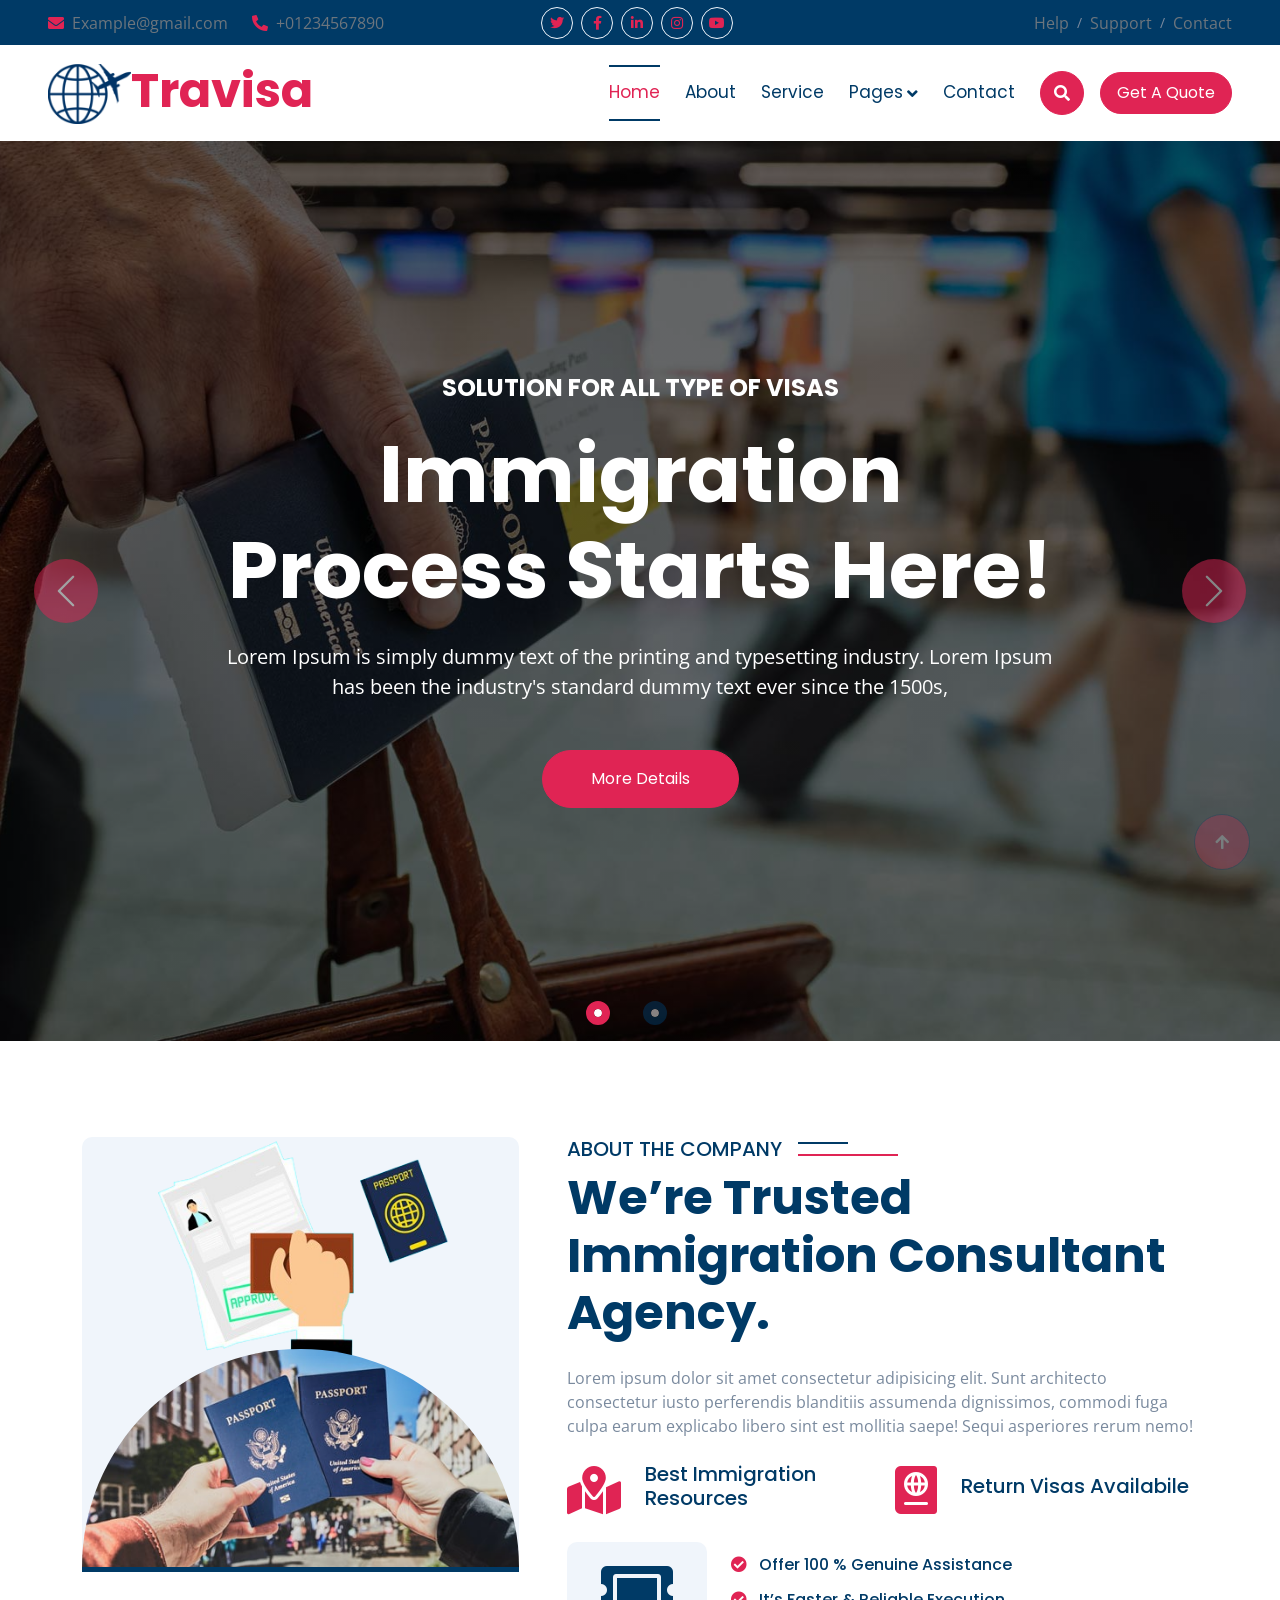
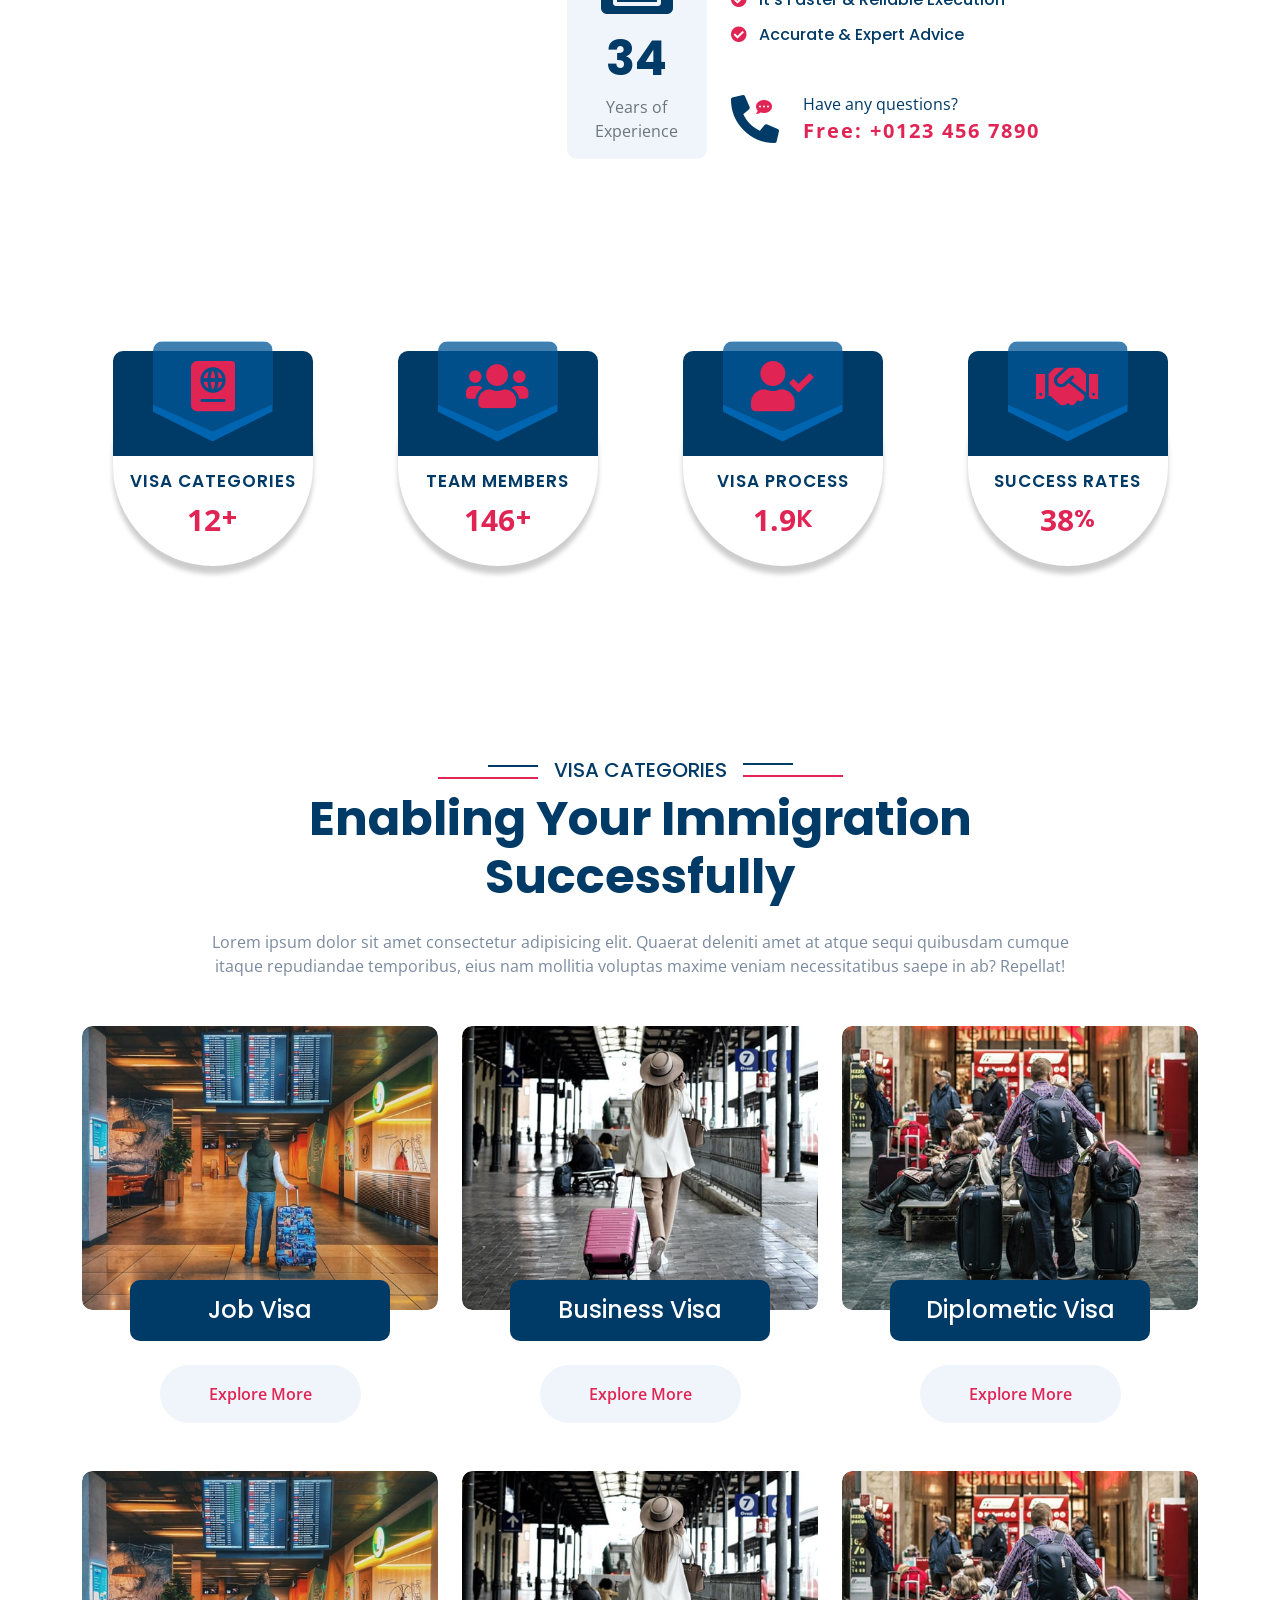
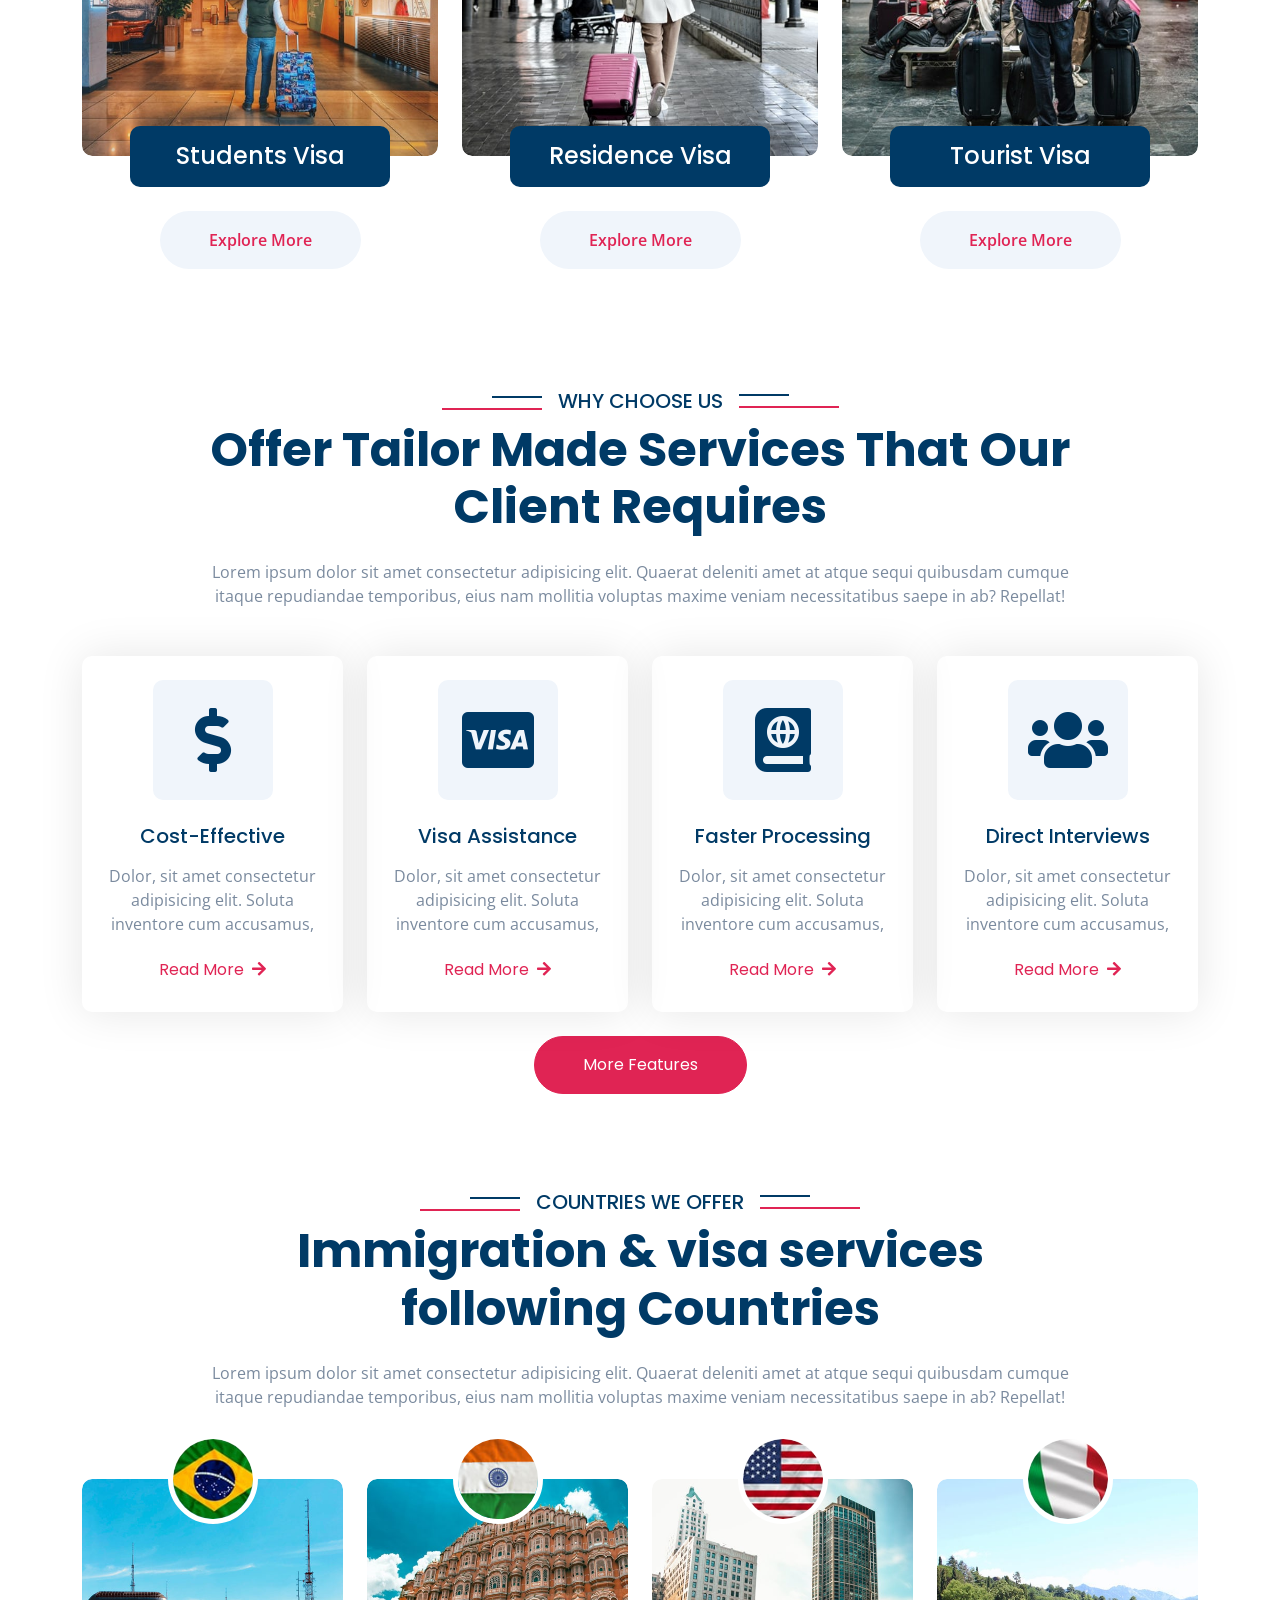
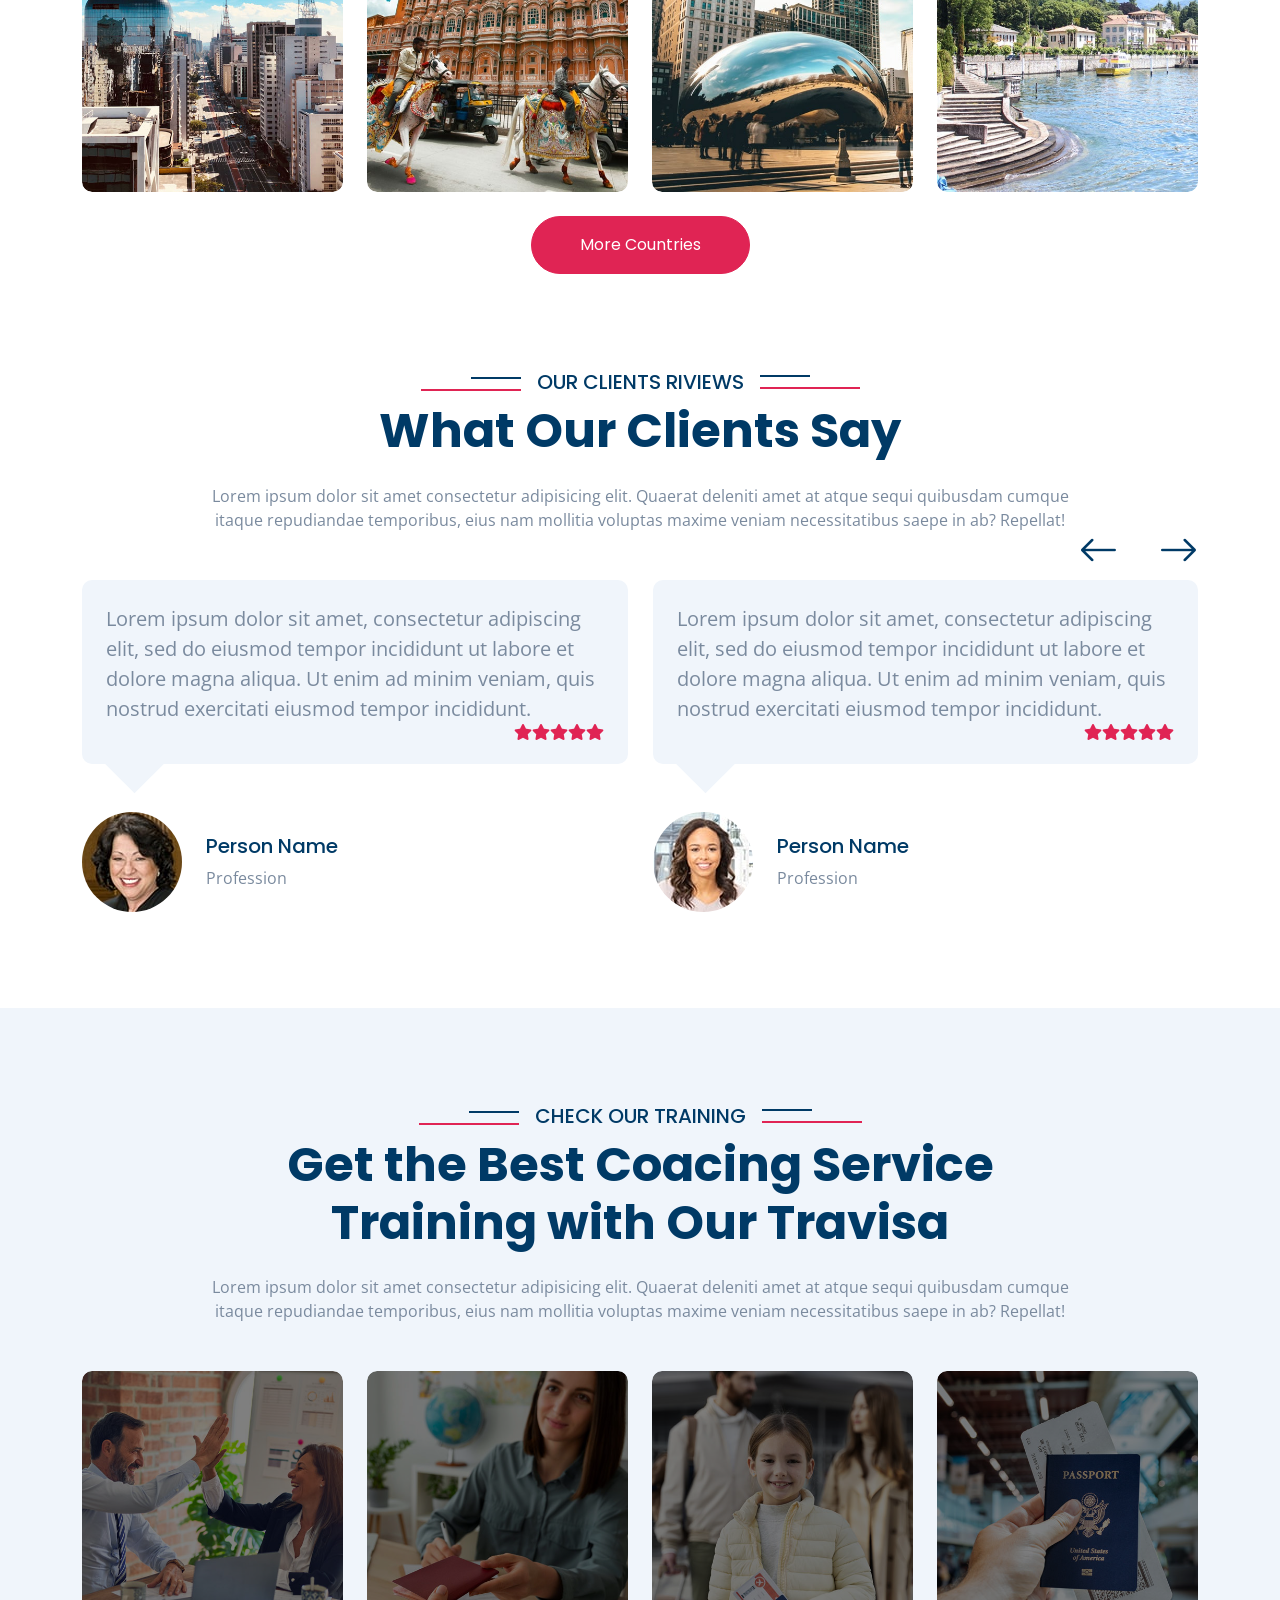
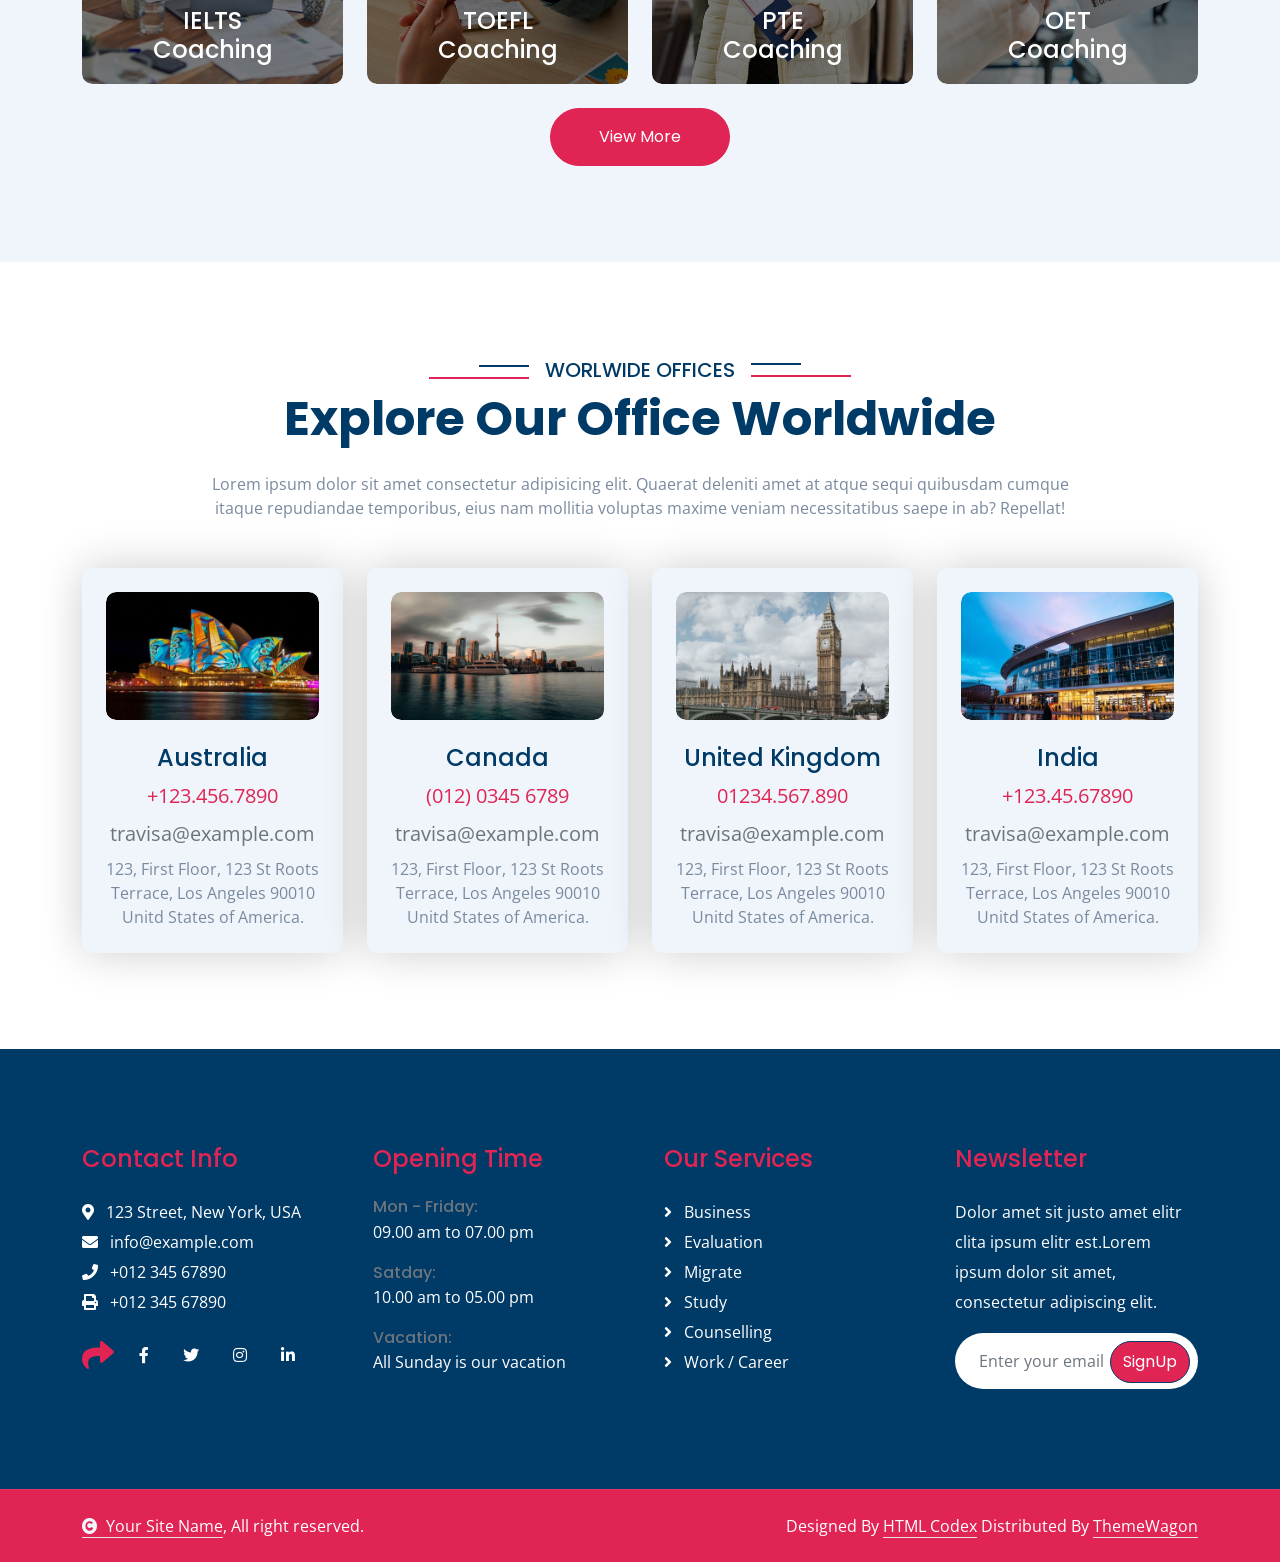
<file: Travisa-1.0.0/index.html>
<!DOCTYPE html>
<html lang="en">

    <head>
        <meta charset="utf-8">
        <title>Travisa - Visa & Immigration Website Template</title>
        <meta content="width=device-width, initial-scale=1.0" name="viewport">
        <meta content="" name="keywords">
        <meta content="" name="description">

        <!-- Google Web Fonts -->
        <link rel="preconnect" href="https://fonts.googleapis.com">
        <link rel="preconnect" href="https://fonts.gstatic.com" crossorigin>
        <link href="https://fonts.googleapis.com/css2?family=Open+Sans:wght@400;500;600;700&family=Poppins:wght@200;300;400;500;600&display=swap" rel="stylesheet"> 

        <!-- Icon Font Stylesheet -->
        <link rel="stylesheet" href="https://use.fontawesome.com/releases/v5.15.4/css/all.css"/>
        <link href="https://cdn.jsdelivr.net/npm/bootstrap-icons@1.4.1/font/bootstrap-icons.css" rel="stylesheet">

        <!-- Libraries Stylesheet -->
        <link href="lib/animate/animate.min.css" rel="stylesheet">
        <link href="lib/owlcarousel/assets/owl.carousel.min.css" rel="stylesheet">


        <!-- Customized Bootstrap Stylesheet -->
        <link href="css/bootstrap.min.css" rel="stylesheet">

        <!-- Template Stylesheet -->
        <link href="css/style.css" rel="stylesheet">
    </head>

    <body>

        <!-- Spinner Start -->
        <div id="spinner" class="show bg-white position-fixed translate-middle w-100 vh-100 top-50 start-50 d-flex align-items-center justify-content-center">
            <div class="spinner-border text-secondary" style="width: 3rem; height: 3rem;" role="status">
                <span class="sr-only">Loading...</span>
            </div>
        </div>
        <!-- Spinner End -->


        <!-- Topbar Start -->
        <div class="container-fluid bg-primary px-5 d-none d-lg-block">
            <div class="row gx-0 align-items-center">
                <div class="col-lg-5 text-center text-lg-start mb-lg-0">
                    <div class="d-flex">
                        <a href="#" class="text-muted me-4"><i class="fas fa-envelope text-secondary me-2"></i>Example@gmail.com</a>
                        <a href="#" class="text-muted me-0"><i class="fas fa-phone-alt text-secondary me-2"></i>+01234567890</a>
                    </div>
                </div>
                <div class="col-lg-3 row-cols-1 text-center mb-2 mb-lg-0">
                    <div class="d-inline-flex align-items-center" style="height: 45px;">
                        <a class="btn btn-sm btn-outline-light btn-square rounded-circle me-2" href=""><i class="fab fa-twitter fw-normal text-secondary"></i></a>
                        <a class="btn btn-sm btn-outline-light btn-square rounded-circle me-2" href=""><i class="fab fa-facebook-f fw-normal text-secondary"></i></a>
                        <a class="btn btn-sm btn-outline-light btn-square rounded-circle me-2" href=""><i class="fab fa-linkedin-in fw-normal text-secondary"></i></a>
                        <a class="btn btn-sm btn-outline-light btn-square rounded-circle me-2" href=""><i class="fab fa-instagram fw-normal text-secondary"></i></a>
                        <a class="btn btn-sm btn-outline-light btn-square rounded-circle" href=""><i class="fab fa-youtube fw-normal text-secondary"></i></a>
                    </div>
                </div>
                <div class="col-lg-4 text-center text-lg-end">
                    <div class="d-inline-flex align-items-center" style="height: 45px;">
                        <a href="#" class="text-muted me-2"> Help</a><small> / </small>
                        <a href="#" class="text-muted mx-2"> Support</a><small> / </small>
                        <a href="#" class="text-muted ms-2"> Contact</a>
                    </div>
                </div>
            </div>
        </div>
        <!-- Topbar End -->

        <!-- Navbar & Hero Start -->
        <div class="container-fluid nav-bar p-0">
            <nav class="navbar navbar-expand-lg navbar-light bg-white px-4 px-lg-5 py-3 py-lg-0">
                <a href="" class="navbar-brand p-0">
                    <h1 class="display-5 text-secondary m-0"><img src="img/brand-logo.png" class="img-fluid" alt="">Travisa</h1>
                    <!-- <img src="img/logo.png" alt="Logo"> -->
                </a>
                <button class="navbar-toggler" type="button" data-bs-toggle="collapse" data-bs-target="#navbarCollapse">
                    <span class="fa fa-bars"></span>
                </button>
                <div class="collapse navbar-collapse" id="navbarCollapse">
                    <div class="navbar-nav ms-auto py-0">
                        <a href="index.html" class="nav-item nav-link active">Home</a>
                        <a href="about.html" class="nav-item nav-link">About</a>
                        <a href="service.html" class="nav-item nav-link">Service</a>
                        <div class="nav-item dropdown">
                            <a href="#" class="nav-link" data-bs-toggle="dropdown"><span class="dropdown-toggle">Pages</span></a>
                            <div class="dropdown-menu m-0">
                                <a href="feature.html" class="dropdown-item">Feature</a>
                                <a href="countries.html" class="dropdown-item">Countries</a>
                                <a href="testimonial.html" class="dropdown-item">Testimonial</a>
                                <a href="training.html" class="dropdown-item">Training</a>
                                <a href="404.html" class="dropdown-item">404 Page</a>
                            </div>
                        </div>
                        <a href="contact.html" class="nav-item nav-link">Contact</a>
                    </div>
                    <button class="btn btn-primary btn-md-square border-secondary mb-3 mb-md-3 mb-lg-0 me-3" data-bs-toggle="modal" data-bs-target="#searchModal"><i class="fas fa-search"></i></button>
                    <a href="" class="btn btn-primary border-secondary rounded-pill py-2 px-4 px-lg-3 mb-3 mb-md-3 mb-lg-0">Get A Quote</a>
                </div>
            </nav>
        </div>
        <!-- Navbar & Hero End -->


        <!-- Carousel Start -->
        <div class="carousel-header">
            <div id="carouselId" class="carousel slide" data-bs-ride="carousel">
                <ol class="carousel-indicators">
                    <li data-bs-target="#carouselId" data-bs-slide-to="0" class="active"></li>
                    <li data-bs-target="#carouselId" data-bs-slide-to="1"></li>
                </ol>
                <div class="carousel-inner" role="listbox">
                    <div class="carousel-item active">
                        <img src="img/carousel-1.jpg" class="img-fluid" alt="Image">
                        <div class="carousel-caption">
                            <div class="text-center p-4" style="max-width: 900px;">
                                <h4 class="text-white text-uppercase fw-bold mb-3 mb-md-4 wow fadeInUp" data-wow-delay="0.1s">Solution For All Type Of Visas</h4>
                                <h1 class="display-1 text-capitalize text-white mb-3 mb-md-4 wow fadeInUp" data-wow-delay="0.3s">Immigration Process Starts Here!</h1>
                                <p class="text-white mb-4 mb-md-5 fs-5 wow fadeInUp" data-wow-delay="0.5s">Lorem Ipsum is simply dummy text of the printing and typesetting industry. Lorem Ipsum has been the industry's standard dummy text ever since the 1500s, 
                                </p>
                                <a class="btn btn-primary border-secondary rounded-pill text-white py-3 px-5 wow fadeInUp" data-wow-delay="0.7s" href="#">More Details</a>
                            </div>
                        </div>
                    </div>
                    <div class="carousel-item">
                        <img src="img/carousel-2.jpg" class="img-fluid" alt="Image">
                        <div class="carousel-caption">
                            <div class="text-center p-4" style="max-width: 900px;">
                                <h5 class="text-white text-uppercase fw-bold mb-3 mb-md-4 wow fadeInUp" data-wow-delay="0.1s">Solution For All Type Of Visas</h5>
                                <h1 class="display-1 text-capitalize text-white mb-3 mb-md-4 wow fadeInUp" data-wow-delay="0.3s">Best Visa Immigrations Services</h1>
                                <p class="text-white mb-4 mb-md-5 fs-5 wow fadeInUp" data-wow-delay="0.5s">Lorem Ipsum is simply dummy text of the printing and typesetting industry. Lorem Ipsum has been the industry's standard dummy text ever since the 1500s, 
                                </p>
                                <a class="btn btn-primary border-secondary rounded-pill text-white py-3 px-5 wow fadeInUp" data-wow-delay="0.7s" href="#">More Details</a>
                            </div>
                        </div>
                    </div>
                </div>
                <button class="carousel-control-prev" type="button" data-bs-target="#carouselId" data-bs-slide="prev">
                    <span class="carousel-control-prev-icon bg-secondary wow fadeInLeft" data-wow-delay="0.2s" aria-hidden="false"></span>
                    <span class="visually-hidden-focusable">Previous</span>
                </button>
                <button class="carousel-control-next" type="button" data-bs-target="#carouselId" data-bs-slide="next">
                    <span class="carousel-control-next-icon bg-secondary wow fadeInRight" data-wow-delay="0.2s" aria-hidden="false"></span>
                    <span class="visually-hidden-focusable">Next</span>
                </button>
            </div>
        </div>
        <!-- Carousel End -->


        <!-- Modal Search Start -->
        <div class="modal fade" id="searchModal" tabindex="-1" aria-labelledby="exampleModalLabel" aria-hidden="true">
            <div class="modal-dialog modal-fullscreen">
                <div class="modal-content rounded-0">
                    <div class="modal-header">
                        <h4 class="modal-title text-secondary mb-0" id="exampleModalLabel">Search by keyword</h4>
                        <button type="button" class="btn-close" data-bs-dismiss="modal" aria-label="Close"></button>
                    </div>
                    <div class="modal-body d-flex align-items-center">
                        <div class="input-group w-75 mx-auto d-flex">
                            <input type="search" class="form-control p-3" placeholder="keywords" aria-describedby="search-icon-1">
                            <span id="search-icon-1" class="input-group-text p-3"><i class="fa fa-search"></i></span>
                        </div>
                    </div>
                </div>
            </div>
        </div>
        <!-- Modal Search End -->



        <!-- About Start -->
        <div class="container-fluid py-5">
            <div class="container py-5">
                <div class="row g-5">
                    <div class="col-xl-5 wow fadeInLeft" data-wow-delay="0.1s">
                        <div class="bg-light rounded">
                            <img src="img/about-2.png" class="img-fluid w-100" style="margin-bottom: -7px;" alt="Image">
                            <img src="img/about-3.jpg" class="img-fluid w-100 border-bottom border-5 border-primary" style="border-top-right-radius: 300px; border-top-left-radius: 300px;" alt="Image">
                        </div>
                    </div>
                    <div class="col-xl-7 wow fadeInRight" data-wow-delay="0.3s">
                        <h5 class="sub-title pe-3">About the company</h5>
                        <h1 class="display-5 mb-4">We’re Trusted Immigration Consultant Agency.</h1>
                        <p class="mb-4">Lorem ipsum dolor sit amet consectetur adipisicing elit. Sunt architecto consectetur iusto perferendis blanditiis assumenda dignissimos, commodi fuga culpa earum explicabo libero sint est mollitia saepe! Sequi asperiores rerum nemo!</p>
                        <div class="row gy-4 align-items-center">
                            <div class="col-12 col-sm-6 d-flex align-items-center">
                                <i class="fas fa-map-marked-alt fa-3x text-secondary"></i>
                                <h5 class="ms-4">Best Immigration Resources</h5>
                            </div>
                            <div class="col-12 col-sm-6 d-flex align-items-center">
                                <i class="fas fa-passport fa-3x text-secondary"></i>
                                <h5 class="ms-4">Return Visas Availabile</h5>
                            </div>
                            <div class="col-4 col-md-3">
                                <div class="bg-light text-center rounded p-3">
                                    <div class="mb-2">
                                        <i class="fas fa-ticket-alt fa-4x text-primary"></i>
                                    </div>
                                    <h1 class="display-5 fw-bold mb-2">34</h1>
                                    <p class="text-muted mb-0">Years of Experience</p>
                                </div>
                            </div>
                            <div class="col-8 col-md-9">
                                <div class="mb-5">
                                    <p class="text-primary h6 mb-3"><i class="fa fa-check-circle text-secondary me-2"></i> Offer 100 % Genuine Assistance</p>
                                    <p class="text-primary h6 mb-3"><i class="fa fa-check-circle text-secondary me-2"></i> It’s Faster & Reliable Execution</p>
                                    <p class="text-primary h6 mb-3"><i class="fa fa-check-circle text-secondary me-2"></i> Accurate & Expert Advice</p>
                                </div>
                                <div class="d-flex flex-wrap">
                                    <div id="phone-tada" class="d-flex align-items-center justify-content-center me-4">
                                        <a href="" class="position-relative wow tada" data-wow-delay=".9s">
                                            <i class="fa fa-phone-alt text-primary fa-3x"></i>
                                            <div class="position-absolute" style="top: 0; left: 25px;">
                                                <span><i class="fa fa-comment-dots text-secondary"></i></span>
                                            </div>
                                        </a>
                                    </div>
                                    <div class="d-flex flex-column justify-content-center">
                                        <span class="text-primary">Have any questions?</span>
                                        <span class="text-secondary fw-bold fs-5" style="letter-spacing: 2px;">Free: +0123 456 7890</span>
                                    </div>
                                </div>
                            </div>
                        </div>
                    </div>
                </div>
            </div>
        </div>
        <!-- About End -->


        <!-- Counter Facts Start -->
        <div class="container-fluid counter-facts py-5">
            <div class="container py-5">
                <div class="row g-4">
                    <div class="col-12 col-sm-6 col-md-6 col-xl-3 wow fadeInUp" data-wow-delay="0.1s">
                        <div class="counter">
                            <div class="counter-icon">
                                <i class="fas fa-passport"></i>
                            </div>
                            <div class="counter-content">
                                <h3>Visa Categories</h3>
                                <div class="d-flex align-items-center justify-content-center">
                                    <span class="counter-value" data-toggle="counter-up">31</span>
                                    <h4 class="text-secondary mb-0" style="font-weight: 600; font-size: 25px;">+</h4>
                                </div>
                            </div>
                        </div>
                    </div>
                    <div class="col-12 col-sm-6 col-md-6 col-xl-3 wow fadeInUp" data-wow-delay="0.3s">
                        <div class="counter">
                            <div class="counter-icon">
                                <i class="fas fa-users"></i>
                            </div>
                            <div class="counter-content">
                                <h3>Team Members</h3>
                                <div class="d-flex align-items-center justify-content-center">
                                    <span class="counter-value" data-toggle="counter-up">377</span>
                                    <h4 class="text-secondary mb-0" style="font-weight: 600; font-size: 25px;">+</h4>
                                </div>
                            </div>
                        </div>
                    </div>
                    <div class="col-12 col-sm-6 col-md-6 col-xl-3 wow fadeInUp" data-wow-delay="0.5s">
                        <div class="counter">
                            <div class="counter-icon">
                                <i class="fas fa-user-check"></i>
                            </div>
                            <div class="counter-content">
                                <h3>Visa Process</h3>
                                <div class="d-flex align-items-center justify-content-center">
                                    <span class="counter-value" data-toggle="counter-up">4.9</span>
                                    <h4 class="text-secondary mb-0" style="font-weight: 600; font-size: 25px;">K</h4>
                                </div>
                            </div>
                        </div>
                    </div>
                    <div class="col-12 col-sm-6 col-md-6 col-xl-3 wow fadeInUp" data-wow-delay="0.7s">
                        <div class="counter">
                            <div class="counter-icon">
                                <i class="fas fa-handshake"></i>
                            </div>
                            <div class="counter-content">
                                <h3>Success Rates</h3>
                                <div class="d-flex align-items-center justify-content-center">
                                    <span class="counter-value" data-toggle="counter-up">98</span>
                                    <h4 class="text-secondary mb-0" style="font-weight: 600; font-size: 25px;">%</h4>
                                </div>
                            </div>
                        </div>
                    </div>
                </div>
            </div>
        </div>
        <!-- Counter Facts End -->


        <!-- Services Start -->
        <div class="container-fluid service overflow-hidden pt-5">
            <div class="container py-5">
                <div class="section-title text-center mb-5 wow fadeInUp" data-wow-delay="0.1s">
                    <div class="sub-style">
                        <h5 class="sub-title text-primary px-3">Visa Categories</h5>
                    </div>
                    <h1 class="display-5 mb-4">Enabling Your Immigration Successfully</h1>
                    <p class="mb-0">Lorem ipsum dolor sit amet consectetur adipisicing elit. Quaerat deleniti amet at atque sequi quibusdam cumque itaque repudiandae temporibus, eius nam mollitia voluptas maxime veniam necessitatibus saepe in ab? Repellat!</p>
                </div>
                <div class="row g-4">
                    <div class="col-lg-6 col-xl-4 wow fadeInUp" data-wow-delay="0.1s">
                        <div class="service-item">
                            <div class="service-inner">
                                <div class="service-img">
                                    <img src="img/service-1.jpg" class="img-fluid w-100 rounded" alt="Image">
                                </div>
                                <div class="service-title">
                                    <div class="service-title-name">
                                        <div class="bg-primary text-center rounded p-3 mx-5 mb-4">
                                            <a href="#" class="h4 text-white mb-0">Job Visa</a>
                                        </div>
                                        <a class="btn bg-light text-secondary rounded-pill py-3 px-5 mb-4" href="#">Explore More</a>
                                    </div>
                                    <div class="service-content pb-4">
                                        <a href="#"><h4 class="text-white mb-4 py-3">Job Visa</h4></a>
                                        <div class="px-4">
                                            <p class="mb-4">Lorem ipsum dolor sit amet consectetur, adipisicing elit. Mollitia fugit dolores nesciunt adipisci obcaecati veritatis cum, ratione aspernatur autem velit.</p>
                                            <a class="btn btn-primary border-secondary rounded-pill py-3 px-5" href="#">Explore More</a>
                                        </div>
                                    </div>
                                </div>
                            </div>
                        </div>
                    </div>
                    <div class="col-lg-6 col-xl-4 wow fadeInUp" data-wow-delay="0.3s">
                        <div class="service-item">
                            <div class="service-inner">
                                <div class="service-img">
                                    <img src="img/service-2.jpg" class="img-fluid w-100 rounded" alt="Image">
                                </div>
                                <div class="service-title">
                                    <div class="service-title-name">
                                        <div class="bg-primary text-center rounded p-3 mx-5 mb-4">
                                            <a href="#" class="h4 text-white mb-0">Business Visa</a>
                                        </div>
                                        <a class="btn bg-light text-secondary rounded-pill py-3 px-5 mb-4" href="#">Explore More</a>
                                    </div>
                                    <div class="service-content pb-4">
                                        <a href="#"><h4 class="text-white mb-4 py-3">Business Visa</h4></a>
                                        <div class="px-4">
                                            <p class="mb-4">Lorem ipsum dolor sit amet consectetur, adipisicing elit. Mollitia fugit dolores nesciunt adipisci obcaecati veritatis cum, ratione aspernatur autem velit.</p>
                                            <a class="btn btn-primary border-secondary rounded-pill text-white py-3 px-5" href="#">Explore More</a>
                                        </div>
                                    </div>
                                </div>
                            </div>
                        </div>
                    </div>
                    <div class="col-lg-6 col-xl-4 wow fadeInUp" data-wow-delay="0.5s">
                        <div class="service-item">
                            <div class="service-inner">
                                <div class="service-img">
                                    <img src="img/service-3.jpg" class="img-fluid w-100 rounded" alt="Image">
                                </div>
                                <div class="service-title">
                                    <div class="service-title-name">
                                        <div class="bg-primary text-center rounded p-3 mx-5 mb-4">
                                            <a href="#" class="h4 text-white mb-0">Diplometic Visa</a>
                                        </div>
                                        <a class="btn bg-light text-secondary rounded-pill py-3 px-5 mb-4" href="#">Explore More</a>
                                    </div>
                                    <div class="service-content pb-4">
                                        <a href="#"><h4 class="text-white mb-4 py-3">Diplometic Visa</h4></a>
                                        <div class="px-4">
                                            <p class="mb-4">Lorem ipsum dolor sit amet consectetur, adipisicing elit. Mollitia fugit dolores nesciunt adipisci obcaecati veritatis cum, ratione aspernatur autem velit.</p>
                                            <a class="btn btn-primary border-secondary rounded-pill text-white py-3 px-5" href="#">Explore More</a>
                                        </div>
                                    </div>
                                </div>
                            </div>
                        </div>
                    </div>
                    <div class="col-lg-6 col-xl-4 wow fadeInUp" data-wow-delay="0.1s">
                        <div class="service-item">
                            <div class="service-inner">
                                <div class="service-img">
                                    <img src="img/service-1.jpg" class="img-fluid w-100 rounded" alt="Image">
                                </div>
                                <div class="service-title">
                                    <div class="service-title-name">
                                        <div class="bg-primary text-center rounded p-3 mx-5 mb-4">
                                            <a href="#" class="h4 text-white mb-0">Students Visa</a>
                                        </div>
                                        <a class="btn bg-light text-secondary rounded-pill py-3 px-5 mb-4" href="#">Explore More</a>
                                    </div>
                                    <div class="service-content pb-4">
                                        <a href="#"><h4 class="text-white mb-4 py-3">Students Visa</h4></a>
                                        <div class="px-4">
                                            <p class="mb-4">Lorem ipsum dolor sit amet consectetur, adipisicing elit. Mollitia fugit dolores nesciunt adipisci obcaecati veritatis cum, ratione aspernatur autem velit.</p>
                                            <a class="btn btn-primary border-secondary rounded-pill text-white py-3 px-5" href="#">Explore More</a>
                                        </div>
                                    </div>
                                </div>
                            </div>
                        </div>
                    </div>
                    <div class="col-lg-6 col-xl-4 wow fadeInUp" data-wow-delay="0.3s">
                        <div class="service-item">
                            <div class="service-inner">
                                <div class="service-img">
                                    <img src="img/service-2.jpg" class="img-fluid w-100 rounded" alt="Image">
                                </div>
                                <div class="service-title">
                                    <div class="service-title-name">
                                        <div class="bg-primary text-center rounded p-3 mx-5 mb-4">
                                            <a href="#" class="h4 text-white mb-0">Residence Visa</a>
                                        </div>
                                        <a class="btn bg-light text-secondary rounded-pill py-3 px-5 mb-4" href="#">Explore More</a>
                                    </div>
                                    <div class="service-content pb-4">
                                        <a href="#"><h4 class="text-white mb-4 py-3">Residence Visa</h4></a>
                                        <div class="px-4">
                                            <p class="mb-4">Lorem ipsum dolor sit amet consectetur, adipisicing elit. Mollitia fugit dolores nesciunt adipisci obcaecati veritatis cum, ratione aspernatur autem velit.</p>
                                            <a class="btn btn-primary border-secondary rounded-pill text-white py-3 px-5" href="#">Explore More</a>
                                        </div>
                                    </div>
                                </div>
                            </div>
                        </div>
                    </div>
                    <div class="col-lg-6 col-xl-4 wow fadeInUp" data-wow-delay="0.5s">
                        <div class="service-item">
                            <div class="service-inner">
                                <div class="service-img">
                                    <img src="img/service-3.jpg" class="img-fluid w-100 rounded" alt="Image">
                                </div>
                                <div class="service-title">
                                    <div class="service-title-name">
                                        <div class="bg-primary text-center rounded p-3 mx-5 mb-4">
                                            <a href="#" class="h4 text-white mb-0">Tourist Visa</a>
                                        </div>
                                        <a class="btn bg-light text-secondary rounded-pill py-3 px-5 mb-4" href="#">Explore More</a>
                                    </div>
                                    <div class="service-content pb-4">
                                        <a href="#"><h4 class="text-white mb-4 py-3">Tourist Visa</h4></a>
                                        <div class="px-4">
                                            <p class="mb-4">Lorem ipsum dolor sit amet consectetur, adipisicing elit. Mollitia fugit dolores nesciunt adipisci obcaecati veritatis cum, ratione aspernatur autem velit.</p>
                                            <a class="btn btn-primary border-secondary rounded-pill text-white py-3 px-5" href="#">Explore More</a>
                                        </div>
                                    </div>
                                </div>
                            </div>
                        </div>
                    </div>
                </div>
            </div>
        </div>
        <!-- Services End -->



        <!-- Features Start -->
        <div class="container-fluid features overflow-hidden py-5">
            <div class="container">
                <div class="section-title text-center mb-5 wow fadeInUp" data-wow-delay="0.1s">
                    <div class="sub-style">
                        <h5 class="sub-title text-primary px-3">Why Choose Us</h5>
                    </div>
                    <h1 class="display-5 mb-4">Offer Tailor Made Services That Our Client Requires</h1>
                    <p class="mb-0">Lorem ipsum dolor sit amet consectetur adipisicing elit. Quaerat deleniti amet at atque sequi quibusdam cumque itaque repudiandae temporibus, eius nam mollitia voluptas maxime veniam necessitatibus saepe in ab? Repellat!</p>
                </div>
                <div class="row g-4 justify-content-center text-center">
                    <div class="col-md-6 col-lg-6 col-xl-3 wow fadeInUp" data-wow-delay="0.1s">
                        <div class="feature-item text-center p-4">
                            <div class="feature-icon p-3 mb-4">
                                <i class="fas fa-dollar-sign fa-4x text-primary"></i>
                            </div>
                            <div class="feature-content d-flex flex-column">
                                <h5 class="mb-3">Cost-Effective</h5>
                                <p class="mb-3">Dolor, sit amet consectetur adipisicing elit. Soluta inventore cum accusamus,</p>
                                <a class="btn btn-secondary rounded-pill" href="#">Read More<i class="fas fa-arrow-right ms-2"></i></a>
                            </div>
                        </div>
                    </div>
                    <div class="col-md-6 col-lg-6 col-xl-3 wow fadeInUp" data-wow-delay="0.3s">
                        <div class="feature-item text-center p-4">
                            <div class="feature-icon p-3 mb-4">
                                <i class="fab fa-cc-visa fa-4x text-primary"></i>
                            </div>
                            <div class="feature-content d-flex flex-column">
                                <h5 class="mb-3">Visa Assistance</h5>
                                <p class="mb-3">Dolor, sit amet consectetur adipisicing elit. Soluta inventore cum accusamus,</p>
                                <a class="btn btn-secondary rounded-pill" href="#">Read More<i class="fas fa-arrow-right ms-2"></i></a>
                            </div>
                        </div>
                    </div>
                    <div class="col-md-6 col-lg-6 col-xl-3 wow fadeInUp" data-wow-delay="0.5s">
                        <div class="feature-item text-center p-4">
                            <div class="feature-icon p-3 mb-4">
                                <i class="fas fa-atlas fa-4x text-primary"></i>
                            </div>
                            <div class="feature-content d-flex flex-column">
                                <h5 class="mb-3">Faster Processing</h5>
                                <p class="mb-3">Dolor, sit amet consectetur adipisicing elit. Soluta inventore cum accusamus,</p>
                                <a class="btn btn-secondary rounded-pill" href="#">Read More<i class="fas fa-arrow-right ms-2"></i></a>
                            </div>
                        </div>
                    </div>
                    <div class="col-md-6 col-lg-6 col-xl-3 wow fadeInUp" data-wow-delay="0.7s">
                        <div class="feature-item text-center p-4">
                            <div class="feature-icon p-3 mb-4">
                                <i class="fas fa-users fa-4x text-primary"></i>
                            </div>
                            <div class="feature-content d-flex flex-column">
                                <h5 class="mb-3">Direct Interviews</h5>
                                <p class="mb-3">Dolor, sit amet consectetur adipisicing elit. Soluta inventore cum accusamus,</p>
                                <a class="btn btn-secondary rounded-pill" href="#">Read More<i class="fas fa-arrow-right ms-2"></i></a>
                            </div>
                        </div>
                    </div>
                    <div class="col-12">
                        <a class="btn btn-primary border-secondary rounded-pill py-3 px-5 wow fadeInUp" data-wow-delay="0.1s" href="#">More Features</a>
                    </div>
                </div>
            </div>
        </div>
        <!-- Features End -->



        <!-- Countries We Offer Start -->
        <div class="container-fluid country overflow-hidden py-5">
            <div class="container">
                <div class="section-title text-center wow fadeInUp" data-wow-delay="0.1s" style="margin-bottom: 70px;">
                    <div class="sub-style">
                        <h5 class="sub-title text-primary px-3">COUNTRIES WE OFFER</h5>
                    </div>
                    <h1 class="display-5 mb-4">Immigration & visa services following Countries</h1>
                    <p class="mb-0">Lorem ipsum dolor sit amet consectetur adipisicing elit. Quaerat deleniti amet at atque sequi quibusdam cumque itaque repudiandae temporibus, eius nam mollitia voluptas maxime veniam necessitatibus saepe in ab? Repellat!</p>
                </div>
                <div class="row g-4 text-center">
                    <div class="col-lg-6 col-xl-3 mb-5 mb-xl-0 wow fadeInUp" data-wow-delay="0.1s">
                        <div class="country-item">
                            <div class="rounded overflow-hidden">
                                <img src="img/country-1.jpg" class="img-fluid w-100 rounded" alt="Image">
                            </div>
                            <div class="country-flag">
                                <img src="img/brazil.jpg" class="img-fluid rounded-circle" alt="Image">
                            </div>
                            <div class="country-name">
                                <a href="#" class="text-white fs-4">Brazil</a>
                            </div>
                        </div>
                    </div>
                    <div class="col-lg-6 col-xl-3 mb-5 mb-xl-0 wow fadeInUp" data-wow-delay="0.3s">
                        <div class="country-item">
                            <div class="rounded overflow-hidden">
                                <img src="img/country-2.jpg" class="img-fluid w-100 rounded" alt="Image">
                            </div>
                            <div class="country-flag">
                                <img src="img/india.jpg" class="img-fluid rounded-circle" alt="Image">
                            </div>
                            <div class="country-name">
                                <a href="#" class="text-white fs-4">india</a>
                            </div>
                        </div>
                    </div>
                    <div class="col-lg-6 col-xl-3 mb-5 mb-xl-0 wow fadeInUp" data-wow-delay="0.5s">
                        <div class="country-item">
                            <div class="rounded overflow-hidden">
                                <img src="img/country-3.jpg" class="img-fluid w-100 rounded" alt="Image">
                            </div>
                            <div class="country-flag">
                                <img src="img/usa.jpg" class="img-fluid rounded-circle" alt="Image">
                            </div>
                            <div class="country-name">
                                <a href="#" class="text-white fs-4">New York</a>
                            </div>
                        </div>
                    </div>
                    <div class="col-lg-6 col-xl-3 mb-5 mb-xl-0 wow fadeInUp" data-wow-delay="0.7s">
                        <div class="country-item">
                            <div class="rounded overflow-hidden">
                                <img src="img/country-4.jpg" class="img-fluid w-100 rounded" alt="Image">
                            </div>
                            <div class="country-flag">
                                <img src="img/italy.jpg" class="img-fluid rounded-circle" alt="Image">
                            </div>
                            <div class="country-name">
                                <a href="#" class="text-white fs-4">Italy</a>
                            </div>
                        </div>
                    </div>
                    <div class="col-12">
                        <a class="btn btn-primary border-secondary rounded-pill py-3 px-5 wow fadeInUp" data-wow-delay="0.1s" href="#">More Countries</a>
                    </div>
                </div>
            </div>
        </div>
        <!-- Countries We Offer End -->


        <!-- Testimonial Start -->
        <div class="container-fluid testimonial overflow-hidden pb-5">
            <div class="container py-5">
                <div class="section-title text-center mb-5 wow fadeInUp" data-wow-delay="0.1s">
                    <div class="sub-style">
                        <h5 class="sub-title text-primary px-3">OUR CLIENTS RIVIEWS</h5>
                    </div>
                    <h1 class="display-5 mb-4">What Our Clients Say</h1>
                    <p class="mb-0">Lorem ipsum dolor sit amet consectetur adipisicing elit. Quaerat deleniti amet at atque sequi quibusdam cumque itaque repudiandae temporibus, eius nam mollitia voluptas maxime veniam necessitatibus saepe in ab? Repellat!</p>
                </div>
                <div class="owl-carousel testimonial-carousel wow zoomInDown" data-wow-delay="0.2s">
                    <div class="testimonial-item">
                        <div class="testimonial-content p-4 mb-5">
                            <p class="fs-5 mb-0">Lorem ipsum dolor sit amet, consectetur adipiscing elit, sed do eiusmod tempor incididunt ut labore et dolore magna aliqua. Ut enim ad minim veniam, quis nostrud exercitati eiusmod tempor incididunt.
                            </p>
                            <div class="d-flex justify-content-end">
                                <i class="fas fa-star text-secondary"></i>
                                <i class="fas fa-star text-secondary"></i>
                                <i class="fas fa-star text-secondary"></i>
                                <i class="fas fa-star text-secondary"></i>
                                <i class="fas fa-star text-secondary"></i>
                            </div>
                        </div>
                        <div class="d-flex">
                            <div class="rounded-circle me-4" style="width: 100px; height: 100px;">
                                <img class="img-fluid rounded-circle" src="img/testimonial-1.jpg" alt="img">
                            </div>
                            <div class="my-auto">
                                <h5>Person Name</h5>
                                <p class="mb-0">Profession</p>
                            </div>
                        </div>
                    </div>
                    <div class="testimonial-item">
                        <div class="testimonial-content p-4 mb-5">
                            <p class="fs-5 mb-0">Lorem ipsum dolor sit amet, consectetur adipiscing elit, sed do eiusmod tempor incididunt ut labore et dolore magna aliqua. Ut enim ad minim veniam, quis nostrud exercitati eiusmod tempor incididunt.
                            </p>
                            <div class="d-flex justify-content-end">
                                <i class="fas fa-star text-secondary"></i>
                                <i class="fas fa-star text-secondary"></i>
                                <i class="fas fa-star text-secondary"></i>
                                <i class="fas fa-star text-secondary"></i>
                                <i class="fas fa-star text-secondary"></i>
                            </div>
                        </div>
                        <div class="d-flex">
                            <div class="rounded-circle me-4" style="width: 100px; height: 100px;">
                                <img class="img-fluid rounded-circle" src="img/testimonial-2.jpg" alt="img">
                            </div>
                            <div class="my-auto">
                                <h5>Person Name</h5>
                                <p class="mb-0">Profession</p>
                            </div>
                        </div>
                    </div>
                    <div class="testimonial-item">
                        <div class="testimonial-content p-4 mb-5">
                            <p class="fs-5 mb-0">Lorem ipsum dolor sit amet, consectetur adipiscing elit, sed do eiusmod tempor incididunt ut labore et dolore magna aliqua. Ut enim ad minim veniam, quis nostrud exercitati eiusmod tempor incididunt.
                            </p>
                            <div class="d-flex justify-content-end">
                                <i class="fas fa-star text-secondary"></i>
                                <i class="fas fa-star text-secondary"></i>
                                <i class="fas fa-star text-secondary"></i>
                                <i class="fas fa-star text-secondary"></i>
                                <i class="fas fa-star text-secondary"></i>
                            </div>
                        </div>
                        <div class="d-flex">
                            <div class="rounded-circle me-4" style="width: 100px; height: 100px;">
                                <img class="img-fluid rounded-circle" src="img/testimonial-3.jpg" alt="img">
                            </div>
                            <div class="my-auto">
                                <h5>Person Name</h5>
                                <p class="mb-0">Profession</p>
                            </div>
                        </div>
                    </div>
                </div>
            </div>
        </div>
        <!-- Testimonial End -->



        <!-- Training Start -->
        <div class="container-fluid training overflow-hidden bg-light py-5">
            <div class="container py-5">
                <div class="section-title text-center mb-5 wow fadeInUp" data-wow-delay="0.1s">
                    <div class="sub-style">
                        <h5 class="sub-title text-primary px-3">CHECK OUR TRAINING</h5>
                    </div>
                    <h1 class="display-5 mb-4">Get the Best Coacing Service Training with Our Travisa</h1>
                    <p class="mb-0">Lorem ipsum dolor sit amet consectetur adipisicing elit. Quaerat deleniti amet at atque sequi quibusdam cumque itaque repudiandae temporibus, eius nam mollitia voluptas maxime veniam necessitatibus saepe in ab? Repellat!</p>
                </div>
                <div class="row g-4">
                    <div class="col-lg-6 col-lg-6 col-xl-3 wow fadeInUp" data-wow-delay="0.1s">
                        <div class="training-item">
                            <div class="training-inner">
                                <img src="img/training-1.jpg" class="img-fluid w-100 rounded" alt="Image">
                                <div class="training-title-name">
                                    <a href="#" class="h4 text-white mb-0">IELTS</a>
                                    <a href="#" class="h4 text-white mb-0">Coaching</a>
                                </div>
                            </div>
                            <div class="training-content bg-secondary rounded-bottom p-4">
                                <a href="#"><h4 class="text-white">IELTS Coaching</h4></a>
                                <p class="text-white-50">Lorem ipsum dolor sit amet consectetur adipisicing elit. Autem, veritatis.</p>
                                <a class="btn btn-secondary rounded-pill text-white p-0" href="#">Read More <i class="fa fa-arrow-right"></i></a>
                            </div>
                        </div>
                    </div>
                    <div class="col-lg-6 col-lg-6 col-xl-3 wow fadeInUp" data-wow-delay="0.3s">
                        <div class="training-item">
                            <div class="training-inner">
                                <img src="img/training-2.jpg" class="img-fluid w-100 rounded" alt="Image">
                                <div class="training-title-name">
                                    <a href="#" class="h4 text-white mb-0">TOEFL</a>
                                    <a href="#" class="h4 text-white mb-0">Coaching</a>
                                </div>
                            </div>
                            <div class="training-content bg-secondary rounded-bottom p-4">
                                <a href="#"><h4 class="text-white">TOEFL Coaching</h4></a>
                                <p class="text-white-50">Lorem ipsum dolor sit amet consectetur adipisicing elit. Autem, veritatis.</p>
                                <a class="btn btn-secondary rounded-pill text-white p-0" href="#">Read More <i class="fa fa-arrow-right"></i></a>
                            </div>
                        </div>
                    </div>
                    <div class="col-lg-6 col-lg-6 col-xl-3 wow fadeInUp" data-wow-delay="0.5s">
                        <div class="training-item">
                            <div class="training-inner">
                                <img src="img/training-3.jpg" class="img-fluid w-100 rounded" alt="Image">
                                <div class="training-title-name">
                                    <a href="#" class="h4 text-white mb-0">PTE</a>
                                    <a href="#" class="h4 text-white mb-0">Coaching</a>
                                </div>
                            </div>
                            <div class="training-content bg-secondary rounded-bottom p-4">
                                <a href="#"><h4 class="text-white">PTE Coaching</h4></a>
                                <p class="text-white-50">Lorem ipsum dolor sit amet consectetur adipisicing elit. Autem, veritatis.</p>
                                <a class="btn btn-secondary rounded-pill text-white p-0" href="#">Read More <i class="fa fa-arrow-right"></i></a>
                            </div>
                        </div>
                    </div>
                    <div class="col-lg-6 col-lg-6 col-xl-3 wow fadeInUp" data-wow-delay="0.7s">
                        <div class="training-item">
                            <div class="training-inner">
                                <img src="img/training-4.jpg" class="img-fluid w-100 rounded" alt="Image">
                                <div class="training-title-name">
                                    <a href="#" class="h4 text-white mb-0">OET</a>
                                    <a href="#" class="h4 text-white mb-0">Coaching</a>
                                </div>
                            </div>
                            <div class="training-content bg-secondary rounded-bottom p-4">
                                <a href="#"><h4 class="text-white">OET Coaching</h4></a>
                                <p class="text-white-50">Lorem ipsum dolor sit amet consectetur adipisicing elit. Autem, veritatis.</p>
                                <a class="btn btn-secondary rounded-pill text-white p-0" href="#">Read More <i class="fa fa-arrow-right"></i></a>
                            </div>
                        </div>
                    </div>
                    <div class="col-12 text-center">
                        <a class="btn btn-primary border-secondary rounded-pill py-3 px-5 wow fadeInUp" data-wow-delay="0.1s" href="#">View More</a>
                    </div>
                </div>
            </div>
        </div>
        <!-- Training End -->


        <!-- Contact Start -->
        <div class="container-fluid contact overflow-hidden pb-5">
            <div class="container py-5">
                <div class="office pt-5">
                    <div class="section-title text-center mb-5 wow fadeInUp" data-wow-delay="0.1s">
                        <div class="sub-style">
                            <h5 class="sub-title text-primary px-3">Worlwide Offices</h5>
                        </div>
                        <h1 class="display-5 mb-4">Explore Our Office Worldwide</h1>
                        <p class="mb-0">Lorem ipsum dolor sit amet consectetur adipisicing elit. Quaerat deleniti amet at atque sequi quibusdam cumque itaque repudiandae temporibus, eius nam mollitia voluptas maxime veniam necessitatibus saepe in ab? Repellat!</p>
                    </div>
                    <div class="row g-4 justify-content-center">
                        <div class="col-md-6 col-lg-6 col-xl-3 wow fadeInUp" data-wow-delay="0.1s">
                            <div class="office-item p-4">
                                <div class="office-img mb-4">
                                    <img src="img/office-2.jpg" class="img-fluid w-100 rounded" alt="">
                                </div>
                                <div class="office-content d-flex flex-column">
                                    <h4 class="mb-2">Australia</h4>
                                    <a href="#" class="text-secondary fs-5 mb-2">+123.456.7890</a>
                                    <a href="#" class="text-muted fs-5 mb-2">travisa@example.com</a>
                                    <p class="mb-0">123, First Floor, 123 St Roots Terrace, Los Angeles 90010 Unitd States of America.</p>
                                </div>
                            </div>
                        </div>
                        <div class="col-md-6 col-lg-6 col-xl-3 wow fadeInUp" data-wow-delay="0.3s">
                            <div class="office-item p-4">
                                <div class="office-img mb-4">
                                    <img src="img/office-1.jpg" class="img-fluid w-100 rounded" alt="">
                                </div>
                                <div class="office-content d-flex flex-column">
                                    <h4 class="mb-2">Canada</h4>
                                    <a href="#" class="text-secondary fs-5 mb-2">(012) 0345 6789</a>
                                    <a href="#" class="text-muted fs-5 mb-2">travisa@example.com</a>
                                    <p class="mb-0">123, First Floor, 123 St Roots Terrace, Los Angeles 90010 Unitd States of America.</p>
                                </div>
                            </div>
                        </div>
                        <div class="col-md-6 col-lg-6 col-xl-3 wow fadeInUp" data-wow-delay="0.5s">
                            <div class="office-item p-4">
                                <div class="office-img mb-4">
                                    <img src="img/office-3.jpg" class="img-fluid w-100 rounded" alt="">
                                </div>
                                <div class="office-content d-flex flex-column">
                                    <h4 class="mb-2">United Kingdom</h4>
                                    <a href="#" class="text-secondary fs-5 mb-2">01234.567.890</a>
                                    <a href="#" class="text-muted fs-5 mb-2">travisa@example.com</a>
                                    <p class="mb-0">123, First Floor, 123 St Roots Terrace, Los Angeles 90010 Unitd States of America.</p>
                                </div>
                            </div>
                        </div>
                        <div class="col-md-6 col-lg-6 col-xl-3 wow fadeInUp" data-wow-delay="0.7s">
                            <div class="office-item p-4">
                                <div class="office-img mb-4">
                                    <img src="img/office-4.jpg" class="img-fluid w-100 rounded" alt="">
                                </div>
                                <div class="office-content d-flex flex-column">
                                    <h4 class="mb-2">India</h4>
                                    <a href="#" class="text-secondary fs-5 mb-2">+123.45.67890</a>
                                    <a href="#" class="text-muted fs-5 mb-2">travisa@example.com</a>
                                    <p class="mb-0">123, First Floor, 123 St Roots Terrace, Los Angeles 90010 Unitd States of America.</p>
                                </div>
                            </div>
                        </div>
                    </div>
                </div>
            </div>
        </div>
        <!-- Contact End -->


        <!-- Footer Start -->
        <div class="container-fluid footer py-5 wow fadeIn" data-wow-delay="0.2s">
            <div class="container py-5">
                <div class="row g-5">
                    <div class="col-md-6 col-lg-6 col-xl-3">
                        <div class="footer-item d-flex flex-column">
                            <h4 class="text-secondary mb-4">Contact Info</h4>
                            <a href=""><i class="fa fa-map-marker-alt me-2"></i> 123 Street, New York, USA</a>
                            <a href=""><i class="fas fa-envelope me-2"></i> info@example.com</a>
                            <a href=""><i class="fas fa-phone me-2"></i> +012 345 67890</a>
                            <a href="" class="mb-3"><i class="fas fa-print me-2"></i> +012 345 67890</a>
                            <div class="d-flex align-items-center">
                                <i class="fas fa-share fa-2x text-secondary me-2"></i>
                                <a class="btn mx-1" href=""><i class="fab fa-facebook-f"></i></a>
                                <a class="btn mx-1" href=""><i class="fab fa-twitter"></i></a>
                                <a class="btn mx-1" href=""><i class="fab fa-instagram"></i></a>
                                <a class="btn mx-1" href=""><i class="fab fa-linkedin-in"></i></a>
                            </div>
                        </div>
                    </div>
                    <div class="col-md-6 col-lg-6 col-xl-3">
                        <div class="footer-item d-flex flex-column">
                            <h4 class="text-secondary mb-4">Opening Time</h4>
                            <div class="mb-3">
                                <h6 class="text-muted mb-0">Mon - Friday:</h6>
                                <p class="text-white mb-0">09.00 am to 07.00 pm</p>
                            </div>
                            <div class="mb-3">
                                <h6 class="text-muted mb-0">Satday:</h6>
                                <p class="text-white mb-0">10.00 am to 05.00 pm</p>
                            </div>
                            <div class="mb-3">
                                <h6 class="text-muted mb-0">Vacation:</h6>
                                <p class="text-white mb-0">All Sunday is our vacation</p>
                            </div>
                        </div>
                    </div>
                    <div class="col-md-6 col-lg-6 col-xl-3">
                        <div class="footer-item d-flex flex-column">
                            <h4 class="text-secondary mb-4">Our Services</h4>
                            <a href="#" class=""><i class="fas fa-angle-right me-2"></i> Business</a>
                            <a href="#" class=""><i class="fas fa-angle-right me-2"></i> Evaluation</a>
                            <a href="#" class=""><i class="fas fa-angle-right me-2"></i> Migrate</a>
                            <a href="#" class=""><i class="fas fa-angle-right me-2"></i> Study</a>
                            <a href="#" class=""><i class="fas fa-angle-right me-2"></i> Counselling</a>
                            <a href="#" class=""><i class="fas fa-angle-right me-2"></i> Work / Career</a>
                        </div>
                    </div>
                    <div class="col-md-6 col-lg-6 col-xl-3">
                        <div class="footer-item">
                            <h4 class="text-secondary mb-4">Newsletter</h4>
                            <p class="text-white mb-3">Dolor amet sit justo amet elitr clita ipsum elitr est.Lorem ipsum dolor sit amet, consectetur adipiscing elit.</p>
                            <div class="position-relative mx-auto rounded-pill">
                                <input class="form-control border-0 rounded-pill w-100 py-3 ps-4 pe-5" type="text" placeholder="Enter your email">
                                <button type="button" class="btn btn-primary rounded-pill position-absolute top-0 end-0 py-2 mt-2 me-2">SignUp</button>
                            </div>
                        </div>
                    </div>
                </div>
            </div>
        </div>
        <!-- Footer End -->

        
        <!-- Copyright Start -->
        <div class="container-fluid copyright py-4">
            <div class="container">
                <div class="row g-4 align-items-center">
                    <div class="col-md-6 text-center text-md-start mb-md-0">
                        <span class="text-white"><a href="#" class="border-bottom text-white"><i class="fas fa-copyright text-light me-2"></i>Your Site Name</a>, All right reserved.</span>
                    </div>
                    <div class="col-md-6 text-center text-md-end text-white">
                        <!--/*** This template is free as long as you keep the below author’s credit link/attribution link/backlink. ***/-->
                        <!--/*** If you'd like to use the template without the below author’s credit link/attribution link/backlink, ***/-->
                        <!--/*** you can purchase the Credit Removal License from "https://htmlcodex.com/credit-removal". ***/-->
                        Designed By <a class="border-bottom text-white" href="https://htmlcodex.com">HTML Codex</a> Distributed By <a class="border-bottom text-white" href="https://themewagon.com">ThemeWagon</a>
                    </div>
                </div>
            </div>
        </div>
        <!-- Copyright End -->


        <!-- Back to Top -->
        <a href="#" class="btn btn-primary btn-lg-square back-to-top"><i class="fa fa-arrow-up"></i></a>   

        
    <!-- JavaScript Libraries -->
    <script src="https://ajax.googleapis.com/ajax/libs/jquery/3.6.4/jquery.min.js"></script>
    <script src="https://cdn.jsdelivr.net/npm/bootstrap@5.0.0/dist/js/bootstrap.bundle.min.js"></script>
    <script src="lib/wow/wow.min.js"></script>
    <script src="lib/easing/easing.min.js"></script>
    <script src="lib/waypoints/waypoints.min.js"></script>
    <script src="lib/counterup/counterup.min.js"></script>
    <script src="lib/owlcarousel/owl.carousel.min.js"></script>
    

    <!-- Template Javascript -->
    <script src="js/main.js"></script>
    </body>

</html>
</file>
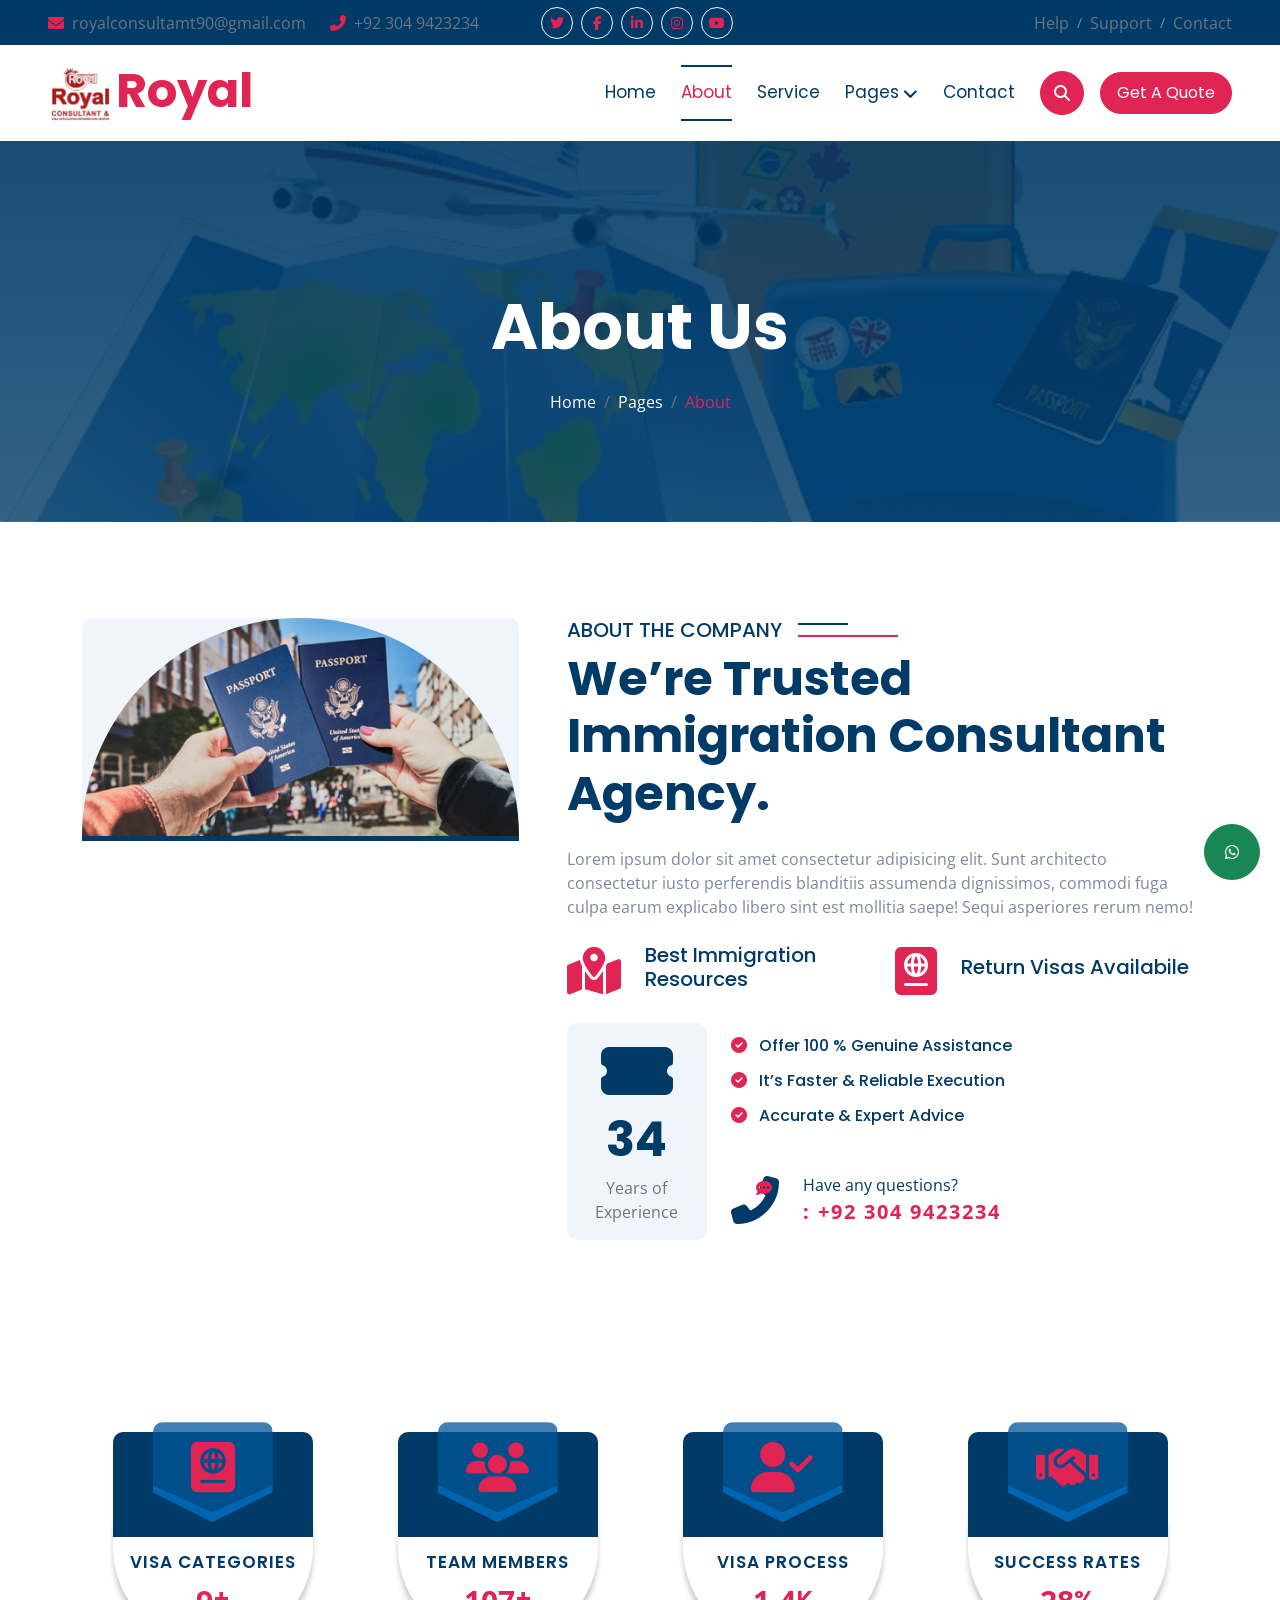
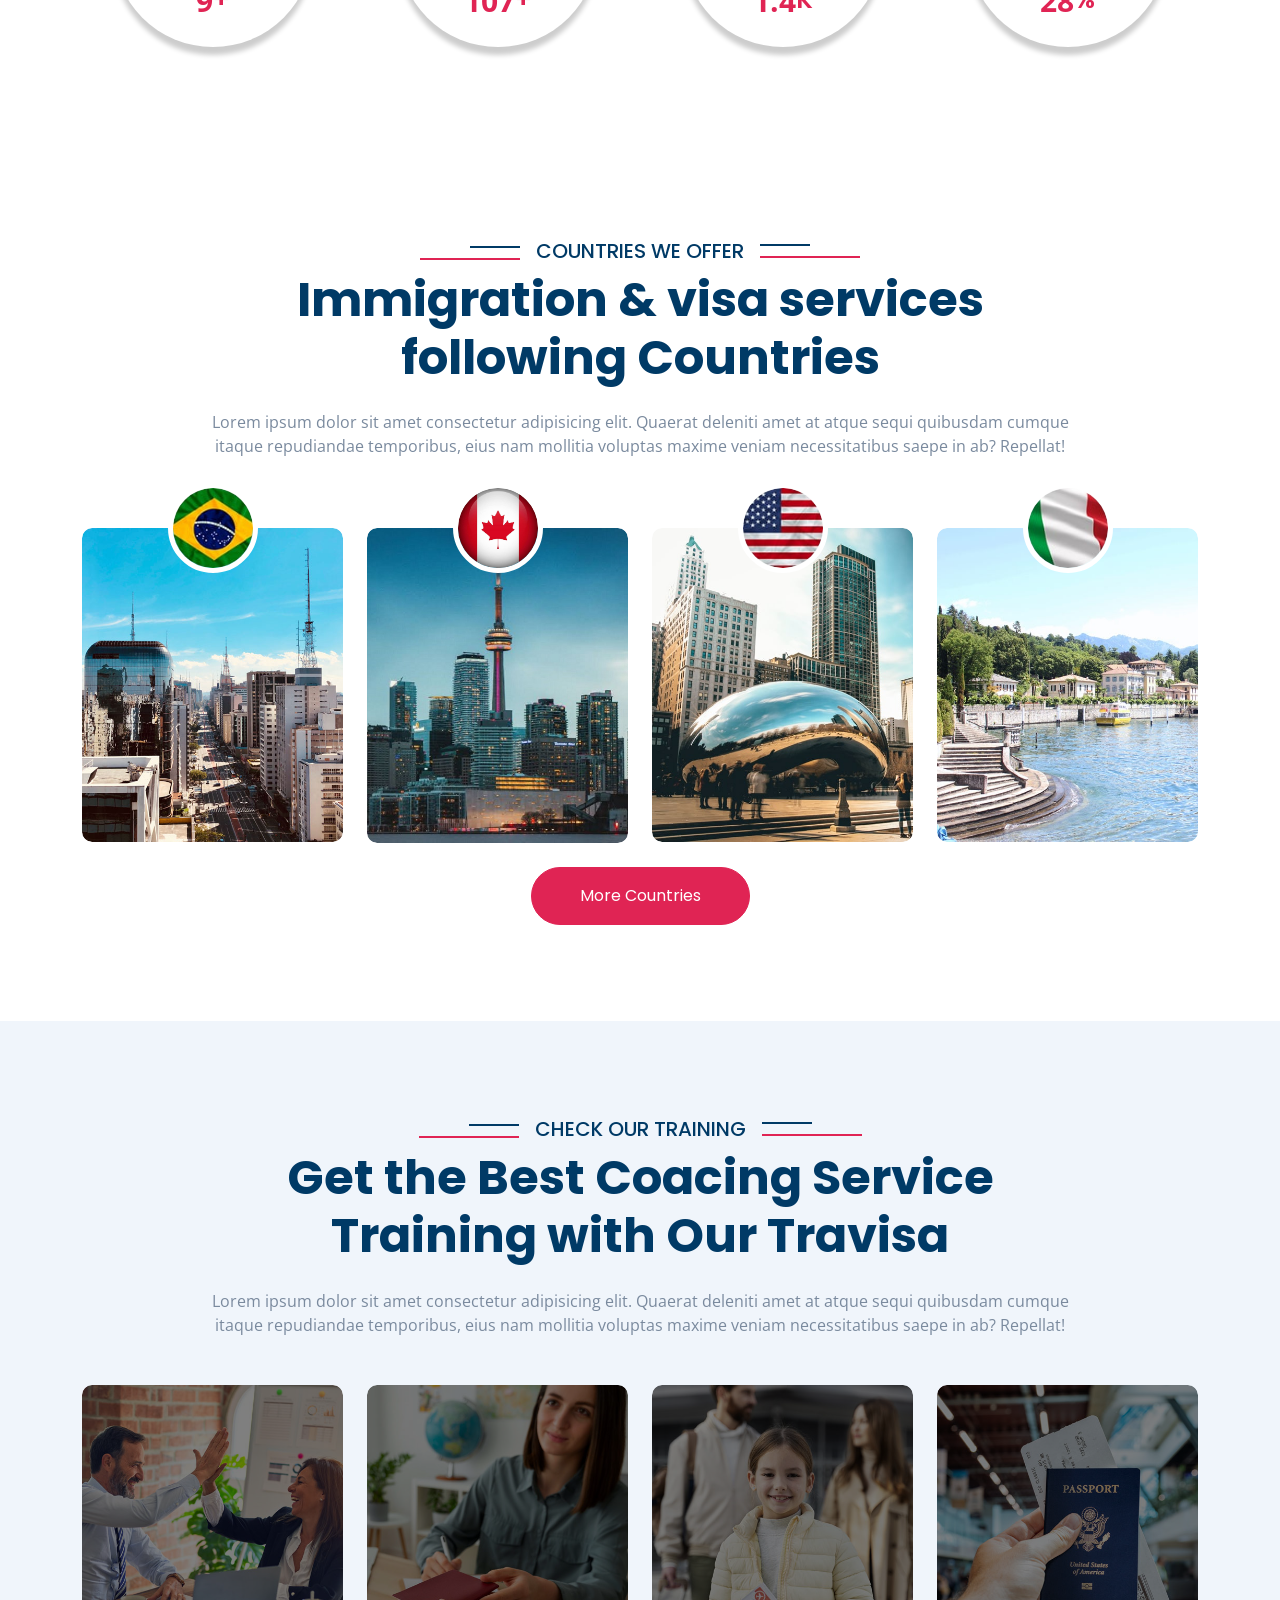
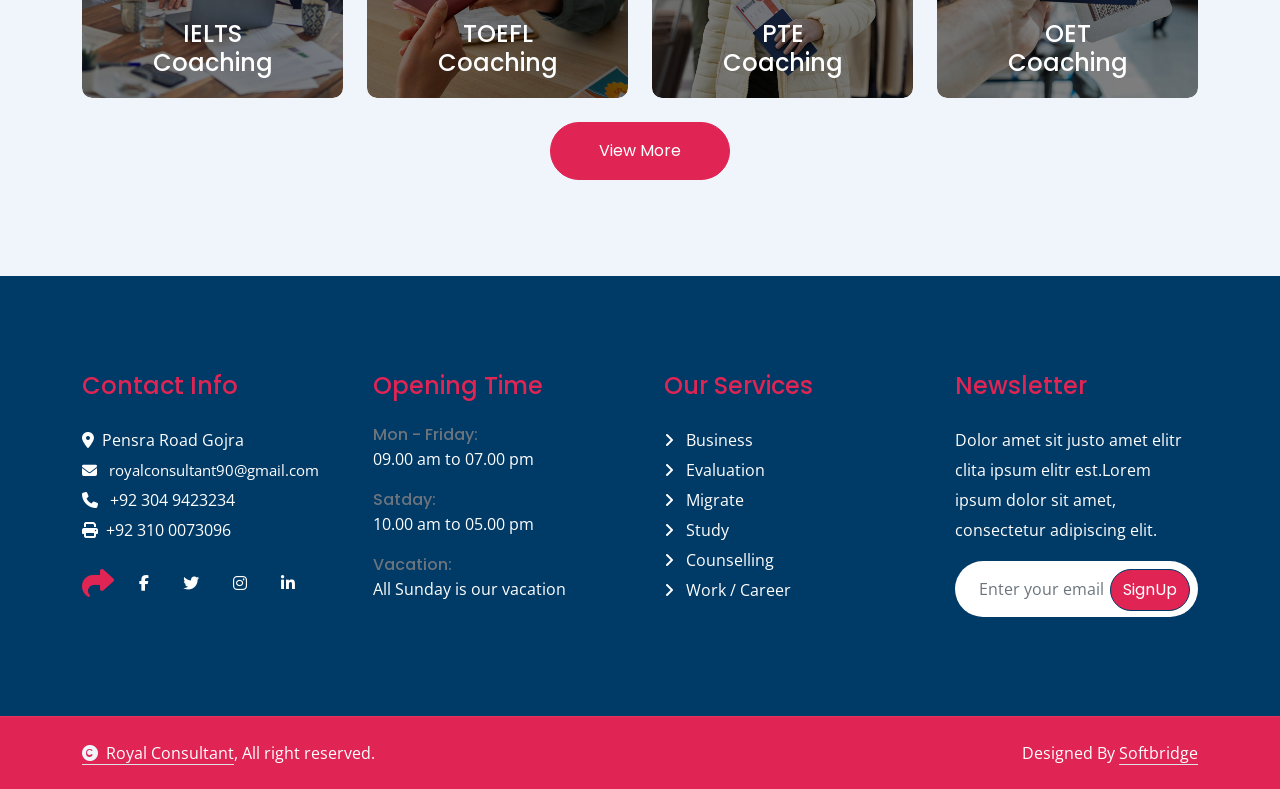
<file: about.html>
<!DOCTYPE html>
<html lang="en">

    <head>
        <meta charset="utf-8">
        <title>Royal - Visa & Immigration Website Template</title>
        <meta content="width=device-width, initial-scale=1.0" name="viewport">
        <meta content="" name="keywords">
        <meta content="" name="description">
        <link rel="icon" type="text/css" href="royal.jpeg" >
        <!-- Google Web Fonts -->
        <link rel="preconnect" href="https://fonts.googleapis.com">
        <link rel="preconnect" href="https://fonts.gstatic.com" crossorigin>
        <link href="https://fonts.googleapis.com/css2?family=Open+Sans:wght@400;500;600;700&family=Poppins:wght@200;300;400;500;600&display=swap" rel="stylesheet"> 

        <!-- Icon Font Stylesheet -->
        <link rel="stylesheet" href="https://use.fontawesome.com/releases/v5.15.4/css/all.css"/>
        <link href="https://cdn.jsdelivr.net/npm/bootstrap-icons@1.4.1/font/bootstrap-icons.css" rel="stylesheet">

        <!-- Libraries Stylesheet -->
        <link href="lib/animate/animate.min.css" rel="stylesheet">
        <link href="lib/owlcarousel/assets/owl.carousel.min.css" rel="stylesheet">


        <!-- Customized Bootstrap Stylesheet -->
        <link href="css/bootstrap.min.css" rel="stylesheet">

        <!-- Template Stylesheet -->
        <link href="css/style.css" rel="stylesheet">
    </head>

    <body>

        <!-- Spinner Start -->
        <div id="spinner" class="show bg-white position-fixed translate-middle w-100 vh-100 top-50 start-50 d-flex align-items-center justify-content-center">
            <div class="spinner-border text-secondary" style="width: 3rem; height: 3rem;" role="status">
                <span class="sr-only">Loading...</span>
            </div>
        </div>
        <!-- Spinner End -->


        <!-- Topbar Start -->
        <div class="container-fluid bg-primary px-5 d-none d-lg-block">
            <div class="row gx-0 align-items-center">
                <div class="col-lg-5 text-center text-lg-start mb-lg-0">
                    <div class="d-flex">
                        <a href="#" class="text-muted me-4"><i class="fas fa-envelope text-secondary me-2"></i>royalconsultamt90@gmail.com</a>
                        <a href="#" class="text-muted me-0"><i class="fas fa-phone-alt text-secondary me-2"></i>+92 304 9423234</a>
                    </div>
                </div>
                <div class="col-lg-3 row-cols-1 text-center mb-2 mb-lg-0">
                    <div class="d-inline-flex align-items-center" style="height: 45px;">
                        <a class="btn btn-sm btn-outline-light btn-square rounded-circle me-2" href=""><i class="fab fa-twitter fw-normal text-secondary"></i></a>
                        <a class="btn btn-sm btn-outline-light btn-square rounded-circle me-2" href=""><i class="fab fa-facebook-f fw-normal text-secondary"></i></a>
                        <a class="btn btn-sm btn-outline-light btn-square rounded-circle me-2" href=""><i class="fab fa-linkedin-in fw-normal text-secondary"></i></a>
                        <a class="btn btn-sm btn-outline-light btn-square rounded-circle me-2" href=""><i class="fab fa-instagram fw-normal text-secondary"></i></a>
                        <a class="btn btn-sm btn-outline-light btn-square rounded-circle" href=""><i class="fab fa-youtube fw-normal text-secondary"></i></a>
                    </div>
                </div>
                <div class="col-lg-4 text-center text-lg-end">
                    <div class="d-inline-flex align-items-center" style="height: 45px;">
                        <a href="#" class="text-muted me-2"> Help</a><small> / </small>
                        <a href="#" class="text-muted mx-2"> Support</a><small> / </small>
                        <a href="#" class="text-muted ms-2"> Contact</a>
                    </div>
                </div>
            </div>
        </div>
        <!-- Topbar End -->

        <!-- Navbar & Hero Start -->
        <div class="container-fluid nav-bar p-0">
            <nav class="navbar navbar-expand-lg navbar-light bg-white px-4 px-lg-5 py-3 py-lg-0">
                <a href="" class="navbar-brand p-0">
                    <h1 class="display-5 text-secondary m-0"><img src="royal.jpeg" class="img-fluid" alt="">Royal</h1>
                    <!-- <img src="img/logo.png" alt="Logo"> -->
                </a>
                <button class="navbar-toggler" type="button" data-bs-toggle="collapse" data-bs-target="#navbarCollapse">
                    <span class="fa fa-bars"></span>
                </button>
                <div class="collapse navbar-collapse" id="navbarCollapse">
                    <div class="navbar-nav ms-auto py-0">
                        <a href="index.html" class="nav-item nav-link">Home</a>
                        <a href="about.html" class="nav-item nav-link active">About</a>
                        <a href="service.html" class="nav-item nav-link">Service</a>
                        <div class="nav-item dropdown">
                            <a href="#" class="nav-link" data-bs-toggle="dropdown"><span class="dropdown-toggle">Pages</span></a>
                            <div class="dropdown-menu m-0">
                                <a href="feature.html" class="dropdown-item">Feature</a>
                                <a href="countries.html" class="dropdown-item">Countries</a>
                                <a href="testimonial.html" class="dropdown-item">Testimonial</a>
                                <a href="training.html" class="dropdown-item">Training</a>
                                <!-- <a href="404.html" class="dropdown-item">404 Page</a> -->
                            </div>
                        </div>
                        <a href="contact.html" class="nav-item nav-link">Contact</a>
                    </div>
                    <button class="btn btn-primary btn-md-square border-secondary mb-3 mb-md-3 mb-lg-0 me-3" data-bs-toggle="modal" data-bs-target="#searchModal"><i class="fas fa-search"></i></button>
                    <a href="" class="btn btn-primary border-secondary rounded-pill py-2 px-4 px-lg-3 mb-3 mb-md-3 mb-lg-0">Get A Quote</a>
                </div>
            </nav>
        </div>
        <!-- Navbar & Hero End -->

        <!-- Modal Search Start -->
        <div class="modal fade" id="searchModal" tabindex="-1" aria-labelledby="exampleModalLabel" aria-hidden="true">
            <div class="modal-dialog modal-fullscreen">
                <div class="modal-content rounded-0">
                    <div class="modal-header">
                        <h4 class="modal-title text-secondary mb-0" id="exampleModalLabel">Search by keyword</h4>
                        <button type="button" class="btn-close" data-bs-dismiss="modal" aria-label="Close"></button>
                    </div>
                    <div class="modal-body d-flex align-items-center">
                        <div class="input-group w-75 mx-auto d-flex">
                            <input type="search" class="form-control p-3" placeholder="keywords" aria-describedby="search-icon-1">
                            <span id="search-icon-1" class="input-group-text p-3"><i class="fa fa-search"></i></span>
                        </div>
                    </div>
                </div>
            </div>
        </div>
        <!-- Modal Search End -->

        <!-- Header Start -->
        <div class="container-fluid bg-breadcrumb">
            <div class="container text-center py-5" style="max-width: 900px;">
                <h3 class="text-white display-3 mb-4 wow fadeInDown" data-wow-delay="0.1s">About Us</h1>
                <ol class="breadcrumb justify-content-center text-white mb-0 wow fadeInDown" data-wow-delay="0.3s">
                    <li class="breadcrumb-item"><a href="index.html" class="text-white">Home</a></li>
                    <li class="breadcrumb-item"><a href="#" class="text-white">Pages</a></li>
                    <li class="breadcrumb-item active text-secondary">About</li>
                </ol>    
            </div>
        </div>
        <!-- Header End -->

        <!-- About Start -->
        <div class="container-fluid overflow-hidden py-5">
            <div class="container py-5">
                <div class="row g-5">
                    <div class="col-xl-5 wow fadeInLeft" data-wow-delay="0.1s">
                        <div class="bg-light rounded">
                            <!-- <img src="img/about-2.png" class="img-fluid w-100" style="margin-bottom: -7px;" alt="Image"> -->
                            <img src="img/about-3.jpg" class="img-fluid w-100 border-bottom border-5 border-primary" style="border-top-right-radius: 300px; border-top-left-radius: 300px;" alt="Image">
                        </div>
                    </div>
                    <div class="col-xl-7 wow fadeInRight" data-wow-delay="0.3s">
                        <h5 class="sub-title pe-3">About the company</h5>
                        <h1 class="display-5 mb-4">We’re Trusted Immigration Consultant Agency.</h1>
                        <p class="mb-4">Lorem ipsum dolor sit amet consectetur adipisicing elit. Sunt architecto consectetur iusto perferendis blanditiis assumenda dignissimos, commodi fuga culpa earum explicabo libero sint est mollitia saepe! Sequi asperiores rerum nemo!</p>
                        <div class="row gy-4 align-items-center">
                            <div class="col-12 col-sm-6 d-flex align-items-center">
                                <i class="fas fa-map-marked-alt fa-3x text-secondary"></i>
                                <h5 class="ms-4">Best Immigration Resources</h5>
                            </div>
                            <div class="col-12 col-sm-6 d-flex align-items-center">
                                <i class="fas fa-passport fa-3x text-secondary"></i>
                                <h5 class="ms-4">Return Visas Availabile</h5>
                            </div>
                            <div class="col-4 col-md-3">
                                <div class="bg-light text-center rounded p-3">
                                    <div class="mb-2">
                                        <i class="fas fa-ticket-alt fa-4x text-primary"></i>
                                    </div>
                                    <h1 class="display-5 fw-bold mb-2">34</h1>
                                    <p class="text-muted mb-0">Years of Experience</p>
                                </div>
                            </div>
                            <div class="col-8 col-md-9">
                                <div class="mb-5">
                                    <p class="text-primary h6 mb-3"><i class="fa fa-check-circle text-secondary me-2"></i> Offer 100 % Genuine Assistance</p>
                                    <p class="text-primary h6 mb-3"><i class="fa fa-check-circle text-secondary me-2"></i> It’s Faster & Reliable Execution</p>
                                    <p class="text-primary h6 mb-3"><i class="fa fa-check-circle text-secondary me-2"></i> Accurate & Expert Advice</p>
                                </div>
                                <div class="d-flex flex-wrap">
                                    <div id="phone-tada" class="d-flex align-items-center justify-content-center me-4">
                                        <a href="" class="position-relative wow tada" data-wow-delay=".9s">
                                            <i class="fa fa-phone-alt text-primary fa-3x"></i>
                                            <div class="position-absolute" style="top: 0; left: 25px;">
                                                <span><i class="fa fa-comment-dots text-secondary"></i></span>
                                            </div>
                                        </a>
                                    </div>
                                    <div class="d-flex flex-column justify-content-center">
                                        <span class="text-primary">Have any questions?</span>
                                        <span class="text-secondary fw-bold fs-5" style="letter-spacing: 2px;">: +92 304 9423234</span>
                                    </div>
                                </div>
                            </div>
                        </div>
                    </div>
                </div>
            </div>
        </div>
        <!-- About End -->


        <!-- Counter Facts Start -->
        <div class="container-fluid counter-facts py-5">
            <div class="container py-5">
                <div class="row g-4">
                    <div class="col-12 col-sm-6 col-md-6 col-xl-3 wow fadeInUp" data-wow-delay="0.1s">
                        <div class="counter">
                            <div class="counter-icon">
                                <i class="fas fa-passport"></i>
                            </div>
                            <div class="counter-content">
                                <h3>Visa Categories</h3>
                                <div class="d-flex align-items-center justify-content-center">
                                    <span class="counter-value" data-toggle="counter-up">31</span>
                                    <h4 class="text-secondary mb-0" style="font-weight: 600; font-size: 25px;">+</h4>
                                </div>
                            </div>
                        </div>
                    </div>
                    <div class="col-12 col-sm-6 col-md-6 col-xl-3 wow fadeInUp" data-wow-delay="0.3s">
                        <div class="counter">
                            <div class="counter-icon">
                                <i class="fas fa-users"></i>
                            </div>
                            <div class="counter-content">
                                <h3>Team Members</h3>
                                <div class="d-flex align-items-center justify-content-center">
                                    <span class="counter-value" data-toggle="counter-up">377</span>
                                    <h4 class="text-secondary mb-0" style="font-weight: 600; font-size: 25px;">+</h4>
                                </div>
                            </div>
                        </div>
                    </div>
                    <div class="col-12 col-sm-6 col-md-6 col-xl-3 wow fadeInUp" data-wow-delay="0.5s">
                        <div class="counter">
                            <div class="counter-icon">
                                <i class="fas fa-user-check"></i>
                            </div>
                            <div class="counter-content">
                                <h3>Visa Process</h3>
                                <div class="d-flex align-items-center justify-content-center">
                                    <span class="counter-value" data-toggle="counter-up">4.9</span>
                                    <h4 class="text-secondary mb-0" style="font-weight: 600; font-size: 25px;">K</h4>
                                </div>
                            </div>
                        </div>
                    </div>
                    <div class="col-12 col-sm-6 col-md-6 col-xl-3 wow fadeInUp" data-wow-delay="0.7s">
                        <div class="counter">
                            <div class="counter-icon">
                                <i class="fas fa-handshake"></i>
                            </div>
                            <div class="counter-content">
                                <h3>Success Rates</h3>
                                <div class="d-flex align-items-center justify-content-center">
                                    <span class="counter-value" data-toggle="counter-up">98</span>
                                    <h4 class="text-secondary mb-0" style="font-weight: 600; font-size: 25px;">%</h4>
                                </div>
                            </div>
                        </div>
                    </div>
                </div>
            </div>
        </div>
        <!-- Counter Facts End -->

        <!-- Countries We Offer Start -->
        <div class="container-fluid country overflow-hidden py-5">
            <div class="container py-5">
                <div class="section-title text-center wow fadeInUp" data-wow-delay="0.1s" style="margin-bottom: 70px;">
                    <div class="sub-style">
                        <h5 class="sub-title text-primary px-3">COUNTRIES WE OFFER</h5>
                    </div>
                    <h1 class="display-5 mb-4">Immigration & visa services following Countries</h1>
                    <p class="mb-0">Lorem ipsum dolor sit amet consectetur adipisicing elit. Quaerat deleniti amet at atque sequi quibusdam cumque itaque repudiandae temporibus, eius nam mollitia voluptas maxime veniam necessitatibus saepe in ab? Repellat!</p>
                </div>
                <div class="row g-4 text-center">
                    <div class="col-lg-6 col-xl-3 mb-5 mb-xl-0 wow fadeInUp" data-wow-delay="0.1s">
                        <div class="country-item">
                            <div class="rounded overflow-hidden">
                                <img src="img/country-1.jpg" class="img-fluid w-100 rounded" alt="Image">
                            </div>
                            <div class="country-flag">
                                <img src="img/brazil.jpg" class="img-fluid rounded-circle" alt="Image">
                            </div>
                            <div class="country-name">
                                <a href="#" class="text-white fs-4">Brazil</a>
                            </div>
                        </div>
                    </div>
                    <div class="col-lg-6 col-xl-3 mb-5 mb-xl-0 wow fadeInUp" data-wow-delay="0.3s">
                        <div class="country-item">
                            <div class="rounded overflow-hidden">
                                <img style="height: 315px;" src="img/can.jpg" class="img-fluid w-100 rounded" alt="Image">
                            </div>
                            <div class="country-flag">
                                <img src="images.jpg" class="img-fluid rounded-circle" alt="Image">
                            </div>
                            <div class="country-name">
                                <a href="#" class="text-white fs-4">Canada</a>
                            </div>
                        </div>
                    </div>
                    <div class="col-lg-6 col-xl-3 mb-5 mb-xl-0 wow fadeInUp" data-wow-delay="0.5s">
                        <div class="country-item">
                            <div class="rounded overflow-hidden">
                                <img src="img/country-3.jpg" class="img-fluid w-100 rounded" alt="Image">
                            </div>
                            <div class="country-flag">
                                <img src="img/usa.jpg" class="img-fluid rounded-circle" alt="Image">
                            </div>
                            <div class="country-name">
                                <a href="#" class="text-white fs-4">New York</a>
                            </div>
                        </div>
                    </div>
                    <div class="col-lg-6 col-xl-3 mb-5 mb-xl-0 wow fadeInUp" data-wow-delay="0.7s">
                        <div class="country-item">
                            <div class="rounded overflow-hidden">
                                <img src="img/country-4.jpg" class="img-fluid w-100 rounded" alt="Image">
                            </div>
                            <div class="country-flag">
                                <img src="img/italy.jpg" class="img-fluid rounded-circle" alt="Image">
                            </div>
                            <div class="country-name">
                                <a href="#" class="text-white fs-4">Italy</a>
                            </div>
                        </div>
                    </div>
                    <div class="col-12">
                        <a class="btn btn-primary border-secondary rounded-pill py-3 px-5 wow fadeInUp" data-wow-delay="0.1s" href="#">More Countries</a>
                    </div>
                </div>
            </div>
        </div>
        <!-- Countries We Offer End -->


        <!-- Training Start -->
        <div class="container-fluid training overflow-hidden bg-light py-5">
            <div class="container py-5">
                <div class="section-title text-center mb-5 wow fadeInUp" data-wow-delay="0.1s">
                    <div class="sub-style">
                        <h5 class="sub-title text-primary px-3">CHECK OUR TRAINING</h5>
                    </div>
                    <h1 class="display-5 mb-4">Get the Best Coacing Service Training with Our Travisa</h1>
                    <p class="mb-0">Lorem ipsum dolor sit amet consectetur adipisicing elit. Quaerat deleniti amet at atque sequi quibusdam cumque itaque repudiandae temporibus, eius nam mollitia voluptas maxime veniam necessitatibus saepe in ab? Repellat!</p>
                </div>
                <div class="row g-4">
                    <div class="col-lg-6 col-lg-6 col-xl-3 wow fadeInUp" data-wow-delay="0.1s">
                        <div class="training-item">
                            <div class="training-inner">
                                <img src="img/training-1.jpg" class="img-fluid w-100 rounded" alt="Image">
                                <div class="training-title-name">
                                    <a href="#" class="h4 text-white mb-0">IELTS</a>
                                    <a href="#" class="h4 text-white mb-0">Coaching</a>
                                </div>
                            </div>
                            <div class="training-content bg-secondary rounded-bottom p-4">
                                <a href="#"><h4 class="text-white">IELTS Coaching</h4></a>
                                <p class="text-white-50">Lorem ipsum dolor sit amet consectetur adipisicing elit. Autem, veritatis.</p>
                                <a class="btn btn-secondary rounded-pill text-white p-0" href="#">Read More <i class="fa fa-arrow-right"></i></a>
                            </div>
                        </div>
                    </div>
                    <div class="col-lg-6 col-lg-6 col-xl-3 wow fadeInUp" data-wow-delay="0.3s">
                        <div class="training-item">
                            <div class="training-inner">
                                <img src="img/training-2.jpg" class="img-fluid w-100 rounded" alt="Image">
                                <div class="training-title-name">
                                    <a href="#" class="h4 text-white mb-0">TOEFL</a>
                                    <a href="#" class="h4 text-white mb-0">Coaching</a>
                                </div>
                            </div>
                            <div class="training-content bg-secondary rounded-bottom p-4">
                                <a href="#"><h4 class="text-white">TOEFL Coaching</h4></a>
                                <p class="text-white-50">Lorem ipsum dolor sit amet consectetur adipisicing elit. Autem, veritatis.</p>
                                <a class="btn btn-secondary rounded-pill text-white p-0" href="#">Read More <i class="fa fa-arrow-right"></i></a>
                            </div>
                        </div>
                    </div>
                    <div class="col-lg-6 col-lg-6 col-xl-3 wow fadeInUp" data-wow-delay="0.5s">
                        <div class="training-item">
                            <div class="training-inner">
                                <img src="img/training-3.jpg" class="img-fluid w-100 rounded" alt="Image">
                                <div class="training-title-name">
                                    <a href="#" class="h4 text-white mb-0">PTE</a>
                                    <a href="#" class="h4 text-white mb-0">Coaching</a>
                                </div>
                            </div>
                            <div class="training-content bg-secondary rounded-bottom p-4">
                                <a href="#"><h4 class="text-white">PTE Coaching</h4></a>
                                <p class="text-white-50">Lorem ipsum dolor sit amet consectetur adipisicing elit. Autem, veritatis.</p>
                                <a class="btn btn-secondary rounded-pill text-white p-0" href="#">Read More <i class="fa fa-arrow-right"></i></a>
                            </div>
                        </div>
                    </div>
                    <div class="col-lg-6 col-lg-6 col-xl-3 wow fadeInUp" data-wow-delay="0.7s">
                        <div class="training-item">
                            <div class="training-inner">
                                <img src="img/training-4.jpg" class="img-fluid w-100 rounded" alt="Image">
                                <div class="training-title-name">
                                    <a href="#" class="h4 text-white mb-0">OET</a>
                                    <a href="#" class="h4 text-white mb-0">Coaching</a>
                                </div>
                            </div>
                            <div class="training-content bg-secondary rounded-bottom p-4">
                                <a href="#"><h4 class="text-white">OET Coaching</h4></a>
                                <p class="text-white-50">Lorem ipsum dolor sit amet consectetur adipisicing elit. Autem, veritatis.</p>
                                <a class="btn btn-secondary rounded-pill text-white p-0" href="#">Read More <i class="fa fa-arrow-right"></i></a>
                            </div>
                        </div>
                    </div>
                    <div class="col-12 text-center">
                        <a class="btn btn-primary border-secondary rounded-pill py-3 px-5 wow fadeInUp" data-wow-delay="0.1s" href="#">View More</a>
                    </div>
                </div>
            </div>
        </div>
        <!-- Training End -->

        <!-- Footer Start -->
        <div class="container-fluid footer py-5 wow fadeIn" data-wow-delay="0.2s">
            <div class="container py-5">
                <div class="row g-5">
                    <div class="col-md-6 col-lg-6 col-xl-3">
                        <div class="footer-item d-flex flex-column">
                            <h4 class="text-secondary mb-4">Contact Info</h4>
                            <a href=""><i class="fa fa-map-marker-alt me-2"></i>Pensra Road Gojra</a>
                            <a style="font-size: 15px;" href="" style="font-size: 15px;"><i class="fas fa-envelope me-2"></i> royalconsultant90@gmail.com</a>
                            <a href=""><i class="fas fa-phone me-2"></i> +92 304 9423234</a>
                            <a href="" class="mb-3"><i class="fas fa-print me-2"></i>+92 310 0073096</a>
                            <div class="d-flex align-items-center">
                                <i class="fas fa-share fa-2x text-secondary me-2"></i>
                                <a class="btn mx-1" href=""><i class="fab fa-facebook-f"></i></a>
                                <a class="btn mx-1" href=""><i class="fab fa-twitter"></i></a>
                                <a class="btn mx-1" href=""><i class="fab fa-instagram"></i></a>
                                <a class="btn mx-1" href=""><i class="fab fa-linkedin-in"></i></a>
                            </div>
                        </div>
                    </div>
                    <div class="col-md-6 col-lg-6 col-xl-3">
                        <div class="footer-item d-flex flex-column">
                            <h4 class="text-secondary mb-4">Opening Time</h4>
                            <div class="mb-3">
                                <h6 class="text-muted mb-0">Mon - Friday:</h6>
                                <p class="text-white mb-0">09.00 am to 07.00 pm</p>
                            </div>
                            <div class="mb-3">
                                <h6 class="text-muted mb-0">Satday:</h6>
                                <p class="text-white mb-0">10.00 am to 05.00 pm</p>
                            </div>
                            <div class="mb-3">
                                <h6 class="text-muted mb-0">Vacation:</h6>
                                <p class="text-white mb-0">All Sunday is our vacation</p>
                            </div>
                        </div>
                    </div>
                    <div class="col-md-6 col-lg-6 col-xl-3">
                        <div class="footer-item d-flex flex-column">
                            <h4 class="text-secondary mb-4">Our Services</h4>
                            <a href="#" class=""><i class="fas fa-angle-right me-2"></i> Business</a>
                            <a href="#" class=""><i class="fas fa-angle-right me-2"></i> Evaluation</a>
                            <a href="#" class=""><i class="fas fa-angle-right me-2"></i> Migrate</a>
                            <a href="#" class=""><i class="fas fa-angle-right me-2"></i> Study</a>
                            <a href="#" class=""><i class="fas fa-angle-right me-2"></i> Counselling</a>
                            <a href="#" class=""><i class="fas fa-angle-right me-2"></i> Work / Career</a>
                        </div>
                    </div>
                    <div class="col-md-6 col-lg-6 col-xl-3">
                        <div class="footer-item">
                            <h4 class="text-secondary mb-4">Newsletter</h4>
                            <p class="text-white mb-3">Dolor amet sit justo amet elitr clita ipsum elitr est.Lorem ipsum dolor sit amet, consectetur adipiscing elit.</p>
                            <div class="position-relative mx-auto rounded-pill">
                                <input class="form-control border-0 rounded-pill w-100 py-3 ps-4 pe-5" type="text" placeholder="Enter your email">
                                <button type="button" class="btn btn-primary rounded-pill position-absolute top-0 end-0 py-2 mt-2 me-2">SignUp</button>
                            </div>
                        </div>
                    </div>
                </div>
            </div>
        </div>
        <!-- Footer End -->
        
        <!-- Copyright Start -->
        <div class="container-fluid copyright py-4">
            <div class="container">
                <div class="row g-4 align-items-center">
                    <div class="col-md-6 text-center text-md-start mb-md-0">
                        <span class="text-white"><a href="#" class="border-bottom text-white"><i class="fas fa-copyright text-light me-2"></i>Royal Consultant</a>, All right reserved.</span>
                    </div>
                    <div class="col-md-6 text-center text-md-end text-white">
                        <!--/*** This template is free as long as you keep the below author’s credit link/attribution link/backlink. ***/-->
                        <!--/*** If you'd like to use the template without the below author’s credit link/attribution link/backlink, ***/-->
                        <!--/*** you can purchase the Credit Removal License from "https://htmlcodex.com/credit-removal". ***/-->
                        Designed By <a class="border-bottom text-white" href="https://htmlcodex.com">Softbridge</a> 
                    </div>
                </div>
            </div>
        </div>
        <!-- Copyright End -->

          <!-- Font Awesome CDN -->
<link rel="stylesheet"
href="https://cdnjs.cloudflare.com/ajax/libs/font-awesome/6.5.2/css/all.min.css">

       <a href="https://wa.me/923049423234?text=Hello I want information about visa services" target="_blank" class="btn btn-success btn-lg-square" style="position: fixed; bottom: 20px; right: 20px; z-index: 999;">
  <i class="fa-brands fa-whatsapp"></i>
</a>
        
    <!-- JavaScript Libraries -->
    <script src="https://ajax.googleapis.com/ajax/libs/jquery/3.6.4/jquery.min.js"></script>
    <script src="https://cdn.jsdelivr.net/npm/bootstrap@5.0.0/dist/js/bootstrap.bundle.min.js"></script>
    <script src="lib/wow/wow.min.js"></script>
    <script src="lib/easing/easing.min.js"></script>
    <script src="lib/waypoints/waypoints.min.js"></script>
    <script src="lib/counterup/counterup.min.js"></script>
    <script src="lib/owlcarousel/owl.carousel.min.js"></script>
    

    <!-- Template Javascript -->
    <script src="js/main.js"></script>
    </body>

</html>
</file>
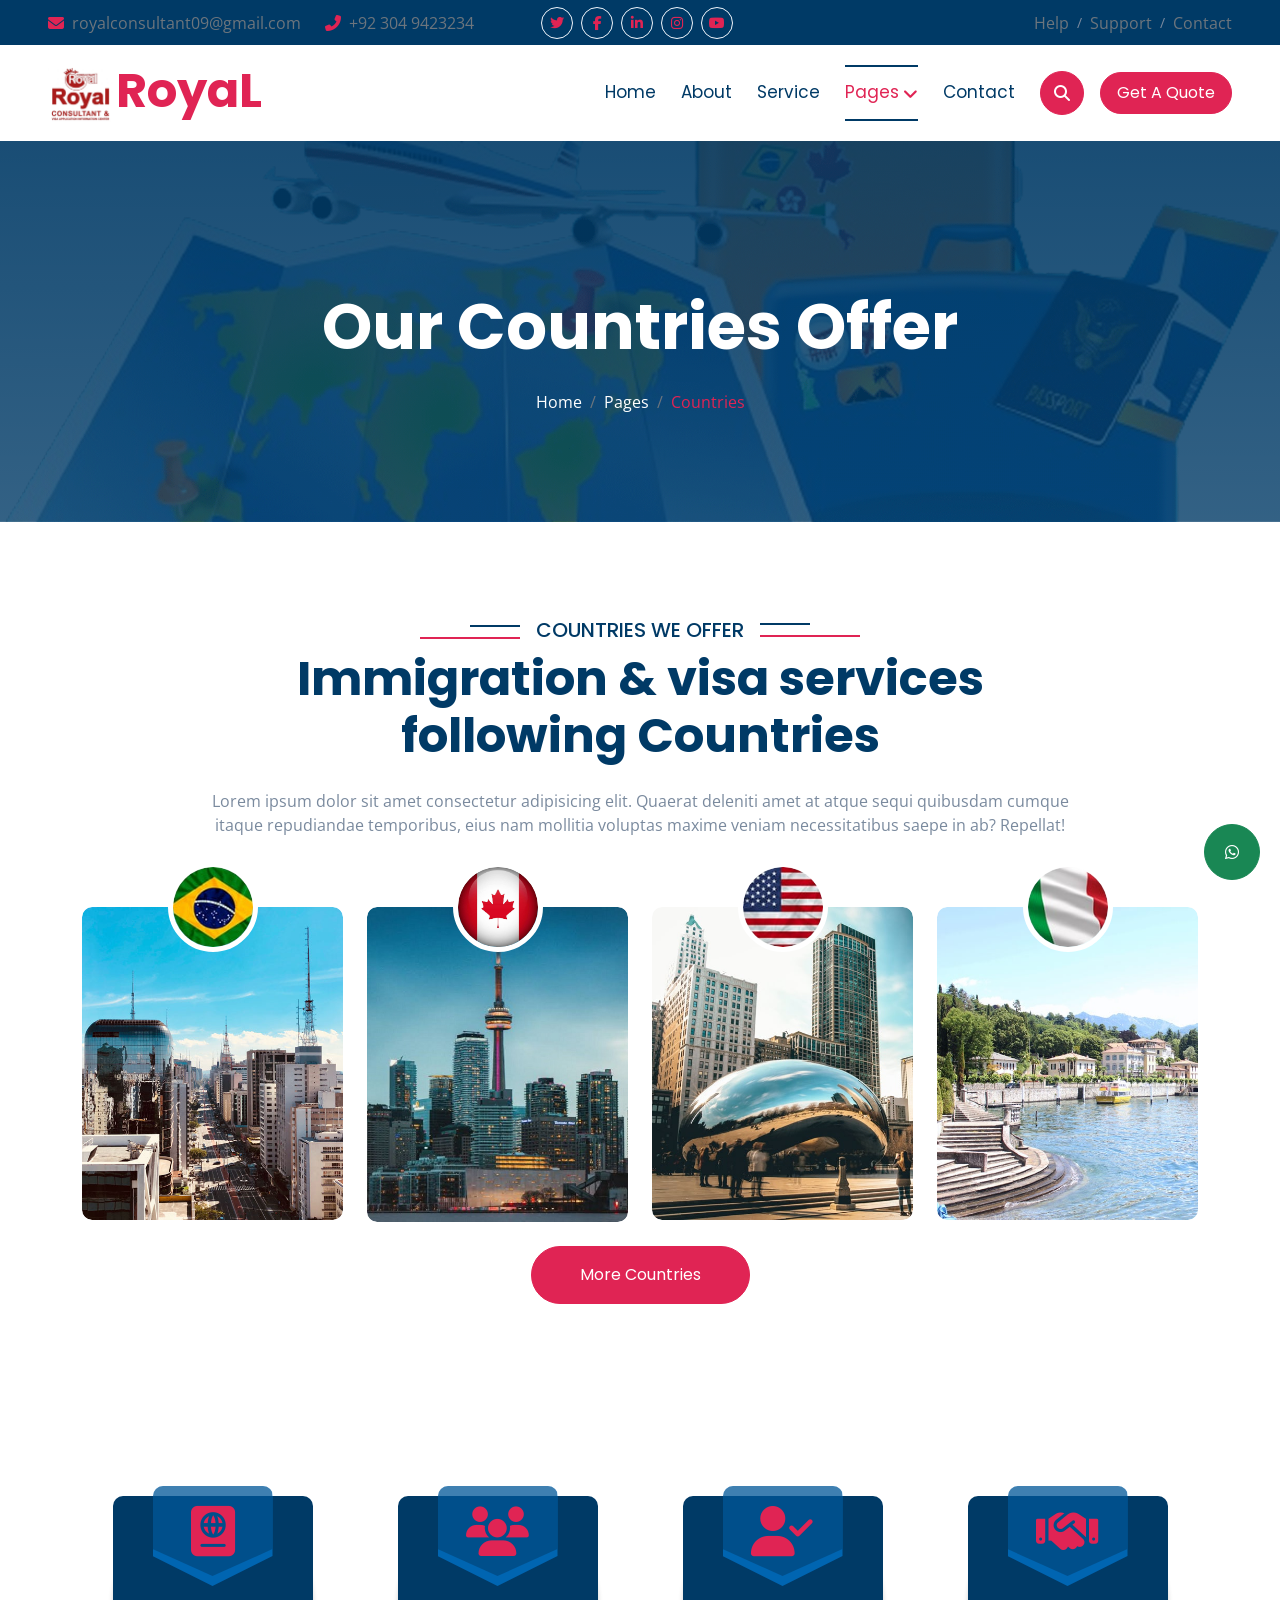
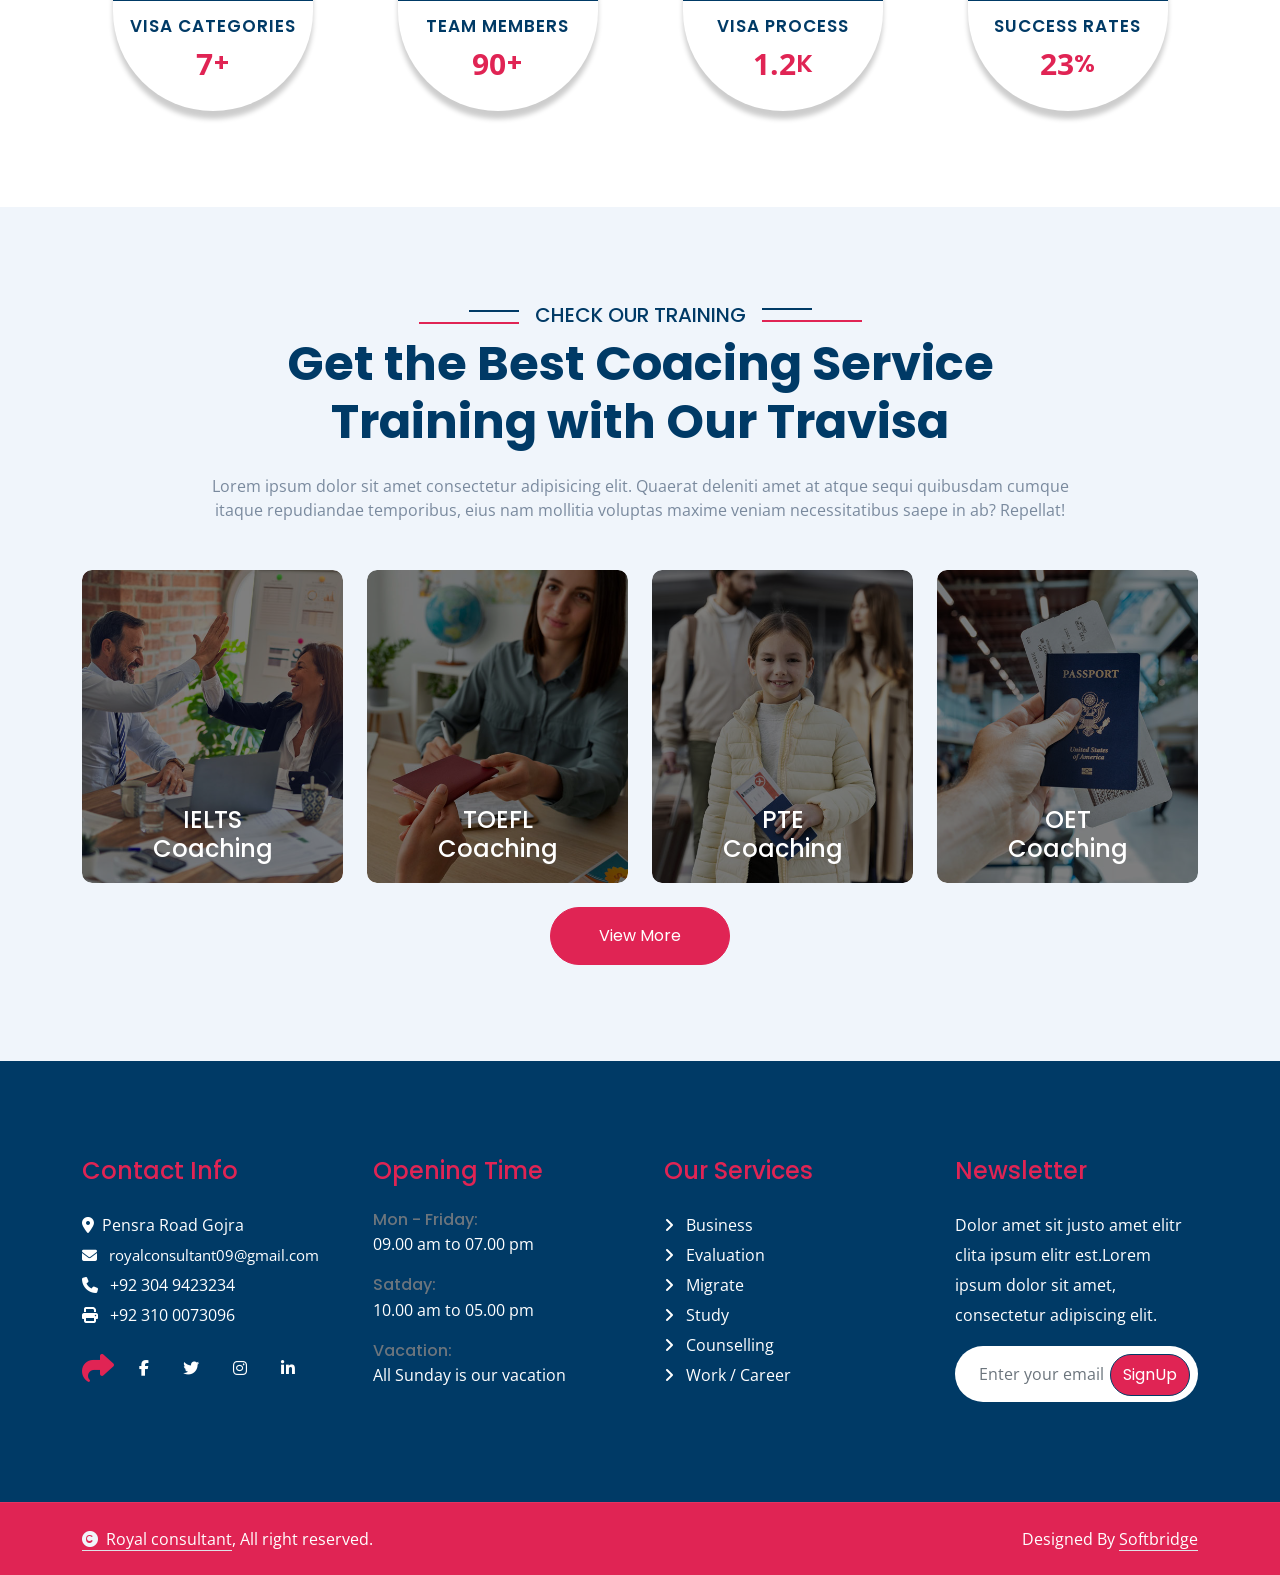
<file: countries.html>
<!DOCTYPE html>
<html lang="en">

    <head>
        <meta charset="utf-8">
        <title>Royal - Visa & Immigration Website Template</title>
        <meta content="width=device-width, initial-scale=1.0" name="viewport">
        <meta content="" name="keywords">
        <meta content="" name="description">
        <link rel="icon" type="text/css" href="royal.jpeg" >
        <!-- Google Web Fonts -->
        <link rel="preconnect" href="https://fonts.googleapis.com">
        <link rel="preconnect" href="https://fonts.gstatic.com" crossorigin>
        <link href="https://fonts.googleapis.com/css2?family=Open+Sans:wght@400;500;600;700&family=Poppins:wght@200;300;400;500;600&display=swap" rel="stylesheet"> 

        <!-- Icon Font Stylesheet -->
        <link rel="stylesheet" href="https://use.fontawesome.com/releases/v5.15.4/css/all.css"/>
        <link href="https://cdn.jsdelivr.net/npm/bootstrap-icons@1.4.1/font/bootstrap-icons.css" rel="stylesheet">

        <!-- Libraries Stylesheet -->
        <link href="lib/animate/animate.min.css" rel="stylesheet">
        <link href="lib/owlcarousel/assets/owl.carousel.min.css" rel="stylesheet">


        <!-- Customized Bootstrap Stylesheet -->
        <link href="css/bootstrap.min.css" rel="stylesheet">

        <!-- Template Stylesheet -->
        <link href="css/style.css" rel="stylesheet">
    </head>

    <body>

        <!-- Spinner Start -->
        <div id="spinner" class="show bg-white position-fixed translate-middle w-100 vh-100 top-50 start-50 d-flex align-items-center justify-content-center">
            <div class="spinner-border text-secondary" style="width: 3rem; height: 3rem;" role="status">
                <span class="sr-only">Loading...</span>
            </div>
        </div>
        <!-- Spinner End -->


        <!-- Topbar Start -->
        <div class="container-fluid bg-primary px-5 d-none d-lg-block">
            <div class="row gx-0 align-items-center">
                <div class="col-lg-5 text-center text-lg-start mb-lg-0">
                    <div class="d-flex">
                        <a href="#" class="text-muted me-4"><i class="fas fa-envelope text-secondary me-2"></i>royalconsultant09@gmail.com</a>
                        <a href="#" class="text-muted me-0"><i class="fas fa-phone-alt text-secondary me-2"></i>+92 304 9423234</a>
                    </div>
                </div>
                <div class="col-lg-3 row-cols-1 text-center mb-2 mb-lg-0">
                    <div class="d-inline-flex align-items-center" style="height: 45px;">
                        <a class="btn btn-sm btn-outline-light btn-square rounded-circle me-2" href=""><i class="fab fa-twitter fw-normal text-secondary"></i></a>
                        <a class="btn btn-sm btn-outline-light btn-square rounded-circle me-2" href=""><i class="fab fa-facebook-f fw-normal text-secondary"></i></a>
                        <a class="btn btn-sm btn-outline-light btn-square rounded-circle me-2" href=""><i class="fab fa-linkedin-in fw-normal text-secondary"></i></a>
                        <a class="btn btn-sm btn-outline-light btn-square rounded-circle me-2" href=""><i class="fab fa-instagram fw-normal text-secondary"></i></a>
                        <a class="btn btn-sm btn-outline-light btn-square rounded-circle" href=""><i class="fab fa-youtube fw-normal text-secondary"></i></a>
                    </div>
                </div>
                <div class="col-lg-4 text-center text-lg-end">
                    <div class="d-inline-flex align-items-center" style="height: 45px;">
                        <a href="#" class="text-muted me-2"> Help</a><small> / </small>
                        <a href="#" class="text-muted mx-2"> Support</a><small> / </small>
                        <a href="#" class="text-muted ms-2"> Contact</a>
                    </div>
                </div>
            </div>
        </div>
        <!-- Topbar End -->

        <!-- Navbar & Hero Start -->
        <div class="container-fluid nav-bar p-0">
            <nav class="navbar navbar-expand-lg navbar-light bg-white px-4 px-lg-5 py-3 py-lg-0">
                <a href="" class="navbar-brand p-0">
                    <h1 class="display-5 text-secondary m-0"><img src="royal.jpeg" class="img-fluid" alt="">RoyaL</h1>
                    <!-- <img src="img/logo.png" alt="Logo"> -->
                </a>
                <button class="navbar-toggler" type="button" data-bs-toggle="collapse" data-bs-target="#navbarCollapse">
                    <span class="fa fa-bars"></span>
                </button>
                <div class="collapse navbar-collapse" id="navbarCollapse">
                    <div class="navbar-nav ms-auto py-0">
                        <a href="index.html" class="nav-item nav-link">Home</a>
                        <a href="about.html" class="nav-item nav-link">About</a>
                        <a href="service.html" class="nav-item nav-link">Service</a>
                        <div class="nav-item dropdown">
                            <a href="#" class="nav-link active" data-bs-toggle="dropdown"><span class="dropdown-toggle">Pages</span></a>
                            <div class="dropdown-menu m-0">
                                <a href="feature.html" class="dropdown-item">Feature</a>
                                <a href="countries.html" class="dropdown-item active">Countries</a>
                                <a href="testimonial.html" class="dropdown-item">Testimonial</a>
                                <a href="training.html" class="dropdown-item">Training</a>
                                <!-- <a href="404.html" class="dropdown-item">404 Page</a> -->
                            </div>
                        </div>
                        <a href="contact.html" class="nav-item nav-link">Contact</a>
                    </div>
                    <button class="btn btn-primary btn-md-square border-secondary mb-3 mb-md-3 mb-lg-0 me-3" data-bs-toggle="modal" data-bs-target="#searchModal"><i class="fas fa-search"></i></button>
                    <a href="" class="btn btn-primary border-secondary rounded-pill py-2 px-4 px-lg-3 mb-3 mb-md-3 mb-lg-0">Get A Quote</a>
                </div>
            </nav>
        </div>
        <!-- Navbar & Hero End -->

        <!-- Modal Search Start -->
        <div class="modal fade" id="searchModal" tabindex="-1" aria-labelledby="exampleModalLabel" aria-hidden="true">
            <div class="modal-dialog modal-fullscreen">
                <div class="modal-content rounded-0">
                    <div class="modal-header">
                        <h4 class="modal-title text-secondary mb-0" id="exampleModalLabel">Search by keyword</h4>
                        <button type="button" class="btn-close" data-bs-dismiss="modal" aria-label="Close"></button>
                    </div>
                    <div class="modal-body d-flex align-items-center">
                        <div class="input-group w-75 mx-auto d-flex">
                            <input type="search" class="form-control p-3" placeholder="keywords" aria-describedby="search-icon-1">
                            <span id="search-icon-1" class="input-group-text p-3"><i class="fa fa-search"></i></span>
                        </div>
                    </div>
                </div>
            </div>
        </div>
        <!-- Modal Search End -->

        <!-- Header Start -->
        <div class="container-fluid bg-breadcrumb">
            <div class="container text-center py-5" style="max-width: 900px;">
                <h3 class="text-white display-3 mb-4 wow fadeInDown" data-wow-delay="0.1s">Our Countries Offer</h1>
                <ol class="breadcrumb justify-content-center text-white mb-0 wow fadeInDown" data-wow-delay="0.3s">
                    <li class="breadcrumb-item"><a href="index.html" class="text-white">Home</a></li>
                    <li class="breadcrumb-item"><a href="#" class="text-white">Pages</a></li>
                    <li class="breadcrumb-item active text-secondary">Countries</li>
                </ol>    
            </div>
        </div>
        <!-- Header End -->

        <!-- Countries We Offer Start -->
        <div class="container-fluid country overflow-hidden py-5">
            <div class="container py-5">
                <div class="section-title text-center wow fadeInUp" data-wow-delay="0.1s" style="margin-bottom: 70px;">
                    <div class="sub-style">
                        <h5 class="sub-title text-primary px-3">COUNTRIES WE OFFER</h5>
                    </div>
                    <h1 class="display-5 mb-4">Immigration & visa services following Countries</h1>
                    <p class="mb-0">Lorem ipsum dolor sit amet consectetur adipisicing elit. Quaerat deleniti amet at atque sequi quibusdam cumque itaque repudiandae temporibus, eius nam mollitia voluptas maxime veniam necessitatibus saepe in ab? Repellat!</p>
                </div>
                <div class="row g-4 text-center">
                    <div class="col-lg-6 col-xl-3 mb-5 mb-xl-0 wow fadeInUp" data-wow-delay="0.1s">
                        <div class="country-item">
                            <div class="rounded overflow-hidden">
                                <img src="img/country-1.jpg" class="img-fluid w-100 rounded" alt="Image">
                            </div>
                            <div class="country-flag">
                                <img src="img/brazil.jpg" class="img-fluid rounded-circle" alt="Image">
                            </div>
                            <div class="country-name">
                                <a href="#" class="text-white fs-4">Brazil</a>
                            </div>
                        </div>
                    </div>
                    <div class="col-lg-6 col-xl-3 mb-5 mb-xl-0 wow fadeInUp" data-wow-delay="0.3s">
                        <div class="country-item">
                            <div class="rounded overflow-hidden">
                                <img style="height:315px" src="img/can.jpg" class="img-fluid w-100 rounded" alt="Image">
                            </div>
                            <div class="country-flag">
                                <img src="images.jpg" class="img-fluid rounded-circle" alt="Image">
                            </div>
                            <div class="country-name">
                                <a href="#" class="text-white fs-4">Canada</a>
                            </div>
                        </div>
                    </div>
                    <div class="col-lg-6 col-xl-3 mb-5 mb-xl-0 wow fadeInUp" data-wow-delay="0.5s">
                        <div class="country-item">
                            <div class="rounded overflow-hidden">
                                <img src="img/country-3.jpg" class="img-fluid w-100 rounded" alt="Image">
                            </div>
                            <div class="country-flag">
                                <img src="img/usa.jpg" class="img-fluid rounded-circle" alt="Image">
                            </div>
                            <div class="country-name">
                                <a href="#" class="text-white fs-4">New York</a>
                            </div>
                        </div>
                    </div>
                    <div class="col-lg-6 col-xl-3 mb-5 mb-xl-0 wow fadeInUp" data-wow-delay="0.7s">
                        <div class="country-item">
                            <div class="rounded overflow-hidden">
                                <img src="img/country-4.jpg" class="img-fluid w-100 rounded" alt="Image">
                            </div>
                            <div class="country-flag">
                                <img src="img/italy.jpg" class="img-fluid rounded-circle" alt="Image">
                            </div>
                            <div class="country-name">
                                <a href="#" class="text-white fs-4">Italy</a>
                            </div>
                        </div>
                    </div>
                    <div class="col-12">
                        <a class="btn btn-primary border-secondary rounded-pill py-3 px-5 wow fadeInUp" data-wow-delay="0.1s" href="#">More Countries</a>
                    </div>
                </div>
            </div>
        </div>
        <!-- Countries We Offer End -->

        <!-- Counter Facts Start -->
        <div class="container-fluid counter-facts overflow-hidden py-5">
            <div class="container py-5">
                <div class="row g-4">
                    <div class="col-12 col-sm-6 col-md-6 col-xl-3 wow fadeInUp" data-wow-delay="0.1s">
                        <div class="counter">
                            <div class="counter-icon">
                                <i class="fas fa-passport"></i>
                            </div>
                            <div class="counter-content">
                                <h3>Visa Categories</h3>
                                <div class="d-flex align-items-center justify-content-center">
                                    <span class="counter-value" data-toggle="counter-up">31</span>
                                    <h4 class="text-secondary mb-0" style="font-weight: 600; font-size: 25px;">+</h4>
                                </div>
                            </div>
                        </div>
                    </div>
                    <div class="col-12 col-sm-6 col-md-6 col-xl-3 wow fadeInUp" data-wow-delay="0.3s">
                        <div class="counter">
                            <div class="counter-icon">
                                <i class="fas fa-users"></i>
                            </div>
                            <div class="counter-content">
                                <h3>Team Members</h3>
                                <div class="d-flex align-items-center justify-content-center">
                                    <span class="counter-value" data-toggle="counter-up">377</span>
                                    <h4 class="text-secondary mb-0" style="font-weight: 600; font-size: 25px;">+</h4>
                                </div>
                            </div>
                        </div>
                    </div>
                    <div class="col-12 col-sm-6 col-md-6 col-xl-3 wow fadeInUp" data-wow-delay="0.5s">
                        <div class="counter">
                            <div class="counter-icon">
                                <i class="fas fa-user-check"></i>
                            </div>
                            <div class="counter-content">
                                <h3>Visa Process</h3>
                                <div class="d-flex align-items-center justify-content-center">
                                    <span class="counter-value" data-toggle="counter-up">4.9</span>
                                    <h4 class="text-secondary mb-0" style="font-weight: 600; font-size: 25px;">K</h4>
                                </div>
                            </div>
                        </div>
                    </div>
                    <div class="col-12 col-sm-6 col-md-6 col-xl-3 wow fadeInUp" data-wow-delay="0.7s">
                        <div class="counter">
                            <div class="counter-icon">
                                <i class="fas fa-handshake"></i>
                            </div>
                            <div class="counter-content">
                                <h3>Success Rates</h3>
                                <div class="d-flex align-items-center justify-content-center">
                                    <span class="counter-value" data-toggle="counter-up">98</span>
                                    <h4 class="text-secondary mb-0" style="font-weight: 600; font-size: 25px;">%</h4>
                                </div>
                            </div>
                        </div>
                    </div>
                </div>
            </div>
        </div>
        <!-- Counter Facts End -->

        <!-- Training Start -->
        <div class="container-fluid training overflow-hidden bg-light py-5">
            <div class="container py-5">
                <div class="section-title text-center mb-5 wow fadeInUp" data-wow-delay="0.1s">
                    <div class="sub-style">
                        <h5 class="sub-title text-primary px-3">CHECK OUR TRAINING</h5>
                    </div>
                    <h1 class="display-5 mb-4">Get the Best Coacing Service Training with Our Travisa</h1>
                    <p class="mb-0">Lorem ipsum dolor sit amet consectetur adipisicing elit. Quaerat deleniti amet at atque sequi quibusdam cumque itaque repudiandae temporibus, eius nam mollitia voluptas maxime veniam necessitatibus saepe in ab? Repellat!</p>
                </div>
                <div class="row g-4">
                    <div class="col-lg-6 col-lg-6 col-xl-3 wow fadeInUp" data-wow-delay="0.1s">
                        <div class="training-item">
                            <div class="training-inner">
                                <img src="img/training-1.jpg" class="img-fluid w-100 rounded" alt="Image">
                                <div class="training-title-name">
                                    <a href="#" class="h4 text-white mb-0">IELTS</a>
                                    <a href="#" class="h4 text-white mb-0">Coaching</a>
                                </div>
                            </div>
                            <div class="training-content bg-secondary rounded-bottom p-4">
                                <a href="#"><h4 class="text-white">IELTS Coaching</h4></a>
                                <p class="text-white-50">Lorem ipsum dolor sit amet consectetur adipisicing elit. Autem, veritatis.</p>
                                <a class="btn btn-secondary rounded-pill text-white p-0" href="#">Read More <i class="fa fa-arrow-right"></i></a>
                            </div>
                        </div>
                    </div>
                    <div class="col-lg-6 col-lg-6 col-xl-3 wow fadeInUp" data-wow-delay="0.3s">
                        <div class="training-item">
                            <div class="training-inner">
                                <img src="img/training-2.jpg" class="img-fluid w-100 rounded" alt="Image">
                                <div class="training-title-name">
                                    <a href="#" class="h4 text-white mb-0">TOEFL</a>
                                    <a href="#" class="h4 text-white mb-0">Coaching</a>
                                </div>
                            </div>
                            <div class="training-content bg-secondary rounded-bottom p-4">
                                <a href="#"><h4 class="text-white">TOEFL Coaching</h4></a>
                                <p class="text-white-50">Lorem ipsum dolor sit amet consectetur adipisicing elit. Autem, veritatis.</p>
                                <a class="btn btn-secondary rounded-pill text-white p-0" href="#">Read More <i class="fa fa-arrow-right"></i></a>
                            </div>
                        </div>
                    </div>
                    <div class="col-lg-6 col-lg-6 col-xl-3 wow fadeInUp" data-wow-delay="0.5s">
                        <div class="training-item">
                            <div class="training-inner">
                                <img src="img/training-3.jpg" class="img-fluid w-100 rounded" alt="Image">
                                <div class="training-title-name">
                                    <a href="#" class="h4 text-white mb-0">PTE</a>
                                    <a href="#" class="h4 text-white mb-0">Coaching</a>
                                </div>
                            </div>
                            <div class="training-content bg-secondary rounded-bottom p-4">
                                <a href="#"><h4 class="text-white">PTE Coaching</h4></a>
                                <p class="text-white-50">Lorem ipsum dolor sit amet consectetur adipisicing elit. Autem, veritatis.</p>
                                <a class="btn btn-secondary rounded-pill text-white p-0" href="#">Read More <i class="fa fa-arrow-right"></i></a>
                            </div>
                        </div>
                    </div>
                    <div class="col-lg-6 col-lg-6 col-xl-3 wow fadeInUp" data-wow-delay="0.7s">
                        <div class="training-item">
                            <div class="training-inner">
                                <img src="img/training-4.jpg" class="img-fluid w-100 rounded" alt="Image">
                                <div class="training-title-name">
                                    <a href="#" class="h4 text-white mb-0">OET</a>
                                    <a href="#" class="h4 text-white mb-0">Coaching</a>
                                </div>
                            </div>
                            <div class="training-content bg-secondary rounded-bottom p-4">
                                <a href="#"><h4 class="text-white">OET Coaching</h4></a>
                                <p class="text-white-50">Lorem ipsum dolor sit amet consectetur adipisicing elit. Autem, veritatis.</p>
                                <a class="btn btn-secondary rounded-pill text-white p-0" href="#">Read More <i class="fa fa-arrow-right"></i></a>
                            </div>
                        </div>
                    </div>
                    <div class="col-12 text-center">
                        <a class="btn btn-primary border-secondary rounded-pill py-3 px-5 wow fadeInUp" data-wow-delay="0.1s" href="#">View More</a>
                    </div>
                </div>
            </div>
        </div>
        <!-- Training End -->

        <!-- Footer Start -->
        <div class="container-fluid footer py-5 wow fadeIn" data-wow-delay="0.2s">
            <div class="container py-5">
                <div class="row g-5">
                    <div class="col-md-6 col-lg-6 col-xl-3">
                        <div class="footer-item d-flex flex-column">
                            <h4 class="text-secondary mb-4">Contact Info</h4>
                            <a href=""><i class="fa fa-map-marker-alt me-2"></i>Pensra Road Gojra</a>
                            <a style="font-size: 15px;" href=""><i class="fas fa-envelope me-2"></i> royalconsultant09@gmail.com</a>
                            <a href=""><i class="fas fa-phone me-2"></i> +92 304 9423234</a>
                            <a href="" class="mb-3"><i class="fas fa-print me-2"></i>  +92 310 0073096</a>
                            <div class="d-flex align-items-center">
                                <i class="fas fa-share fa-2x text-secondary me-2"></i>
                                <a class="btn mx-1" href=""><i class="fab fa-facebook-f"></i></a>
                                <a class="btn mx-1" href=""><i class="fab fa-twitter"></i></a>
                                <a class="btn mx-1" href=""><i class="fab fa-instagram"></i></a>
                                <a class="btn mx-1" href=""><i class="fab fa-linkedin-in"></i></a>
                            </div>
                        </div>
                    </div>
                    <div class="col-md-6 col-lg-6 col-xl-3">
                        <div class="footer-item d-flex flex-column">
                            <h4 class="text-secondary mb-4">Opening Time</h4>
                            <div class="mb-3">
                                <h6 class="text-muted mb-0">Mon - Friday:</h6>
                                <p class="text-white mb-0">09.00 am to 07.00 pm</p>
                            </div>
                            <div class="mb-3">
                                <h6 class="text-muted mb-0">Satday:</h6>
                                <p class="text-white mb-0">10.00 am to 05.00 pm</p>
                            </div>
                            <div class="mb-3">
                                <h6 class="text-muted mb-0">Vacation:</h6>
                                <p class="text-white mb-0">All Sunday is our vacation</p>
                            </div>
                        </div>
                    </div>
                    <div class="col-md-6 col-lg-6 col-xl-3">
                        <div class="footer-item d-flex flex-column">
                            <h4 class="text-secondary mb-4">Our Services</h4>
                            <a href="#" class=""><i class="fas fa-angle-right me-2"></i> Business</a>
                            <a href="#" class=""><i class="fas fa-angle-right me-2"></i> Evaluation</a>
                            <a href="#" class=""><i class="fas fa-angle-right me-2"></i> Migrate</a>
                            <a href="#" class=""><i class="fas fa-angle-right me-2"></i> Study</a>
                            <a href="#" class=""><i class="fas fa-angle-right me-2"></i> Counselling</a>
                            <a href="#" class=""><i class="fas fa-angle-right me-2"></i> Work / Career</a>
                        </div>
                    </div>
                    <div class="col-md-6 col-lg-6 col-xl-3">
                        <div class="footer-item">
                            <h4 class="text-secondary mb-4">Newsletter</h4>
                            <p class="text-white mb-3">Dolor amet sit justo amet elitr clita ipsum elitr est.Lorem ipsum dolor sit amet, consectetur adipiscing elit.</p>
                            <div class="position-relative mx-auto rounded-pill">
                                <input class="form-control border-0 rounded-pill w-100 py-3 ps-4 pe-5" type="text" placeholder="Enter your email">
                                <button type="button" class="btn btn-primary rounded-pill position-absolute top-0 end-0 py-2 mt-2 me-2">SignUp</button>
                            </div>
                        </div>
                    </div>
                </div>
            </div>
        </div>
        <!-- Footer End -->
        
        <!-- Copyright Start -->
        <div class="container-fluid copyright py-4">
            <div class="container">
                <div class="row g-4 align-items-center">
                    <div class="col-md-6 text-center text-md-start mb-md-0">
                        <span class="text-white"><a href="#" class="border-bottom text-white"><i class="fas fa-copyright text-light me-2"></i>Royal consultant</a>, All right reserved.</span>
                    </div>
                    <div class="col-md-6 text-center text-md-end text-white">
                        <!--/*** This template is free as long as you keep the below author’s credit link/attribution link/backlink. ***/-->
                        <!--/*** If you'd like to use the template without the below author’s credit link/attribution link/backlink, ***/-->
                        <!--/*** you can purchase the Credit Removal License from "https://htmlcodex.com/credit-removal". ***/-->
                        Designed By <a class="border-bottom text-white" href="https://htmlcodex.com">Softbridge</a>
                    </div>
                </div>
            </div>
        </div>
        <!-- Copyright End -->
            <!-- Font Awesome CDN -->
<link rel="stylesheet"
href="https://cdnjs.cloudflare.com/ajax/libs/font-awesome/6.5.2/css/all.min.css">

       <a href="https://wa.me/923049423234?text=Hello I want information about visa services" target="_blank" class="btn btn-success btn-lg-square" style="position: fixed; bottom: 20px; right: 20px; z-index: 999;">
  <i class="fa-brands fa-whatsapp"></i>
</a>

        
    <!-- JavaScript Libraries -->
    <script src="https://ajax.googleapis.com/ajax/libs/jquery/3.6.4/jquery.min.js"></script>
    <script src="https://cdn.jsdelivr.net/npm/bootstrap@5.0.0/dist/js/bootstrap.bundle.min.js"></script>
    <script src="lib/wow/wow.min.js"></script>
    <script src="lib/easing/easing.min.js"></script>
    <script src="lib/waypoints/waypoints.min.js"></script>
    <script src="lib/counterup/counterup.min.js"></script>
    <script src="lib/owlcarousel/owl.carousel.min.js"></script>
    

    <!-- Template Javascript -->
    <script src="js/main.js"></script>
    </body>

</html>
</file>
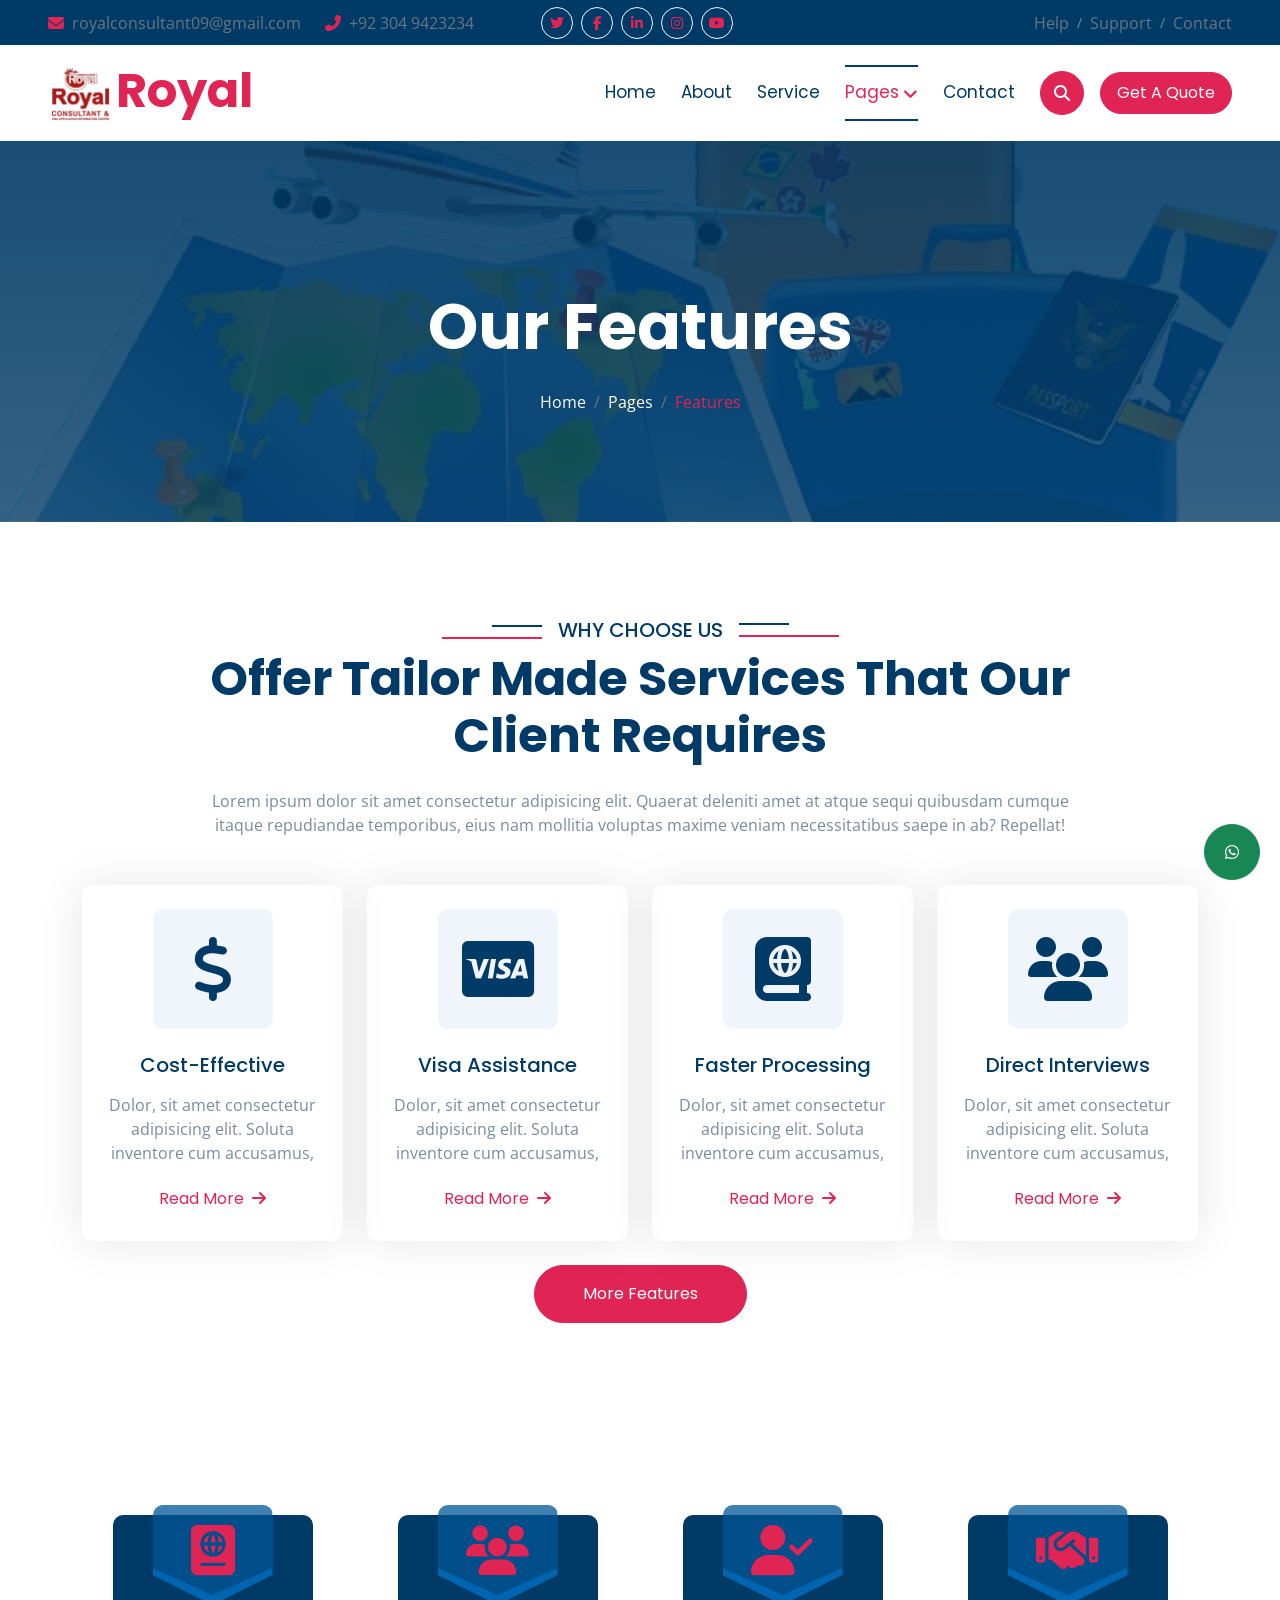
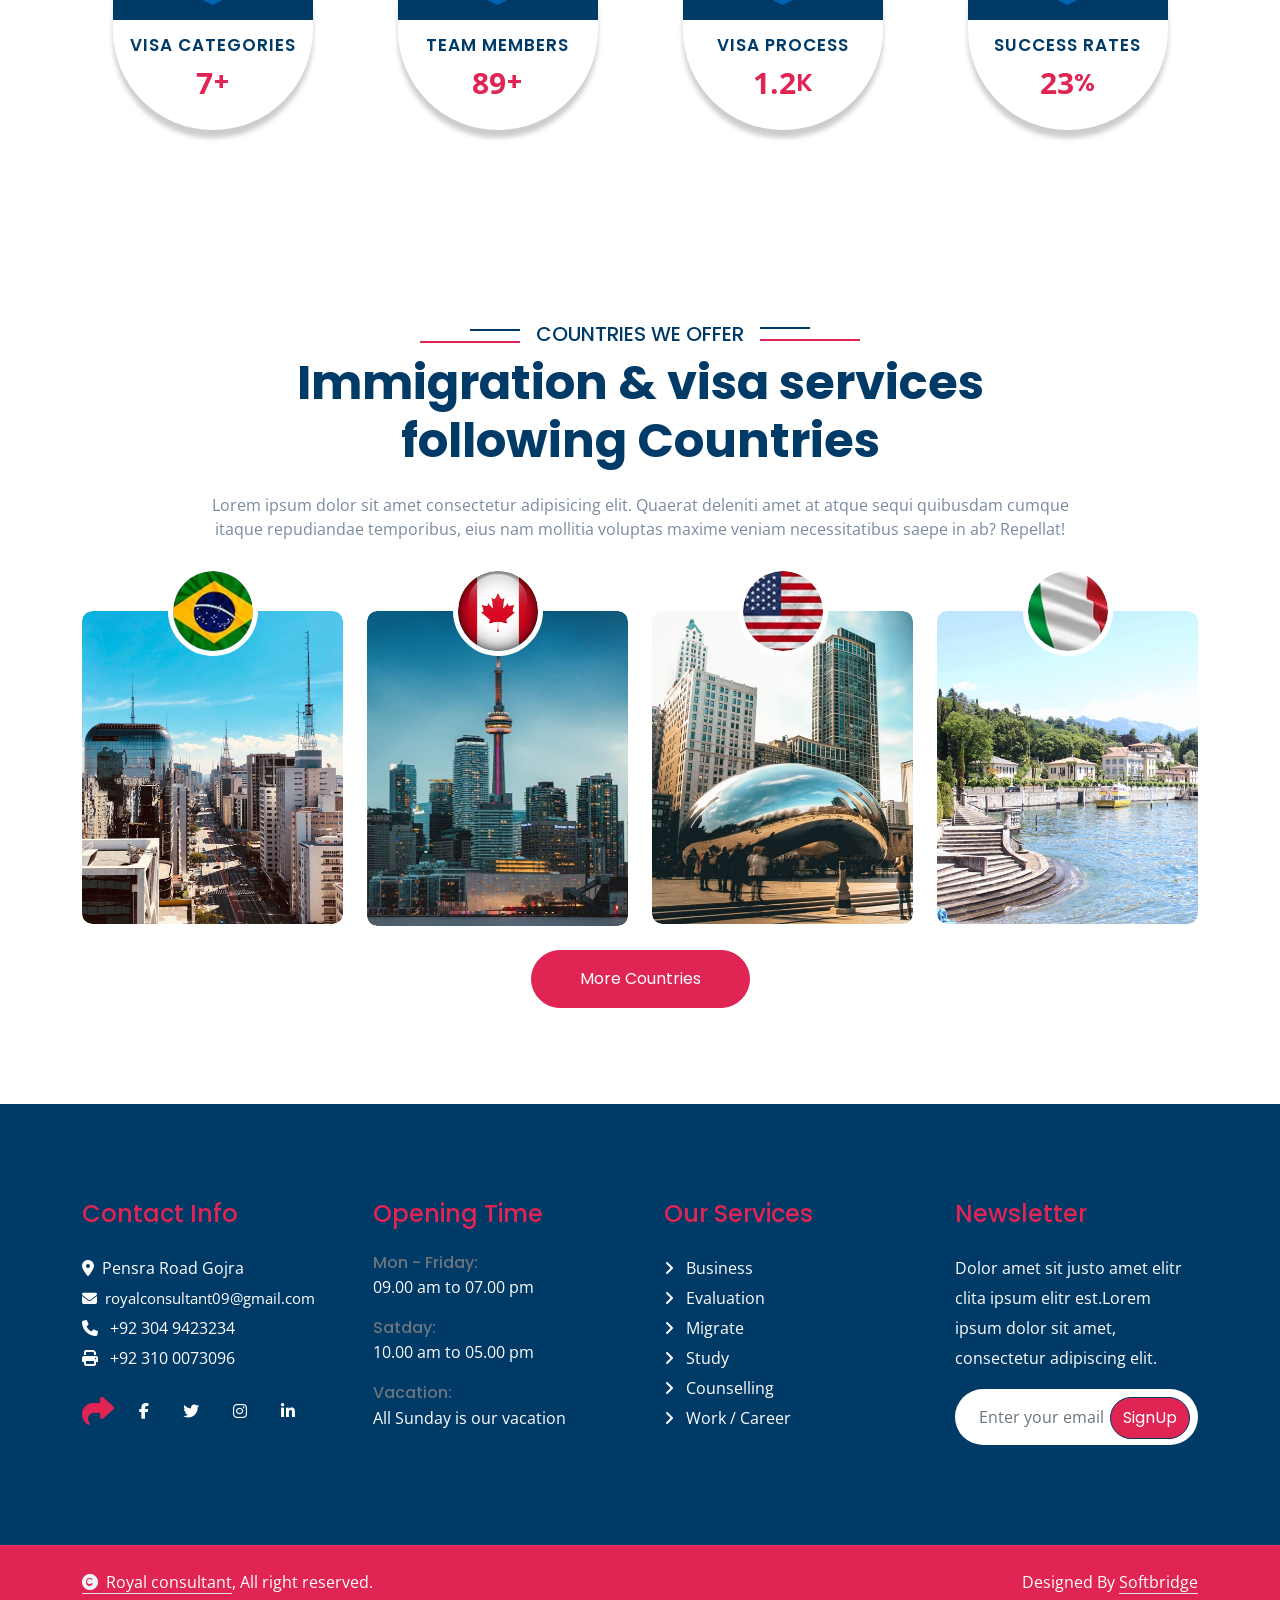
<file: feature.html>
<!DOCTYPE html>
<html lang="en">

    <head>
        <meta charset="utf-8">
        <title>Royal - Visa & Immigration Website Template</title>
        <meta content="width=device-width, initial-scale=1.0" name="viewport">
        <meta content="" name="keywords">
        <meta content="" name="description">
        <link rel="icon" type="text/css" href="royal.jpeg" >

        <!-- Google Web Fonts -->
        <link rel="preconnect" href="https://fonts.googleapis.com">
        <link rel="preconnect" href="https://fonts.gstatic.com" crossorigin>
        <link href="https://fonts.googleapis.com/css2?family=Open+Sans:wght@400;500;600;700&family=Poppins:wght@200;300;400;500;600&display=swap" rel="stylesheet"> 

        <!-- Icon Font Stylesheet -->
        <link rel="stylesheet" href="https://use.fontawesome.com/releases/v5.15.4/css/all.css"/>
        <link href="https://cdn.jsdelivr.net/npm/bootstrap-icons@1.4.1/font/bootstrap-icons.css" rel="stylesheet">

        <!-- Libraries Stylesheet -->
        <link href="lib/animate/animate.min.css" rel="stylesheet">
        <link href="lib/owlcarousel/assets/owl.carousel.min.css" rel="stylesheet">


        <!-- Customized Bootstrap Stylesheet -->
        <link href="css/bootstrap.min.css" rel="stylesheet">

        <!-- Template Stylesheet -->
        <link href="css/style.css" rel="stylesheet">
    </head>

    <body>

        <!-- Spinner Start -->
        <div id="spinner" class="show bg-white position-fixed translate-middle w-100 vh-100 top-50 start-50 d-flex align-items-center justify-content-center">
            <div class="spinner-border text-secondary" style="width: 3rem; height: 3rem;" role="status">
                <span class="sr-only">Loading...</span>
            </div>
        </div>
        <!-- Spinner End -->


        <!-- Topbar Start -->
        <div class="container-fluid bg-primary px-5 d-none d-lg-block">
            <div class="row gx-0 align-items-center">
                <div class="col-lg-5 text-center text-lg-start mb-lg-0">
                    <div class="d-flex">
                        <a href="#" class="text-muted me-4"><i class="fas fa-envelope text-secondary me-2"></i>royalconsultant09@gmail.com</a>
                        <a href="#" class="text-muted me-0"><i class="fas fa-phone-alt text-secondary me-2"></i>+92 304 9423234</a>
                    </div>
                </div>
                <div class="col-lg-3 row-cols-1 text-center mb-2 mb-lg-0">
                    <div class="d-inline-flex align-items-center" style="height: 45px;">
                        <a class="btn btn-sm btn-outline-light btn-square rounded-circle me-2" href=""><i class="fab fa-twitter fw-normal text-secondary"></i></a>
                        <a class="btn btn-sm btn-outline-light btn-square rounded-circle me-2" href=""><i class="fab fa-facebook-f fw-normal text-secondary"></i></a>
                        <a class="btn btn-sm btn-outline-light btn-square rounded-circle me-2" href=""><i class="fab fa-linkedin-in fw-normal text-secondary"></i></a>
                        <a class="btn btn-sm btn-outline-light btn-square rounded-circle me-2" href=""><i class="fab fa-instagram fw-normal text-secondary"></i></a>
                        <a class="btn btn-sm btn-outline-light btn-square rounded-circle" href=""><i class="fab fa-youtube fw-normal text-secondary"></i></a>
                    </div>
                </div>
                <div class="col-lg-4 text-center text-lg-end">
                    <div class="d-inline-flex align-items-center" style="height: 45px;">
                        <a href="#" class="text-muted me-2"> Help</a><small> / </small>
                        <a href="#" class="text-muted mx-2"> Support</a><small> / </small>
                        <a href="#" class="text-muted ms-2"> Contact</a>
                    </div>
                </div>
            </div>
        </div>
        <!-- Topbar End -->

        <!-- Navbar & Hero Start -->
        <div class="container-fluid nav-bar p-0">
            <nav class="navbar navbar-expand-lg navbar-light bg-white px-4 px-lg-5 py-3 py-lg-0">
                <a href="" class="navbar-brand p-0">
                    <h1 class="display-5 text-secondary m-0"><img src="royal.jpeg" class="img-fluid" alt="">Royal</h1>
                    <!-- <img src="img/logo.png" alt="Logo"> -->
                </a>
                <button class="navbar-toggler" type="button" data-bs-toggle="collapse" data-bs-target="#navbarCollapse">
                    <span class="fa fa-bars"></span>
                </button>
                <div class="collapse navbar-collapse" id="navbarCollapse">
                    <div class="navbar-nav ms-auto py-0">
                        <a href="index.html" class="nav-item nav-link">Home</a>
                        <a href="about.html" class="nav-item nav-link">About</a>
                        <a href="service.html" class="nav-item nav-link">Service</a>
                        <div class="nav-item dropdown">
                            <a href="#" class="nav-link active" data-bs-toggle="dropdown"><span class="dropdown-toggle">Pages</span></a>
                            <div class="dropdown-menu m-0">
                                <a href="feature.html" class="dropdown-item active">Feature</a>
                                <a href="countries.html" class="dropdown-item">Countries</a>
                                <a href="testimonial.html" class="dropdown-item">Testimonial</a>
                                <a href="training.html" class="dropdown-item">Training</a>
                                <!-- <a href="404.html" class="dropdown-item">404 Page</a> -->
                            </div>
                        </div>
                        <a href="contact.html" class="nav-item nav-link">Contact</a>
                    </div>
                    <button class="btn btn-primary btn-md-square border-secondary mb-3 mb-md-3 mb-lg-0 me-3" data-bs-toggle="modal" data-bs-target="#searchModal"><i class="fas fa-search"></i></button>
                    <a href="" class="btn btn-primary border-secondary rounded-pill py-2 px-4 px-lg-3 mb-3 mb-md-3 mb-lg-0">Get A Quote</a>
                </div>
            </nav>
        </div>
        <!-- Navbar & Hero End -->

        <!-- Modal Search Start -->
        <div class="modal fade" id="searchModal" tabindex="-1" aria-labelledby="exampleModalLabel" aria-hidden="true">
            <div class="modal-dialog modal-fullscreen">
                <div class="modal-content rounded-0">
                    <div class="modal-header">
                        <h4 class="modal-title text-secondary mb-0" id="exampleModalLabel">Search by keyword</h4>
                        <button type="button" class="btn-close" data-bs-dismiss="modal" aria-label="Close"></button>
                    </div>
                    <div class="modal-body d-flex align-items-center">
                        <div class="input-group w-75 mx-auto d-flex">
                            <input type="search" class="form-control p-3" placeholder="keywords" aria-describedby="search-icon-1">
                            <span id="search-icon-1" class="input-group-text p-3"><i class="fa fa-search"></i></span>
                        </div>
                    </div>
                </div>
            </div>
        </div>
        <!-- Modal Search End -->

        <!-- Header Start -->
        <div class="container-fluid bg-breadcrumb">
            <div class="container text-center py-5" style="max-width: 900px;">
                <h3 class="text-white display-3 mb-4 wow fadeInDown" data-wow-delay="0.1s">Our Features</h1>
                <ol class="breadcrumb justify-content-center text-white mb-0 wow fadeInDown" data-wow-delay="0.3s">
                    <li class="breadcrumb-item"><a href="index.html" class="text-white">Home</a></li>
                    <li class="breadcrumb-item"><a href="#" class="text-white">Pages</a></li>
                    <li class="breadcrumb-item active text-secondary">Features</li>
                </ol>    
            </div>
        </div>
        <!-- Header End -->

        <!-- Features Start -->
        <div class="container-fluid features overflow-hidden py-5">
            <div class="container py-5">
                <div class="section-title text-center mb-5 wow fadeInUp" data-wow-delay="0.1s">
                    <div class="sub-style">
                        <h5 class="sub-title text-primary px-3">Why Choose Us</h5>
                    </div>
                    <h1 class="display-5 mb-4">Offer Tailor Made Services That Our Client Requires</h1>
                    <p class="mb-0">Lorem ipsum dolor sit amet consectetur adipisicing elit. Quaerat deleniti amet at atque sequi quibusdam cumque itaque repudiandae temporibus, eius nam mollitia voluptas maxime veniam necessitatibus saepe in ab? Repellat!</p>
                </div>
                <div class="row g-4 justify-content-center text-center">
                    <div class="col-md-6 col-lg-6 col-xl-3 wow fadeInUp" data-wow-delay="0.1s">
                        <div class="feature-item text-center p-4">
                            <div class="feature-icon p-3 mb-4">
                                <i class="fas fa-dollar-sign fa-4x text-primary"></i>
                            </div>
                            <div class="feature-content d-flex flex-column">
                                <h5 class="mb-3">Cost-Effective</h5>
                                <p class="mb-3">Dolor, sit amet consectetur adipisicing elit. Soluta inventore cum accusamus,</p>
                                <a class="btn btn-secondary rounded-pill" href="#">Read More<i class="fas fa-arrow-right ms-2"></i></a>
                            </div>
                        </div>
                    </div>
                    <div class="col-md-6 col-lg-6 col-xl-3 wow fadeInUp" data-wow-delay="0.3s">
                        <div class="feature-item text-center p-4">
                            <div class="feature-icon p-3 mb-4">
                                <i class="fab fa-cc-visa fa-4x text-primary"></i>
                            </div>
                            <div class="feature-content d-flex flex-column">
                                <h5 class="mb-3">Visa Assistance</h5>
                                <p class="mb-3">Dolor, sit amet consectetur adipisicing elit. Soluta inventore cum accusamus,</p>
                                <a class="btn btn-secondary rounded-pill" href="#">Read More<i class="fas fa-arrow-right ms-2"></i></a>
                            </div>
                        </div>
                    </div>
                    <div class="col-md-6 col-lg-6 col-xl-3 wow fadeInUp" data-wow-delay="0.5s">
                        <div class="feature-item text-center p-4">
                            <div class="feature-icon p-3 mb-4">
                                <i class="fas fa-atlas fa-4x text-primary"></i>
                            </div>
                            <div class="feature-content d-flex flex-column">
                                <h5 class="mb-3">Faster Processing</h5>
                                <p class="mb-3">Dolor, sit amet consectetur adipisicing elit. Soluta inventore cum accusamus,</p>
                                <a class="btn btn-secondary rounded-pill" href="#">Read More<i class="fas fa-arrow-right ms-2"></i></a>
                            </div>
                        </div>
                    </div>
                    <div class="col-md-6 col-lg-6 col-xl-3 wow fadeInUp" data-wow-delay="0.7s">
                        <div class="feature-item text-center p-4">
                            <div class="feature-icon p-3 mb-4">
                                <i class="fas fa-users fa-4x text-primary"></i>
                            </div>
                            <div class="feature-content d-flex flex-column">
                                <h5 class="mb-3">Direct Interviews</h5>
                                <p class="mb-3">Dolor, sit amet consectetur adipisicing elit. Soluta inventore cum accusamus,</p>
                                <a class="btn btn-secondary rounded-pill" href="#">Read More<i class="fas fa-arrow-right ms-2"></i></a>
                            </div>
                        </div>
                    </div>
                    <div class="col-12">
                        <a class="btn btn-primary border-secondary rounded-pill py-3 px-5 wow fadeInUp" data-wow-delay="0.1s" href="#">More Features</a>
                    </div>
                </div>
            </div>
        </div>
        <!-- Features End -->


        <!-- Counter Facts Start -->
        <div class="container-fluid counter-facts overflow-hidden py-5">
            <div class="container py-5">
                <div class="row g-4">
                    <div class="col-12 col-sm-6 col-md-6 col-xl-3 wow fadeInUp" data-wow-delay="0.1s">
                        <div class="counter">
                            <div class="counter-icon">
                                <i class="fas fa-passport"></i>
                            </div>
                            <div class="counter-content">
                                <h3>Visa Categories</h3>
                                <div class="d-flex align-items-center justify-content-center">
                                    <span class="counter-value" data-toggle="counter-up">31</span>
                                    <h4 class="text-secondary mb-0" style="font-weight: 600; font-size: 25px;">+</h4>
                                </div>
                            </div>
                        </div>
                    </div>
                    <div class="col-12 col-sm-6 col-md-6 col-xl-3 wow fadeInUp" data-wow-delay="0.3s">
                        <div class="counter">
                            <div class="counter-icon">
                                <i class="fas fa-users"></i>
                            </div>
                            <div class="counter-content">
                                <h3>Team Members</h3>
                                <div class="d-flex align-items-center justify-content-center">
                                    <span class="counter-value" data-toggle="counter-up">377</span>
                                    <h4 class="text-secondary mb-0" style="font-weight: 600; font-size: 25px;">+</h4>
                                </div>
                            </div>
                        </div>
                    </div>
                    <div class="col-12 col-sm-6 col-md-6 col-xl-3 wow fadeInUp" data-wow-delay="0.5s">
                        <div class="counter">
                            <div class="counter-icon">
                                <i class="fas fa-user-check"></i>
                            </div>
                            <div class="counter-content">
                                <h3>Visa Process</h3>
                                <div class="d-flex align-items-center justify-content-center">
                                    <span class="counter-value" data-toggle="counter-up">4.9</span>
                                    <h4 class="text-secondary mb-0" style="font-weight: 600; font-size: 25px;">K</h4>
                                </div>
                            </div>
                        </div>
                    </div>
                    <div class="col-12 col-sm-6 col-md-6 col-xl-3 wow fadeInUp" data-wow-delay="0.7s">
                        <div class="counter">
                            <div class="counter-icon">
                                <i class="fas fa-handshake"></i>
                            </div>
                            <div class="counter-content">
                                <h3>Success Rates</h3>
                                <div class="d-flex align-items-center justify-content-center">
                                    <span class="counter-value" data-toggle="counter-up">98</span>
                                    <h4 class="text-secondary mb-0" style="font-weight: 600; font-size: 25px;">%</h4>
                                </div>
                            </div>
                        </div>
                    </div>
                </div>
            </div>
        </div>
        <!-- Counter Facts End -->

        <!-- Countries We Offer Start -->
        <div class="container-fluid country overflow-hidden py-5">
            <div class="container py-5">
                <div class="section-title text-center wow fadeInUp" data-wow-delay="0.1s" style="margin-bottom: 70px;">
                    <div class="sub-style">
                        <h5 class="sub-title text-primary px-3">COUNTRIES WE OFFER</h5>
                    </div>
                    <h1 class="display-5 mb-4">Immigration & visa services following Countries</h1>
                    <p class="mb-0">Lorem ipsum dolor sit amet consectetur adipisicing elit. Quaerat deleniti amet at atque sequi quibusdam cumque itaque repudiandae temporibus, eius nam mollitia voluptas maxime veniam necessitatibus saepe in ab? Repellat!</p>
                </div>
                <div class="row g-4 text-center">
                    <div class="col-lg-6 col-xl-3 mb-5 mb-xl-0 wow fadeInUp" data-wow-delay="0.1s">
                        <div class="country-item">
                            <div class="rounded overflow-hidden">
                                <img src="img/country-1.jpg" class="img-fluid w-100 rounded" alt="Image">
                            </div>
                            <div class="country-flag">
                                <img src="img/brazil.jpg" class="img-fluid rounded-circle" alt="Image">
                            </div>
                            <div class="country-name">
                                <a href="#" class="text-white fs-4">Brazil</a>
                            </div>
                        </div>
                    </div>
                    <div class="col-lg-6 col-xl-3 mb-5 mb-xl-0 wow fadeInUp" data-wow-delay="0.3s">
                        <div class="country-item">
                            <div class="rounded overflow-hidden">
                                <img style="height:315px" src="img/can.jpg" class="img-fluid w-100 rounded" alt="Image">
                            </div>
                            <div class="country-flag">
                                <img src="images.jpg" class="img-fluid rounded-circle" alt="Image">
                            </div>
                            <div class="country-name">
                                <a href="#" class="text-white fs-4">Canada</a>
                            </div>
                        </div>
                    </div>
                    <div class="col-lg-6 col-xl-3 mb-5 mb-xl-0 wow fadeInUp" data-wow-delay="0.5s">
                        <div class="country-item">
                            <div class="rounded overflow-hidden">
                                <img src="img/country-3.jpg" class="img-fluid w-100 rounded" alt="Image">
                            </div>
                            <div class="country-flag">
                                <img src="img/usa.jpg" class="img-fluid rounded-circle" alt="Image">
                            </div>
                            <div class="country-name">
                                <a href="#" class="text-white fs-4">New York</a>
                            </div>
                        </div>
                    </div>
                    <div class="col-lg-6 col-xl-3 mb-5 mb-xl-0 wow fadeInUp" data-wow-delay="0.7s">
                        <div class="country-item">
                            <div class="rounded overflow-hidden">
                                <img src="img/country-4.jpg" class="img-fluid w-100 rounded" alt="Image">
                            </div>
                            <div class="country-flag">
                                <img src="img/italy.jpg" class="img-fluid rounded-circle" alt="Image">
                            </div>
                            <div class="country-name">
                                <a href="#" class="text-white fs-4">Italy</a>
                            </div>
                        </div>
                    </div>
                    <div class="col-12">
                        <a class="btn btn-primary border-secondary rounded-pill py-3 px-5 wow fadeInUp" data-wow-delay="0.1s" href="#">More Countries</a>
                    </div>
                </div>
            </div>
        </div>
        <!-- Countries We Offer End -->

        <!-- Footer Start -->
        <div class="container-fluid footer py-5 wow fadeIn" data-wow-delay="0.2s">
            <div class="container py-5">
                <div class="row g-5">
                    <div class="col-md-6 col-lg-6 col-xl-3">
                        <div class="footer-item d-flex flex-column">
                            <h4 class="text-secondary mb-4">Contact Info</h4>
                            <a href=""><i class="fa fa-map-marker-alt me-2"></i>Pensra Road Gojra</a>
                            <a style="font-size: 15px;" href=""><i class="fas fa-envelope me-2"></i>royalconsultant09@gmail.com</a>
                            <a href=""><i class="fas fa-phone me-2"></i> +92 304 9423234</a>
                            <a href="" class="mb-3"><i class="fas fa-print me-2"></i> +92 310 0073096</a>
                            <div class="d-flex align-items-center">
                                <i class="fas fa-share fa-2x text-secondary me-2"></i>
                                <a class="btn mx-1" href=""><i class="fab fa-facebook-f"></i></a>
                                <a class="btn mx-1" href=""><i class="fab fa-twitter"></i></a>
                                <a class="btn mx-1" href=""><i class="fab fa-instagram"></i></a>
                                <a class="btn mx-1" href=""><i class="fab fa-linkedin-in"></i></a>
                            </div>
                        </div>
                    </div>
                    <div class="col-md-6 col-lg-6 col-xl-3">
                        <div class="footer-item d-flex flex-column">
                            <h4 class="text-secondary mb-4">Opening Time</h4>
                            <div class="mb-3">
                                <h6 class="text-muted mb-0">Mon - Friday:</h6>
                                <p class="text-white mb-0">09.00 am to 07.00 pm</p>
                            </div>
                            <div class="mb-3">
                                <h6 class="text-muted mb-0">Satday:</h6>
                                <p class="text-white mb-0">10.00 am to 05.00 pm</p>
                            </div>
                            <div class="mb-3">
                                <h6 class="text-muted mb-0">Vacation:</h6>
                                <p class="text-white mb-0">All Sunday is our vacation</p>
                            </div>
                        </div>
                    </div>
                    <div class="col-md-6 col-lg-6 col-xl-3">
                        <div class="footer-item d-flex flex-column">
                            <h4 class="text-secondary mb-4">Our Services</h4>
                            <a href="#" class=""><i class="fas fa-angle-right me-2"></i> Business</a>
                            <a href="#" class=""><i class="fas fa-angle-right me-2"></i> Evaluation</a>
                            <a href="#" class=""><i class="fas fa-angle-right me-2"></i> Migrate</a>
                            <a href="#" class=""><i class="fas fa-angle-right me-2"></i> Study</a>
                            <a href="#" class=""><i class="fas fa-angle-right me-2"></i> Counselling</a>
                            <a href="#" class=""><i class="fas fa-angle-right me-2"></i> Work / Career</a>
                        </div>
                    </div>
                    <div class="col-md-6 col-lg-6 col-xl-3">
                        <div class="footer-item">
                            <h4 class="text-secondary mb-4">Newsletter</h4>
                            <p class="text-white mb-3">Dolor amet sit justo amet elitr clita ipsum elitr est.Lorem ipsum dolor sit amet, consectetur adipiscing elit.</p>
                            <div class="position-relative mx-auto rounded-pill">
                                <input class="form-control border-0 rounded-pill w-100 py-3 ps-4 pe-5" type="text" placeholder="Enter your email">
                                <button type="button" class="btn btn-primary rounded-pill position-absolute top-0 end-0 py-2 mt-2 me-2">SignUp</button>
                            </div>
                        </div>
                    </div>
                </div>
            </div>
        </div>
        <!-- Footer End -->
        
        <!-- Copyright Start -->
        <div class="container-fluid copyright py-4">
            <div class="container">
                <div class="row g-4 align-items-center">
                    <div class="col-md-6 text-center text-md-start mb-md-0">
                        <span class="text-white"><a href="#" class="border-bottom text-white"><i class="fas fa-copyright text-light me-2"></i>Royal consultant</a>, All right reserved.</span>
                    </div>
                    <div class="col-md-6 text-center text-md-end text-white">
                        <!--/*** This template is free as long as you keep the below author’s credit link/attribution link/backlink. ***/-->
                        <!--/*** If you'd like to use the template without the below author’s credit link/attribution link/backlink, ***/-->
                        <!--/*** you can purchase the Credit Removal License from "https://htmlcodex.com/credit-removal". ***/-->
                        Designed By <a class="border-bottom text-white" href="https://htmlcodex.com">Softbridge</a>
                    </div>
                </div>
            </div>
        </div>
        <!-- Copyright End -->

         <!-- Font Awesome CDN -->
<link rel="stylesheet"
href="https://cdnjs.cloudflare.com/ajax/libs/font-awesome/6.5.2/css/all.min.css">

       <a href="https://wa.me/923049423234?text=Hello I want information about visa services" target="_blank" class="btn btn-success btn-lg-square" style="position: fixed; bottom: 20px; right: 20px; z-index: 999;">
  <i class="fa-brands fa-whatsapp"></i>
</a>
        
    <!-- JavaScript Libraries -->
    <script src="https://ajax.googleapis.com/ajax/libs/jquery/3.6.4/jquery.min.js"></script>
    <script src="https://cdn.jsdelivr.net/npm/bootstrap@5.0.0/dist/js/bootstrap.bundle.min.js"></script>
    <script src="lib/wow/wow.min.js"></script>
    <script src="lib/easing/easing.min.js"></script>
    <script src="lib/waypoints/waypoints.min.js"></script>
    <script src="lib/counterup/counterup.min.js"></script>
    <script src="lib/owlcarousel/owl.carousel.min.js"></script>
    

    <!-- Template Javascript -->
    <script src="js/main.js"></script>
    </body>

</html>
</file>
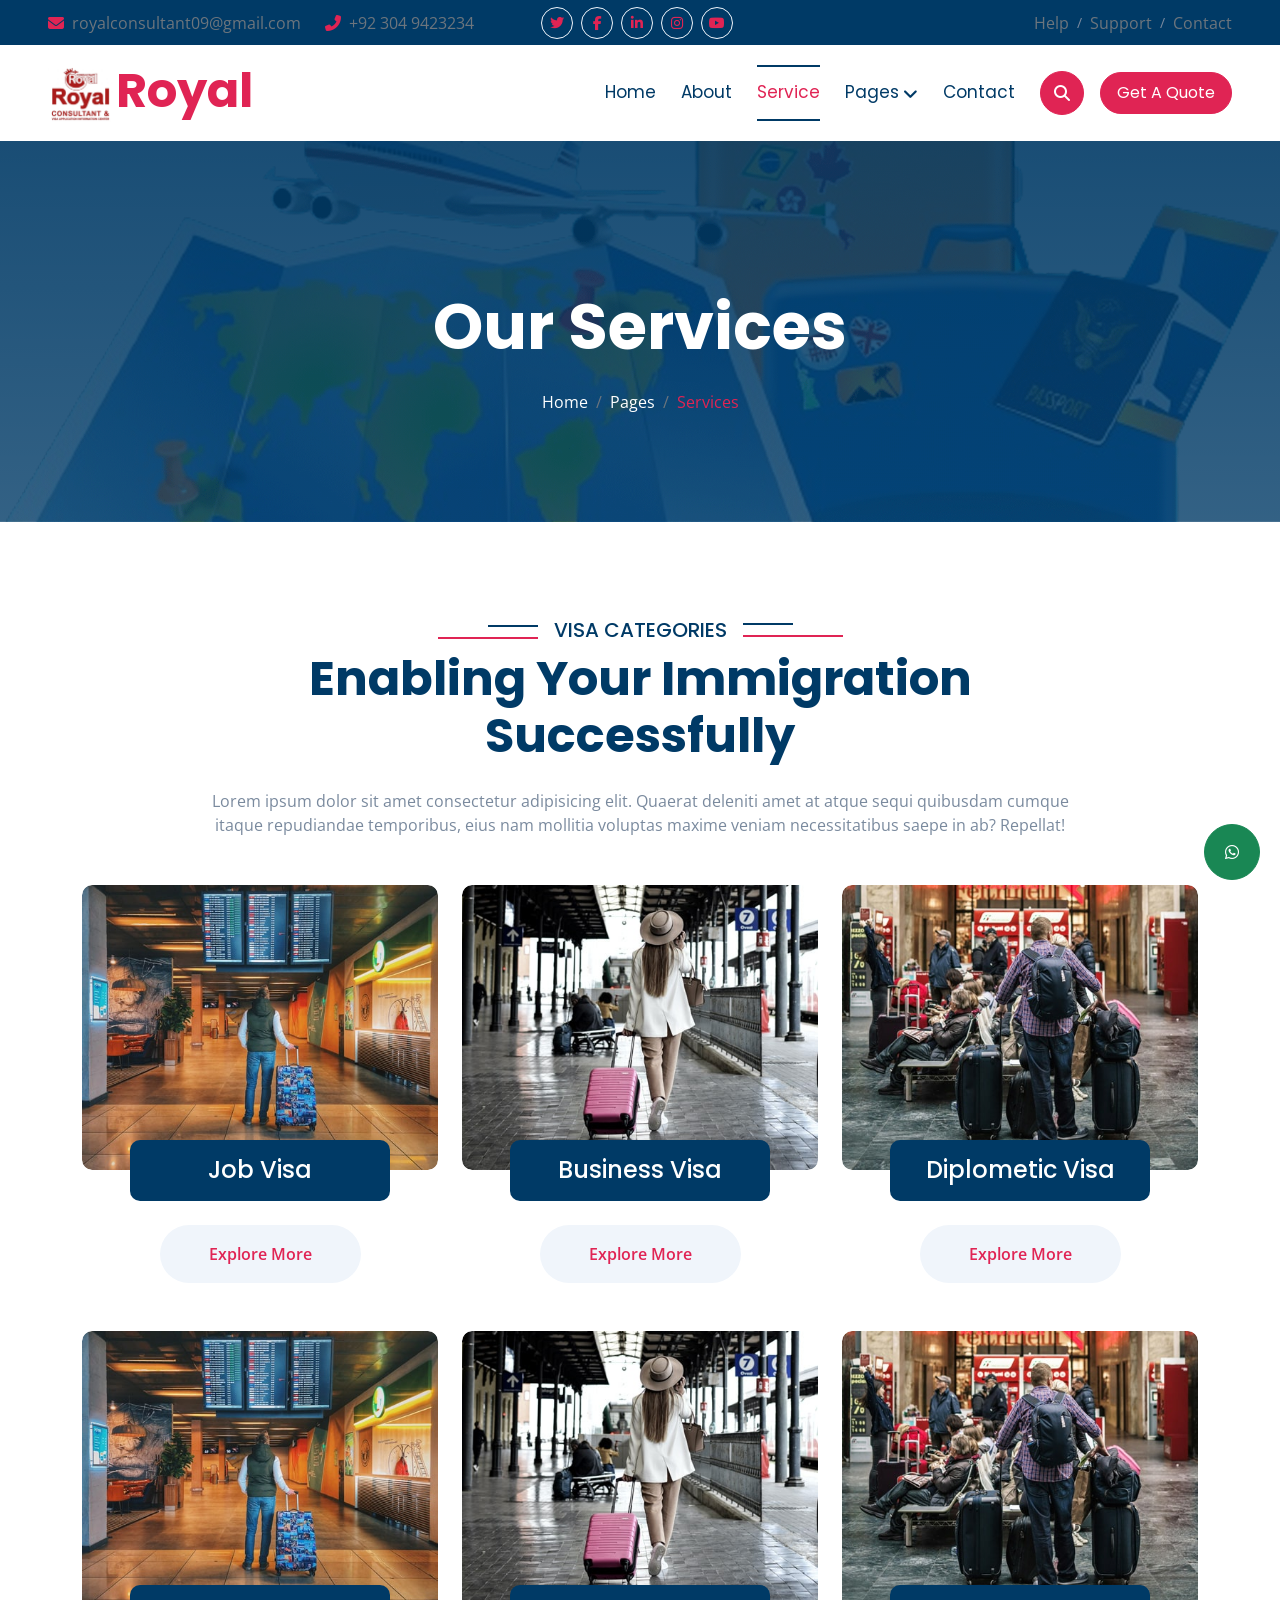
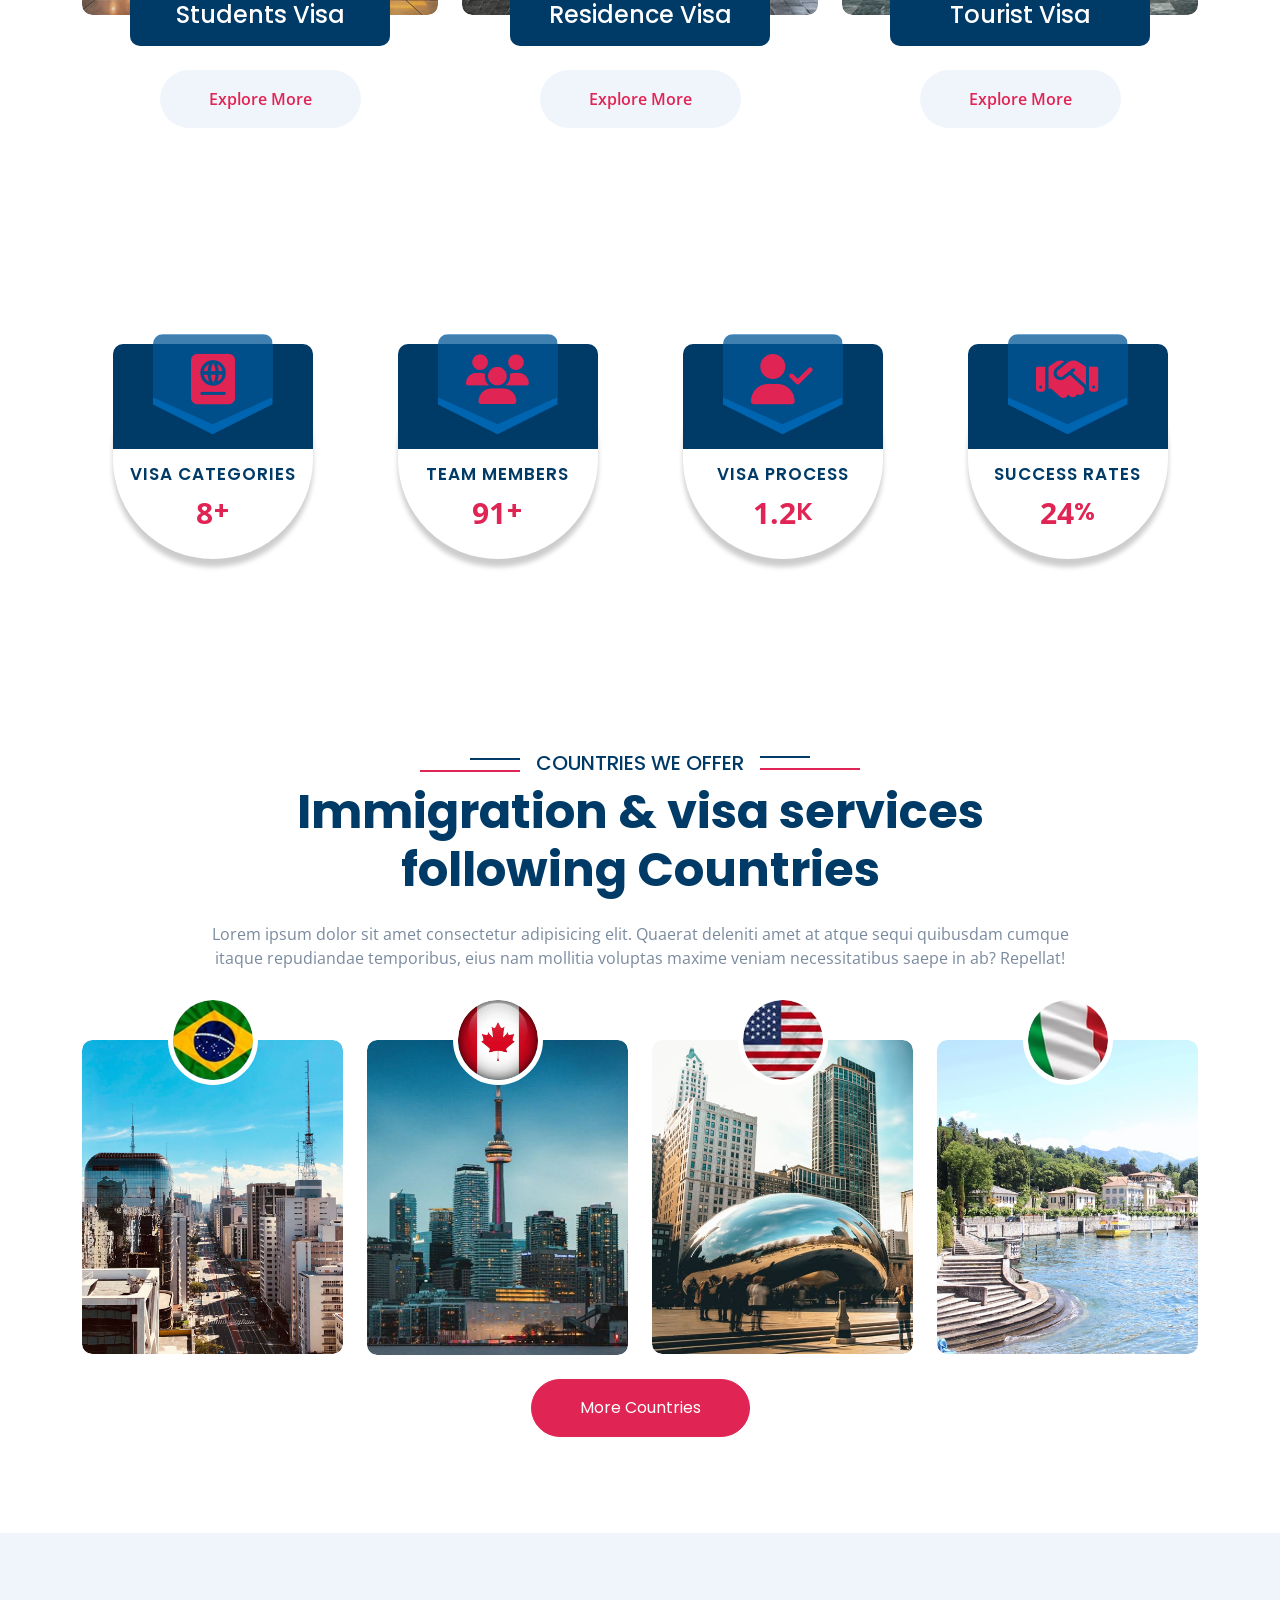
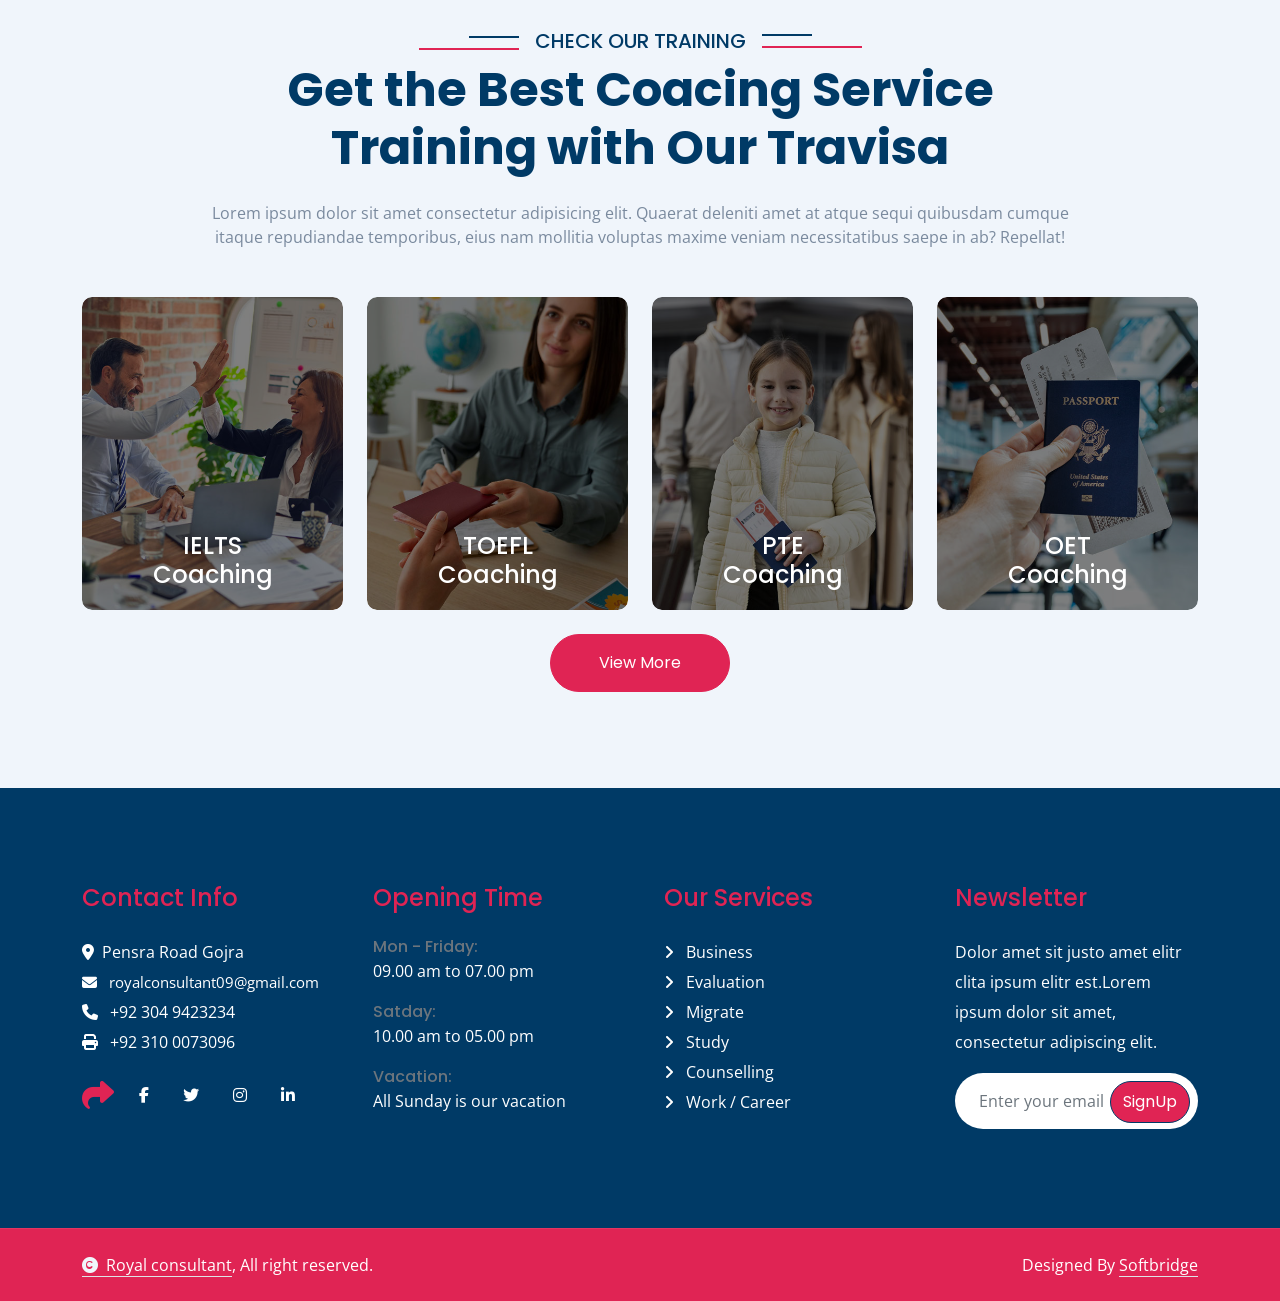
<file: service.html>
<!DOCTYPE html>
<html lang="en">

    <head>
        <meta charset="utf-8">
        <title>Royal - Visa & Immigration Website Template</title>
        <meta content="width=device-width, initial-scale=1.0" name="viewport">
        <meta content="" name="keywords">
        <meta content="" name="description">
        <link rel="icon" type="text/css" href="royal.jpeg" > 
        <!-- Google Web Fonts -->
        <link rel="preconnect" href="https://fonts.googleapis.com">
        <link rel="preconnect" href="https://fonts.gstatic.com" crossorigin>
        <link href="https://fonts.googleapis.com/css2?family=Open+Sans:wght@400;500;600;700&family=Poppins:wght@200;300;400;500;600&display=swap" rel="stylesheet"> 

        <!-- Icon Font Stylesheet -->
        <link rel="stylesheet" href="https://use.fontawesome.com/releases/v5.15.4/css/all.css"/>
        <link href="https://cdn.jsdelivr.net/npm/bootstrap-icons@1.4.1/font/bootstrap-icons.css" rel="stylesheet">

        <!-- Libraries Stylesheet -->
        <link href="lib/animate/animate.min.css" rel="stylesheet">
        <link href="lib/owlcarousel/assets/owl.carousel.min.css" rel="stylesheet">


        <!-- Customized Bootstrap Stylesheet -->
        <link href="css/bootstrap.min.css" rel="stylesheet">

        <!-- Template Stylesheet -->
        <link href="css/style.css" rel="stylesheet">
    </head>

    <body>

        <!-- Spinner Start -->
        <div id="spinner" class="show bg-white position-fixed translate-middle w-100 vh-100 top-50 start-50 d-flex align-items-center justify-content-center">
            <div class="spinner-border text-secondary" style="width: 3rem; height: 3rem;" role="status">
                <span class="sr-only">Loading...</span>
            </div>
        </div>
        <!-- Spinner End -->


        <!-- Topbar Start -->
        <div class="container-fluid bg-primary px-5 d-none d-lg-block">
            <div class="row gx-0 align-items-center">
                <div class="col-lg-5 text-center text-lg-start mb-lg-0">
                    <div class="d-flex">
                        <a href="#" class="text-muted me-4"><i class="fas fa-envelope text-secondary me-2"></i>royalconsultant09@gmail.com</a>
                        <a href="#" class="text-muted me-0"><i class="fas fa-phone-alt text-secondary me-2"></i>+92 304 9423234</a>
                    </div>
                </div>
                <div class="col-lg-3 row-cols-1 text-center mb-2 mb-lg-0">
                    <div class="d-inline-flex align-items-center" style="height: 45px;">
                        <a class="btn btn-sm btn-outline-light btn-square rounded-circle me-2" href=""><i class="fab fa-twitter fw-normal text-secondary"></i></a>
                        <a class="btn btn-sm btn-outline-light btn-square rounded-circle me-2" href=""><i class="fab fa-facebook-f fw-normal text-secondary"></i></a>
                        <a class="btn btn-sm btn-outline-light btn-square rounded-circle me-2" href=""><i class="fab fa-linkedin-in fw-normal text-secondary"></i></a>
                        <a class="btn btn-sm btn-outline-light btn-square rounded-circle me-2" href=""><i class="fab fa-instagram fw-normal text-secondary"></i></a>
                        <a class="btn btn-sm btn-outline-light btn-square rounded-circle" href=""><i class="fab fa-youtube fw-normal text-secondary"></i></a>
                    </div>
                </div>
                <div class="col-lg-4 text-center text-lg-end">
                    <div class="d-inline-flex align-items-center" style="height: 45px;">
                        <a href="#" class="text-muted me-2"> Help</a><small> / </small>
                        <a href="#" class="text-muted mx-2"> Support</a><small> / </small>
                        <a href="#" class="text-muted ms-2"> Contact</a>
                    </div>
                </div>
            </div>
        </div>
        <!-- Topbar End -->

        <!-- Navbar & Hero Start -->
        <div class="container-fluid nav-bar p-0">
            <nav class="navbar navbar-expand-lg navbar-light bg-white px-4 px-lg-5 py-3 py-lg-0">
                <a href="" class="navbar-brand p-0">
                    <h1 class="display-5 text-secondary m-0"><img src="royal.jpeg" class="img-fluid" alt="">Royal</h1>
                    <!-- <img src="img/logo.png" alt="Logo"> -->
                </a>
                <button class="navbar-toggler" type="button" data-bs-toggle="collapse" data-bs-target="#navbarCollapse">
                    <span class="fa fa-bars"></span>
                </button>
                <div class="collapse navbar-collapse" id="navbarCollapse">
                    <div class="navbar-nav ms-auto py-0">
                        <a href="index.html" class="nav-item nav-link">Home</a>
                        <a href="about.html" class="nav-item nav-link">About</a>
                        <a href="service.html" class="nav-item nav-link active">Service</a>
                        <div class="nav-item dropdown">
                            <a href="#" class="nav-link" data-bs-toggle="dropdown"><span class="dropdown-toggle">Pages</span></a>
                            <div class="dropdown-menu m-0">
                                <a href="feature.html" class="dropdown-item">Feature</a>
                                <a href="countries.html" class="dropdown-item">Countries</a>
                                <a href="testimonial.html" class="dropdown-item">Testimonial</a>
                                <a href="training.html" class="dropdown-item">Training</a>
                                <!-- <a href="404.html" class="dropdown-item">404 Page</a> -->
                            </div>
                        </div>
                        <a href="contact.html" class="nav-item nav-link">Contact</a>
                    </div>
                    <button class="btn btn-primary btn-md-square border-secondary mb-3 mb-md-3 mb-lg-0 me-3" data-bs-toggle="modal" data-bs-target="#searchModal"><i class="fas fa-search"></i></button>
                    <a href="" class="btn btn-primary border-secondary rounded-pill py-2 px-4 px-lg-3 mb-3 mb-md-3 mb-lg-0">Get A Quote</a>
                </div>
            </nav>
        </div>
        <!-- Navbar & Hero End -->

        <!-- Modal Search Start -->
        <div class="modal fade" id="searchModal" tabindex="-1" aria-labelledby="exampleModalLabel" aria-hidden="true">
            <div class="modal-dialog modal-fullscreen">
                <div class="modal-content rounded-0">
                    <div class="modal-header">
                        <h4 class="modal-title text-secondary mb-0" id="exampleModalLabel">Search by keyword</h4>
                        <button type="button" class="btn-close" data-bs-dismiss="modal" aria-label="Close"></button>
                    </div>
                    <div class="modal-body d-flex align-items-center">
                        <div class="input-group w-75 mx-auto d-flex">
                            <input type="search" class="form-control p-3" placeholder="keywords" aria-describedby="search-icon-1">
                            <span id="search-icon-1" class="input-group-text p-3"><i class="fa fa-search"></i></span>
                        </div>
                    </div>
                </div>
            </div>
        </div>
        <!-- Modal Search End -->

        <!-- Header Start -->
        <div class="container-fluid bg-breadcrumb">
            <div class="container text-center py-5" style="max-width: 900px;">
                <h3 class="text-white display-3 mb-4 wow fadeInDown" data-wow-delay="0.1s">Our Services</h1>
                <ol class="breadcrumb justify-content-center text-white mb-0 wow fadeInDown" data-wow-delay="0.3s">
                    <li class="breadcrumb-item"><a href="index.html" class="text-white">Home</a></li>
                    <li class="breadcrumb-item"><a href="#" class="text-white">Pages</a></li>
                    <li class="breadcrumb-item active text-secondary">Services</li>
                </ol>    
            </div>
        </div>
        <!-- Header End -->

        <!-- Services Start -->
        <div class="container-fluid service overflow-hidden py-5">
            <div class="container py-5">
                <div class="section-title text-center mb-5 wow fadeInUp" data-wow-delay="0.1s">
                    <div class="sub-style">
                        <h5 class="sub-title text-primary px-3">Visa Categories</h5>
                    </div>
                    <h1 class="display-5 mb-4">Enabling Your Immigration Successfully</h1>
                    <p class="mb-0">Lorem ipsum dolor sit amet consectetur adipisicing elit. Quaerat deleniti amet at atque sequi quibusdam cumque itaque repudiandae temporibus, eius nam mollitia voluptas maxime veniam necessitatibus saepe in ab? Repellat!</p>
                </div>
                <div class="row g-4">
                    <div class="col-lg-6 col-xl-4 wow fadeInUp" data-wow-delay="0.1s">
                        <div class="service-item">
                            <div class="service-inner">
                                <div class="service-img">
                                    <img src="img/service-1.jpg" class="img-fluid w-100 rounded" alt="Image">
                                </div>
                                <div class="service-title">
                                    <div class="service-title-name">
                                        <div class="bg-primary text-center rounded p-3 mx-5 mb-4">
                                            <a href="#" class="h4 text-white mb-0">Job Visa</a>
                                        </div>
                                        <a class="btn bg-light text-secondary rounded-pill py-3 px-5 mb-4" href="#">Explore More</a>
                                    </div>
                                    <div class="service-content pb-4">
                                        <a href="#"><h4 class="text-white mb-4 py-3">Job Visa</h4></a>
                                        <div class="px-4">
                                            <p class="mb-4">Lorem ipsum dolor sit amet consectetur, adipisicing elit. Mollitia fugit dolores nesciunt adipisci obcaecati veritatis cum, ratione aspernatur autem velit.</p>
                                            <a class="btn btn-primary border-secondary rounded-pill py-3 px-5" href="#">Explore More</a>
                                        </div>
                                    </div>
                                </div>
                            </div>
                        </div>
                    </div>
                    <div class="col-lg-6 col-xl-4 wow fadeInUp" data-wow-delay="0.3s">
                        <div class="service-item">
                            <div class="service-inner">
                                <div class="service-img">
                                    <img src="img/service-2.jpg" class="img-fluid w-100 rounded" alt="Image">
                                </div>
                                <div class="service-title">
                                    <div class="service-title-name">
                                        <div class="bg-primary text-center rounded p-3 mx-5 mb-4">
                                            <a href="#" class="h4 text-white mb-0">Business Visa</a>
                                        </div>
                                        <a class="btn bg-light text-secondary rounded-pill py-3 px-5 mb-4" href="#">Explore More</a>
                                    </div>
                                    <div class="service-content pb-4">
                                        <a href="#"><h4 class="text-white mb-4 py-3">Business Visa</h4></a>
                                        <div class="px-4">
                                            <p class="mb-4">Lorem ipsum dolor sit amet consectetur, adipisicing elit. Mollitia fugit dolores nesciunt adipisci obcaecati veritatis cum, ratione aspernatur autem velit.</p>
                                            <a class="btn btn-primary border-secondary rounded-pill text-white py-3 px-5" href="#">Explore More</a>
                                        </div>
                                    </div>
                                </div>
                            </div>
                        </div>
                    </div>
                    <div class="col-lg-6 col-xl-4 wow fadeInUp" data-wow-delay="0.5s">
                        <div class="service-item">
                            <div class="service-inner">
                                <div class="service-img">
                                    <img src="img/service-3.jpg" class="img-fluid w-100 rounded" alt="Image">
                                </div>
                                <div class="service-title">
                                    <div class="service-title-name">
                                        <div class="bg-primary text-center rounded p-3 mx-5 mb-4">
                                            <a href="#" class="h4 text-white mb-0">Diplometic Visa</a>
                                        </div>
                                        <a class="btn bg-light text-secondary rounded-pill py-3 px-5 mb-4" href="#">Explore More</a>
                                    </div>
                                    <div class="service-content pb-4">
                                        <a href="#"><h4 class="text-white mb-4 py-3">Diplometic Visa</h4></a>
                                        <div class="px-4">
                                            <p class="mb-4">Lorem ipsum dolor sit amet consectetur, adipisicing elit. Mollitia fugit dolores nesciunt adipisci obcaecati veritatis cum, ratione aspernatur autem velit.</p>
                                            <a class="btn btn-primary border-secondary rounded-pill text-white py-3 px-5" href="#">Explore More</a>
                                        </div>
                                    </div>
                                </div>
                            </div>
                        </div>
                    </div>
                    <div class="col-lg-6 col-xl-4 wow fadeInUp" data-wow-delay="0.1s">
                        <div class="service-item">
                            <div class="service-inner">
                                <div class="service-img">
                                    <img src="img/service-1.jpg" class="img-fluid w-100 rounded" alt="Image">
                                </div>
                                <div class="service-title">
                                    <div class="service-title-name">
                                        <div class="bg-primary text-center rounded p-3 mx-5 mb-4">
                                            <a href="#" class="h4 text-white mb-0">Students Visa</a>
                                        </div>
                                        <a class="btn bg-light text-secondary rounded-pill py-3 px-5 mb-4" href="#">Explore More</a>
                                    </div>
                                    <div class="service-content pb-4">
                                        <a href="#"><h4 class="text-white mb-4 py-3">Students Visa</h4></a>
                                        <div class="px-4">
                                            <p class="mb-4">Lorem ipsum dolor sit amet consectetur, adipisicing elit. Mollitia fugit dolores nesciunt adipisci obcaecati veritatis cum, ratione aspernatur autem velit.</p>
                                            <a class="btn btn-primary border-secondary rounded-pill text-white py-3 px-5" href="#">Explore More</a>
                                        </div>
                                    </div>
                                </div>
                            </div>
                        </div>
                    </div>
                    <div class="col-lg-6 col-xl-4 wow fadeInUp" data-wow-delay="0.3s">
                        <div class="service-item">
                            <div class="service-inner">
                                <div class="service-img">
                                    <img src="img/service-2.jpg" class="img-fluid w-100 rounded" alt="Image">
                                </div>
                                <div class="service-title">
                                    <div class="service-title-name">
                                        <div class="bg-primary text-center rounded p-3 mx-5 mb-4">
                                            <a href="#" class="h4 text-white mb-0">Residence Visa</a>
                                        </div>
                                        <a class="btn bg-light text-secondary rounded-pill py-3 px-5 mb-4" href="#">Explore More</a>
                                    </div>
                                    <div class="service-content pb-4">
                                        <a href="#"><h4 class="text-white mb-4 py-3">Residence Visa</h4></a>
                                        <div class="px-4">
                                            <p class="mb-4">Lorem ipsum dolor sit amet consectetur, adipisicing elit. Mollitia fugit dolores nesciunt adipisci obcaecati veritatis cum, ratione aspernatur autem velit.</p>
                                            <a class="btn btn-primary border-secondary rounded-pill text-white py-3 px-5" href="#">Explore More</a>
                                        </div>
                                    </div>
                                </div>
                            </div>
                        </div>
                    </div>
                    <div class="col-lg-6 col-xl-4 wow fadeInUp" data-wow-delay="0.5s">
                        <div class="service-item">
                            <div class="service-inner">
                                <div class="service-img">
                                    <img src="img/service-3.jpg" class="img-fluid w-100 rounded" alt="Image">
                                </div>
                                <div class="service-title">
                                    <div class="service-title-name">
                                        <div class="bg-primary text-center rounded p-3 mx-5 mb-4">
                                            <a href="#" class="h4 text-white mb-0">Tourist Visa</a>
                                        </div>
                                        <a class="btn bg-light text-secondary rounded-pill py-3 px-5 mb-4" href="#">Explore More</a>
                                    </div>
                                    <div class="service-content pb-4">
                                        <a href="#"><h4 class="text-white mb-4 py-3">Tourist Visa</h4></a>
                                        <div class="px-4">
                                            <p class="mb-4">Lorem ipsum dolor sit amet consectetur, adipisicing elit. Mollitia fugit dolores nesciunt adipisci obcaecati veritatis cum, ratione aspernatur autem velit.</p>
                                            <a class="btn btn-primary border-secondary rounded-pill text-white py-3 px-5" href="#">Explore More</a>
                                        </div>
                                    </div>
                                </div>
                            </div>
                        </div>
                    </div>
                </div>
            </div>
        </div>
        <!-- Services End -->


        <!-- Counter Facts Start -->
        <div class="container-fluid counter-facts py-5">
            <div class="container py-5">
                <div class="row g-4">
                    <div class="col-12 col-sm-6 col-md-6 col-xl-3 wow fadeInUp" data-wow-delay="0.1s">
                        <div class="counter">
                            <div class="counter-icon">
                                <i class="fas fa-passport"></i>
                            </div>
                            <div class="counter-content">
                                <h3>Visa Categories</h3>
                                <div class="d-flex align-items-center justify-content-center">
                                    <span class="counter-value" data-toggle="counter-up">31</span>
                                    <h4 class="text-secondary mb-0" style="font-weight: 600; font-size: 25px;">+</h4>
                                </div>
                            </div>
                        </div>
                    </div>
                    <div class="col-12 col-sm-6 col-md-6 col-xl-3 wow fadeInUp" data-wow-delay="0.3s">
                        <div class="counter">
                            <div class="counter-icon">
                                <i class="fas fa-users"></i>
                            </div>
                            <div class="counter-content">
                                <h3>Team Members</h3>
                                <div class="d-flex align-items-center justify-content-center">
                                    <span class="counter-value" data-toggle="counter-up">377</span>
                                    <h4 class="text-secondary mb-0" style="font-weight: 600; font-size: 25px;">+</h4>
                                </div>
                            </div>
                        </div>
                    </div>
                    <div class="col-12 col-sm-6 col-md-6 col-xl-3 wow fadeInUp" data-wow-delay="0.5s">
                        <div class="counter">
                            <div class="counter-icon">
                                <i class="fas fa-user-check"></i>
                            </div>
                            <div class="counter-content">
                                <h3>Visa Process</h3>
                                <div class="d-flex align-items-center justify-content-center">
                                    <span class="counter-value" data-toggle="counter-up">4.9</span>
                                    <h4 class="text-secondary mb-0" style="font-weight: 600; font-size: 25px;">K</h4>
                                </div>
                            </div>
                        </div>
                    </div>
                    <div class="col-12 col-sm-6 col-md-6 col-xl-3 wow fadeInUp" data-wow-delay="0.7s">
                        <div class="counter">
                            <div class="counter-icon">
                                <i class="fas fa-handshake"></i>
                            </div>
                            <div class="counter-content">
                                <h3>Success Rates</h3>
                                <div class="d-flex align-items-center justify-content-center">
                                    <span class="counter-value" data-toggle="counter-up">98</span>
                                    <h4 class="text-secondary mb-0" style="font-weight: 600; font-size: 25px;">%</h4>
                                </div>
                            </div>
                        </div>
                    </div>
                </div>
            </div>
        </div>
        <!-- Counter Facts End -->

        <!-- Countries We Offer Start -->
        <div class="container-fluid country overflow-hidden py-5">
            <div class="container py-5">
                <div class="section-title text-center wow fadeInUp" data-wow-delay="0.1s" style="margin-bottom: 70px;">
                    <div class="sub-style">
                        <h5 class="sub-title text-primary px-3">COUNTRIES WE OFFER</h5>
                    </div>
                    <h1 class="display-5 mb-4">Immigration & visa services following Countries</h1>
                    <p class="mb-0">Lorem ipsum dolor sit amet consectetur adipisicing elit. Quaerat deleniti amet at atque sequi quibusdam cumque itaque repudiandae temporibus, eius nam mollitia voluptas maxime veniam necessitatibus saepe in ab? Repellat!</p>
                </div>
                <div class="row g-4 text-center">
                    <div class="col-lg-6 col-xl-3 mb-5 mb-xl-0 wow fadeInUp" data-wow-delay="0.1s">
                        <div class="country-item">
                            <div class="rounded overflow-hidden">
                                <img src="img/country-1.jpg" class="img-fluid w-100 rounded" alt="Image">
                            </div>
                            <div class="country-flag">
                                <img src="img/brazil.jpg" class="img-fluid rounded-circle" alt="Image">
                            </div>
                            <div class="country-name">
                                <a href="#" class="text-white fs-4">Brazil</a>
                            </div>
                        </div>
                    </div>
                    <div class="col-lg-6 col-xl-3 mb-5 mb-xl-0 wow fadeInUp" data-wow-delay="0.3s">
                        <div class="country-item">
                            <div class="rounded overflow-hidden">
                                <img  style="height:315px" src="img/can.jpg" class="img-fluid w-100 rounded" alt="Image">
                            </div>
                            <div class="country-flag">
                                <img src="images.jpg" class="img-fluid rounded-circle" alt="Image">
                            </div>
                            <div class="country-name">
                                <a href="#" class="text-white fs-4">Canada</a>
                            </div>
                        </div>
                    </div>
                    <div class="col-lg-6 col-xl-3 mb-5 mb-xl-0 wow fadeInUp" data-wow-delay="0.5s">
                        <div class="country-item">
                            <div class="rounded overflow-hidden">
                                <img src="img/country-3.jpg" class="img-fluid w-100 rounded" alt="Image">
                            </div>
                            <div class="country-flag">
                                <img src="img/usa.jpg" class="img-fluid rounded-circle" alt="Image">
                            </div>
                            <div class="country-name">
                                <a href="#" class="text-white fs-4">New York</a>
                            </div>
                        </div>
                    </div>
                    <div class="col-lg-6 col-xl-3 mb-5 mb-xl-0 wow fadeInUp" data-wow-delay="0.7s">
                        <div class="country-item">
                            <div class="rounded overflow-hidden">
                                <img src="img/country-4.jpg" class="img-fluid w-100 rounded" alt="Image">
                            </div>
                            <div class="country-flag">
                                <img src="img/italy.jpg" class="img-fluid rounded-circle" alt="Image">
                            </div>
                            <div class="country-name">
                                <a href="#" class="text-white fs-4">Italy</a>
                            </div>
                        </div>
                    </div>
                    <div class="col-12">
                        <a class="btn btn-primary border-secondary rounded-pill py-3 px-5 wow fadeInUp" data-wow-delay="0.1s" href="#">More Countries</a>
                    </div>
                </div>
            </div>
        </div>
        <!-- Countries We Offer End -->

        <!-- Training Start -->
        <div class="container-fluid training bg-light overflow-hidden py-5">
            <div class="container py-5">
                <div class="section-title text-center mb-5 wow fadeInUp" data-wow-delay="0.1s">
                    <div class="sub-style">
                        <h5 class="sub-title text-primary px-3">CHECK OUR TRAINING</h5>
                    </div>
                    <h1 class="display-5 mb-4">Get the Best Coacing Service Training with Our Travisa</h1>
                    <p class="mb-0">Lorem ipsum dolor sit amet consectetur adipisicing elit. Quaerat deleniti amet at atque sequi quibusdam cumque itaque repudiandae temporibus, eius nam mollitia voluptas maxime veniam necessitatibus saepe in ab? Repellat!</p>
                </div>
                <div class="row g-4">
                    <div class="col-lg-6 col-lg-6 col-xl-3 wow fadeInUp" data-wow-delay="0.1s">
                        <div class="training-item">
                            <div class="training-inner">
                                <img src="img/training-1.jpg" class="img-fluid w-100 rounded" alt="Image">
                                <div class="training-title-name">
                                    <a href="#" class="h4 text-white mb-0">IELTS</a>
                                    <a href="#" class="h4 text-white mb-0">Coaching</a>
                                </div>
                            </div>
                            <div class="training-content bg-secondary rounded-bottom p-4">
                                <a href="#"><h4 class="text-white">IELTS Coaching</h4></a>
                                <p class="text-white-50">Lorem ipsum dolor sit amet consectetur adipisicing elit. Autem, veritatis.</p>
                                <a class="btn btn-secondary rounded-pill text-white p-0" href="#">Read More <i class="fa fa-arrow-right"></i></a>
                            </div>
                        </div>
                    </div>
                    <div class="col-lg-6 col-lg-6 col-xl-3 wow fadeInUp" data-wow-delay="0.3s">
                        <div class="training-item">
                            <div class="training-inner">
                                <img src="img/training-2.jpg" class="img-fluid w-100 rounded" alt="Image">
                                <div class="training-title-name">
                                    <a href="#" class="h4 text-white mb-0">TOEFL</a>
                                    <a href="#" class="h4 text-white mb-0">Coaching</a>
                                </div>
                            </div>
                            <div class="training-content bg-secondary rounded-bottom p-4">
                                <a href="#"><h4 class="text-white">TOEFL Coaching</h4></a>
                                <p class="text-white-50">Lorem ipsum dolor sit amet consectetur adipisicing elit. Autem, veritatis.</p>
                                <a class="btn btn-secondary rounded-pill text-white p-0" href="#">Read More <i class="fa fa-arrow-right"></i></a>
                            </div>
                        </div>
                    </div>
                    <div class="col-lg-6 col-lg-6 col-xl-3 wow fadeInUp" data-wow-delay="0.5s">
                        <div class="training-item">
                            <div class="training-inner">
                                <img src="img/training-3.jpg" class="img-fluid w-100 rounded" alt="Image">
                                <div class="training-title-name">
                                    <a href="#" class="h4 text-white mb-0">PTE</a>
                                    <a href="#" class="h4 text-white mb-0">Coaching</a>
                                </div>
                            </div>
                            <div class="training-content bg-secondary rounded-bottom p-4">
                                <a href="#"><h4 class="text-white">PTE Coaching</h4></a>
                                <p class="text-white-50">Lorem ipsum dolor sit amet consectetur adipisicing elit. Autem, veritatis.</p>
                                <a class="btn btn-secondary rounded-pill text-white p-0" href="#">Read More <i class="fa fa-arrow-right"></i></a>
                            </div>
                        </div>
                    </div>
                    <div class="col-lg-6 col-lg-6 col-xl-3 wow fadeInUp" data-wow-delay="0.7s">
                        <div class="training-item">
                            <div class="training-inner">
                                <img src="img/training-4.jpg" class="img-fluid w-100 rounded" alt="Image">
                                <div class="training-title-name">
                                    <a href="#" class="h4 text-white mb-0">OET</a>
                                    <a href="#" class="h4 text-white mb-0">Coaching</a>
                                </div>
                            </div>
                            <div class="training-content bg-secondary rounded-bottom p-4">
                                <a href="#"><h4 class="text-white">OET Coaching</h4></a>
                                <p class="text-white-50">Lorem ipsum dolor sit amet consectetur adipisicing elit. Autem, veritatis.</p>
                                <a class="btn btn-secondary rounded-pill text-white p-0" href="#">Read More <i class="fa fa-arrow-right"></i></a>
                            </div>
                        </div>
                    </div>
                    <div class="col-12 text-center">
                        <a class="btn btn-primary border-secondary rounded-pill py-3 px-5 wow fadeInUp" data-wow-delay="0.1s" href="#">View More</a>
                    </div>
                </div>
            </div>
        </div>
        <!-- Training End -->

        <!-- Footer Start -->
        <div class="container-fluid footer py-5 wow fadeIn" data-wow-delay="0.2s">
            <div class="container py-5">
                <div class="row g-5">
                    <div class="col-md-6 col-lg-6 col-xl-3">
                        <div class="footer-item d-flex flex-column">
                            <h4 class="text-secondary mb-4">Contact Info</h4>
                            <a href=""><i class="fa fa-map-marker-alt me-2"></i>Pensra Road Gojra</a>
                            <a style="font-size: 15px;" href=""><i class="fas fa-envelope me-2"></i> royalconsultant09@gmail.com</a>
                            <a href=""><i class="fas fa-phone me-2"></i> +92 304 9423234</a>
                            <a href="" class="mb-3"><i class="fas fa-print me-2"></i> +92 310 0073096</a>
                            <div class="d-flex align-items-center">
                                <i class="fas fa-share fa-2x text-secondary me-2"></i>
                                <a class="btn mx-1" href=""><i class="fab fa-facebook-f"></i></a>
                                <a class="btn mx-1" href=""><i class="fab fa-twitter"></i></a>
                                <a class="btn mx-1" href=""><i class="fab fa-instagram"></i></a>
                                <a class="btn mx-1" href=""><i class="fab fa-linkedin-in"></i></a>
                            </div>
                        </div>
                    </div>
                    <div class="col-md-6 col-lg-6 col-xl-3">
                        <div class="footer-item d-flex flex-column">
                            <h4 class="text-secondary mb-4">Opening Time</h4>
                            <div class="mb-3">
                                <h6 class="text-muted mb-0">Mon - Friday:</h6>
                                <p class="text-white mb-0">09.00 am to 07.00 pm</p>
                            </div>
                            <div class="mb-3">
                                <h6 class="text-muted mb-0">Satday:</h6>
                                <p class="text-white mb-0">10.00 am to 05.00 pm</p>
                            </div>
                            <div class="mb-3">
                                <h6 class="text-muted mb-0">Vacation:</h6>
                                <p class="text-white mb-0">All Sunday is our vacation</p>
                            </div>
                        </div>
                    </div>
                    <div class="col-md-6 col-lg-6 col-xl-3">
                        <div class="footer-item d-flex flex-column">
                            <h4 class="text-secondary mb-4">Our Services</h4>
                            <a href="#" class=""><i class="fas fa-angle-right me-2"></i> Business</a>
                            <a href="#" class=""><i class="fas fa-angle-right me-2"></i> Evaluation</a>
                            <a href="#" class=""><i class="fas fa-angle-right me-2"></i> Migrate</a>
                            <a href="#" class=""><i class="fas fa-angle-right me-2"></i> Study</a>
                            <a href="#" class=""><i class="fas fa-angle-right me-2"></i> Counselling</a>
                            <a href="#" class=""><i class="fas fa-angle-right me-2"></i> Work / Career</a>
                        </div>
                    </div>
                    <div class="col-md-6 col-lg-6 col-xl-3">
                        <div class="footer-item">
                            <h4 class="text-secondary mb-4">Newsletter</h4>
                            <p class="text-white mb-3">Dolor amet sit justo amet elitr clita ipsum elitr est.Lorem ipsum dolor sit amet, consectetur adipiscing elit.</p>
                            <div class="position-relative mx-auto rounded-pill">
                                <input class="form-control border-0 rounded-pill w-100 py-3 ps-4 pe-5" type="text" placeholder="Enter your email">
                                <button type="button" class="btn btn-primary rounded-pill position-absolute top-0 end-0 py-2 mt-2 me-2">SignUp</button>
                            </div>
                        </div>
                    </div>
                </div>
            </div>
        </div>
        <!-- Footer End -->
        
        <!-- Copyright Start -->
        <div class="container-fluid copyright py-4">
            <div class="container">
                <div class="row g-4 align-items-center">
                    <div class="col-md-6 text-center text-md-start mb-md-0">
                        <span class="text-white"><a href="#" class="border-bottom text-white"><i class="fas fa-copyright text-light me-2"></i>Royal consultant</a>, All right reserved.</span>
                    </div>
                    <div class="col-md-6 text-center text-md-end text-white">
                        <!--/*** This template is free as long as you keep the below author’s credit link/attribution link/backlink. ***/-->
                        <!--/*** If you'd like to use the template without the below author’s credit link/attribution link/backlink, ***/-->
                        <!--/*** you can purchase the Credit Removal License from "https://htmlcodex.com/credit-removal". ***/-->
                        Designed By <a class="border-bottom text-white" href="https://htmlcodex.com">Softbridge</a>
                    </div>
                </div>
            </div>
        </div>
        <!-- Copyright End -->

        <!-- Font Awesome CDN -->
<link rel="stylesheet"
href="https://cdnjs.cloudflare.com/ajax/libs/font-awesome/6.5.2/css/all.min.css">

       <a href="https://wa.me/923049423234?text=Hello I want information about visa services" target="_blank" class="btn btn-success btn-lg-square" style="position: fixed; bottom: 20px; right: 20px; z-index: 999;">
  <i class="fa-brands fa-whatsapp"></i>
</a>

        
    <!-- JavaScript Libraries -->
    <script src="https://ajax.googleapis.com/ajax/libs/jquery/3.6.4/jquery.min.js"></script>
    <script src="https://cdn.jsdelivr.net/npm/bootstrap@5.0.0/dist/js/bootstrap.bundle.min.js"></script>
    <script src="lib/wow/wow.min.js"></script>
    <script src="lib/easing/easing.min.js"></script>
    <script src="lib/waypoints/waypoints.min.js"></script>
    <script src="lib/counterup/counterup.min.js"></script>
    <script src="lib/owlcarousel/owl.carousel.min.js"></script>
    

    <!-- Template Javascript -->
    <script src="js/main.js"></script>
    </body>

</html>
</file>
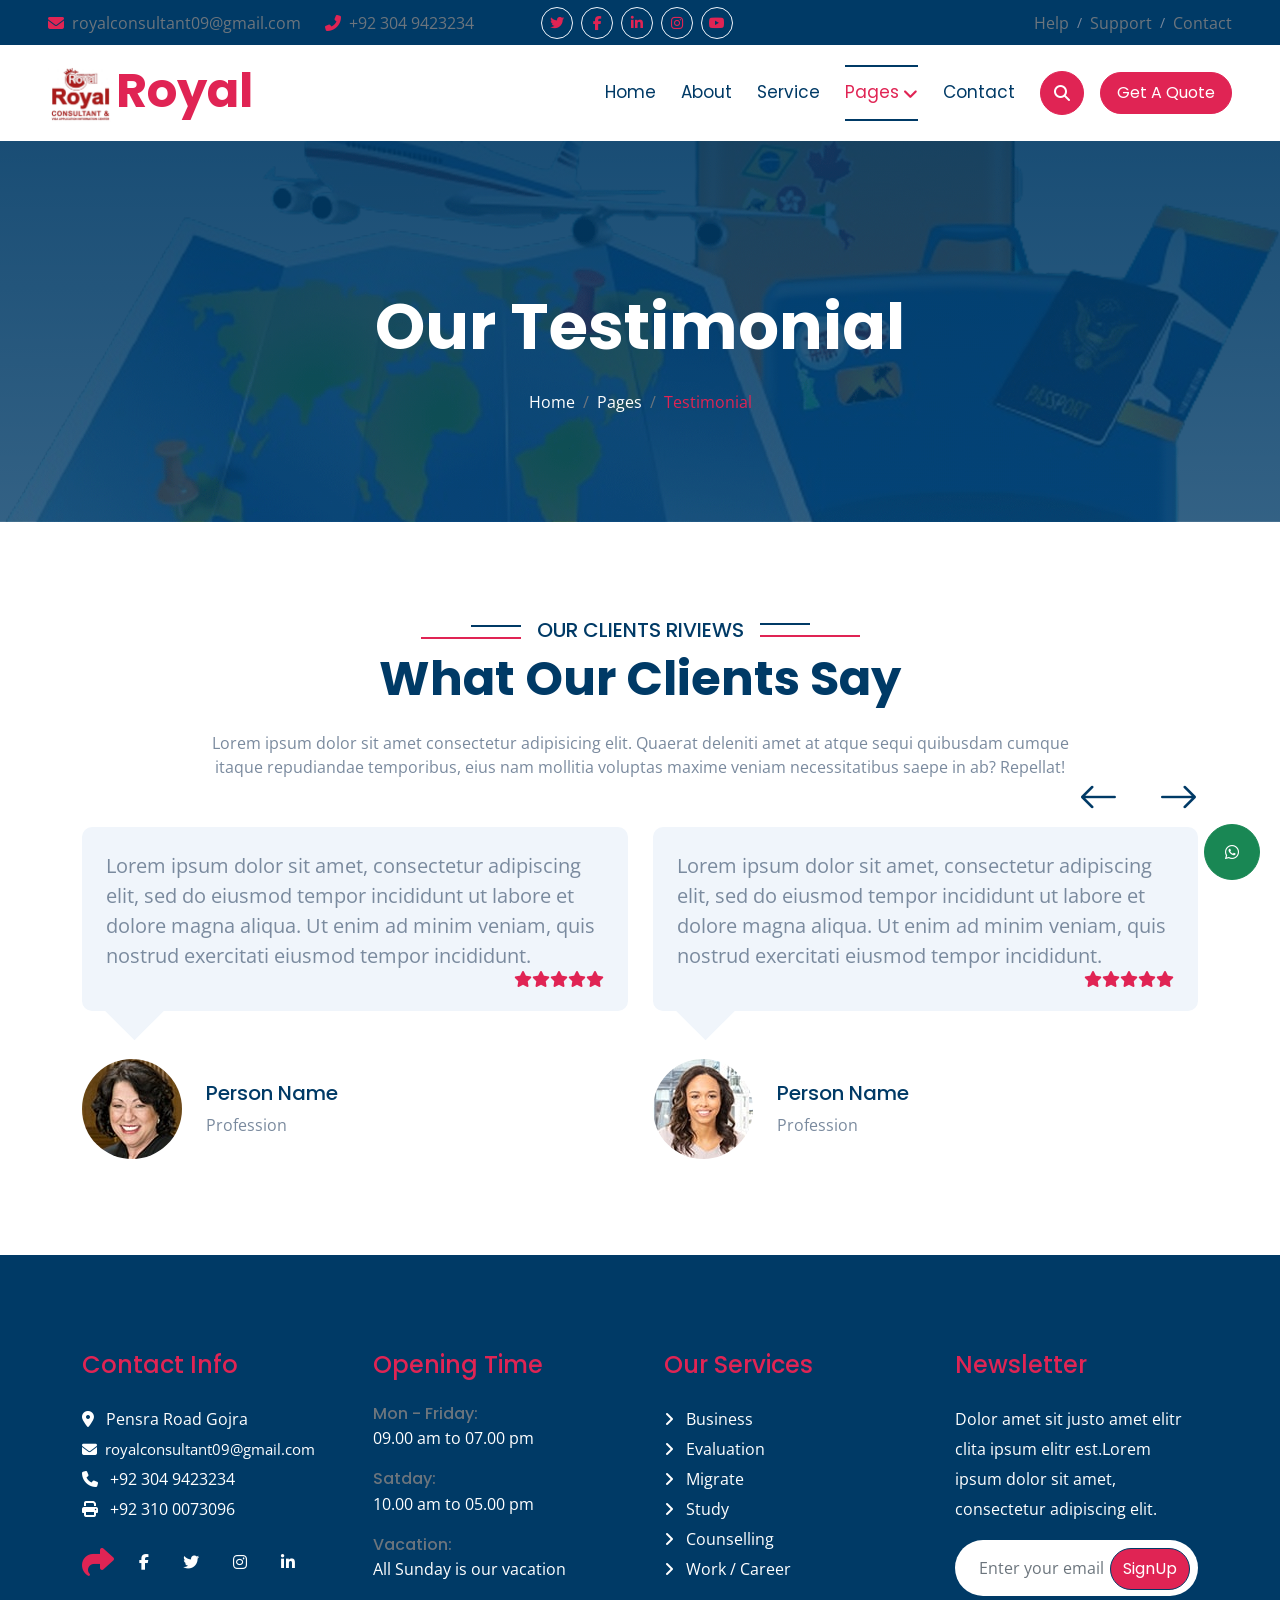
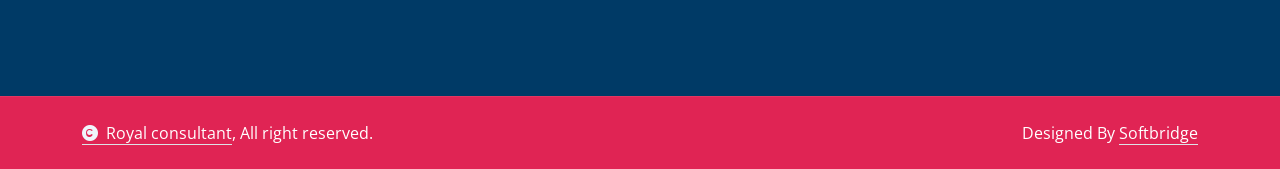
<file: testimonial.html>
<!DOCTYPE html>
<html lang="en">

    <head>
        <meta charset="utf-8">
        <title>Royal - Visa & Immigration Website Template</title>
        <meta content="width=device-width, initial-scale=1.0" name="viewport">
        <meta content="" name="keywords">
        <meta content="" name="description">
        <link rel="icon" type="text/css" href="royal.jpeg" > 
        <!-- Google Web Fonts -->
        <link rel="preconnect" href="https://fonts.googleapis.com">
        <link rel="preconnect" href="https://fonts.gstatic.com" crossorigin>
        <link href="https://fonts.googleapis.com/css2?family=Open+Sans:wght@400;500;600;700&family=Poppins:wght@200;300;400;500;600&display=swap" rel="stylesheet"> 

        <!-- Icon Font Stylesheet -->
        <link rel="stylesheet" href="https://use.fontawesome.com/releases/v5.15.4/css/all.css"/>
        <link href="https://cdn.jsdelivr.net/npm/bootstrap-icons@1.4.1/font/bootstrap-icons.css" rel="stylesheet">

        <!-- Libraries Stylesheet -->
        <link href="lib/animate/animate.min.css" rel="stylesheet">
        <link href="lib/owlcarousel/assets/owl.carousel.min.css" rel="stylesheet">


        <!-- Customized Bootstrap Stylesheet -->
        <link href="css/bootstrap.min.css" rel="stylesheet">

        <!-- Template Stylesheet -->
        <link href="css/style.css" rel="stylesheet">
    </head>

    <body>

        <!-- Spinner Start -->
        <div id="spinner" class="show bg-white position-fixed translate-middle w-100 vh-100 top-50 start-50 d-flex align-items-center justify-content-center">
            <div class="spinner-border text-secondary" style="width: 3rem; height: 3rem;" role="status">
                <span class="sr-only">Loading...</span>
            </div>
        </div>
        <!-- Spinner End -->


        <!-- Topbar Start -->
        <div class="container-fluid bg-primary px-5 d-none d-lg-block">
            <div class="row gx-0 align-items-center">
                <div class="col-lg-5 text-center text-lg-start mb-lg-0">
                    <div class="d-flex">
                        <a href="#" class="text-muted me-4"><i class="fas fa-envelope text-secondary me-2"></i>royalconsultant09@gmail.com</a>
                        <a href="#" class="text-muted me-0"><i class="fas fa-phone-alt text-secondary me-2"></i>+92 304 9423234</a>
                    </div>
                </div>
                <div class="col-lg-3 row-cols-1 text-center mb-2 mb-lg-0">
                    <div class="d-inline-flex align-items-center" style="height: 45px;">
                        <a class="btn btn-sm btn-outline-light btn-square rounded-circle me-2" href=""><i class="fab fa-twitter fw-normal text-secondary"></i></a>
                        <a class="btn btn-sm btn-outline-light btn-square rounded-circle me-2" href=""><i class="fab fa-facebook-f fw-normal text-secondary"></i></a>
                        <a class="btn btn-sm btn-outline-light btn-square rounded-circle me-2" href=""><i class="fab fa-linkedin-in fw-normal text-secondary"></i></a>
                        <a class="btn btn-sm btn-outline-light btn-square rounded-circle me-2" href=""><i class="fab fa-instagram fw-normal text-secondary"></i></a>
                        <a class="btn btn-sm btn-outline-light btn-square rounded-circle" href=""><i class="fab fa-youtube fw-normal text-secondary"></i></a>
                    </div>
                </div>
                <div class="col-lg-4 text-center text-lg-end">
                    <div class="d-inline-flex align-items-center" style="height: 45px;">
                        <a href="#" class="text-muted me-2"> Help</a><small> / </small>
                        <a href="#" class="text-muted mx-2"> Support</a><small> / </small>
                        <a href="#" class="text-muted ms-2"> Contact</a>
                    </div>
                </div>
            </div>
        </div>
        <!-- Topbar End -->

        <!-- Navbar & Hero Start -->
        <div class="container-fluid nav-bar p-0">
            <nav class="navbar navbar-expand-lg navbar-light bg-white px-4 px-lg-5 py-3 py-lg-0">
                <a href="" class="navbar-brand p-0">
                    <h1 class="display-5 text-secondary m-0"><img src="royal.jpeg" class="img-fluid" alt="">Royal</h1>
                    <!-- <img src="img/logo.png" alt="Logo"> -->
                </a>
                <button class="navbar-toggler" type="button" data-bs-toggle="collapse" data-bs-target="#navbarCollapse">
                    <span class="fa fa-bars"></span>
                </button>
                <div class="collapse navbar-collapse" id="navbarCollapse">
                    <div class="navbar-nav ms-auto py-0">
                        <a href="index.html" class="nav-item nav-link">Home</a>
                        <a href="about.html" class="nav-item nav-link">About</a>
                        <a href="service.html" class="nav-item nav-link">Service</a>
                        <div class="nav-item dropdown">
                            <a href="#" class="nav-link active" data-bs-toggle="dropdown"><span class="dropdown-toggle">Pages</span></a>
                            <div class="dropdown-menu m-0">
                                <a href="feature.html" class="dropdown-item">Feature</a>
                                <a href="countries.html" class="dropdown-item">Countries</a>
                                <a href="testimonial.html" class="dropdown-item active">Testimonial</a>
                                <a href="training.html" class="dropdown-item">Training</a>
                                <!-- <a href="404.html" class="dropdown-item">404 Page</a> -->
                            </div>
                        </div>
                        <a href="contact.html" class="nav-item nav-link">Contact</a>
                    </div>
                    <button class="btn btn-primary btn-md-square border-secondary mb-3 mb-md-3 mb-lg-0 me-3" data-bs-toggle="modal" data-bs-target="#searchModal"><i class="fas fa-search"></i></button>
                    <a href="" class="btn btn-primary border-secondary rounded-pill py-2 px-4 px-lg-3 mb-3 mb-md-3 mb-lg-0">Get A Quote</a>
                </div>
            </nav>
        </div>
        <!-- Navbar & Hero End -->

        <!-- Modal Search Start -->
        <div class="modal fade" id="searchModal" tabindex="-1" aria-labelledby="exampleModalLabel" aria-hidden="true">
            <div class="modal-dialog modal-fullscreen">
                <div class="modal-content rounded-0">
                    <div class="modal-header">
                        <h4 class="modal-title text-secondary mb-0" id="exampleModalLabel">Search by keyword</h4>
                        <button type="button" class="btn-close" data-bs-dismiss="modal" aria-label="Close"></button>
                    </div>
                    <div class="modal-body d-flex align-items-center">
                        <div class="input-group w-75 mx-auto d-flex">
                            <input type="search" class="form-control p-3" placeholder="keywords" aria-describedby="search-icon-1">
                            <span id="search-icon-1" class="input-group-text p-3"><i class="fa fa-search"></i></span>
                        </div>
                    </div>
                </div>
            </div>
        </div>
        <!-- Modal Search End -->

        <!-- Header Start -->
        <div class="container-fluid bg-breadcrumb">
            <div class="container text-center py-5" style="max-width: 900px;">
                <h3 class="text-white display-3 mb-4 wow fadeInDown" data-wow-delay="0.1s">Our Testimonial</h1>
                <ol class="breadcrumb justify-content-center text-white mb-0 wow fadeInDown" data-wow-delay="0.3s">
                    <li class="breadcrumb-item"><a href="index.html" class="text-white">Home</a></li>
                    <li class="breadcrumb-item"><a href="#" class="text-white">Pages</a></li>
                    <li class="breadcrumb-item active text-secondary">Testimonial</li>
                </ol>    
            </div>
        </div>
        <!-- Header End -->

        <!-- Testimonial Start -->
        <div class="container-fluid testimonial overflow-hidden py-5">
            <div class="container py-5">
                <div class="section-title text-center mb-5 wow fadeInUp" data-wow-delay="0.1s">
                    <div class="sub-style">
                        <h5 class="sub-title text-primary px-3">OUR CLIENTS RIVIEWS</h5>
                    </div>
                    <h1 class="display-5 mb-4">What Our Clients Say</h1>
                    <p class="mb-0">Lorem ipsum dolor sit amet consectetur adipisicing elit. Quaerat deleniti amet at atque sequi quibusdam cumque itaque repudiandae temporibus, eius nam mollitia voluptas maxime veniam necessitatibus saepe in ab? Repellat!</p>
                </div>
                <div class="owl-carousel testimonial-carousel wow zoomInDown" data-wow-delay="0.2s">
                    <div class="testimonial-item">
                        <div class="testimonial-content p-4 mb-5">
                            <p class="fs-5 mb-0">Lorem ipsum dolor sit amet, consectetur adipiscing elit, sed do eiusmod tempor incididunt ut labore et dolore magna aliqua. Ut enim ad minim veniam, quis nostrud exercitati eiusmod tempor incididunt.
                            </p>
                            <div class="d-flex justify-content-end">
                                <i class="fas fa-star text-secondary"></i>
                                <i class="fas fa-star text-secondary"></i>
                                <i class="fas fa-star text-secondary"></i>
                                <i class="fas fa-star text-secondary"></i>
                                <i class="fas fa-star text-secondary"></i>
                            </div>
                        </div>
                        <div class="d-flex">
                            <div class="rounded-circle me-4" style="width: 100px; height: 100px;">
                                <img class="img-fluid rounded-circle" src="img/testimonial-1.jpg" alt="img">
                            </div>
                            <div class="my-auto">
                                <h5>Person Name</h5>
                                <p class="mb-0">Profession</p>
                            </div>
                        </div>
                    </div>
                    <div class="testimonial-item">
                        <div class="testimonial-content p-4 mb-5">
                            <p class="fs-5 mb-0">Lorem ipsum dolor sit amet, consectetur adipiscing elit, sed do eiusmod tempor incididunt ut labore et dolore magna aliqua. Ut enim ad minim veniam, quis nostrud exercitati eiusmod tempor incididunt.
                            </p>
                            <div class="d-flex justify-content-end">
                                <i class="fas fa-star text-secondary"></i>
                                <i class="fas fa-star text-secondary"></i>
                                <i class="fas fa-star text-secondary"></i>
                                <i class="fas fa-star text-secondary"></i>
                                <i class="fas fa-star text-secondary"></i>
                            </div>
                        </div>
                        <div class="d-flex">
                            <div class="rounded-circle me-4" style="width: 100px; height: 100px;">
                                <img class="img-fluid rounded-circle" src="img/testimonial-2.jpg" alt="img">
                            </div>
                            <div class="my-auto">
                                <h5>Person Name</h5>
                                <p class="mb-0">Profession</p>
                            </div>
                        </div>
                    </div>
                    <div class="testimonial-item">
                        <div class="testimonial-content p-4 mb-5">
                            <p class="fs-5 mb-0">Lorem ipsum dolor sit amet, consectetur adipiscing elit, sed do eiusmod tempor incididunt ut labore et dolore magna aliqua. Ut enim ad minim veniam, quis nostrud exercitati eiusmod tempor incididunt.
                            </p>
                            <div class="d-flex justify-content-end">
                                <i class="fas fa-star text-secondary"></i>
                                <i class="fas fa-star text-secondary"></i>
                                <i class="fas fa-star text-secondary"></i>
                                <i class="fas fa-star text-secondary"></i>
                                <i class="fas fa-star text-secondary"></i>
                            </div>
                        </div>
                        <div class="d-flex">
                            <div class="rounded-circle me-4" style="width: 100px; height: 100px;">
                                <img class="img-fluid rounded-circle" src="img/testimonial-3.jpg" alt="img">
                            </div>
                            <div class="my-auto">
                                <h5>Person Name</h5>
                                <p class="mb-0">Profession</p>
                            </div>
                        </div>
                    </div>
                </div>
            </div>
        </div>
        <!-- Testimonial End -->

        <!-- Footer Start -->
        <div class="container-fluid footer py-5 wow fadeIn" data-wow-delay="0.2s">
            <div class="container py-5">
                <div class="row g-5">
                    <div class="col-md-6 col-lg-6 col-xl-3">
                        <div class="footer-item d-flex flex-column">
                            <h4 class="text-secondary mb-4">Contact Info</h4>
                            <a href=""><i class="fa fa-map-marker-alt me-2"></i> Pensra Road Gojra</a>
                            <a style="font-size: 15px;" href=""><i class="fas fa-envelope me-2"></i>royalconsultant09@gmail.com</a>
                            <a href=""><i class="fas fa-phone me-2"></i> +92 304 9423234</a>
                            <a href="" class="mb-3"><i class="fas fa-print me-2"></i> +92 310 0073096</a>
                            <div class="d-flex align-items-center">
                                <i class="fas fa-share fa-2x text-secondary me-2"></i>
                                <a class="btn mx-1" href=""><i class="fab fa-facebook-f"></i></a>
                                <a class="btn mx-1" href=""><i class="fab fa-twitter"></i></a>
                                <a class="btn mx-1" href=""><i class="fab fa-instagram"></i></a>
                                <a class="btn mx-1" href=""><i class="fab fa-linkedin-in"></i></a>
                            </div>
                        </div>
                    </div>
                    <div class="col-md-6 col-lg-6 col-xl-3">
                        <div class="footer-item d-flex flex-column">
                            <h4 class="text-secondary mb-4">Opening Time</h4>
                            <div class="mb-3">
                                <h6 class="text-muted mb-0">Mon - Friday:</h6>
                                <p class="text-white mb-0">09.00 am to 07.00 pm</p>
                            </div>
                            <div class="mb-3">
                                <h6 class="text-muted mb-0">Satday:</h6>
                                <p class="text-white mb-0">10.00 am to 05.00 pm</p>
                            </div>
                            <div class="mb-3">
                                <h6 class="text-muted mb-0">Vacation:</h6>
                                <p class="text-white mb-0">All Sunday is our vacation</p>
                            </div>
                        </div>
                    </div>
                    <div class="col-md-6 col-lg-6 col-xl-3">
                        <div class="footer-item d-flex flex-column">
                            <h4 class="text-secondary mb-4">Our Services</h4>
                            <a href="#" class=""><i class="fas fa-angle-right me-2"></i> Business</a>
                            <a href="#" class=""><i class="fas fa-angle-right me-2"></i> Evaluation</a>
                            <a href="#" class=""><i class="fas fa-angle-right me-2"></i> Migrate</a>
                            <a href="#" class=""><i class="fas fa-angle-right me-2"></i> Study</a>
                            <a href="#" class=""><i class="fas fa-angle-right me-2"></i> Counselling</a>
                            <a href="#" class=""><i class="fas fa-angle-right me-2"></i> Work / Career</a>
                        </div>
                    </div>
                    <div class="col-md-6 col-lg-6 col-xl-3">
                        <div class="footer-item">
                            <h4 class="text-secondary mb-4">Newsletter</h4>
                            <p class="text-white mb-3">Dolor amet sit justo amet elitr clita ipsum elitr est.Lorem ipsum dolor sit amet, consectetur adipiscing elit.</p>
                            <div class="position-relative mx-auto rounded-pill">
                                <input class="form-control border-0 rounded-pill w-100 py-3 ps-4 pe-5" type="text" placeholder="Enter your email">
                                <button type="button" class="btn btn-primary rounded-pill position-absolute top-0 end-0 py-2 mt-2 me-2">SignUp</button>
                            </div>
                        </div>
                    </div>
                </div>
            </div>
        </div>
        <!-- Footer End -->
        
        <!-- Copyright Start -->
        <div class="container-fluid copyright py-4">
            <div class="container">
                <div class="row g-4 align-items-center">
                    <div class="col-md-6 text-center text-md-start mb-md-0">
                        <span class="text-white"><a href="#" class="border-bottom text-white"><i class="fas fa-copyright text-light me-2"></i>Royal consultant</a>, All right reserved.</span>
                    </div>
                    <div class="col-md-6 text-center text-md-end text-white">
                        <!--/*** This template is free as long as you keep the below author’s credit link/attribution link/backlink. ***/-->
                        <!--/*** If you'd like to use the template without the below author’s credit link/attribution link/backlink, ***/-->
                        <!--/*** you can purchase the Credit Removal License from "https://htmlcodex.com/credit-removal". ***/-->
                        Designed By <a class="border-bottom text-white" href="https://htmlcodex.com">Softbridge</a> 
                    </div>
                </div>
            </div>
        </div>
        <!-- Copyright End -->

        <!-- Font Awesome CDN -->
<link rel="stylesheet"
href="https://cdnjs.cloudflare.com/ajax/libs/font-awesome/6.5.2/css/all.min.css">

       <a href="https://wa.me/923049423234?text=Hello I want information about visa services" target="_blank" class="btn btn-success btn-lg-square" style="position: fixed; bottom: 20px; right: 20px; z-index: 999;">
  <i class="fa-brands fa-whatsapp"></i>
</a>
    <!-- JavaScript Libraries -->
    <script src="https://ajax.googleapis.com/ajax/libs/jquery/3.6.4/jquery.min.js"></script>
    <script src="https://cdn.jsdelivr.net/npm/bootstrap@5.0.0/dist/js/bootstrap.bundle.min.js"></script>
    <script src="lib/wow/wow.min.js"></script>
    <script src="lib/easing/easing.min.js"></script>
    <script src="lib/waypoints/waypoints.min.js"></script>
    <script src="lib/counterup/counterup.min.js"></script>
    <script src="lib/owlcarousel/owl.carousel.min.js"></script>
    

    <!-- Template Javascript -->
    <script src="js/main.js"></script>
    </body>

</html>
</file>
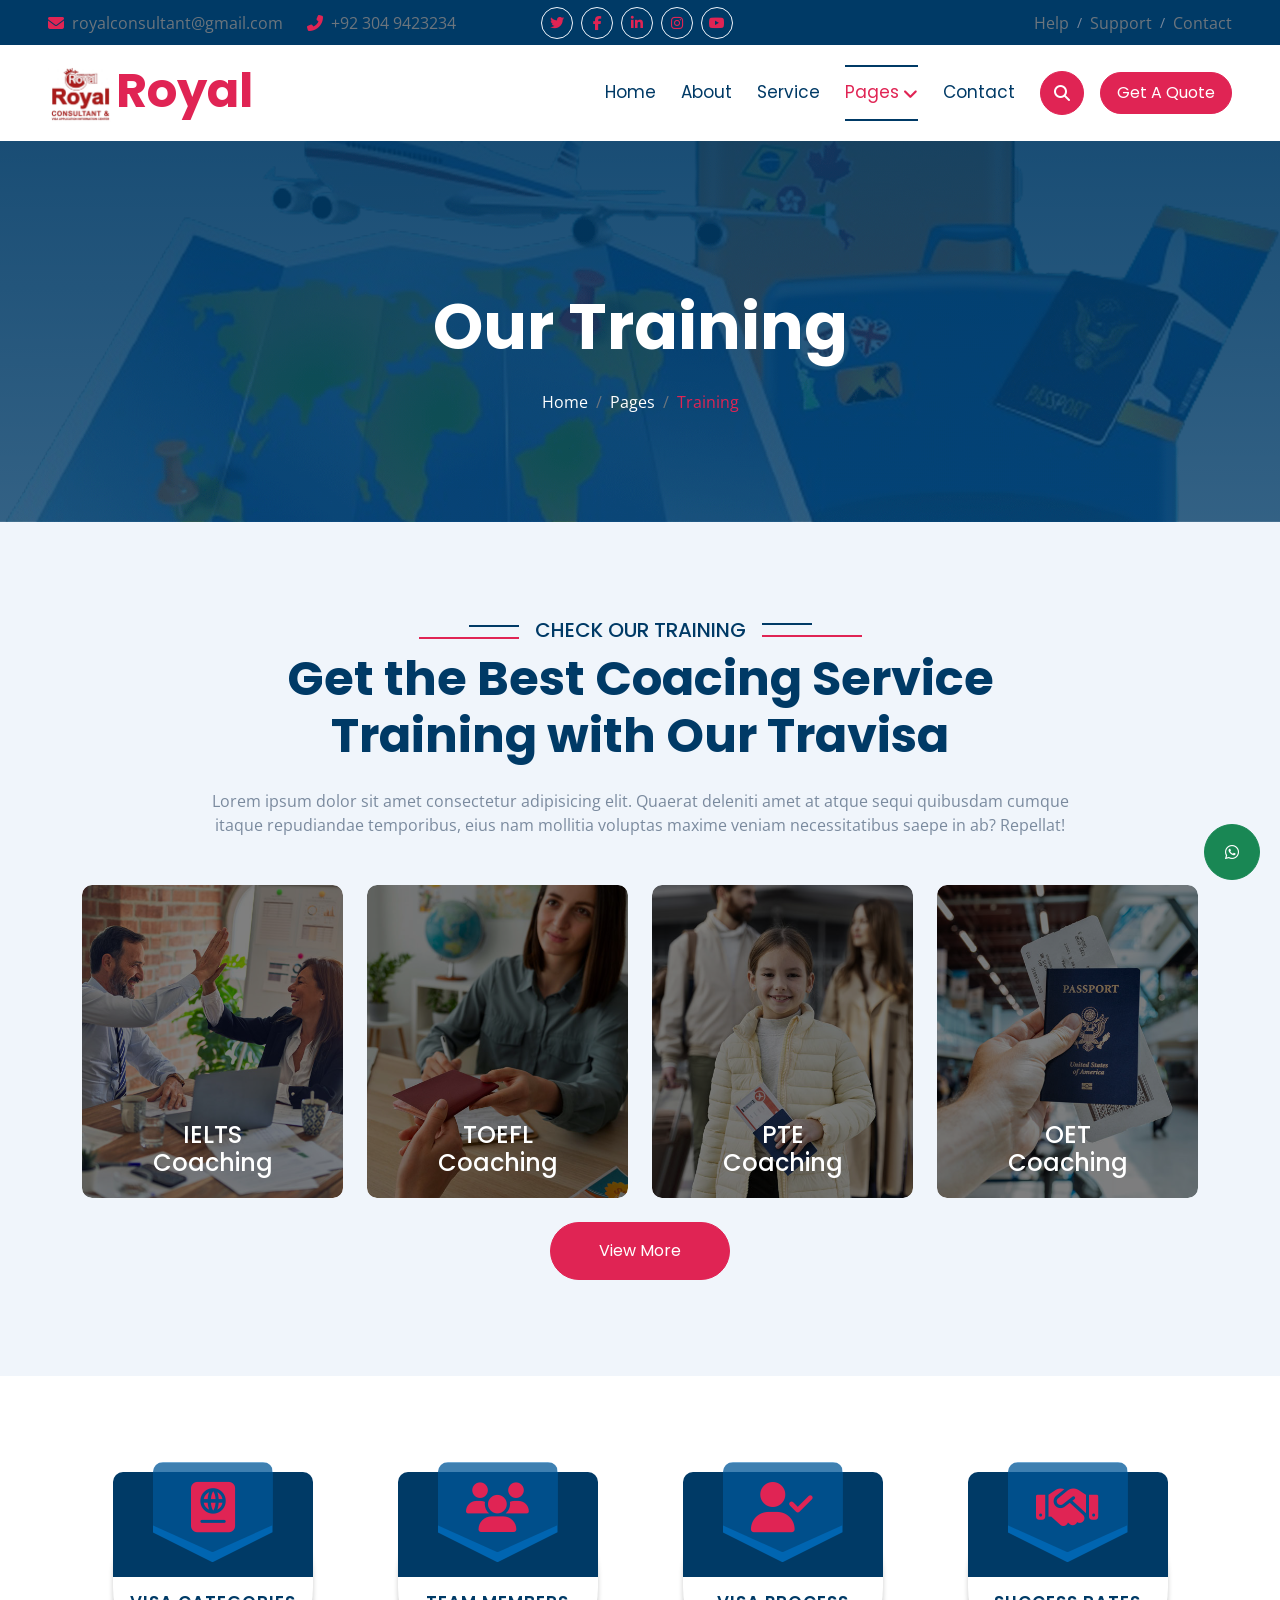
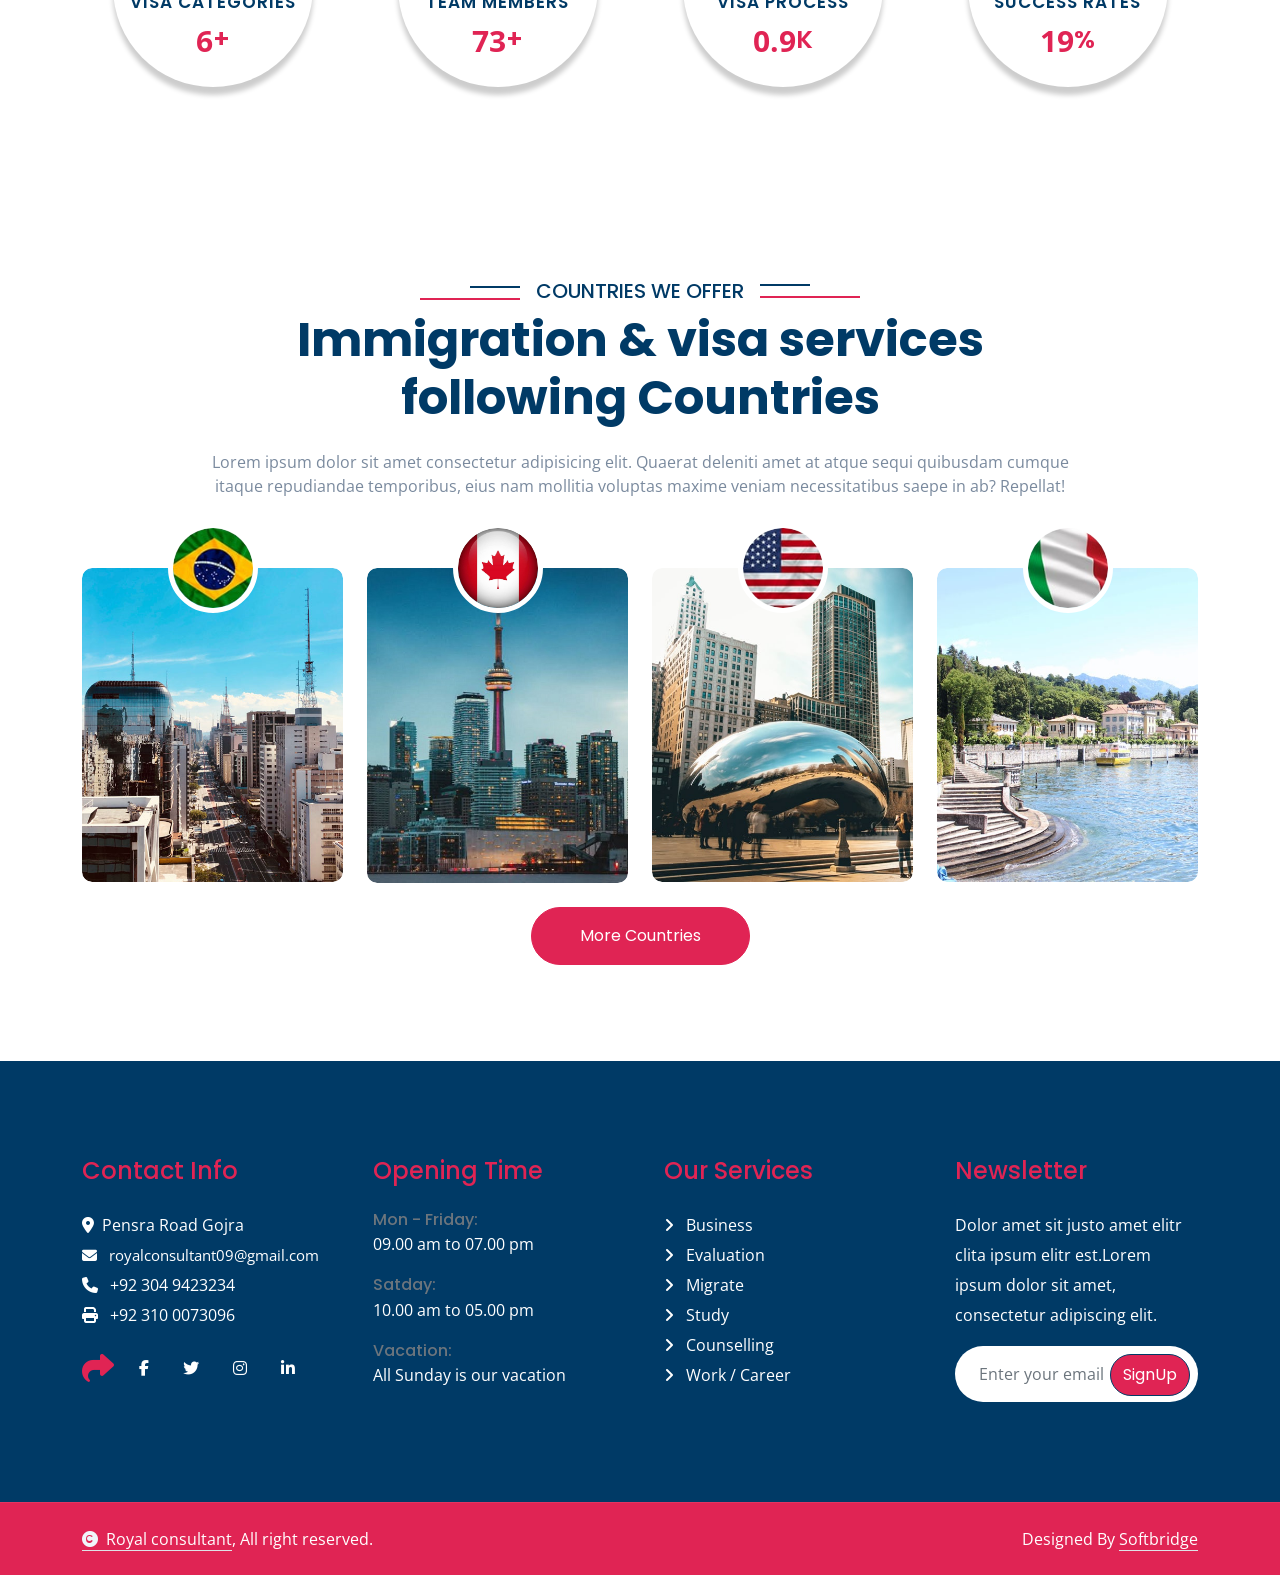
<file: training.html>
<!DOCTYPE html>
<html lang="en">

    <head>
        <meta charset="utf-8">
        <title>Royal - Visa & Immigration Website Template</title>
        <meta content="width=device-width, initial-scale=1.0" name="viewport">
        <meta content="" name="keywords">
        <meta content="" name="description">
         <link rel="icon" type="text/css" href="royal.jpeg" >
        <!-- Google Web Fonts -->
        <link rel="preconnect" href="https://fonts.googleapis.com">
        <link rel="preconnect" href="https://fonts.gstatic.com" crossorigin>
        <link href="https://fonts.googleapis.com/css2?family=Open+Sans:wght@400;500;600;700&family=Poppins:wght@200;300;400;500;600&display=swap" rel="stylesheet"> 

        <!-- Icon Font Stylesheet -->
        <link rel="stylesheet" href="https://use.fontawesome.com/releases/v5.15.4/css/all.css"/>
        <link href="https://cdn.jsdelivr.net/npm/bootstrap-icons@1.4.1/font/bootstrap-icons.css" rel="stylesheet">

        <!-- Libraries Stylesheet -->
        <link href="lib/animate/animate.min.css" rel="stylesheet">
        <link href="lib/owlcarousel/assets/owl.carousel.min.css" rel="stylesheet">


        <!-- Customized Bootstrap Stylesheet -->
        <link href="css/bootstrap.min.css" rel="stylesheet">

        <!-- Template Stylesheet -->
        <link href="css/style.css" rel="stylesheet">
    </head>

    <body>

        <!-- Spinner Start -->
        <div id="spinner" class="show bg-white position-fixed translate-middle w-100 vh-100 top-50 start-50 d-flex align-items-center justify-content-center">
            <div class="spinner-border text-secondary" style="width: 3rem; height: 3rem;" role="status">
                <span class="sr-only">Loading...</span>
            </div>
        </div>
        <!-- Spinner End -->


        <!-- Topbar Start -->
        <div class="container-fluid bg-primary px-5 d-none d-lg-block">
            <div class="row gx-0 align-items-center">
                <div class="col-lg-5 text-center text-lg-start mb-lg-0">
                    <div class="d-flex">
                        <a href="#" class="text-muted me-4"><i class="fas fa-envelope text-secondary me-2"></i>royalconsultant@gmail.com</a>
                        <a href="#" class="text-muted me-0"><i class="fas fa-phone-alt text-secondary me-2"></i>+92 304 9423234</a>
                    </div>
                </div>
                <div class="col-lg-3 row-cols-1 text-center mb-2 mb-lg-0">
                    <div class="d-inline-flex align-items-center" style="height: 45px;">
                        <a class="btn btn-sm btn-outline-light btn-square rounded-circle me-2" href=""><i class="fab fa-twitter fw-normal text-secondary"></i></a>
                        <a class="btn btn-sm btn-outline-light btn-square rounded-circle me-2" href=""><i class="fab fa-facebook-f fw-normal text-secondary"></i></a>
                        <a class="btn btn-sm btn-outline-light btn-square rounded-circle me-2" href=""><i class="fab fa-linkedin-in fw-normal text-secondary"></i></a>
                        <a class="btn btn-sm btn-outline-light btn-square rounded-circle me-2" href=""><i class="fab fa-instagram fw-normal text-secondary"></i></a>
                        <a class="btn btn-sm btn-outline-light btn-square rounded-circle" href=""><i class="fab fa-youtube fw-normal text-secondary"></i></a>
                    </div>
                </div>
                <div class="col-lg-4 text-center text-lg-end">
                    <div class="d-inline-flex align-items-center" style="height: 45px;">
                        <a href="#" class="text-muted me-2"> Help</a><small> / </small>
                        <a href="#" class="text-muted mx-2"> Support</a><small> / </small>
                        <a href="#" class="text-muted ms-2"> Contact</a>
                    </div>
                </div>
            </div>
        </div>
        <!-- Topbar End -->

        <!-- Navbar & Hero Start -->
        <div class="container-fluid nav-bar p-0">
            <nav class="navbar navbar-expand-lg navbar-light bg-white px-4 px-lg-5 py-3 py-lg-0">
                <a href="" class="navbar-brand p-0">
                    <h1 class="display-5 text-secondary m-0"><img src="royal.jpeg" class="img-fluid" alt="">Royal</h1>
                    <!-- <img src="img/logo.png" alt="Logo"> -->
                </a>
                <button class="navbar-toggler" type="button" data-bs-toggle="collapse" data-bs-target="#navbarCollapse">
                    <span class="fa fa-bars"></span>
                </button>
                <div class="collapse navbar-collapse" id="navbarCollapse">
                    <div class="navbar-nav ms-auto py-0">
                        <a href="index.html" class="nav-item nav-link">Home</a>
                        <a href="about.html" class="nav-item nav-link">About</a>
                        <a href="service.html" class="nav-item nav-link">Service</a>
                        <div class="nav-item dropdown">
                            <a href="#" class="nav-link active" data-bs-toggle="dropdown"><span class="dropdown-toggle">Pages</span></a>
                            <div class="dropdown-menu m-0">
                                <a href="feature.html" class="dropdown-item">Feature</a>
                                <a href="countries.html" class="dropdown-item">Countries</a>
                                <a href="testimonial.html" class="dropdown-item">Testimonial</a>
                                <a href="training.html" class="dropdown-item active">Training</a>
                                <!-- <a href="404.html" class="dropdown-item">404 Page</a> -->
                            </div>
                        </div>
                        <a href="contact.html" class="nav-item nav-link">Contact</a>
                    </div>
                    <button class="btn btn-primary btn-md-square border-secondary mb-3 mb-md-3 mb-lg-0 me-3" data-bs-toggle="modal" data-bs-target="#searchModal"><i class="fas fa-search"></i></button>
                    <a href="" class="btn btn-primary border-secondary rounded-pill py-2 px-4 px-lg-3 mb-3 mb-md-3 mb-lg-0">Get A Quote</a>
                </div>
            </nav>
        </div>
        <!-- Navbar & Hero End -->

        <!-- Modal Search Start -->
        <div class="modal fade" id="searchModal" tabindex="-1" aria-labelledby="exampleModalLabel" aria-hidden="true">
            <div class="modal-dialog modal-fullscreen">
                <div class="modal-content rounded-0">
                    <div class="modal-header">
                        <h4 class="modal-title text-secondary mb-0" id="exampleModalLabel">Search by keyword</h4>
                        <button type="button" class="btn-close" data-bs-dismiss="modal" aria-label="Close"></button>
                    </div>
                    <div class="modal-body d-flex align-items-center">
                        <div class="input-group w-75 mx-auto d-flex">
                            <input type="search" class="form-control p-3" placeholder="keywords" aria-describedby="search-icon-1">
                            <span id="search-icon-1" class="input-group-text p-3"><i class="fa fa-search"></i></span>
                        </div>
                    </div>
                </div>
            </div>
        </div>
        <!-- Modal Search End -->

        <!-- Header Start -->
        <div class="container-fluid bg-breadcrumb">
            <div class="container text-center py-5" style="max-width: 900px;">
                <h3 class="text-white display-3 mb-4 wow fadeInDown" data-wow-delay="0.1s">Our Training</h1>
                <ol class="breadcrumb justify-content-center text-white mb-0 wow fadeInDown" data-wow-delay="0.3s">
                    <li class="breadcrumb-item"><a href="index.html" class="text-white">Home</a></li>
                    <li class="breadcrumb-item"><a href="#" class="text-white">Pages</a></li>
                    <li class="breadcrumb-item active text-secondary">Training</li>
                </ol>    
            </div>
        </div>
        <!-- Header End -->

        <!-- Training Start -->
        <div class="container-fluid training overflow-hidden bg-light py-5">
            <div class="container py-5">
                <div class="section-title text-center mb-5 wow fadeInUp" data-wow-delay="0.1s">
                    <div class="sub-style">
                        <h5 class="sub-title text-primary px-3">CHECK OUR TRAINING</h5>
                    </div>
                    <h1 class="display-5 mb-4">Get the Best Coacing Service Training with Our Travisa</h1>
                    <p class="mb-0">Lorem ipsum dolor sit amet consectetur adipisicing elit. Quaerat deleniti amet at atque sequi quibusdam cumque itaque repudiandae temporibus, eius nam mollitia voluptas maxime veniam necessitatibus saepe in ab? Repellat!</p>
                </div>
                <div class="row g-4">
                    <div class="col-lg-6 col-lg-6 col-xl-3 wow fadeInUp" data-wow-delay="0.1s">
                        <div class="training-item">
                            <div class="training-inner">
                                <img src="img/training-1.jpg" class="img-fluid w-100 rounded" alt="Image">
                                <div class="training-title-name">
                                    <a href="#" class="h4 text-white mb-0">IELTS</a>
                                    <a href="#" class="h4 text-white mb-0">Coaching</a>
                                </div>
                            </div>
                            <div class="training-content bg-secondary rounded-bottom p-4">
                                <a href="#"><h4 class="text-white">IELTS Coaching</h4></a>
                                <p class="text-white-50">Lorem ipsum dolor sit amet consectetur adipisicing elit. Autem, veritatis.</p>
                                <a class="btn btn-secondary rounded-pill text-white p-0" href="#">Read More <i class="fa fa-arrow-right"></i></a>
                            </div>
                        </div>
                    </div>
                    <div class="col-lg-6 col-lg-6 col-xl-3 wow fadeInUp" data-wow-delay="0.3s">
                        <div class="training-item">
                            <div class="training-inner">
                                <img src="img/training-2.jpg" class="img-fluid w-100 rounded" alt="Image">
                                <div class="training-title-name">
                                    <a href="#" class="h4 text-white mb-0">TOEFL</a>
                                    <a href="#" class="h4 text-white mb-0">Coaching</a>
                                </div>
                            </div>
                            <div class="training-content bg-secondary rounded-bottom p-4">
                                <a href="#"><h4 class="text-white">TOEFL Coaching</h4></a>
                                <p class="text-white-50">Lorem ipsum dolor sit amet consectetur adipisicing elit. Autem, veritatis.</p>
                                <a class="btn btn-secondary rounded-pill text-white p-0" href="#">Read More <i class="fa fa-arrow-right"></i></a>
                            </div>
                        </div>
                    </div>
                    <div class="col-lg-6 col-lg-6 col-xl-3 wow fadeInUp" data-wow-delay="0.5s">
                        <div class="training-item">
                            <div class="training-inner">
                                <img src="img/training-3.jpg" class="img-fluid w-100 rounded" alt="Image">
                                <div class="training-title-name">
                                    <a href="#" class="h4 text-white mb-0">PTE</a>
                                    <a href="#" class="h4 text-white mb-0">Coaching</a>
                                </div>
                            </div>
                            <div class="training-content bg-secondary rounded-bottom p-4">
                                <a href="#"><h4 class="text-white">PTE Coaching</h4></a>
                                <p class="text-white-50">Lorem ipsum dolor sit amet consectetur adipisicing elit. Autem, veritatis.</p>
                                <a class="btn btn-secondary rounded-pill text-white p-0" href="#">Read More <i class="fa fa-arrow-right"></i></a>
                            </div>
                        </div>
                    </div>
                    <div class="col-lg-6 col-lg-6 col-xl-3 wow fadeInUp" data-wow-delay="0.7s">
                        <div class="training-item">
                            <div class="training-inner">
                                <img src="img/training-4.jpg" class="img-fluid w-100 rounded" alt="Image">
                                <div class="training-title-name">
                                    <a href="#" class="h4 text-white mb-0">OET</a>
                                    <a href="#" class="h4 text-white mb-0">Coaching</a>
                                </div>
                            </div>
                            <div class="training-content bg-secondary rounded-bottom p-4">
                                <a href="#"><h4 class="text-white">OET Coaching</h4></a>
                                <p class="text-white-50">Lorem ipsum dolor sit amet consectetur adipisicing elit. Autem, veritatis.</p>
                                <a class="btn btn-secondary rounded-pill text-white p-0" href="#">Read More <i class="fa fa-arrow-right"></i></a>
                            </div>
                        </div>
                    </div>
                    <div class="col-12 text-center">
                        <a class="btn btn-primary border-secondary rounded-pill py-3 px-5 wow fadeInUp" data-wow-delay="0.1s" href="#">View More</a>
                    </div>
                </div>
            </div>
        </div>
        <!-- Training End -->

        <!-- Counter Facts Start -->
        <div class="container-fluid counter-facts overflow-hidden py-5">
            <div class="container py-5">
                <div class="row g-4">
                    <div class="col-12 col-sm-6 col-md-6 col-xl-3 wow fadeInUp" data-wow-delay="0.1s">
                        <div class="counter">
                            <div class="counter-icon">
                                <i class="fas fa-passport"></i>
                            </div>
                            <div class="counter-content">
                                <h3>Visa Categories</h3>
                                <div class="d-flex align-items-center justify-content-center">
                                    <span class="counter-value" data-toggle="counter-up">31</span>
                                    <h4 class="text-secondary mb-0" style="font-weight: 600; font-size: 25px;">+</h4>
                                </div>
                            </div>
                        </div>
                    </div>
                    <div class="col-12 col-sm-6 col-md-6 col-xl-3 wow fadeInUp" data-wow-delay="0.3s">
                        <div class="counter">
                            <div class="counter-icon">
                                <i class="fas fa-users"></i>
                            </div>
                            <div class="counter-content">
                                <h3>Team Members</h3>
                                <div class="d-flex align-items-center justify-content-center">
                                    <span class="counter-value" data-toggle="counter-up">377</span>
                                    <h4 class="text-secondary mb-0" style="font-weight: 600; font-size: 25px;">+</h4>
                                </div>
                            </div>
                        </div>
                    </div>
                    <div class="col-12 col-sm-6 col-md-6 col-xl-3 wow fadeInUp" data-wow-delay="0.5s">
                        <div class="counter">
                            <div class="counter-icon">
                                <i class="fas fa-user-check"></i>
                            </div>
                            <div class="counter-content">
                                <h3>Visa Process</h3>
                                <div class="d-flex align-items-center justify-content-center">
                                    <span class="counter-value" data-toggle="counter-up">4.9</span>
                                    <h4 class="text-secondary mb-0" style="font-weight: 600; font-size: 25px;">K</h4>
                                </div>
                            </div>
                        </div>
                    </div>
                    <div class="col-12 col-sm-6 col-md-6 col-xl-3 wow fadeInUp" data-wow-delay="0.7s">
                        <div class="counter">
                            <div class="counter-icon">
                                <i class="fas fa-handshake"></i>
                            </div>
                            <div class="counter-content">
                                <h3>Success Rates</h3>
                                <div class="d-flex align-items-center justify-content-center">
                                    <span class="counter-value" data-toggle="counter-up">98</span>
                                    <h4 class="text-secondary mb-0" style="font-weight: 600; font-size: 25px;">%</h4>
                                </div>
                            </div>
                        </div>
                    </div>
                </div>
            </div>
        </div>
        <!-- Counter Facts End -->

        <!-- Countries We Offer Start -->
        <div class="container-fluid country overflow-hidden py-5">
            <div class="container py-5">
                <div class="section-title text-center wow fadeInUp" data-wow-delay="0.1s" style="margin-bottom: 70px;">
                    <div class="sub-style">
                        <h5 class="sub-title text-primary px-3">COUNTRIES WE OFFER</h5>
                    </div>
                    <h1 class="display-5 mb-4">Immigration & visa services following Countries</h1>
                    <p class="mb-0">Lorem ipsum dolor sit amet consectetur adipisicing elit. Quaerat deleniti amet at atque sequi quibusdam cumque itaque repudiandae temporibus, eius nam mollitia voluptas maxime veniam necessitatibus saepe in ab? Repellat!</p>
                </div>
                <div class="row g-4 text-center">
                    <div class="col-lg-6 col-xl-3 mb-5 mb-xl-0 wow fadeInUp" data-wow-delay="0.1s">
                        <div class="country-item">
                            <div class="rounded overflow-hidden">
                                <img src="img/country-1.jpg" class="img-fluid w-100 rounded" alt="Image">
                            </div>
                            <div class="country-flag">
                                <img src="img/brazil.jpg" class="img-fluid rounded-circle" alt="Image">
                            </div>
                            <div class="country-name">
                                <a href="#" class="text-white fs-4">Brazil</a>
                            </div>
                        </div>
                    </div>
                    <div class="col-lg-6 col-xl-3 mb-5 mb-xl-0 wow fadeInUp" data-wow-delay="0.3s">
                        <div class="country-item">
                            <div class="rounded overflow-hidden">
                                <img style="height:315px"  src="img/can.jpg" class="img-fluid w-100 rounded" alt="Image">
                            </div>
                            <div class="country-flag">
                                <img src="images.jpg" class="img-fluid rounded-circle" alt="Image">
                            </div>
                            <div class="country-name">
                                <a href="#" class="text-white fs-4">Canada</a>
                            </div>
                        </div>
                    </div>
                    <div class="col-lg-6 col-xl-3 mb-5 mb-xl-0 wow fadeInUp" data-wow-delay="0.5s">
                        <div class="country-item">
                            <div class="rounded overflow-hidden">
                                <img src="img/country-3.jpg" class="img-fluid w-100 rounded" alt="Image">
                            </div>
                            <div class="country-flag">
                                <img src="img/usa.jpg" class="img-fluid rounded-circle" alt="Image">
                            </div>
                            <div class="country-name">
                                <a href="#" class="text-white fs-4">New York</a>
                            </div>
                        </div>
                    </div>
                    <div class="col-lg-6 col-xl-3 mb-5 mb-xl-0 wow fadeInUp" data-wow-delay="0.7s">
                        <div class="country-item">
                            <div class="rounded overflow-hidden">
                                <img src="img/country-4.jpg" class="img-fluid w-100 rounded" alt="Image">
                            </div>
                            <div class="country-flag">
                                <img src="img/italy.jpg" class="img-fluid rounded-circle" alt="Image">
                            </div>
                            <div class="country-name">
                                <a href="#" class="text-white fs-4">Italy</a>
                            </div>
                        </div>
                    </div>
                    <div class="col-12">
                        <a class="btn btn-primary border-secondary rounded-pill py-3 px-5 wow fadeInUp" data-wow-delay="0.1s" href="#">More Countries</a>
                    </div>
                </div>
            </div>
        </div>
        <!-- Countries We Offer End -->

        <!-- Footer Start -->
        <div class="container-fluid footer py-5 wow fadeIn" data-wow-delay="0.2s">
            <div class="container py-5">
                <div class="row g-5">
                    <div class="col-md-6 col-lg-6 col-xl-3">
                        <div class="footer-item d-flex flex-column">
                            <h4 class="text-secondary mb-4">Contact Info</h4>
                            <a href=""><i class="fa fa-map-marker-alt me-2"></i>Pensra Road Gojra</a>
                            <a style="font-size: 15px;" href=""><i class="fas fa-envelope me-2"></i> royalconsultant09@gmail.com</a>
                            <a href=""><i class="fas fa-phone me-2"></i> +92 304 9423234</a>
                            <a href="" class="mb-3"><i class="fas fa-print me-2"></i> +92 310 0073096</a>
                            <div class="d-flex align-items-center">
                                <i class="fas fa-share fa-2x text-secondary me-2"></i>
                                <a class="btn mx-1" href=""><i class="fab fa-facebook-f"></i></a>
                                <a class="btn mx-1" href=""><i class="fab fa-twitter"></i></a>
                                <a class="btn mx-1" href=""><i class="fab fa-instagram"></i></a>
                                <a class="btn mx-1" href=""><i class="fab fa-linkedin-in"></i></a>
                            </div>
                        </div>
                    </div>
                    <div class="col-md-6 col-lg-6 col-xl-3">
                        <div class="footer-item d-flex flex-column">
                            <h4 class="text-secondary mb-4">Opening Time</h4>
                            <div class="mb-3">
                                <h6 class="text-muted mb-0">Mon - Friday:</h6>
                                <p class="text-white mb-0">09.00 am to 07.00 pm</p>
                            </div>
                            <div class="mb-3">
                                <h6 class="text-muted mb-0">Satday:</h6>
                                <p class="text-white mb-0">10.00 am to 05.00 pm</p>
                            </div>
                            <div class="mb-3">
                                <h6 class="text-muted mb-0">Vacation:</h6>
                                <p class="text-white mb-0">All Sunday is our vacation</p>
                            </div>
                        </div>
                    </div>
                    <div class="col-md-6 col-lg-6 col-xl-3">
                        <div class="footer-item d-flex flex-column">
                            <h4 class="text-secondary mb-4">Our Services</h4>
                            <a href="#" class=""><i class="fas fa-angle-right me-2"></i> Business</a>
                            <a href="#" class=""><i class="fas fa-angle-right me-2"></i> Evaluation</a>
                            <a href="#" class=""><i class="fas fa-angle-right me-2"></i> Migrate</a>
                            <a href="#" class=""><i class="fas fa-angle-right me-2"></i> Study</a>
                            <a href="#" class=""><i class="fas fa-angle-right me-2"></i> Counselling</a>
                            <a href="#" class=""><i class="fas fa-angle-right me-2"></i> Work / Career</a>
                        </div>
                    </div>
                    <div class="col-md-6 col-lg-6 col-xl-3">
                        <div class="footer-item">
                            <h4 class="text-secondary mb-4">Newsletter</h4>
                            <p class="text-white mb-3">Dolor amet sit justo amet elitr clita ipsum elitr est.Lorem ipsum dolor sit amet, consectetur adipiscing elit.</p>
                            <div class="position-relative mx-auto rounded-pill">
                                <input class="form-control border-0 rounded-pill w-100 py-3 ps-4 pe-5" type="text" placeholder="Enter your email">
                                <button type="button" class="btn btn-primary rounded-pill position-absolute top-0 end-0 py-2 mt-2 me-2">SignUp</button>
                            </div>
                        </div>
                    </div>
                </div>
            </div>
        </div>
        <!-- Footer End -->
        
        <!-- Copyright Start -->
        <div class="container-fluid copyright py-4">
            <div class="container">
                <div class="row g-4 align-items-center">
                    <div class="col-md-6 text-center text-md-start mb-md-0">
                        <span class="text-white"><a href="#" class="border-bottom text-white"><i class="fas fa-copyright text-light me-2"></i>Royal consultant</a>, All right reserved.</span>
                    </div>
                    <div class="col-md-6 text-center text-md-end text-white">
                        <!--/*** This template is free as long as you keep the below author’s credit link/attribution link/backlink. ***/-->
                        <!--/*** If you'd like to use the template without the below author’s credit link/attribution link/backlink, ***/-->
                        <!--/*** you can purchase the Credit Removal License from "https://htmlcodex.com/credit-removal". ***/-->
                        Designed By <a class="border-bottom text-white" href="https://htmlcodex.com">Softbridge</a>
                    </div>
                </div>
            </div>
        </div>
        <!-- Copyright End -->

        <!-- Font Awesome CDN -->
<link rel="stylesheet"
href="https://cdnjs.cloudflare.com/ajax/libs/font-awesome/6.5.2/css/all.min.css">

       <a href="https://wa.me/923049423234?text=Hello I want information about visa services" target="_blank" class="btn btn-success btn-lg-square" style="position: fixed; bottom: 20px; right: 20px; z-index: 999;">
  <i class="fa-brands fa-whatsapp"></i>
</a>

        
    <!-- JavaScript Libraries -->
    <script src="https://ajax.googleapis.com/ajax/libs/jquery/3.6.4/jquery.min.js"></script>
    <script src="https://cdn.jsdelivr.net/npm/bootstrap@5.0.0/dist/js/bootstrap.bundle.min.js"></script>
    <script src="lib/wow/wow.min.js"></script>
    <script src="lib/easing/easing.min.js"></script>
    <script src="lib/waypoints/waypoints.min.js"></script>
    <script src="lib/counterup/counterup.min.js"></script>
    <script src="lib/owlcarousel/owl.carousel.min.js"></script>
    

    <!-- Template Javascript -->
    <script src="js/main.js"></script>
    </body>

</html>
</file>
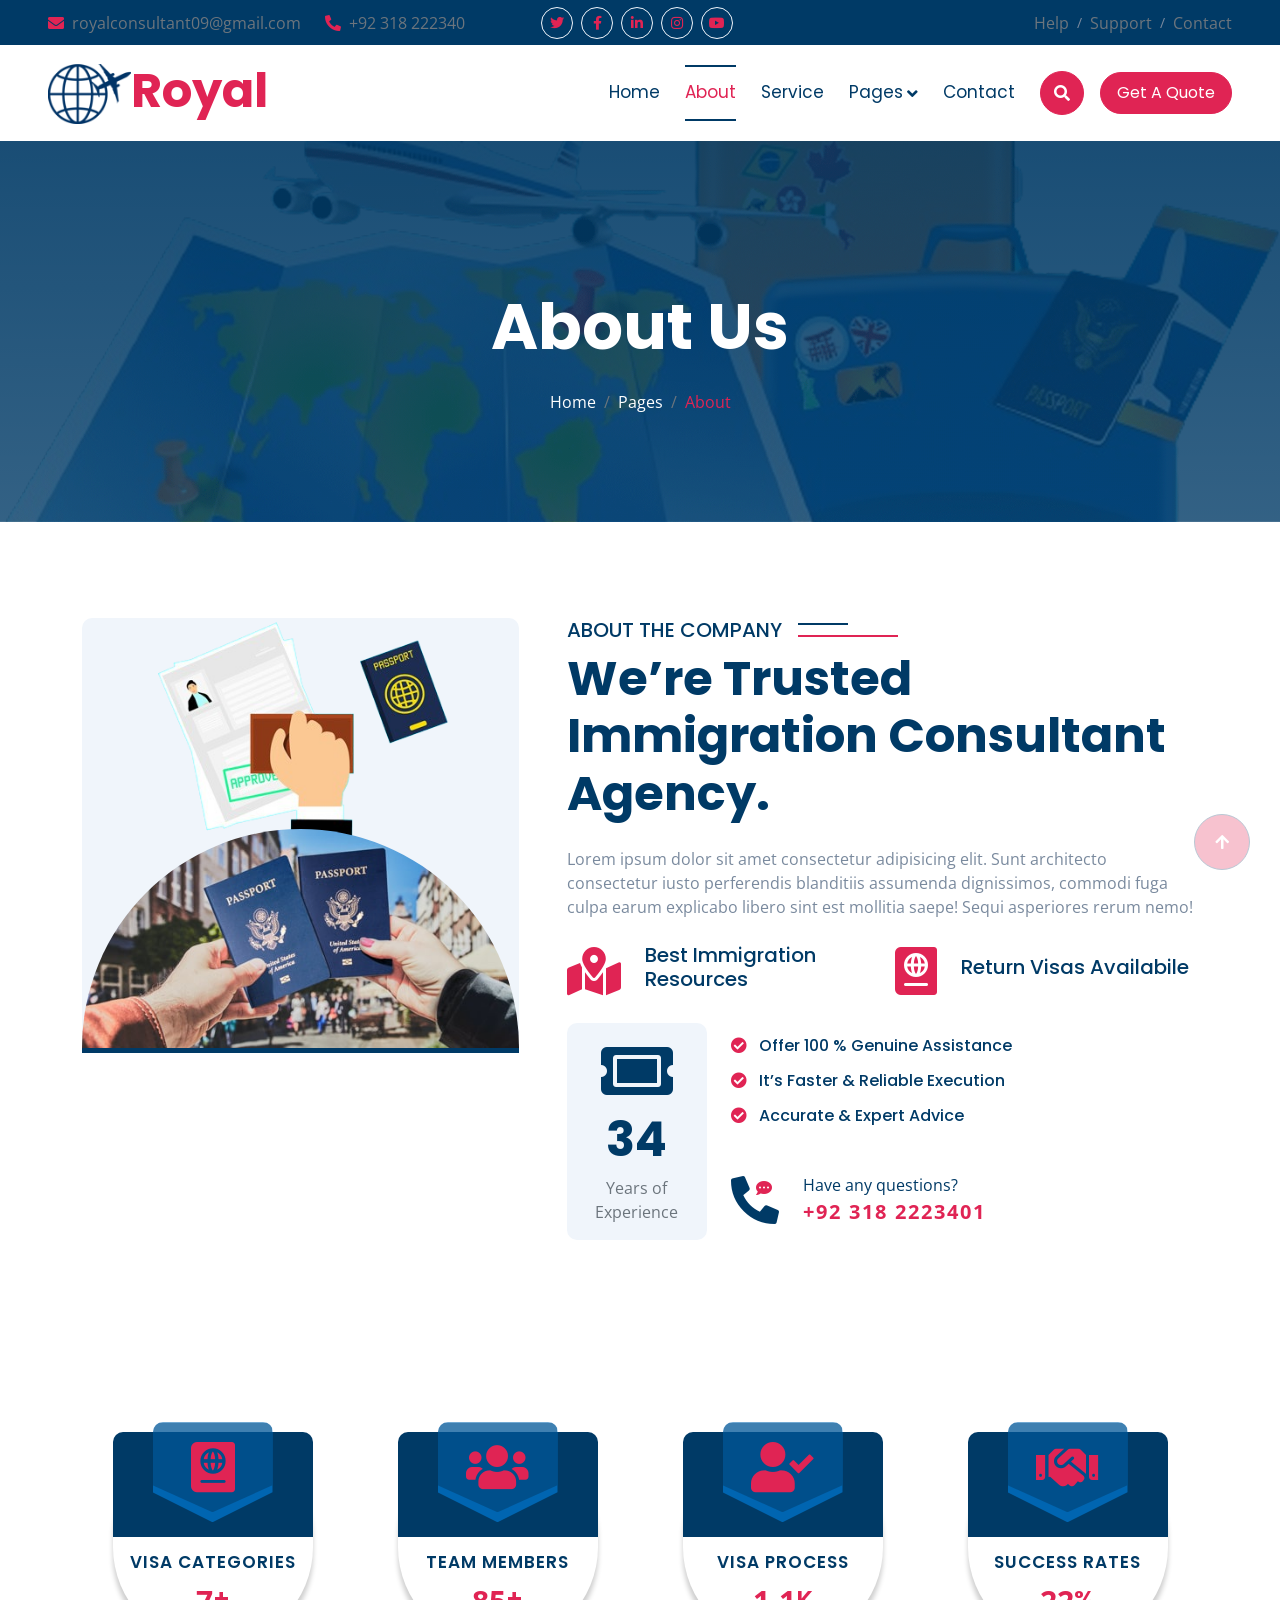
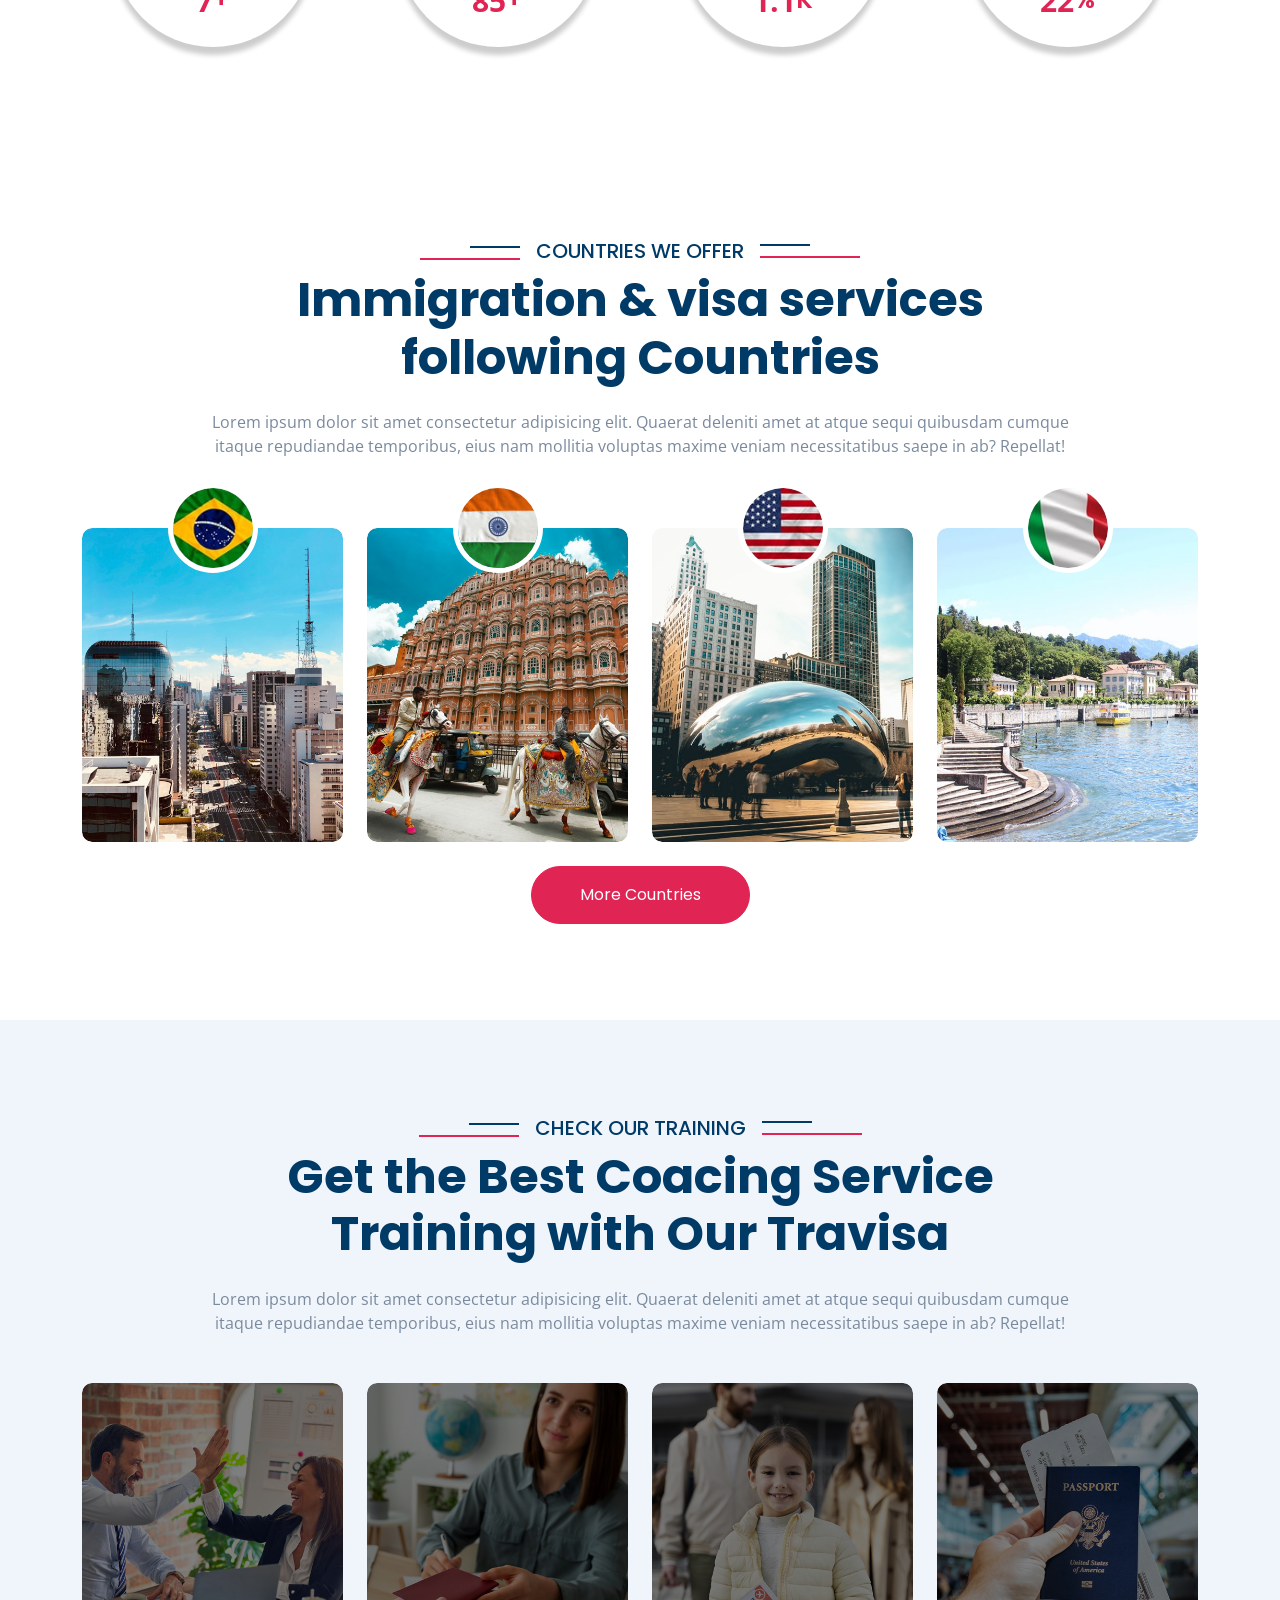
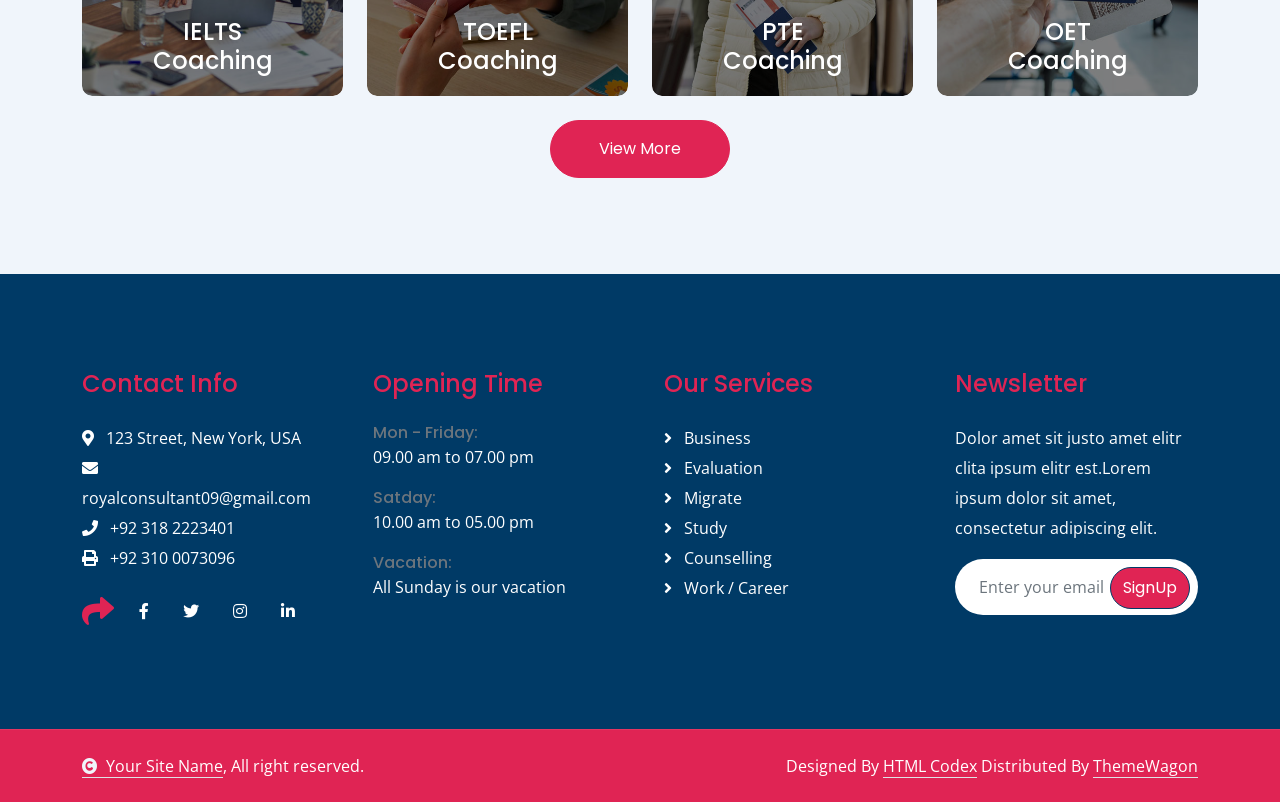
<file: Travisa-1.0.0/about.html>
<!DOCTYPE html>
<html lang="en">

    <head>
        <meta charset="utf-8">
        <title>Royal - Visa & Immigration Website Template</title>
        <meta content="width=device-width, initial-scale=1.0" name="viewport">
        <meta content="" name="keywords">
        <meta content="" name="description">
        <link rel="icon" type="text/css" href="royal.jpg" >

        <!-- Google Web Fonts -->
        <link rel="preconnect" href="https://fonts.googleapis.com">
        <link rel="preconnect" href="https://fonts.gstatic.com" crossorigin>
        <link href="https://fonts.googleapis.com/css2?family=Open+Sans:wght@400;500;600;700&family=Poppins:wght@200;300;400;500;600&display=swap" rel="stylesheet"> 

        <!-- Icon Font Stylesheet -->
        <link rel="stylesheet" href="https://use.fontawesome.com/releases/v5.15.4/css/all.css"/>
        <link href="https://cdn.jsdelivr.net/npm/bootstrap-icons@1.4.1/font/bootstrap-icons.css" rel="stylesheet">

        <!-- Libraries Stylesheet -->
        <link href="lib/animate/animate.min.css" rel="stylesheet">
        <link href="lib/owlcarousel/assets/owl.carousel.min.css" rel="stylesheet">


        <!-- Customized Bootstrap Stylesheet -->
        <link href="css/bootstrap.min.css" rel="stylesheet">

        <!-- Template Stylesheet -->
        <link href="css/style.css" rel="stylesheet">
    </head>

    <body>

        <!-- Spinner Start -->
        <div id="spinner" class="show bg-white position-fixed translate-middle w-100 vh-100 top-50 start-50 d-flex align-items-center justify-content-center">
            <div class="spinner-border text-secondary" style="width: 3rem; height: 3rem;" role="status">
                <span class="sr-only">Loading...</span>
            </div>
        </div>
        <!-- Spinner End -->


        <!-- Topbar Start -->
        <div class="container-fluid bg-primary px-5 d-none d-lg-block">
            <div class="row gx-0 align-items-center">
                <div class="col-lg-5 text-center text-lg-start mb-lg-0">
                    <div class="d-flex">
                        <a href="#" class="text-muted me-4"><i class="fas fa-envelope text-secondary me-2"></i>royalconsultant09@gmail.com</a>
                        <a href="#" class="text-muted me-0"><i class="fas fa-phone-alt text-secondary me-2"></i>+92 318 222340</a>
                    </div>
                </div>
                <div class="col-lg-3 row-cols-1 text-center mb-2 mb-lg-0">
                    <div class="d-inline-flex align-items-center" style="height: 45px;">
                        <a class="btn btn-sm btn-outline-light btn-square rounded-circle me-2" href=""><i class="fab fa-twitter fw-normal text-secondary"></i></a>
                        <a class="btn btn-sm btn-outline-light btn-square rounded-circle me-2" href=""><i class="fab fa-facebook-f fw-normal text-secondary"></i></a>
                        <a class="btn btn-sm btn-outline-light btn-square rounded-circle me-2" href=""><i class="fab fa-linkedin-in fw-normal text-secondary"></i></a>
                        <a class="btn btn-sm btn-outline-light btn-square rounded-circle me-2" href=""><i class="fab fa-instagram fw-normal text-secondary"></i></a>
                        <a class="btn btn-sm btn-outline-light btn-square rounded-circle" href=""><i class="fab fa-youtube fw-normal text-secondary"></i></a>
                    </div>
                </div>
                <div class="col-lg-4 text-center text-lg-end">
                    <div class="d-inline-flex align-items-center" style="height: 45px;">
                        <a href="#" class="text-muted me-2"> Help</a><small> / </small>
                        <a href="#" class="text-muted mx-2"> Support</a><small> / </small>
                        <a href="#" class="text-muted ms-2"> Contact</a>
                    </div>
                </div>
            </div>
        </div>
        <!-- Topbar End -->

        <!-- Navbar & Hero Start -->
        <div class="container-fluid nav-bar p-0">
            <nav class="navbar navbar-expand-lg navbar-light bg-white px-4 px-lg-5 py-3 py-lg-0">
                <a href="" class="navbar-brand p-0">
                    <h1 class="display-5 text-secondary m-0"><img src="img/brand-logo.png" class="img-fluid" alt="">Royal</h1>
                    <!-- <img src="img/logo.png" alt="Logo"> -->
                </a>
                <button class="navbar-toggler" type="button" data-bs-toggle="collapse" data-bs-target="#navbarCollapse">
                    <span class="fa fa-bars"></span>
                </button>
                <div class="collapse navbar-collapse" id="navbarCollapse">
                    <div class="navbar-nav ms-auto py-0">
                        <a href="index.html" class="nav-item nav-link">Home</a>
                        <a href="about.html" class="nav-item nav-link active">About</a>
                        <a href="service.html" class="nav-item nav-link">Service</a>
                        <div class="nav-item dropdown">
                            <a href="#" class="nav-link" data-bs-toggle="dropdown"><span class="dropdown-toggle">Pages</span></a>
                            <div class="dropdown-menu m-0">
                                <a href="feature.html" class="dropdown-item">Feature</a>
                                <a href="countries.html" class="dropdown-item">Countries</a>
                                <a href="testimonial.html" class="dropdown-item">Testimonial</a>
                                <a href="training.html" class="dropdown-item">Training</a>
                                <a href="404.html" class="dropdown-item">404 Page</a>
                            </div>
                        </div>
                        <a href="contact.html" class="nav-item nav-link">Contact</a>
                    </div>
                    <button class="btn btn-primary btn-md-square border-secondary mb-3 mb-md-3 mb-lg-0 me-3" data-bs-toggle="modal" data-bs-target="#searchModal"><i class="fas fa-search"></i></button>
                    <a href="" class="btn btn-primary border-secondary rounded-pill py-2 px-4 px-lg-3 mb-3 mb-md-3 mb-lg-0">Get A Quote</a>
                </div>
            </nav>
        </div>
        <!-- Navbar & Hero End -->

        <!-- Modal Search Start -->
        <div class="modal fade" id="searchModal" tabindex="-1" aria-labelledby="exampleModalLabel" aria-hidden="true">
            <div class="modal-dialog modal-fullscreen">
                <div class="modal-content rounded-0">
                    <div class="modal-header">
                        <h4 class="modal-title text-secondary mb-0" id="exampleModalLabel">Search by keyword</h4>
                        <button type="button" class="btn-close" data-bs-dismiss="modal" aria-label="Close"></button>
                    </div>
                    <div class="modal-body d-flex align-items-center">
                        <div class="input-group w-75 mx-auto d-flex">
                            <input type="search" class="form-control p-3" placeholder="keywords" aria-describedby="search-icon-1">
                            <span id="search-icon-1" class="input-group-text p-3"><i class="fa fa-search"></i></span>
                        </div>
                    </div>
                </div>
            </div>
        </div>
        <!-- Modal Search End -->

        <!-- Header Start -->
        <div class="container-fluid bg-breadcrumb">
            <div class="container text-center py-5" style="max-width: 900px;">
                <h3 class="text-white display-3 mb-4 wow fadeInDown" data-wow-delay="0.1s">About Us</h1>
                <ol class="breadcrumb justify-content-center text-white mb-0 wow fadeInDown" data-wow-delay="0.3s">
                    <li class="breadcrumb-item"><a href="index.html" class="text-white">Home</a></li>
                    <li class="breadcrumb-item"><a href="#" class="text-white">Pages</a></li>
                    <li class="breadcrumb-item active text-secondary">About</li>
                </ol>    
            </div>
        </div>
        <!-- Header End -->

        <!-- About Start -->
        <div class="container-fluid overflow-hidden py-5">
            <div class="container py-5">
                <div class="row g-5">
                    <div class="col-xl-5 wow fadeInLeft" data-wow-delay="0.1s">
                        <div class="bg-light rounded">
                            <img src="img/about-2.png" class="img-fluid w-100" style="margin-bottom: -7px;" alt="Image">
                            <img src="img/about-3.jpg" class="img-fluid w-100 border-bottom border-5 border-primary" style="border-top-right-radius: 300px; border-top-left-radius: 300px;" alt="Image">
                        </div>
                    </div>
                    <div class="col-xl-7 wow fadeInRight" data-wow-delay="0.3s">
                        <h5 class="sub-title pe-3">About the company</h5>
                        <h1 class="display-5 mb-4">We’re Trusted Immigration Consultant Agency.</h1>
                        <p class="mb-4">Lorem ipsum dolor sit amet consectetur adipisicing elit. Sunt architecto consectetur iusto perferendis blanditiis assumenda dignissimos, commodi fuga culpa earum explicabo libero sint est mollitia saepe! Sequi asperiores rerum nemo!</p>
                        <div class="row gy-4 align-items-center">
                            <div class="col-12 col-sm-6 d-flex align-items-center">
                                <i class="fas fa-map-marked-alt fa-3x text-secondary"></i>
                                <h5 class="ms-4">Best Immigration Resources</h5>
                            </div>
                            <div class="col-12 col-sm-6 d-flex align-items-center">
                                <i class="fas fa-passport fa-3x text-secondary"></i>
                                <h5 class="ms-4">Return Visas Availabile</h5>
                            </div>
                            <div class="col-4 col-md-3">
                                <div class="bg-light text-center rounded p-3">
                                    <div class="mb-2">
                                        <i class="fas fa-ticket-alt fa-4x text-primary"></i>
                                    </div>
                                    <h1 class="display-5 fw-bold mb-2">34</h1>
                                    <p class="text-muted mb-0">Years of Experience</p>
                                </div>
                            </div>
                            <div class="col-8 col-md-9">
                                <div class="mb-5">
                                    <p class="text-primary h6 mb-3"><i class="fa fa-check-circle text-secondary me-2"></i> Offer 100 % Genuine Assistance</p>
                                    <p class="text-primary h6 mb-3"><i class="fa fa-check-circle text-secondary me-2"></i> It’s Faster & Reliable Execution</p>
                                    <p class="text-primary h6 mb-3"><i class="fa fa-check-circle text-secondary me-2"></i> Accurate & Expert Advice</p>
                                </div>
                                <div class="d-flex flex-wrap">
                                    <div id="phone-tada" class="d-flex align-items-center justify-content-center me-4">
                                        <a href="" class="position-relative wow tada" data-wow-delay=".9s">
                                            <i class="fa fa-phone-alt text-primary fa-3x"></i>
                                            <div class="position-absolute" style="top: 0; left: 25px;">
                                                <span><i class="fa fa-comment-dots text-secondary"></i></span>
                                            </div>
                                        </a>
                                    </div>
                                    <div class="d-flex flex-column justify-content-center">
                                        <span class="text-primary">Have any questions?</span>
                                        <span class="text-secondary fw-bold fs-5" style="letter-spacing: 2px;">+92 318 2223401</span>
                                    </div>
                                </div>
                            </div>
                        </div>
                    </div>
                </div>
            </div>
        </div>
        <!-- About End -->


        <!-- Counter Facts Start -->
        <div class="container-fluid counter-facts py-5">
            <div class="container py-5">
                <div class="row g-4">
                    <div class="col-12 col-sm-6 col-md-6 col-xl-3 wow fadeInUp" data-wow-delay="0.1s">
                        <div class="counter">
                            <div class="counter-icon">
                                <i class="fas fa-passport"></i>
                            </div>
                            <div class="counter-content">
                                <h3>Visa Categories</h3>
                                <div class="d-flex align-items-center justify-content-center">
                                    <span class="counter-value" data-toggle="counter-up">31</span>
                                    <h4 class="text-secondary mb-0" style="font-weight: 600; font-size: 25px;">+</h4>
                                </div>
                            </div>
                        </div>
                    </div>
                    <div class="col-12 col-sm-6 col-md-6 col-xl-3 wow fadeInUp" data-wow-delay="0.3s">
                        <div class="counter">
                            <div class="counter-icon">
                                <i class="fas fa-users"></i>
                            </div>
                            <div class="counter-content">
                                <h3>Team Members</h3>
                                <div class="d-flex align-items-center justify-content-center">
                                    <span class="counter-value" data-toggle="counter-up">377</span>
                                    <h4 class="text-secondary mb-0" style="font-weight: 600; font-size: 25px;">+</h4>
                                </div>
                            </div>
                        </div>
                    </div>
                    <div class="col-12 col-sm-6 col-md-6 col-xl-3 wow fadeInUp" data-wow-delay="0.5s">
                        <div class="counter">
                            <div class="counter-icon">
                                <i class="fas fa-user-check"></i>
                            </div>
                            <div class="counter-content">
                                <h3>Visa Process</h3>
                                <div class="d-flex align-items-center justify-content-center">
                                    <span class="counter-value" data-toggle="counter-up">4.9</span>
                                    <h4 class="text-secondary mb-0" style="font-weight: 600; font-size: 25px;">K</h4>
                                </div>
                            </div>
                        </div>
                    </div>
                    <div class="col-12 col-sm-6 col-md-6 col-xl-3 wow fadeInUp" data-wow-delay="0.7s">
                        <div class="counter">
                            <div class="counter-icon">
                                <i class="fas fa-handshake"></i>
                            </div>
                            <div class="counter-content">
                                <h3>Success Rates</h3>
                                <div class="d-flex align-items-center justify-content-center">
                                    <span class="counter-value" data-toggle="counter-up">98</span>
                                    <h4 class="text-secondary mb-0" style="font-weight: 600; font-size: 25px;">%</h4>
                                </div>
                            </div>
                        </div>
                    </div>
                </div>
            </div>
        </div>
        <!-- Counter Facts End -->

        <!-- Countries We Offer Start -->
        <div class="container-fluid country overflow-hidden py-5">
            <div class="container py-5">
                <div class="section-title text-center wow fadeInUp" data-wow-delay="0.1s" style="margin-bottom: 70px;">
                    <div class="sub-style">
                        <h5 class="sub-title text-primary px-3">COUNTRIES WE OFFER</h5>
                    </div>
                    <h1 class="display-5 mb-4">Immigration & visa services following Countries</h1>
                    <p class="mb-0">Lorem ipsum dolor sit amet consectetur adipisicing elit. Quaerat deleniti amet at atque sequi quibusdam cumque itaque repudiandae temporibus, eius nam mollitia voluptas maxime veniam necessitatibus saepe in ab? Repellat!</p>
                </div>
                <div class="row g-4 text-center">
                    <div class="col-lg-6 col-xl-3 mb-5 mb-xl-0 wow fadeInUp" data-wow-delay="0.1s">
                        <div class="country-item">
                            <div class="rounded overflow-hidden">
                                <img src="img/country-1.jpg" class="img-fluid w-100 rounded" alt="Image">
                            </div>
                            <div class="country-flag">
                                <img src="img/brazil.jpg" class="img-fluid rounded-circle" alt="Image">
                            </div>
                            <div class="country-name">
                                <a href="#" class="text-white fs-4">Brazil</a>
                            </div>
                        </div>
                    </div>
                    <div class="col-lg-6 col-xl-3 mb-5 mb-xl-0 wow fadeInUp" data-wow-delay="0.3s">
                        <div class="country-item">
                            <div class="rounded overflow-hidden">
                                <img src="img/country-2.jpg" class="img-fluid w-100 rounded" alt="Image">
                            </div>
                            <div class="country-flag">
                                <img src="img/india.jpg" class="img-fluid rounded-circle" alt="Image">
                            </div>
                            <div class="country-name">
                                <a href="#" class="text-white fs-4">india</a>
                            </div>
                        </div>
                    </div>
                    <div class="col-lg-6 col-xl-3 mb-5 mb-xl-0 wow fadeInUp" data-wow-delay="0.5s">
                        <div class="country-item">
                            <div class="rounded overflow-hidden">
                                <img src="img/country-3.jpg" class="img-fluid w-100 rounded" alt="Image">
                            </div>
                            <div class="country-flag">
                                <img src="img/usa.jpg" class="img-fluid rounded-circle" alt="Image">
                            </div>
                            <div class="country-name">
                                <a href="#" class="text-white fs-4">New York</a>
                            </div>
                        </div>
                    </div>
                    <div class="col-lg-6 col-xl-3 mb-5 mb-xl-0 wow fadeInUp" data-wow-delay="0.7s">
                        <div class="country-item">
                            <div class="rounded overflow-hidden">
                                <img src="img/country-4.jpg" class="img-fluid w-100 rounded" alt="Image">
                            </div>
                            <div class="country-flag">
                                <img src="img/italy.jpg" class="img-fluid rounded-circle" alt="Image">
                            </div>
                            <div class="country-name">
                                <a href="#" class="text-white fs-4">Italy</a>
                            </div>
                        </div>
                    </div>
                    <div class="col-12">
                        <a class="btn btn-primary border-secondary rounded-pill py-3 px-5 wow fadeInUp" data-wow-delay="0.1s" href="#">More Countries</a>
                    </div>
                </div>
            </div>
        </div>
        <!-- Countries We Offer End -->


        <!-- Training Start -->
        <div class="container-fluid training overflow-hidden bg-light py-5">
            <div class="container py-5">
                <div class="section-title text-center mb-5 wow fadeInUp" data-wow-delay="0.1s">
                    <div class="sub-style">
                        <h5 class="sub-title text-primary px-3">CHECK OUR TRAINING</h5>
                    </div>
                    <h1 class="display-5 mb-4">Get the Best Coacing Service Training with Our Travisa</h1>
                    <p class="mb-0">Lorem ipsum dolor sit amet consectetur adipisicing elit. Quaerat deleniti amet at atque sequi quibusdam cumque itaque repudiandae temporibus, eius nam mollitia voluptas maxime veniam necessitatibus saepe in ab? Repellat!</p>
                </div>
                <div class="row g-4">
                    <div class="col-lg-6 col-lg-6 col-xl-3 wow fadeInUp" data-wow-delay="0.1s">
                        <div class="training-item">
                            <div class="training-inner">
                                <img src="img/training-1.jpg" class="img-fluid w-100 rounded" alt="Image">
                                <div class="training-title-name">
                                    <a href="#" class="h4 text-white mb-0">IELTS</a>
                                    <a href="#" class="h4 text-white mb-0">Coaching</a>
                                </div>
                            </div>
                            <div class="training-content bg-secondary rounded-bottom p-4">
                                <a href="#"><h4 class="text-white">IELTS Coaching</h4></a>
                                <p class="text-white-50">Lorem ipsum dolor sit amet consectetur adipisicing elit. Autem, veritatis.</p>
                                <a class="btn btn-secondary rounded-pill text-white p-0" href="#">Read More <i class="fa fa-arrow-right"></i></a>
                            </div>
                        </div>
                    </div>
                    <div class="col-lg-6 col-lg-6 col-xl-3 wow fadeInUp" data-wow-delay="0.3s">
                        <div class="training-item">
                            <div class="training-inner">
                                <img src="img/training-2.jpg" class="img-fluid w-100 rounded" alt="Image">
                                <div class="training-title-name">
                                    <a href="#" class="h4 text-white mb-0">TOEFL</a>
                                    <a href="#" class="h4 text-white mb-0">Coaching</a>
                                </div>
                            </div>
                            <div class="training-content bg-secondary rounded-bottom p-4">
                                <a href="#"><h4 class="text-white">TOEFL Coaching</h4></a>
                                <p class="text-white-50">Lorem ipsum dolor sit amet consectetur adipisicing elit. Autem, veritatis.</p>
                                <a class="btn btn-secondary rounded-pill text-white p-0" href="#">Read More <i class="fa fa-arrow-right"></i></a>
                            </div>
                        </div>
                    </div>
                    <div class="col-lg-6 col-lg-6 col-xl-3 wow fadeInUp" data-wow-delay="0.5s">
                        <div class="training-item">
                            <div class="training-inner">
                                <img src="img/training-3.jpg" class="img-fluid w-100 rounded" alt="Image">
                                <div class="training-title-name">
                                    <a href="#" class="h4 text-white mb-0">PTE</a>
                                    <a href="#" class="h4 text-white mb-0">Coaching</a>
                                </div>
                            </div>
                            <div class="training-content bg-secondary rounded-bottom p-4">
                                <a href="#"><h4 class="text-white">PTE Coaching</h4></a>
                                <p class="text-white-50">Lorem ipsum dolor sit amet consectetur adipisicing elit. Autem, veritatis.</p>
                                <a class="btn btn-secondary rounded-pill text-white p-0" href="#">Read More <i class="fa fa-arrow-right"></i></a>
                            </div>
                        </div>
                    </div>
                    <div class="col-lg-6 col-lg-6 col-xl-3 wow fadeInUp" data-wow-delay="0.7s">
                        <div class="training-item">
                            <div class="training-inner">
                                <img src="img/training-4.jpg" class="img-fluid w-100 rounded" alt="Image">
                                <div class="training-title-name">
                                    <a href="#" class="h4 text-white mb-0">OET</a>
                                    <a href="#" class="h4 text-white mb-0">Coaching</a>
                                </div>
                            </div>
                            <div class="training-content bg-secondary rounded-bottom p-4">
                                <a href="#"><h4 class="text-white">OET Coaching</h4></a>
                                <p class="text-white-50">Lorem ipsum dolor sit amet consectetur adipisicing elit. Autem, veritatis.</p>
                                <a class="btn btn-secondary rounded-pill text-white p-0" href="#">Read More <i class="fa fa-arrow-right"></i></a>
                            </div>
                        </div>
                    </div>
                    <div class="col-12 text-center">
                        <a class="btn btn-primary border-secondary rounded-pill py-3 px-5 wow fadeInUp" data-wow-delay="0.1s" href="#">View More</a>
                    </div>
                </div>
            </div>
        </div>
        <!-- Training End -->

        <!-- Footer Start -->
        <div class="container-fluid footer py-5 wow fadeIn" data-wow-delay="0.2s">
            <div class="container py-5">
                <div class="row g-5">
                    <div class="col-md-6 col-lg-6 col-xl-3">
                        <div class="footer-item d-flex flex-column">
                            <h4 class="text-secondary mb-4">Contact Info</h4>
                            <a href=""><i class="fa fa-map-marker-alt me-2"></i> 123 Street, New York, USA</a>
                            <a href=""><i class="fas fa-envelope me-2"></i>royalconsultant09@gmail.com</a>
                            <a href=""><i class="fas fa-phone me-2"></i> +92 318 2223401</a>
                            <a href="" class="mb-3"><i class="fas fa-print me-2"></i> +92 310 0073096</a>
                            <div class="d-flex align-items-center">
                                <i class="fas fa-share fa-2x text-secondary me-2"></i>
                                <a class="btn mx-1" href=""><i class="fab fa-facebook-f"></i></a>
                                <a class="btn mx-1" href=""><i class="fab fa-twitter"></i></a>
                                <a class="btn mx-1" href=""><i class="fab fa-instagram"></i></a>
                                <a class="btn mx-1" href=""><i class="fab fa-linkedin-in"></i></a>
                            </div>
                        </div>
                    </div>
                    <div class="col-md-6 col-lg-6 col-xl-3">
                        <div class="footer-item d-flex flex-column">
                            <h4 class="text-secondary mb-4">Opening Time</h4>
                            <div class="mb-3">
                                <h6 class="text-muted mb-0">Mon - Friday:</h6>
                                <p class="text-white mb-0">09.00 am to 07.00 pm</p>
                            </div>
                            <div class="mb-3">
                                <h6 class="text-muted mb-0">Satday:</h6>
                                <p class="text-white mb-0">10.00 am to 05.00 pm</p>
                            </div>
                            <div class="mb-3">
                                <h6 class="text-muted mb-0">Vacation:</h6>
                                <p class="text-white mb-0">All Sunday is our vacation</p>
                            </div>
                        </div>
                    </div>
                    <div class="col-md-6 col-lg-6 col-xl-3">
                        <div class="footer-item d-flex flex-column">
                            <h4 class="text-secondary mb-4">Our Services</h4>
                            <a href="#" class=""><i class="fas fa-angle-right me-2"></i> Business</a>
                            <a href="#" class=""><i class="fas fa-angle-right me-2"></i> Evaluation</a>
                            <a href="#" class=""><i class="fas fa-angle-right me-2"></i> Migrate</a>
                            <a href="#" class=""><i class="fas fa-angle-right me-2"></i> Study</a>
                            <a href="#" class=""><i class="fas fa-angle-right me-2"></i> Counselling</a>
                            <a href="#" class=""><i class="fas fa-angle-right me-2"></i> Work / Career</a>
                        </div>
                    </div>
                    <div class="col-md-6 col-lg-6 col-xl-3">
                        <div class="footer-item">
                            <h4 class="text-secondary mb-4">Newsletter</h4>
                            <p class="text-white mb-3">Dolor amet sit justo amet elitr clita ipsum elitr est.Lorem ipsum dolor sit amet, consectetur adipiscing elit.</p>
                            <div class="position-relative mx-auto rounded-pill">
                                <input class="form-control border-0 rounded-pill w-100 py-3 ps-4 pe-5" type="text" placeholder="Enter your email">
                                <button type="button" class="btn btn-primary rounded-pill position-absolute top-0 end-0 py-2 mt-2 me-2">SignUp</button>
                            </div>
                        </div>
                    </div>
                </div>
            </div>
        </div>
        <!-- Footer End -->
        
        <!-- Copyright Start -->
        <div class="container-fluid copyright py-4">
            <div class="container">
                <div class="row g-4 align-items-center">
                    <div class="col-md-6 text-center text-md-start mb-md-0">
                        <span class="text-white"><a href="#" class="border-bottom text-white"><i class="fas fa-copyright text-light me-2"></i>Your Site Name</a>, All right reserved.</span>
                    </div>
                    <div class="col-md-6 text-center text-md-end text-white">
                        <!--/*** This template is free as long as you keep the below author’s credit link/attribution link/backlink. ***/-->
                        <!--/*** If you'd like to use the template without the below author’s credit link/attribution link/backlink, ***/-->
                        <!--/*** you can purchase the Credit Removal License from "https://htmlcodex.com/credit-removal". ***/-->
                        Designed By <a class="border-bottom text-white" href="https://htmlcodex.com">HTML Codex</a> Distributed By <a class="border-bottom text-white" href="https://themewagon.com">ThemeWagon</a>
                    </div>
                </div>
            </div>
        </div>
        <!-- Copyright End -->

        <!-- Back to Top -->
        <a href="#" class="btn btn-primary btn-lg-square back-to-top"><i class="fa fa-arrow-up"></i></a>   

        
    <!-- JavaScript Libraries -->
    <script src="https://ajax.googleapis.com/ajax/libs/jquery/3.6.4/jquery.min.js"></script>
    <script src="https://cdn.jsdelivr.net/npm/bootstrap@5.0.0/dist/js/bootstrap.bundle.min.js"></script>
    <script src="lib/wow/wow.min.js"></script>
    <script src="lib/easing/easing.min.js"></script>
    <script src="lib/waypoints/waypoints.min.js"></script>
    <script src="lib/counterup/counterup.min.js"></script>
    <script src="lib/owlcarousel/owl.carousel.min.js"></script>
    

    <!-- Template Javascript -->
    <script src="js/main.js"></script>
    </body>

</html>
</file>
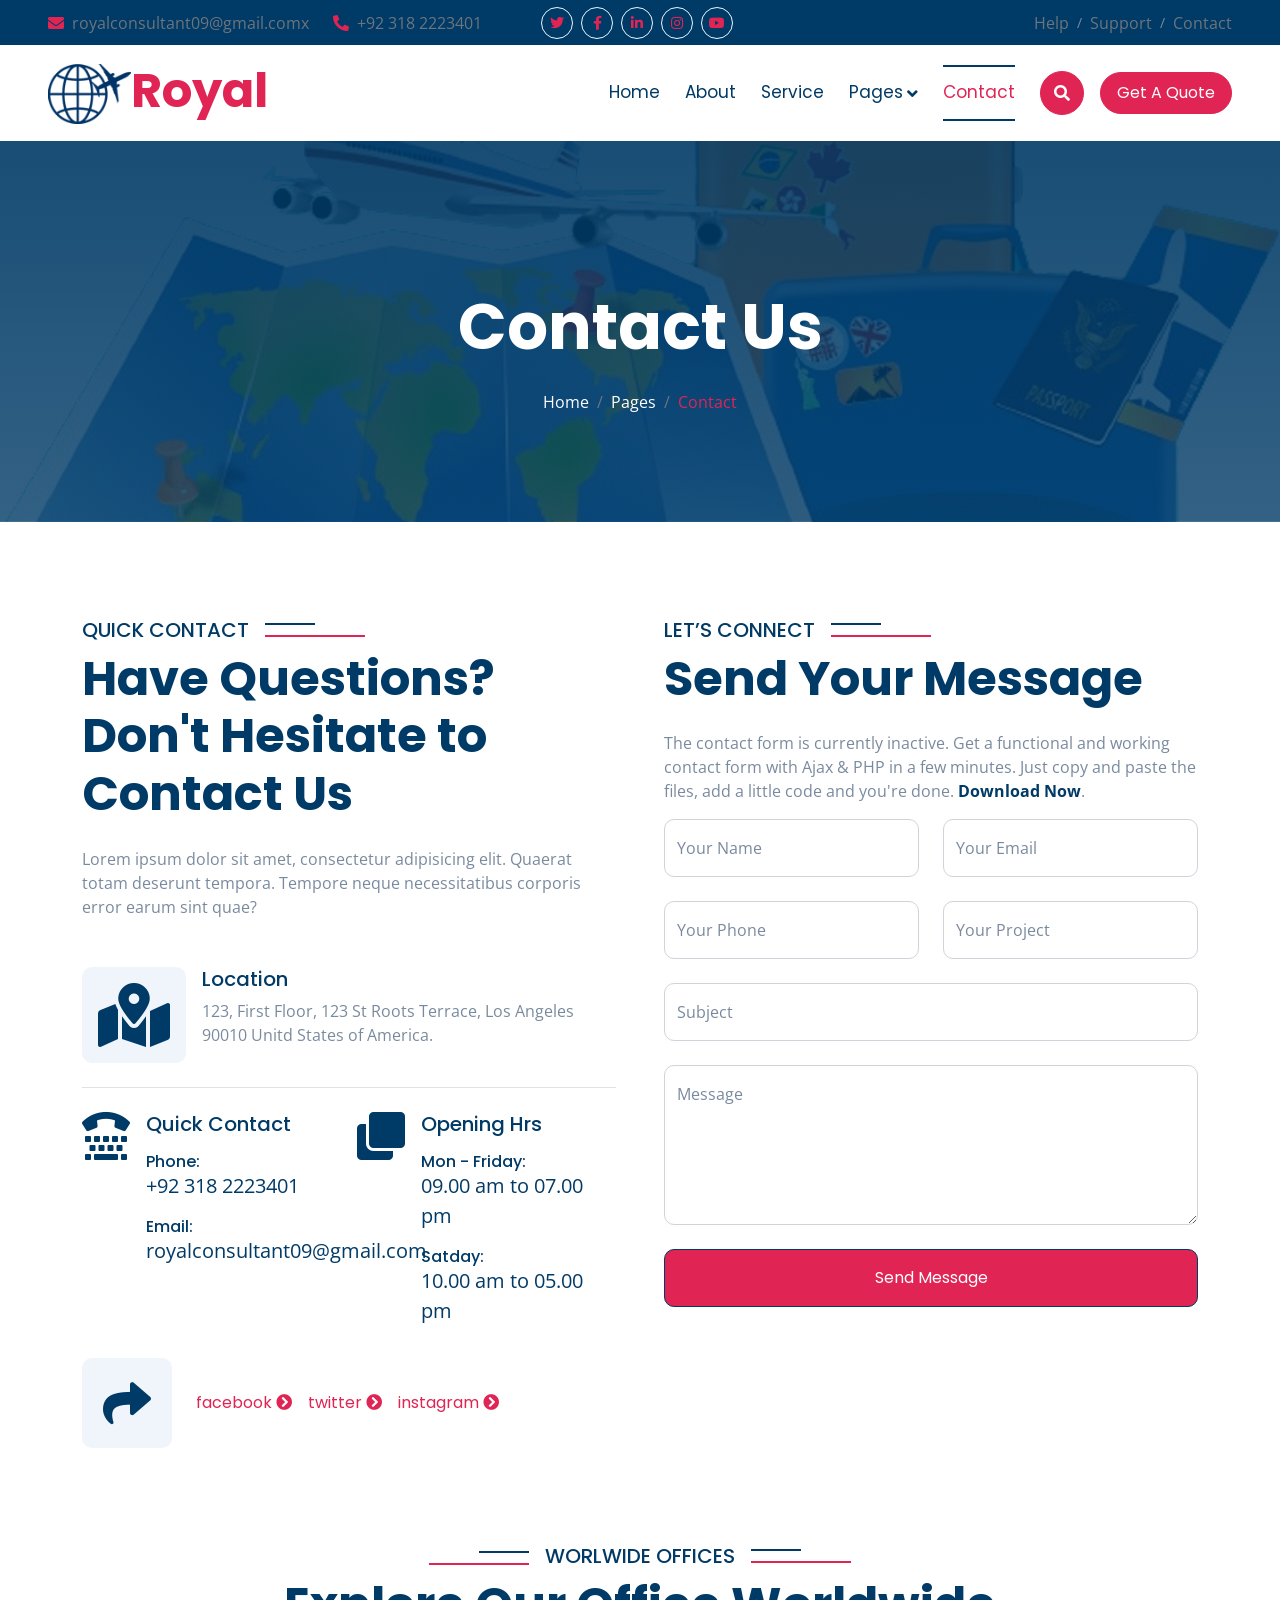
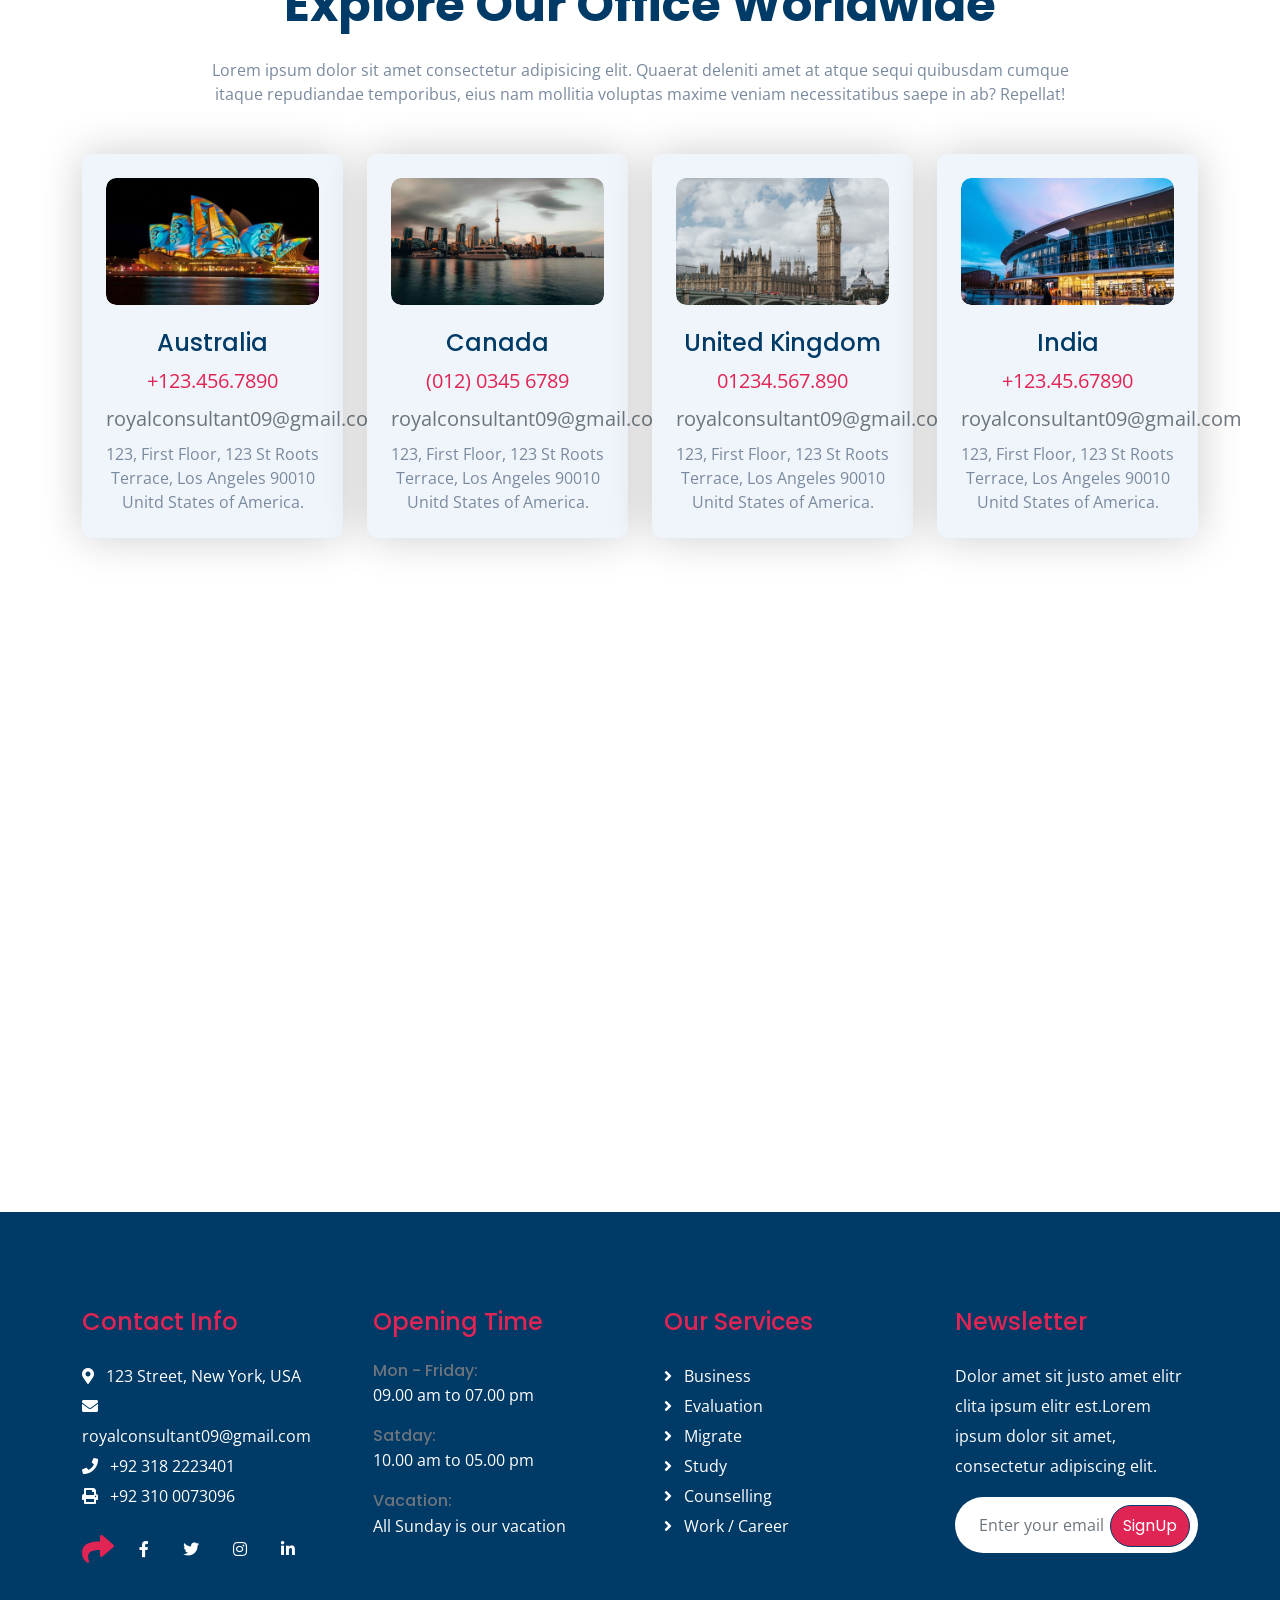
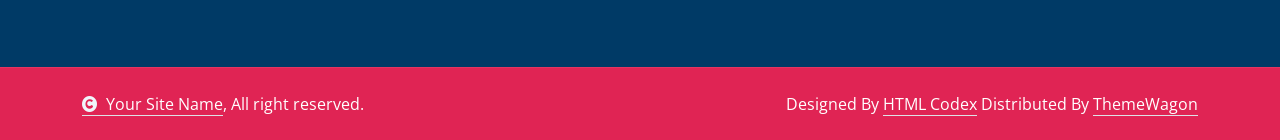
<file: Travisa-1.0.0/contact.html>
<!DOCTYPE html>
<html lang="en">

    <head>
        <meta charset="utf-8">
        <title>Royal - Visa & Immigration Website Template</title>
        <meta content="width=device-width, initial-scale=1.0" name="viewport">
        <meta content="" name="keywords">
        <meta content="" name="description">
        <link rel="icon" type="text/css" href="royal.jpg" >

        <!-- Google Web Fonts -->
        <link rel="preconnect" href="https://fonts.googleapis.com">
        <link rel="preconnect" href="https://fonts.gstatic.com" crossorigin>
        <link href="https://fonts.googleapis.com/css2?family=Open+Sans:wght@400;500;600;700&family=Poppins:wght@200;300;400;500;600&display=swap" rel="stylesheet"> 

        <!-- Icon Font Stylesheet -->
        <link rel="stylesheet" href="https://use.fontawesome.com/releases/v5.15.4/css/all.css"/>
        <link href="https://cdn.jsdelivr.net/npm/bootstrap-icons@1.4.1/font/bootstrap-icons.css" rel="stylesheet">

        <!-- Libraries Stylesheet -->
        <link href="lib/animate/animate.min.css" rel="stylesheet">
        <link href="lib/owlcarousel/assets/owl.carousel.min.css" rel="stylesheet">


        <!-- Customized Bootstrap Stylesheet -->
        <link href="css/bootstrap.min.css" rel="stylesheet">

        <!-- Template Stylesheet -->
        <link href="css/style.css" rel="stylesheet">
    </head>

    <body>

        <!-- Spinner Start -->
        <div id="spinner" class="show bg-white position-fixed translate-middle w-100 vh-100 top-50 start-50 d-flex align-items-center justify-content-center">
            <div class="spinner-border text-secondary" style="width: 3rem; height: 3rem;" role="status">
                <span class="sr-only">Loading...</span>
            </div>
        </div>
        <!-- Spinner End -->


        <!-- Topbar Start -->
        <div class="container-fluid bg-primary px-5 d-none d-lg-block">
            <div class="row gx-0 align-items-center">
                <div class="col-lg-5 text-center text-lg-start mb-lg-0">
                    <div class="d-flex">
                        <a href="#" class="text-muted me-4"><i class="fas fa-envelope text-secondary me-2"></i>royalconsultant09@gmail.comx</a>
                        <a href="#" class="text-muted me-0"><i class="fas fa-phone-alt text-secondary me-2"></i>+92 318 2223401</a>
                    </div>
                </div>
                <div class="col-lg-3 row-cols-1 text-center mb-2 mb-lg-0">
                    <div class="d-inline-flex align-items-center" style="height: 45px;">
                        <a class="btn btn-sm btn-outline-light btn-square rounded-circle me-2" href=""><i class="fab fa-twitter fw-normal text-secondary"></i></a>
                        <a class="btn btn-sm btn-outline-light btn-square rounded-circle me-2" href=""><i class="fab fa-facebook-f fw-normal text-secondary"></i></a>
                        <a class="btn btn-sm btn-outline-light btn-square rounded-circle me-2" href=""><i class="fab fa-linkedin-in fw-normal text-secondary"></i></a>
                        <a class="btn btn-sm btn-outline-light btn-square rounded-circle me-2" href=""><i class="fab fa-instagram fw-normal text-secondary"></i></a>
                        <a class="btn btn-sm btn-outline-light btn-square rounded-circle" href=""><i class="fab fa-youtube fw-normal text-secondary"></i></a>
                    </div>
                </div>
                <div class="col-lg-4 text-center text-lg-end">
                    <div class="d-inline-flex align-items-center" style="height: 45px;">
                        <a href="#" class="text-muted me-2"> Help</a><small> / </small>
                        <a href="#" class="text-muted mx-2"> Support</a><small> / </small>
                        <a href="#" class="text-muted ms-2"> Contact</a>
                    </div>
                </div>
            </div>
        </div>
        <!-- Topbar End -->

        <!-- Navbar & Hero Start -->
        <div class="container-fluid nav-bar p-0">
            <nav class="navbar navbar-expand-lg navbar-light bg-white px-4 px-lg-5 py-3 py-lg-0">
                <a href="" class="navbar-brand p-0">
                    <h1 class="display-5 text-secondary m-0"><img src="img/brand-logo.png" class="img-fluid" alt="">Royal</h1>
                    <!-- <img src="img/logo.png" alt="Logo"> -->
                </a>
                <button class="navbar-toggler" type="button" data-bs-toggle="collapse" data-bs-target="#navbarCollapse">
                    <span class="fa fa-bars"></span>
                </button>
                <div class="collapse navbar-collapse" id="navbarCollapse">
                    <div class="navbar-nav ms-auto py-0">
                        <a href="index.html" class="nav-item nav-link">Home</a>
                        <a href="about.html" class="nav-item nav-link">About</a>
                        <a href="service.html" class="nav-item nav-link">Service</a>
                        <div class="nav-item dropdown">
                            <a href="#" class="nav-link" data-bs-toggle="dropdown"><span class="dropdown-toggle">Pages</span></a>
                            <div class="dropdown-menu m-0">
                                <a href="feature.html" class="dropdown-item">Feature</a>
                                <a href="countries.html" class="dropdown-item">Countries</a>
                                <a href="testimonial.html" class="dropdown-item">Testimonial</a>
                                <a href="training.html" class="dropdown-item">Training</a>
                                <a href="404.html" class="dropdown-item">404 Page</a>
                            </div>
                        </div>
                        <a href="contact.html" class="nav-item nav-link active">Contact</a>
                    </div>
                    <button class="btn btn-primary btn-md-square border-secondary mb-3 mb-md-3 mb-lg-0 me-3" data-bs-toggle="modal" data-bs-target="#searchModal"><i class="fas fa-search"></i></button>
                    <a href="" class="btn btn-primary border-secondary rounded-pill py-2 px-4 px-lg-3 mb-3 mb-md-3 mb-lg-0">Get A Quote</a>
                </div>
            </nav>
        </div>
        <!-- Navbar & Hero End -->

        <!-- Modal Search Start -->
        <div class="modal fade" id="searchModal" tabindex="-1" aria-labelledby="exampleModalLabel" aria-hidden="true">
            <div class="modal-dialog modal-fullscreen">
                <div class="modal-content rounded-0">
                    <div class="modal-header">
                        <h4 class="modal-title text-secondary mb-0" id="exampleModalLabel">Search by keyword</h4>
                        <button type="button" class="btn-close" data-bs-dismiss="modal" aria-label="Close"></button>
                    </div>
                    <div class="modal-body d-flex align-items-center">
                        <div class="input-group w-75 mx-auto d-flex">
                            <input type="search" class="form-control p-3" placeholder="keywords" aria-describedby="search-icon-1">
                            <span id="search-icon-1" class="input-group-text p-3"><i class="fa fa-search"></i></span>
                        </div>
                    </div>
                </div>
            </div>
        </div>
        <!-- Modal Search End -->

        <!-- Header Start -->
        <div class="container-fluid bg-breadcrumb">
            <div class="container text-center py-5" style="max-width: 900px;">
                <h3 class="text-white display-3 mb-4 wow fadeInDown" data-wow-delay="0.1s">Contact Us</h1>
                <ol class="breadcrumb justify-content-center text-white mb-0 wow fadeInDown" data-wow-delay="0.3s">
                    <li class="breadcrumb-item"><a href="index.html" class="text-white">Home</a></li>
                    <li class="breadcrumb-item"><a href="#" class="text-white">Pages</a></li>
                    <li class="breadcrumb-item active text-secondary">Contact</li>
                </ol>    
            </div>
        </div>
        <!-- Header End -->

        <!-- Contact Start -->
        <div class="container-fluid contact overflow-hidden py-5">
            <div class="container py-5">
                <div class="row g-5 mb-5">
                    <div class="col-lg-6 wow fadeInLeft" data-wow-delay="0.1s">
                        <div class="sub-style">
                            <h5 class="sub-title text-primary pe-3">Quick Contact</h5>
                        </div>
                        <h1 class="display-5 mb-4">Have Questions? Don't Hesitate to Contact Us</h1>
                        <p class="mb-5">Lorem ipsum dolor sit amet, consectetur adipisicing elit. Quaerat totam deserunt tempora. Tempore neque necessitatibus corporis error earum sint quae?</p>
                        <div class="d-flex border-bottom mb-4 pb-4">
                            <i class="fas fa-map-marked-alt fa-4x text-primary bg-light p-3 rounded"></i>
                            <div class="ps-3">
                                <h5>Location</h5>
                                <p>123, First Floor, 123 St Roots Terrace, Los Angeles 90010 Unitd States of America.</p>
                            </div>
                        </div>
                        <div class="row g-3">
                            <div class="col-xl-6">
                                <div class="d-flex">
                                    <i class="fas fa-tty fa-3x text-primary"></i>
                                    <div class="ps-3">
                                        <h5 class="mb-3">Quick Contact</h5>
                                        <div class="mb-3">
                                            <h6 class="mb-0">Phone:</h6>
                                            <a href="#" class="fs-5 text-primary">+92 318 2223401</a>
                                        </div>
                                        <div class="mb-3">
                                            <h6 class="mb-0">Email:</h6>
                                            <a href="#" class="fs-5 text-primary">royalconsultant09@gmail.com</a>

                                        </div>
                                    </div>
                                </div>
                            </div>
                            <div class="col-xl-6">
                                <div class="d-flex">
                                    <i class="fas fa-clone fa-3x text-primary"></i>
                                    <div class="ps-3">
                                        <h5 class="mb-3">Opening Hrs</h5>
                                        <div class="mb-3">
                                            <h6 class="mb-0">Mon - Friday:</h6>
                                            <a href="#" class="fs-5 text-primary">09.00 am to 07.00 pm</a>
                                        </div>
                                        <div class="mb-3">
                                            <h6 class="mb-0">Satday:</h6>
                                            <a href="#" class="fs-5 text-primary">10.00 am to 05.00 pm</a>
                                        </div>
                                    </div>
                                </div>
                            </div>
                        </div>
                        <div class="d-flex align-items-center pt-3">
                            <div class="me-4">
                                <div class="bg-light d-flex align-items-center justify-content-center" style="width: 90px; height: 90px; border-radius: 10px;"><i class="fas fa-share fa-3x text-primary"></i></div>
                            </div>
                            <div class="d-flex">
                                <a class="btn btn-secondary border-secondary me-2 p-0" href="">facebook <i class="fas fa-chevron-circle-right"></i></a>
                                <a class="btn btn-secondary border-secondary mx-2 p-0" href="">twitter <i class="fas fa-chevron-circle-right"></i></a>
                                <a class="btn btn-secondary border-secondary mx-2 p-0" href="">instagram <i class="fas fa-chevron-circle-right"></i></a>
                            </div>
                        </div>
                    </div>
                    <div class="col-lg-6 wow fadeInRight" data-wow-delay="0.3">
                        <div class="sub-style">
                            <h5 class="sub-title text-primary pe-3">Let’s Connect</h5>
                        </div>
                        <h1 class="display-5 mb-4">Send Your Message</h1>
                        <p class="mb-3">The contact form is currently inactive. Get a functional and working contact form with Ajax & PHP in a few minutes. Just copy and paste the files, add a little code and you're done. <a class="text-primary fw-bold" href="https://htmlcodex.com/contact-form">Download Now</a>.</p>
                        <form>
                            <div class="row g-4">
                                <div class="col-lg-12 col-xl-6">
                                    <div class="form-floating">
                                        <input type="text" class="form-control" id="name" placeholder="Your Name">
                                        <label for="name">Your Name</label>
                                    </div>
                                </div>
                                <div class="col-lg-12 col-xl-6">
                                    <div class="form-floating">
                                        <input type="email" class="form-control" id="email" placeholder="Your Email">
                                        <label for="email">Your Email</label>
                                    </div>
                                </div>
                                <div class="col-lg-12 col-xl-6">
                                    <div class="form-floating">
                                        <input type="phone" class="form-control" id="phone" placeholder="Phone">
                                        <label for="phone">Your Phone</label>
                                    </div>
                                </div>
                                <div class="col-lg-12 col-xl-6">
                                    <div class="form-floating">
                                        <input type="text" class="form-control" id="project" placeholder="Project">
                                        <label for="project">Your Project</label>
                                    </div>
                                </div>
                                <div class="col-12">
                                    <div class="form-floating">
                                        <input type="text" class="form-control" id="subject" placeholder="Subject">
                                        <label for="subject">Subject</label>
                                    </div>
                                </div>
                                <div class="col-12">
                                    <div class="form-floating">
                                        <textarea class="form-control" placeholder="Leave a message here" id="message" style="height: 160px"></textarea>
                                        <label for="message">Message</label>
                                    </div>
                                </div>
                                <div class="col-12">
                                    <button class="btn btn-primary w-100 py-3">Send Message</button>
                                </div>
                            </div>
                        </form>
                    </div>
                </div>
                <div class="office pt-5">
                    <div class="section-title text-center mb-5 wow fadeInUp" data-wow-delay="0.1s">
                        <div class="sub-style">
                            <h5 class="sub-title text-primary px-3">Worlwide Offices</h5>
                        </div>
                        <h1 class="display-5 mb-4">Explore Our Office Worldwide</h1>
                        <p class="mb-0">Lorem ipsum dolor sit amet consectetur adipisicing elit. Quaerat deleniti amet at atque sequi quibusdam cumque itaque repudiandae temporibus, eius nam mollitia voluptas maxime veniam necessitatibus saepe in ab? Repellat!</p>
                    </div>
                    <div class="row g-4 justify-content-center">
                        <div class="col-md-6 col-lg-6 col-xl-3 wow fadeInUp" data-wow-delay="0.1s">
                            <div class="office-item p-4">
                                <div class="office-img mb-4">
                                    <img src="img/office-2.jpg" class="img-fluid w-100 rounded" alt="">
                                </div>
                                <div class="office-content d-flex flex-column">
                                    <h4 class="mb-2">Australia</h4>
                                    <a href="#" class="text-secondary fs-5 mb-2">+123.456.7890</a>
                                    <a href="#" class="text-muted fs-5 mb-2">royalconsultant09@gmail.com</a>
                                    <p class="mb-0">123, First Floor, 123 St Roots Terrace, Los Angeles 90010 Unitd States of America.</p>
                                </div>
                            </div>
                        </div>
                        <div class="col-md-6 col-lg-6 col-xl-3 wow fadeInUp" data-wow-delay="0.3s">
                            <div class="office-item p-4">
                                <div class="office-img mb-4">
                                    <img src="img/office-1.jpg" class="img-fluid w-100 rounded" alt="">
                                </div>
                                <div class="office-content d-flex flex-column">
                                    <h4 class="mb-2">Canada</h4>
                                    <a href="#" class="text-secondary fs-5 mb-2">(012) 0345 6789</a>
                                    <a href="#" class="text-muted fs-5 mb-2">royalconsultant09@gmail.com</a>
                                    <p class="mb-0">123, First Floor, 123 St Roots Terrace, Los Angeles 90010 Unitd States of America.</p>
                                </div>
                            </div>
                        </div>
                        <div class="col-md-6 col-lg-6 col-xl-3 wow fadeInUp" data-wow-delay="0.5s">
                            <div class="office-item p-4">
                                <div class="office-img mb-4">
                                    <img src="img/office-3.jpg" class="img-fluid w-100 rounded" alt="">
                                </div>
                                <div class="office-content d-flex flex-column">
                                    <h4 class="mb-2">United Kingdom</h4>
                                    <a href="#" class="text-secondary fs-5 mb-2">01234.567.890</a>
                                    <a href="#" class="text-muted fs-5 mb-2">royalconsultant09@gmail.com</a>
                                    <p class="mb-0">123, First Floor, 123 St Roots Terrace, Los Angeles 90010 Unitd States of America.</p>
                                </div>
                            </div>
                        </div>
                        <div class="col-md-6 col-lg-6 col-xl-3 wow fadeInUp" data-wow-delay="0.7s">
                            <div class="office-item p-4">
                                <div class="office-img mb-4">
                                    <img src="img/office-4.jpg" class="img-fluid w-100 rounded" alt="">
                                </div>
                                <div class="office-content d-flex flex-column">
                                    <h4 class="mb-2">India</h4>
                                    <a href="#" class="text-secondary fs-5 mb-2">+123.45.67890</a>
                                    <a href="#" class="text-muted fs-5 mb-2">royalconsultant09@gmail.com</a>
                                    <p class="mb-0">123, First Floor, 123 St Roots Terrace, Los Angeles 90010 Unitd States of America.</p>
                                </div>
                            </div>
                        </div>
                        <div class="col-12 pt-5 wow zoomIn" data-wow-delay="0.1s">
                            <div class="rounded h-100">
                                <iframe class="rounded w-100" 
                                style="height: 500px;" src="https://www.google.com/maps/embed?pb=!1m18!1m12!1m3!1d387191.33750346623!2d-73.97968099999999!3d40.6974881!2m3!1f0!2f0!3f0!3m2!1i1024!2i768!4f13.1!3m3!1m2!1s0x89c24fa5d33f083b%3A0xc80b8f06e177fe62!2sNew%20York%2C%20NY%2C%20USA!5e0!3m2!1sen!2sbd!4v1694259649153!5m2!1sen!2sbd" 
                                loading="lazy" referrerpolicy="no-referrer-when-downgrade"></iframe>
                            </div>
                        </div>
                    </div>
                </div>
            </div>
        </div>
        <!-- Contact End -->

        <!-- Footer Start -->
        <div class="container-fluid footer py-5 wow fadeIn" data-wow-delay="0.2s">
            <div class="container py-5">
                <div class="row g-5">
                    <div class="col-md-6 col-lg-6 col-xl-3">
                        <div class="footer-item d-flex flex-column">
                            <h4 class="text-secondary mb-4">Contact Info</h4>
                            <a href=""><i class="fa fa-map-marker-alt me-2"></i> 123 Street, New York, USA</a>
                            <a href=""><i class="fas fa-envelope me-2"></i>royalconsultant09@gmail.com</a>
                            <a href=""><i class="fas fa-phone me-2"></i> +92 318 2223401</a>
                            <a href="" class="mb-3"><i class="fas fa-print me-2"></i> +92 310 0073096</a>
                            <div class="d-flex align-items-center">
                                <i class="fas fa-share fa-2x text-secondary me-2"></i>
                                <a class="btn mx-1" href=""><i class="fab fa-facebook-f"></i></a>
                                <a class="btn mx-1" href=""><i class="fab fa-twitter"></i></a>
                                <a class="btn mx-1" href=""><i class="fab fa-instagram"></i></a>
                                <a class="btn mx-1" href=""><i class="fab fa-linkedin-in"></i></a>
                            </div>
                        </div>
                    </div>
                    <div class="col-md-6 col-lg-6 col-xl-3">
                        <div class="footer-item d-flex flex-column">
                            <h4 class="text-secondary mb-4">Opening Time</h4>
                            <div class="mb-3">
                                <h6 class="text-muted mb-0">Mon - Friday:</h6>
                                <p class="text-white mb-0">09.00 am to 07.00 pm</p>
                            </div>
                            <div class="mb-3">
                                <h6 class="text-muted mb-0">Satday:</h6>
                                <p class="text-white mb-0">10.00 am to 05.00 pm</p>
                            </div>
                            <div class="mb-3">
                                <h6 class="text-muted mb-0">Vacation:</h6>
                                <p class="text-white mb-0">All Sunday is our vacation</p>
                            </div>
                        </div>
                    </div>
                    <div class="col-md-6 col-lg-6 col-xl-3">
                        <div class="footer-item d-flex flex-column">
                            <h4 class="text-secondary mb-4">Our Services</h4>
                            <a href="#" class=""><i class="fas fa-angle-right me-2"></i> Business</a>
                            <a href="#" class=""><i class="fas fa-angle-right me-2"></i> Evaluation</a>
                            <a href="#" class=""><i class="fas fa-angle-right me-2"></i> Migrate</a>
                            <a href="#" class=""><i class="fas fa-angle-right me-2"></i> Study</a>
                            <a href="#" class=""><i class="fas fa-angle-right me-2"></i> Counselling</a>
                            <a href="#" class=""><i class="fas fa-angle-right me-2"></i> Work / Career</a>
                        </div>
                    </div>
                    <div class="col-md-6 col-lg-6 col-xl-3">
                        <div class="footer-item">
                            <h4 class="text-secondary mb-4">Newsletter</h4>
                            <p class="text-white mb-3">Dolor amet sit justo amet elitr clita ipsum elitr est.Lorem ipsum dolor sit amet, consectetur adipiscing elit.</p>
                            <div class="position-relative mx-auto rounded-pill">
                                <input class="form-control border-0 rounded-pill w-100 py-3 ps-4 pe-5" type="text" placeholder="Enter your email">
                                <button type="button" class="btn btn-primary rounded-pill position-absolute top-0 end-0 py-2 mt-2 me-2">SignUp</button>
                            </div>
                        </div>
                    </div>
                </div>
            </div>
        </div>
        <!-- Footer End -->
        
        <!-- Copyright Start -->
        <div class="container-fluid copyright py-4">
            <div class="container">
                <div class="row g-4 align-items-center">
                    <div class="col-md-6 text-center text-md-start mb-md-0">
                        <span class="text-white"><a href="#" class="border-bottom text-white"><i class="fas fa-copyright text-light me-2"></i>Your Site Name</a>, All right reserved.</span>
                    </div>
                    <div class="col-md-6 text-center text-md-end text-white">
                        <!--/*** This template is free as long as you keep the below author’s credit link/attribution link/backlink. ***/-->
                        <!--/*** If you'd like to use the template without the below author’s credit link/attribution link/backlink, ***/-->
                        <!--/*** you can purchase the Credit Removal License from "https://htmlcodex.com/credit-removal". ***/-->
                        Designed By <a class="border-bottom text-white" href="https://htmlcodex.com">HTML Codex</a> Distributed By <a class="border-bottom text-white" href="https://themewagon.com">ThemeWagon</a>
                    </div>
                </div>
            </div>
        </div>
        <!-- Copyright End -->

        <!-- Back to Top -->
        <a href="#" class="btn btn-primary btn-lg-square back-to-top"><i class="fa fa-arrow-up"></i></a>   

        
    <!-- JavaScript Libraries -->
    <script src="https://ajax.googleapis.com/ajax/libs/jquery/3.6.4/jquery.min.js"></script>
    <script src="https://cdn.jsdelivr.net/npm/bootstrap@5.0.0/dist/js/bootstrap.bundle.min.js"></script>
    <script src="lib/wow/wow.min.js"></script>
    <script src="lib/easing/easing.min.js"></script>
    <script src="lib/waypoints/waypoints.min.js"></script>
    <script src="lib/counterup/counterup.min.js"></script>
    <script src="lib/owlcarousel/owl.carousel.min.js"></script>
    

    <!-- Template Javascript -->
    <script src="js/main.js"></script>
    </body>

</html>
</file>
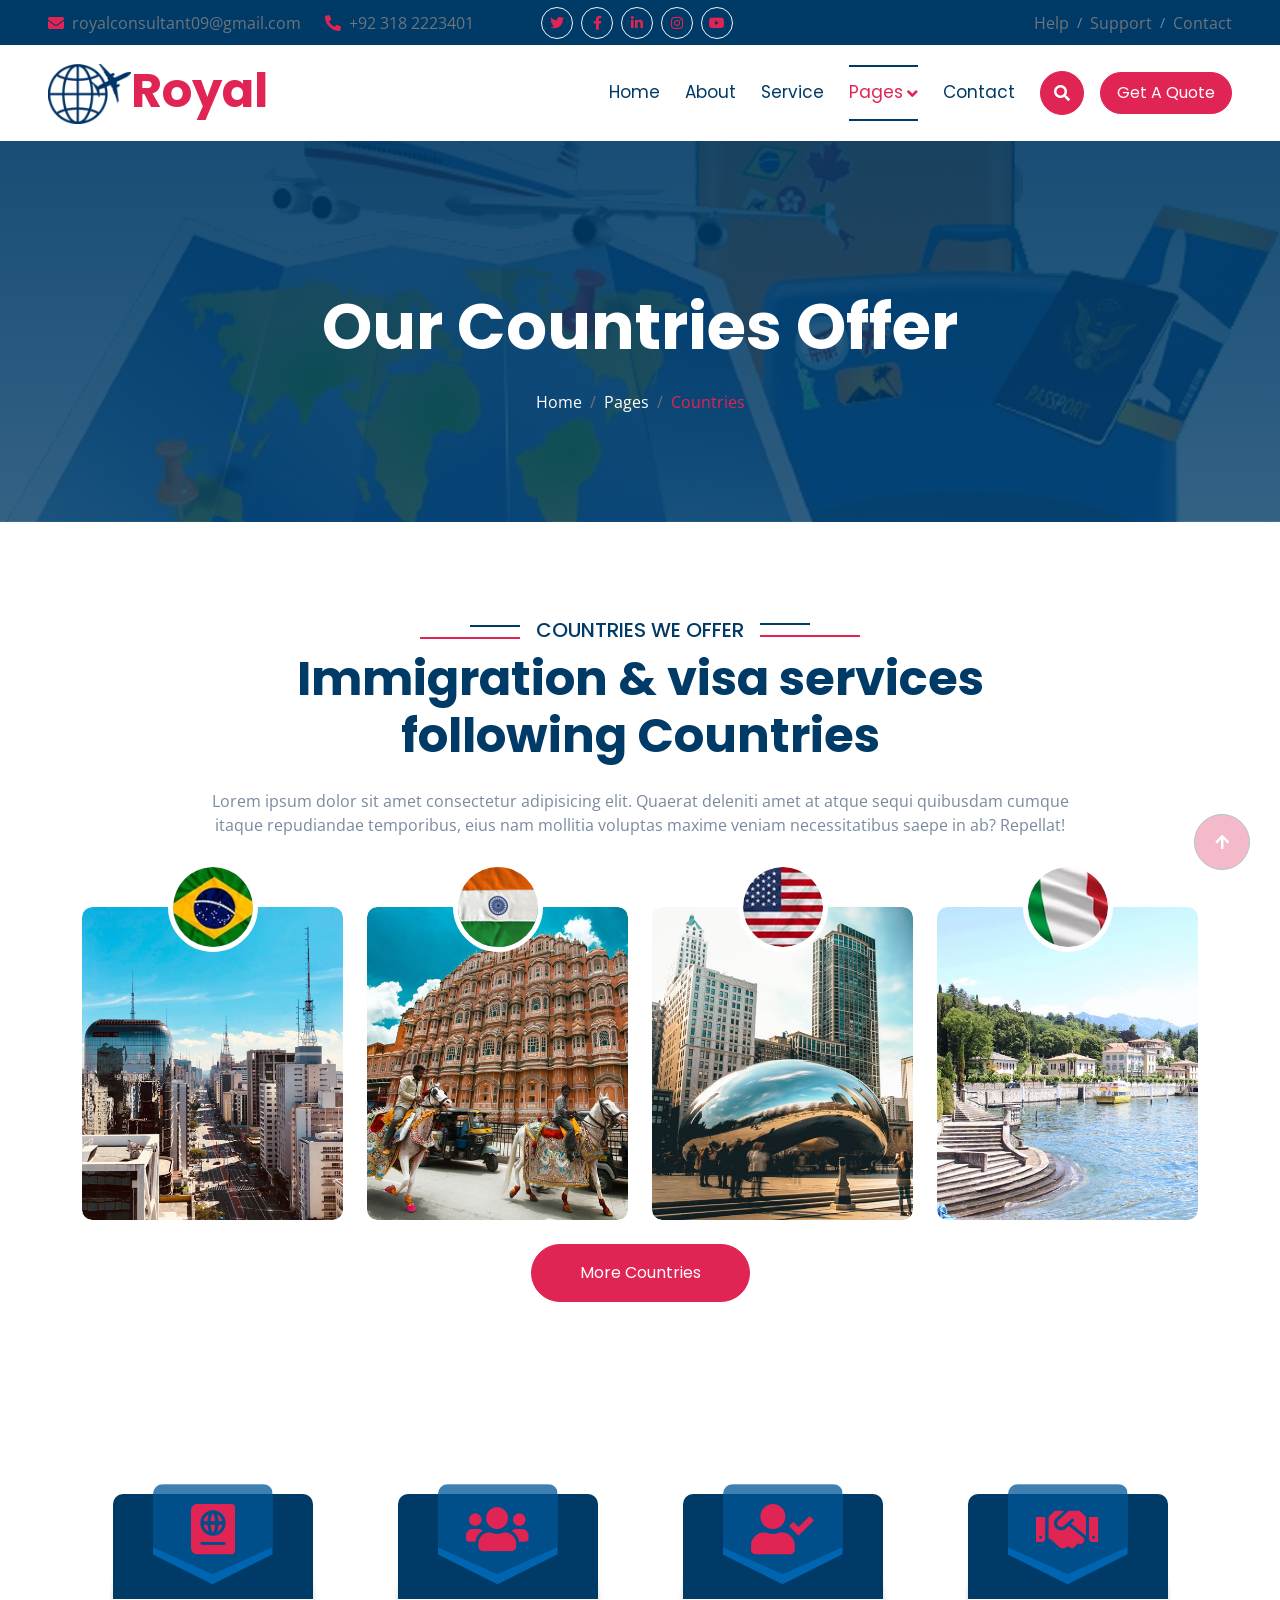
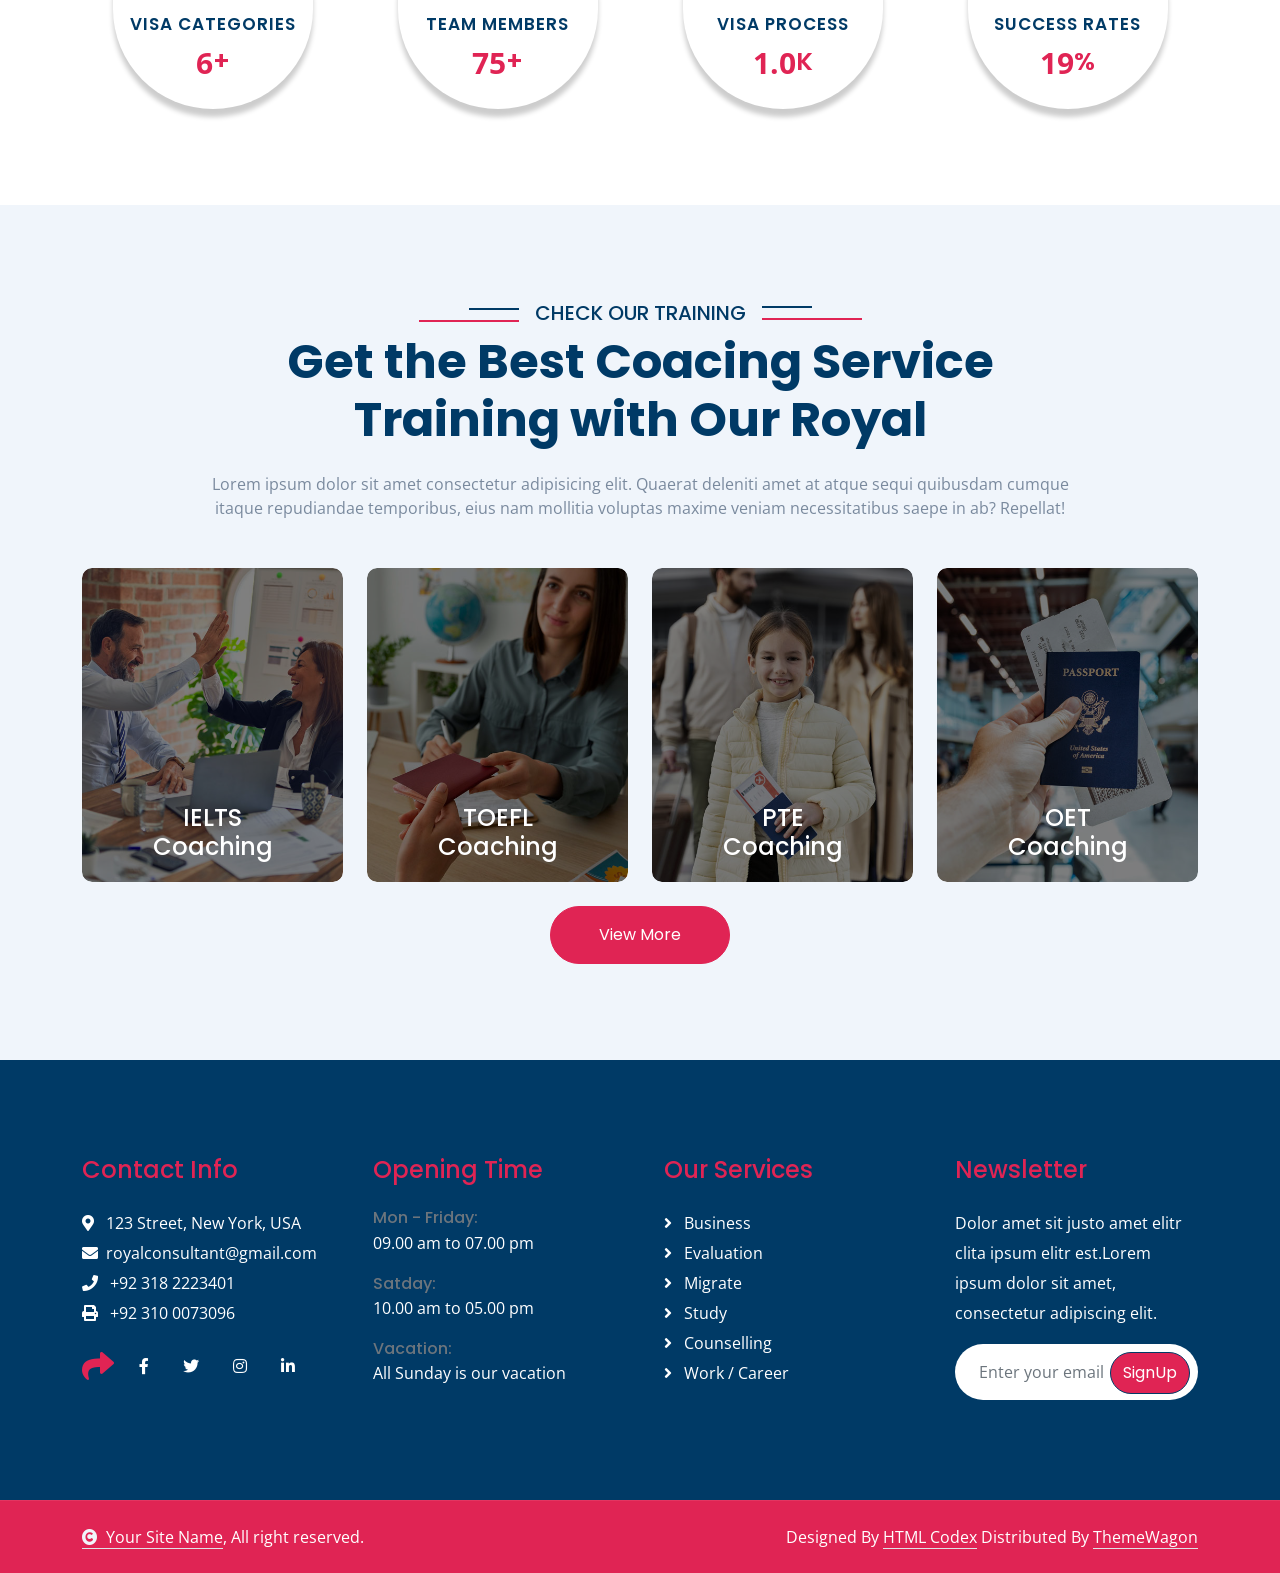
<file: Travisa-1.0.0/countries.html>
<!DOCTYPE html>
<html lang="en">

    <head>
        <meta charset="utf-8">
        <title>Royal - Visa & Immigration Website Template</title>
        <meta content="width=device-width, initial-scale=1.0" name="viewport">
        <meta content="" name="keywords">
        <meta content="" name="description">
        <link rel="icon" type="text/css" href="royal.jpg" >

        <!-- Google Web Fonts -->
        <link rel="preconnect" href="https://fonts.googleapis.com">
        <link rel="preconnect" href="https://fonts.gstatic.com" crossorigin>
        <link href="https://fonts.googleapis.com/css2?family=Open+Sans:wght@400;500;600;700&family=Poppins:wght@200;300;400;500;600&display=swap" rel="stylesheet"> 

        <!-- Icon Font Stylesheet -->
        <link rel="stylesheet" href="https://use.fontawesome.com/releases/v5.15.4/css/all.css"/>
        <link href="https://cdn.jsdelivr.net/npm/bootstrap-icons@1.4.1/font/bootstrap-icons.css" rel="stylesheet">

        <!-- Libraries Stylesheet -->
        <link href="lib/animate/animate.min.css" rel="stylesheet">
        <link href="lib/owlcarousel/assets/owl.carousel.min.css" rel="stylesheet">


        <!-- Customized Bootstrap Stylesheet -->
        <link href="css/bootstrap.min.css" rel="stylesheet">

        <!-- Template Stylesheet -->
        <link href="css/style.css" rel="stylesheet">
    </head>

    <body>

        <!-- Spinner Start -->
        <div id="spinner" class="show bg-white position-fixed translate-middle w-100 vh-100 top-50 start-50 d-flex align-items-center justify-content-center">
            <div class="spinner-border text-secondary" style="width: 3rem; height: 3rem;" role="status">
                <span class="sr-only">Loading...</span>
            </div>
        </div>
        <!-- Spinner End -->


        <!-- Topbar Start -->
        <div class="container-fluid bg-primary px-5 d-none d-lg-block">
            <div class="row gx-0 align-items-center">
                <div class="col-lg-5 text-center text-lg-start mb-lg-0">
                    <div class="d-flex">
                        <a href="#" class="text-muted me-4"><i class="fas fa-envelope text-secondary me-2"></i>royalconsultant09@gmail.com</a>
                        <a href="#" class="text-muted me-0"><i class="fas fa-phone-alt text-secondary me-2"></i>+92 318 2223401</a>
                    </div>
                </div>
                <div class="col-lg-3 row-cols-1 text-center mb-2 mb-lg-0">
                    <div class="d-inline-flex align-items-center" style="height: 45px;">
                        <a class="btn btn-sm btn-outline-light btn-square rounded-circle me-2" href=""><i class="fab fa-twitter fw-normal text-secondary"></i></a>
                        <a class="btn btn-sm btn-outline-light btn-square rounded-circle me-2" href=""><i class="fab fa-facebook-f fw-normal text-secondary"></i></a>
                        <a class="btn btn-sm btn-outline-light btn-square rounded-circle me-2" href=""><i class="fab fa-linkedin-in fw-normal text-secondary"></i></a>
                        <a class="btn btn-sm btn-outline-light btn-square rounded-circle me-2" href=""><i class="fab fa-instagram fw-normal text-secondary"></i></a>
                        <a class="btn btn-sm btn-outline-light btn-square rounded-circle" href=""><i class="fab fa-youtube fw-normal text-secondary"></i></a>
                    </div>
                </div>
                <div class="col-lg-4 text-center text-lg-end">
                    <div class="d-inline-flex align-items-center" style="height: 45px;">
                        <a href="#" class="text-muted me-2"> Help</a><small> / </small>
                        <a href="#" class="text-muted mx-2"> Support</a><small> / </small>
                        <a href="#" class="text-muted ms-2"> Contact</a>
                    </div>
                </div>
            </div>
        </div>
        <!-- Topbar End -->

        <!-- Navbar & Hero Start -->
        <div class="container-fluid nav-bar p-0">
            <nav class="navbar navbar-expand-lg navbar-light bg-white px-4 px-lg-5 py-3 py-lg-0">
                <a href="" class="navbar-brand p-0">
                    <h1 class="display-5 text-secondary m-0"><img src="img/brand-logo.png" class="img-fluid" alt="">Royal</h1>
                    <!-- <img src="img/logo.png" alt="Logo"> -->
                </a>
                <button class="navbar-toggler" type="button" data-bs-toggle="collapse" data-bs-target="#navbarCollapse">
                    <span class="fa fa-bars"></span>
                </button>
                <div class="collapse navbar-collapse" id="navbarCollapse">
                    <div class="navbar-nav ms-auto py-0">
                        <a href="index.html" class="nav-item nav-link">Home</a>
                        <a href="about.html" class="nav-item nav-link">About</a>
                        <a href="service.html" class="nav-item nav-link">Service</a>
                        <div class="nav-item dropdown">
                            <a href="#" class="nav-link active" data-bs-toggle="dropdown"><span class="dropdown-toggle">Pages</span></a>
                            <div class="dropdown-menu m-0">
                                <a href="feature.html" class="dropdown-item">Feature</a>
                                <a href="countries.html" class="dropdown-item active">Countries</a>
                                <a href="testimonial.html" class="dropdown-item">Testimonial</a>
                                <a href="training.html" class="dropdown-item">Training</a>
                                <a href="404.html" class="dropdown-item">404 Page</a>
                            </div>
                        </div>
                        <a href="contact.html" class="nav-item nav-link">Contact</a>
                    </div>
                    <button class="btn btn-primary btn-md-square border-secondary mb-3 mb-md-3 mb-lg-0 me-3" data-bs-toggle="modal" data-bs-target="#searchModal"><i class="fas fa-search"></i></button>
                    <a href="" class="btn btn-primary border-secondary rounded-pill py-2 px-4 px-lg-3 mb-3 mb-md-3 mb-lg-0">Get A Quote</a>
                </div>
            </nav>
        </div>
        <!-- Navbar & Hero End -->

        <!-- Modal Search Start -->
        <div class="modal fade" id="searchModal" tabindex="-1" aria-labelledby="exampleModalLabel" aria-hidden="true">
            <div class="modal-dialog modal-fullscreen">
                <div class="modal-content rounded-0">
                    <div class="modal-header">
                        <h4 class="modal-title text-secondary mb-0" id="exampleModalLabel">Search by keyword</h4>
                        <button type="button" class="btn-close" data-bs-dismiss="modal" aria-label="Close"></button>
                    </div>
                    <div class="modal-body d-flex align-items-center">
                        <div class="input-group w-75 mx-auto d-flex">
                            <input type="search" class="form-control p-3" placeholder="keywords" aria-describedby="search-icon-1">
                            <span id="search-icon-1" class="input-group-text p-3"><i class="fa fa-search"></i></span>
                        </div>
                    </div>
                </div>
            </div>
        </div>
        <!-- Modal Search End -->

        <!-- Header Start -->
        <div class="container-fluid bg-breadcrumb">
            <div class="container text-center py-5" style="max-width: 900px;">
                <h3 class="text-white display-3 mb-4 wow fadeInDown" data-wow-delay="0.1s">Our Countries Offer</h1>
                <ol class="breadcrumb justify-content-center text-white mb-0 wow fadeInDown" data-wow-delay="0.3s">
                    <li class="breadcrumb-item"><a href="index.html" class="text-white">Home</a></li>
                    <li class="breadcrumb-item"><a href="#" class="text-white">Pages</a></li>
                    <li class="breadcrumb-item active text-secondary">Countries</li>
                </ol>    
            </div>
        </div>
        <!-- Header End -->

        <!-- Countries We Offer Start -->
        <div class="container-fluid country overflow-hidden py-5">
            <div class="container py-5">
                <div class="section-title text-center wow fadeInUp" data-wow-delay="0.1s" style="margin-bottom: 70px;">
                    <div class="sub-style">
                        <h5 class="sub-title text-primary px-3">COUNTRIES WE OFFER</h5>
                    </div>
                    <h1 class="display-5 mb-4">Immigration & visa services following Countries</h1>
                    <p class="mb-0">Lorem ipsum dolor sit amet consectetur adipisicing elit. Quaerat deleniti amet at atque sequi quibusdam cumque itaque repudiandae temporibus, eius nam mollitia voluptas maxime veniam necessitatibus saepe in ab? Repellat!</p>
                </div>
                <div class="row g-4 text-center">
                    <div class="col-lg-6 col-xl-3 mb-5 mb-xl-0 wow fadeInUp" data-wow-delay="0.1s">
                        <div class="country-item">
                            <div class="rounded overflow-hidden">
                                <img src="img/country-1.jpg" class="img-fluid w-100 rounded" alt="Image">
                            </div>
                            <div class="country-flag">
                                <img src="img/brazil.jpg" class="img-fluid rounded-circle" alt="Image">
                            </div>
                            <div class="country-name">
                                <a href="#" class="text-white fs-4">Brazil</a>
                            </div>
                        </div>
                    </div>
                    <div class="col-lg-6 col-xl-3 mb-5 mb-xl-0 wow fadeInUp" data-wow-delay="0.3s">
                        <div class="country-item">
                            <div class="rounded overflow-hidden">
                                <img src="img/country-2.jpg" class="img-fluid w-100 rounded" alt="Image">
                            </div>
                            <div class="country-flag">
                                <img src="img/india.jpg" class="img-fluid rounded-circle" alt="Image">
                            </div>
                            <div class="country-name">
                                <a href="#" class="text-white fs-4">india</a>
                            </div>
                        </div>
                    </div>
                    <div class="col-lg-6 col-xl-3 mb-5 mb-xl-0 wow fadeInUp" data-wow-delay="0.5s">
                        <div class="country-item">
                            <div class="rounded overflow-hidden">
                                <img src="img/country-3.jpg" class="img-fluid w-100 rounded" alt="Image">
                            </div>
                            <div class="country-flag">
                                <img src="img/usa.jpg" class="img-fluid rounded-circle" alt="Image">
                            </div>
                            <div class="country-name">
                                <a href="#" class="text-white fs-4">New York</a>
                            </div>
                        </div>
                    </div>
                    <div class="col-lg-6 col-xl-3 mb-5 mb-xl-0 wow fadeInUp" data-wow-delay="0.7s">
                        <div class="country-item">
                            <div class="rounded overflow-hidden">
                                <img src="img/country-4.jpg" class="img-fluid w-100 rounded" alt="Image">
                            </div>
                            <div class="country-flag">
                                <img src="img/italy.jpg" class="img-fluid rounded-circle" alt="Image">
                            </div>
                            <div class="country-name">
                                <a href="#" class="text-white fs-4">Italy</a>
                            </div>
                        </div>
                    </div>
                    <div class="col-12">
                        <a class="btn btn-primary border-secondary rounded-pill py-3 px-5 wow fadeInUp" data-wow-delay="0.1s" href="#">More Countries</a>
                    </div>
                </div>
            </div>
        </div>
        <!-- Countries We Offer End -->

        <!-- Counter Facts Start -->
        <div class="container-fluid counter-facts overflow-hidden py-5">
            <div class="container py-5">
                <div class="row g-4">
                    <div class="col-12 col-sm-6 col-md-6 col-xl-3 wow fadeInUp" data-wow-delay="0.1s">
                        <div class="counter">
                            <div class="counter-icon">
                                <i class="fas fa-passport"></i>
                            </div>
                            <div class="counter-content">
                                <h3>Visa Categories</h3>
                                <div class="d-flex align-items-center justify-content-center">
                                    <span class="counter-value" data-toggle="counter-up">31</span>
                                    <h4 class="text-secondary mb-0" style="font-weight: 600; font-size: 25px;">+</h4>
                                </div>
                            </div>
                        </div>
                    </div>
                    <div class="col-12 col-sm-6 col-md-6 col-xl-3 wow fadeInUp" data-wow-delay="0.3s">
                        <div class="counter">
                            <div class="counter-icon">
                                <i class="fas fa-users"></i>
                            </div>
                            <div class="counter-content">
                                <h3>Team Members</h3>
                                <div class="d-flex align-items-center justify-content-center">
                                    <span class="counter-value" data-toggle="counter-up">377</span>
                                    <h4 class="text-secondary mb-0" style="font-weight: 600; font-size: 25px;">+</h4>
                                </div>
                            </div>
                        </div>
                    </div>
                    <div class="col-12 col-sm-6 col-md-6 col-xl-3 wow fadeInUp" data-wow-delay="0.5s">
                        <div class="counter">
                            <div class="counter-icon">
                                <i class="fas fa-user-check"></i>
                            </div>
                            <div class="counter-content">
                                <h3>Visa Process</h3>
                                <div class="d-flex align-items-center justify-content-center">
                                    <span class="counter-value" data-toggle="counter-up">4.9</span>
                                    <h4 class="text-secondary mb-0" style="font-weight: 600; font-size: 25px;">K</h4>
                                </div>
                            </div>
                        </div>
                    </div>
                    <div class="col-12 col-sm-6 col-md-6 col-xl-3 wow fadeInUp" data-wow-delay="0.7s">
                        <div class="counter">
                            <div class="counter-icon">
                                <i class="fas fa-handshake"></i>
                            </div>
                            <div class="counter-content">
                                <h3>Success Rates</h3>
                                <div class="d-flex align-items-center justify-content-center">
                                    <span class="counter-value" data-toggle="counter-up">98</span>
                                    <h4 class="text-secondary mb-0" style="font-weight: 600; font-size: 25px;">%</h4>
                                </div>
                            </div>
                        </div>
                    </div>
                </div>
            </div>
        </div>
        <!-- Counter Facts End -->

        <!-- Training Start -->
        <div class="container-fluid training overflow-hidden bg-light py-5">
            <div class="container py-5">
                <div class="section-title text-center mb-5 wow fadeInUp" data-wow-delay="0.1s">
                    <div class="sub-style">
                        <h5 class="sub-title text-primary px-3">CHECK OUR TRAINING</h5>
                    </div>
                    <h1 class="display-5 mb-4">Get the Best Coacing Service Training with Our Royal</h1>
                    <p class="mb-0">Lorem ipsum dolor sit amet consectetur adipisicing elit. Quaerat deleniti amet at atque sequi quibusdam cumque itaque repudiandae temporibus, eius nam mollitia voluptas maxime veniam necessitatibus saepe in ab? Repellat!</p>
                </div>
                <div class="row g-4">
                    <div class="col-lg-6 col-lg-6 col-xl-3 wow fadeInUp" data-wow-delay="0.1s">
                        <div class="training-item">
                            <div class="training-inner">
                                <img src="img/training-1.jpg" class="img-fluid w-100 rounded" alt="Image">
                                <div class="training-title-name">
                                    <a href="#" class="h4 text-white mb-0">IELTS</a>
                                    <a href="#" class="h4 text-white mb-0">Coaching</a>
                                </div>
                            </div>
                            <div class="training-content bg-secondary rounded-bottom p-4">
                                <a href="#"><h4 class="text-white">IELTS Coaching</h4></a>
                                <p class="text-white-50">Lorem ipsum dolor sit amet consectetur adipisicing elit. Autem, veritatis.</p>
                                <a class="btn btn-secondary rounded-pill text-white p-0" href="#">Read More <i class="fa fa-arrow-right"></i></a>
                            </div>
                        </div>
                    </div>
                    <div class="col-lg-6 col-lg-6 col-xl-3 wow fadeInUp" data-wow-delay="0.3s">
                        <div class="training-item">
                            <div class="training-inner">
                                <img src="img/training-2.jpg" class="img-fluid w-100 rounded" alt="Image">
                                <div class="training-title-name">
                                    <a href="#" class="h4 text-white mb-0">TOEFL</a>
                                    <a href="#" class="h4 text-white mb-0">Coaching</a>
                                </div>
                            </div>
                            <div class="training-content bg-secondary rounded-bottom p-4">
                                <a href="#"><h4 class="text-white">TOEFL Coaching</h4></a>
                                <p class="text-white-50">Lorem ipsum dolor sit amet consectetur adipisicing elit. Autem, veritatis.</p>
                                <a class="btn btn-secondary rounded-pill text-white p-0" href="#">Read More <i class="fa fa-arrow-right"></i></a>
                            </div>
                        </div>
                    </div>
                    <div class="col-lg-6 col-lg-6 col-xl-3 wow fadeInUp" data-wow-delay="0.5s">
                        <div class="training-item">
                            <div class="training-inner">
                                <img src="img/training-3.jpg" class="img-fluid w-100 rounded" alt="Image">
                                <div class="training-title-name">
                                    <a href="#" class="h4 text-white mb-0">PTE</a>
                                    <a href="#" class="h4 text-white mb-0">Coaching</a>
                                </div>
                            </div>
                            <div class="training-content bg-secondary rounded-bottom p-4">
                                <a href="#"><h4 class="text-white">PTE Coaching</h4></a>
                                <p class="text-white-50">Lorem ipsum dolor sit amet consectetur adipisicing elit. Autem, veritatis.</p>
                                <a class="btn btn-secondary rounded-pill text-white p-0" href="#">Read More <i class="fa fa-arrow-right"></i></a>
                            </div>
                        </div>
                    </div>
                    <div class="col-lg-6 col-lg-6 col-xl-3 wow fadeInUp" data-wow-delay="0.7s">
                        <div class="training-item">
                            <div class="training-inner">
                                <img src="img/training-4.jpg" class="img-fluid w-100 rounded" alt="Image">
                                <div class="training-title-name">
                                    <a href="#" class="h4 text-white mb-0">OET</a>
                                    <a href="#" class="h4 text-white mb-0">Coaching</a>
                                </div>
                            </div>
                            <div class="training-content bg-secondary rounded-bottom p-4">
                                <a href="#"><h4 class="text-white">OET Coaching</h4></a>
                                <p class="text-white-50">Lorem ipsum dolor sit amet consectetur adipisicing elit. Autem, veritatis.</p>
                                <a class="btn btn-secondary rounded-pill text-white p-0" href="#">Read More <i class="fa fa-arrow-right"></i></a>
                            </div>
                        </div>
                    </div>
                    <div class="col-12 text-center">
                        <a class="btn btn-primary border-secondary rounded-pill py-3 px-5 wow fadeInUp" data-wow-delay="0.1s" href="#">View More</a>
                    </div>
                </div>
            </div>
        </div>
        <!-- Training End -->

        <!-- Footer Start -->
        <div class="container-fluid footer py-5 wow fadeIn" data-wow-delay="0.2s">
            <div class="container py-5">
                <div class="row g-5">
                    <div class="col-md-6 col-lg-6 col-xl-3">
                        <div class="footer-item d-flex flex-column">
                            <h4 class="text-secondary mb-4">Contact Info</h4>
                            <a href=""><i class="fa fa-map-marker-alt me-2"></i> 123 Street, New York, USA</a>
                            <a href=""><i class="fas fa-envelope me-2"></i>royalconsultant@gmail.com</a>
                            <a href=""><i class="fas fa-phone me-2"></i> +92 318 2223401</a>
                            <a href="" class="mb-3"><i class="fas fa-print me-2"></i> +92 310 0073096</a>
                            <div class="d-flex align-items-center">
                                <i class="fas fa-share fa-2x text-secondary me-2"></i>
                                <a class="btn mx-1" href=""><i class="fab fa-facebook-f"></i></a>
                                <a class="btn mx-1" href=""><i class="fab fa-twitter"></i></a>
                                <a class="btn mx-1" href=""><i class="fab fa-instagram"></i></a>
                                <a class="btn mx-1" href=""><i class="fab fa-linkedin-in"></i></a>
                            </div>
                        </div>
                    </div>
                    <div class="col-md-6 col-lg-6 col-xl-3">
                        <div class="footer-item d-flex flex-column">
                            <h4 class="text-secondary mb-4">Opening Time</h4>
                            <div class="mb-3">
                                <h6 class="text-muted mb-0">Mon - Friday:</h6>
                                <p class="text-white mb-0">09.00 am to 07.00 pm</p>
                            </div>
                            <div class="mb-3">
                                <h6 class="text-muted mb-0">Satday:</h6>
                                <p class="text-white mb-0">10.00 am to 05.00 pm</p>
                            </div>
                            <div class="mb-3">
                                <h6 class="text-muted mb-0">Vacation:</h6>
                                <p class="text-white mb-0">All Sunday is our vacation</p>
                            </div>
                        </div>
                    </div>
                    <div class="col-md-6 col-lg-6 col-xl-3">
                        <div class="footer-item d-flex flex-column">
                            <h4 class="text-secondary mb-4">Our Services</h4>
                            <a href="#" class=""><i class="fas fa-angle-right me-2"></i> Business</a>
                            <a href="#" class=""><i class="fas fa-angle-right me-2"></i> Evaluation</a>
                            <a href="#" class=""><i class="fas fa-angle-right me-2"></i> Migrate</a>
                            <a href="#" class=""><i class="fas fa-angle-right me-2"></i> Study</a>
                            <a href="#" class=""><i class="fas fa-angle-right me-2"></i> Counselling</a>
                            <a href="#" class=""><i class="fas fa-angle-right me-2"></i> Work / Career</a>
                        </div>
                    </div>
                    <div class="col-md-6 col-lg-6 col-xl-3">
                        <div class="footer-item">
                            <h4 class="text-secondary mb-4">Newsletter</h4>
                            <p class="text-white mb-3">Dolor amet sit justo amet elitr clita ipsum elitr est.Lorem ipsum dolor sit amet, consectetur adipiscing elit.</p>
                            <div class="position-relative mx-auto rounded-pill">
                                <input class="form-control border-0 rounded-pill w-100 py-3 ps-4 pe-5" type="text" placeholder="Enter your email">
                                <button type="button" class="btn btn-primary rounded-pill position-absolute top-0 end-0 py-2 mt-2 me-2">SignUp</button>
                            </div>
                        </div>
                    </div>
                </div>
            </div>
        </div>
        <!-- Footer End -->
        
        <!-- Copyright Start -->
        <div class="container-fluid copyright py-4">
            <div class="container">
                <div class="row g-4 align-items-center">
                    <div class="col-md-6 text-center text-md-start mb-md-0">
                        <span class="text-white"><a href="#" class="border-bottom text-white"><i class="fas fa-copyright text-light me-2"></i>Your Site Name</a>, All right reserved.</span>
                    </div>
                    <div class="col-md-6 text-center text-md-end text-white">
                        <!--/*** This template is free as long as you keep the below author’s credit link/attribution link/backlink. ***/-->
                        <!--/*** If you'd like to use the template without the below author’s credit link/attribution link/backlink, ***/-->
                        <!--/*** you can purchase the Credit Removal License from "https://htmlcodex.com/credit-removal". ***/-->
                        Designed By <a class="border-bottom text-white" href="https://htmlcodex.com">HTML Codex</a> Distributed By <a class="border-bottom text-white" href="https://themewagon.com">ThemeWagon</a>
                    </div>
                </div>
            </div>
        </div>
        <!-- Copyright End -->

        <!-- Back to Top -->
        <a href="#" class="btn btn-primary btn-lg-square back-to-top"><i class="fa fa-arrow-up"></i></a>   

        
    <!-- JavaScript Libraries -->
    <script src="https://ajax.googleapis.com/ajax/libs/jquery/3.6.4/jquery.min.js"></script>
    <script src="https://cdn.jsdelivr.net/npm/bootstrap@5.0.0/dist/js/bootstrap.bundle.min.js"></script>
    <script src="lib/wow/wow.min.js"></script>
    <script src="lib/easing/easing.min.js"></script>
    <script src="lib/waypoints/waypoints.min.js"></script>
    <script src="lib/counterup/counterup.min.js"></script>
    <script src="lib/owlcarousel/owl.carousel.min.js"></script>
    

    <!-- Template Javascript -->
    <script src="js/main.js"></script>
    </body>

</html>
</file>
<file: Travisa-1.0.0/css/style.css>
/*** Spinner Start ***/
/*** Spinner ***/
#spinner {
    opacity: 0;
    visibility: hidden;
    transition: opacity .5s ease-out, visibility 0s linear .5s;
    z-index: 99999;
}

#spinner.show {
    transition: opacity .5s ease-out, visibility 0s linear 0s;
    visibility: visible;
    opacity: 1;
}
/*** Spinner End ***/

.back-to-top {
    position: fixed;
    right: 30px;
    bottom: 30px;
    display: flex;
    width: 45px;
    height: 45px;
    align-items: center;
    justify-content: center;
    transition: 0.5s;
    z-index: 99;
}

/*** Button Start ***/
.btn {
    font-weight: 600;
    transition: .5s;
}

.btn-square {
    width: 32px;
    height: 32px;
}

.btn-sm-square {
    width: 34px;
    height: 34px;
}

.btn-md-square {
    width: 44px;
    height: 44px;
}

.btn-lg-square {
    width: 56px;
    height: 56px;
}

.btn-square,
.btn-sm-square,
.btn-md-square,
.btn-lg-square {
    padding: 0;
    display: flex;
    align-items: center;
    justify-content: center;
    font-weight: normal;
    border-radius: 50%;
}

.btn.btn-primary {
    background: var(--bs-secondary) !important;
    color: var(--bs-white) !important;
    font-family: 'Poppins', sans-serif;
    font-weight: 400;
    transition: 0.5s;
}

.btn.btn.btn-primary:hover {
    background: var(--bs-primary) !important;
    color: var(--bs-secondary);
    border: 1px solid var(--bs-secondary);
}

.btn.btn-secondary {
    background: transparent;
    color: var(--bs-secondary);
    font-family: 'Poppins', sans-serif;
    font-weight: 400;
    border: none;
    transition: 0.5s;
}

.btn.btn-secondary:hover {
    color: var(--bs-primary) !important;
}


/*** Section Title Start ***/
.section-title {
    max-width: 900px;
    text-align: center;
    margin: 0 auto;
}

.section-title .sub-style {
    position: relative;
    display: inline-block;
    text-transform: uppercase;
    color: var(--bs-primary);
}

.section-title .sub-style::before {
    content: "";
    width: 100px;
    position: absolute;
    bottom: 50%;
    left: 0;
    transform: translateY(-50%);
    margin-bottom: -6px;
    margin-left: -100px;
    border: 1px solid var(--bs-secondary) !important;
}

.section-title .sub-style::after {
    content: "";
    width: 50px;
    position: absolute;
    top: 50%;
    left: 0;
    transform: translateY(-50%);
    margin-top: -8px;
    margin-left: -50px;
    border: 1px solid var(--bs-primary) !important;
}

.sub-title {
    position: relative;
    display: inline-block;
    text-transform: uppercase;
    color: var(--bs-primary);
}

.sub-title::before {
    content: "";
    width: 100px;
    position: absolute;
    bottom: 50%;
    right: 0;
    transform: translateY(-50%);
    margin-bottom: -8px;
    margin-right: -100px;
    border: 1px solid var(--bs-secondary) !important;
}

.sub-title::after {
    content: "";
    width: 50px;
    position: absolute;
    top: 50%;
    right: 0;
    transform: translateY(-50%);
    margin-top: -6px;
    margin-right: -50px;
    border: 1px solid var(--bs-primary) !important;
}


/*** Topbar Start ***/
.fixed-top .container {
    transition: 0.5s;
}

.topbar {
    padding: 2px 10px 2px 20px;
    background: var(--bs-primary) !important;
}

.topbar a,
.topbar a i {
    transition: 0.5s;
}

.topbar a:hover,
.topbar a i:hover {
    color: var(--bs-secondary) !important;
}


@media (max-width: 768px) {
    .topbar {
        display: none;    
    }
}
/*** Topbar End ***/


/*** Navbar ***/
.navbar-light .navbar-nav .nav-link {
    font-family: 'Poppins', sans-serif;
    position: relative;
    margin-right: 25px;
    padding: 35px 0;
    color: var(--bs-primary) !important;
    font-size: 17px;
    font-weight: 400;
    outline: none;
    transition: .5s;
}

.sticky-top .navbar-light .navbar-nav .nav-link {
    padding: 20px 0;
    color: var(--bs-primary) !important;
}

.navbar-light .navbar-nav .nav-link:hover,
.navbar-light .navbar-nav .nav-link.active {
    color: var(--bs-secondary) !important;
}

.navbar-light .navbar-brand img {
    max-height: 60px;
    transition: .5s;
}

.sticky-top .navbar-light .navbar-brand img {
    max-height: 45px;
}

.navbar .dropdown-toggle::after {
    border: none;
    content: "\f107";
    font-family: "Font Awesome 5 Free";
    font-weight: 600;
    vertical-align: middle;
}

@media (min-width: 1200px) {
    .navbar .nav-item .dropdown-menu {
        display: block;
        visibility: hidden;
        top: 100%;
        transform: rotateX(-75deg);
        transform-origin: 0% 0%;
        border: 0;
        border-radius: 10px;
        transition: .5s;
        opacity: 0;
    }
}

.dropdown .dropdown-menu a:hover {
    background: var(--bs-primary);
    color: var(--bs-secondary);
}

.navbar .nav-item:hover .dropdown-menu {
    transform: rotateX(0deg);
    visibility: visible;
    background: var(--bs-light) !important;
    transition: .5s;
    opacity: 1;
}

@media (max-width: 991.98px) {
    .sticky-top {
        position: relative;
        background: var(--bs-white);
    }

    .navbar.navbar-expand-lg .navbar-toggler {
        padding: 10px 20px;
        border: 1px solid var(--bs-primary) !important;
        color: var(--bs-primary);
    }

    .navbar-light .navbar-collapse {
        margin-top: 15px;
        border-top: 1px solid #DDDDDD;
    }

    .navbar-light .navbar-nav .nav-link,
    .sticky-top .navbar-light .navbar-nav .nav-link {
        padding: 10px 0;
        margin-left: 0;
        color: var(--bs-dark) !important;
    }

    .navbar-light .navbar-brand img {
        max-height: 45px;
    }
}

@media (min-width: 991.98px) {
    .sticky-top .navbar-light {
        background: var(--bs-light) !important;
    }

    /*** Top and Bottom borders go out ***/
    .navbar-light .navbar-nav .nav-link:after,
    .navbar-light .navbar-nav .nav-link::before {
        position: absolute;
        content: "";
        top: 30px;
        bottom: 30px;
        left: 0px;
        width: 100%;
        height: 2px;
        background: var(--bs-primary);
        opacity: 0;
        transition: all 0.5s;
    }

    .navbar-light .navbar-nav .nav-link:before {
        bottom: auto;
    }

    .navbar-light .navbar-nav .nav-link:after {
        top: auto;
    }

    .navbar-light .navbar-nav .nav-link:hover:before,
    .navbar-light .navbar-nav .nav-link.active:before {
        top: 20px;
        opacity: 1;
    }

    .navbar-light .navbar-nav .nav-link:hover::after,
    .navbar-light .navbar-nav .nav-link.active::after {
        bottom: 20px;
        opacity: 1;
    }
}

#searchModal .modal-content {
    background: rgba(240, 245, 251, 0.5);
}
/*** Navbar End ***/


/*** Single Page Hero Header Start ***/
.bg-breadcrumb {
    background: linear-gradient(rgba(0, 58, 102, 0.9), rgba(0, 58, 102, 0.8)), url(../img/breadcrumb.png);
    background-position: center center;
    background-repeat: no-repeat;
    background-attachment: initial;
    background-size: cover;
    padding: 100px 0 60px 0;
}
/*** Single Page Hero Header End ***/


/*** Carousel Hero Header Start ***/
.carousel-header .carousel-control-prev .carousel-control-prev-icon,
.carousel-header .carousel-control-next .carousel-control-next-icon {
    width: 4rem;
    height: 4rem;
    margin-left: -60px;
    border-radius: 50%;
    background-size: 60% 60%;
    transition: 0.5s;
}

.carousel-header .carousel-control-next .carousel-control-next-icon {
    margin-left: 0;
    margin-right: -60px;
}

.carousel-header .carousel .carousel-indicators {
    padding-bottom: 0;
    transition: 0.5s;
}


.carousel-header .carousel .carousel-indicators li,
.carousel-header .carousel .carousel-indicators li,
.carousel-header .carousel .carousel-indicators li {
    width: 8px;
    height: 8px;
    border: 8px solid var(--bs-primary);
    border-radius: 50%;
    margin-right: 30px;
    transition: 0.5s;
}

.carousel-header .carousel .carousel-indicators li.active {
    width: 8px;
    height: 8px;
    border: 8px solid var(--bs-secondary);
}

.carousel-header .carousel-inner .carousel-item {
    position: relative;
    min-height: 100vh 
}

.carousel-header .carousel-inner .carousel-item img {
    position: absolute;
    width: 100%;
    height: 100%;
    object-fit: cover;
}

.carousel-header .carousel-inner .carousel-item .carousel-caption  {
    position: absolute;
    width: 100%;
    height: 100%;
    top: 0;
    left: 0;
    display: flex;
    align-items: center;
    justify-content: center;
    text-align: center;
    background: linear-gradient(rgba(0, 0, 0, .6), rgba(0, 0, 0, 0.6));
    background-size: cover;
}


@media (max-width: 768px) {
    .carousel-header {
        height: 700px !important;
    }

    .carousel-header .carousel-control-prev .carousel-control-prev-icon,
    .carousel-header .carousel-control-next .carousel-control-next-icon {
        margin-top: 500px;
    }

    .carousel-header .carousel-control-prev .carousel-control-prev-icon {
        margin-left: 0px;
    }

    .carousel-header .carousel-control-next .carousel-control-next-icon {
        margin-right: 0px;
    }

    .carousel-header .carousel .carousel-indicators {
        padding: 0;
    }
}
/*** Carousel Hero Header End ***/


/*** Counter Facts Start ***/
.counter-facts {
    background: linear-gradient(rgba(255, 255, 255, .9), rgba(255, 255, 255, 0.8)), url(../img/breadcrumb.png);
    background-size: cover;
    background-attachment: fixed;
    background-position: center center;
    background-repeat: no-repeat;
}

.counter-facts .counter {
    position: relative;
    text-align: center;
    width: 200px;
    min-height: 215px;
    padding: 10px 15px;
    margin: 0 auto;
    border-radius: 100px;
    box-shadow: 0 8px 5px rgba(0, 0, 0, 0.2);
    background: var(--bs-white);
}

.counter-facts .counter:before {
    content: "";
    position: absolute;
    height: 105px;
    width: 100%;
    left: 0;
    top: 0;
    border-radius: 10px 10px 0 0;
    background-color: var(--bs-primary);
    
}
.counter-facts .counter .counter-icon {
    position: relative;
    width: 120px;
    height: 100px;
    margin: 0 auto 10px;
    border-radius: 10px 10px 0 0;
    transform: translateY(-20px);
    font-size: 50px;
    line-height: 90px;
    color: var(--bs-secondary);
    background: rgba(1, 143, 252, 0.5);
    clip-path: polygon(0% 0%, 100% 0, 100% 70%, 50% 100%, 0 70%);
}
.counter-facts .counter .counter-icon:before {
    content: "";
    position: absolute;
    width: 120px;
    height: 90px;
    top: 0;
    left: 50%;
    transform: translateX(-50%);
    border-radius: 10px 10px 0 0;
    background: rgba(0, 58, 102, 0.5);
    z-index: -1;
    clip-path: polygon(0% 0%, 100% 0, 100% 70%, 50% 100%, 0 70%);
}
.counter-facts .counter:hover .counter-icon i {
    transform: rotate(360deg);
    transition: all 0.3s ease;
}
.counter-facts .counter h3 {
    color: var(--bs-primary);
    font-size: 17px;
    font-weight: 600;
    letter-spacing: 1px;
    text-transform: uppercase;
    margin: 0 0 5px 0;
}
.counter-facts .counter .counter-value {
    font-size: 30px;
    font-weight: 700;
    display: block;
    color: var(--bs-secondary);
}

@media screen and (max-width: 1200px) {
    .counter-facts .counter { margin-bottom: 40px; 
    }
}
/*** Counter Facts End ***/


/*** service Start ***/
.service .service-item {
    position: relative;
    overflow: hidden;
}

.service .service-item .service-inner .service-title {
    position: relative;
    margin-top: -30px;
    text-align: center;
    transition: 0.5s;
}

.service .service-item .service-inner .service-title .service-content {
    position: absolute;
    bottom: -100%; 
    left: 0;
    margin-left: 30px;
    margin-right: 30px;
    text-align: center;
    border-radius: 10px;
    background: var(--bs-primary);
    opacity: 0;
    transition: 0.5s;
}

.service .service-item:hover .service-inner .service-title .service-content {
    bottom: 0;
    opacity: 1;
}

.service .service-item .service-inner .service-title .service-content a h4 {
    border-bottom: 1px solid rgba(256, 256, 256, .1);
}

.service .service-item .service-inner .service-title .service-title-name {
    transition: 0.5s;
}

.service .service-item:hover .service-inner .service-title .service-title-name {
    opacity: 0;
}

.service .service-item .service-inner .service-img {
    position: relative;
    border-radius: 10px;
    overflow: hidden;
}

.service .service-item .service-inner .service-img::after {
    content: "";
    position: absolute;
    bottom: 0;
    left: 0;
    width: 100%;
    height: 0;
    border-radius: 10px;
    background: rgba(255, 255, 255, .5);
    transition: 0.5s;
    opacity: 0;
}

.service .service-item:hover .service-inner .service-img::after {
    height: 100%;
    opacity: 1;
}

.service .service-item .service-inner .service-img img {
    transition: 0.5s;
}

.service .service-item:hover .service-inner .service-img img {
    transform: scale(1.3);
}
/*** Service End ***/


/*** Features Start ***/
.features .feature-item {
    position: relative;
    box-shadow: 0 0 45px rgba(0, 0, 0, 0.1);
    border-radius: 10px;
}

.features .feature-item::after {
    content: "";
    position: absolute;
    width: 100%;
    height: 0;
    bottom: 0;
    left: 0;
    border-radius: 10px;
    background: rgba(0, 58, 102, 0.1);
    z-index: -1;
    transition: 0.5s;
}

.features .feature-item:hover::after {
    height: 100%;
}

.features .feature-item .feature-icon {
    width: 120px; 
    height: 120px;
    border-radius: 10px;
    display: inline-flex;
    align-items: center;
    justify-content: center;
    text-align: center;
    background: var(--bs-light);
    transition: 0.5s;
}

.features .feature-item:hover .feature-icon {
    border-radius: 50%;
    background: var(--bs-white) !important;
}

.features .feature-item .feature-icon i {
    transition: 0.5s;
}

.features .feature-item:hover .feature-icon i {
    color: var(--bs-secondary) !important;
    transform: rotate(360deg);
    transition: all 0.5s ease;
}
/*** Features End ***/


/*** Country Start ***/
.country .country-item {
    position: relative;
}

.country .country-item::after {
    position: absolute;
    content: "";
    width: 100%;
    height: 0;
    bottom: 0;
    left: 0;
    background: rgba(0, 58, 102, 0.7);
    border-radius: 10px;
    transition: 0.5s;
    z-index: 1;
}

.country .country-item:hover::after {
    height: 100%;
}

.country .country-item .country-flag {
    position: absolute;
    width: 90px; 
    height: 90px; 
    border-radius: 50%;
    top: -45px; 
    left: 50%; 
    transform: translateX(-50%);
    transition: 0.5s;
    z-index: 2;
}

.country .country-item .country-flag img {
    border: 5px solid var(--bs-white);
    transition: 0.5s;
}

.country .country-item:hover .country-flag img {
    border: 5px solid var(--bs-white);
    transform: rotate(360deg);
    transition: all 0.5s ease;
}

.country .country-item .country-name {
    position: absolute;
    top: 50%;
    left: 50%;
    transform: translate(-50%, -50%);
    transition: 0.5s;
    opacity: 0;
    z-index: 3;
}

.country .country-item:hover .country-name {
    opacity: 1;
}

.country .country-item img {
    transition: 0.5s;
}

.country .country-item:hover img {
    transform: scale(1.2);
}

.country .country-item .country-name a.fs-4 {
    transition: 0.5s;
}

.country .country-item .country-name a.fs-4:hover {
    color: var(--bs-secondary) !important;
}
/*** Country End ***/


/*** testimonial Start ***/
.testimonial .owl-carousel.testimonial-carousel {
    position: relative;
}

.testimonial .owl-carousel.testimonial-carousel .testimonial-item .testimonial-content {
    position: relative;
    border-radius: 10px;
    background: var(--bs-light);
}

.testimonial .owl-carousel.testimonial-carousel .testimonial-item .testimonial-content::after {
    position: absolute;
    content: "";
    width: 45px;
    height: 45px;
    bottom: -20px;
    left: 30px;
    transform: rotate(45deg);
    background: var(--bs-light);
    z-index: -1;
}

.testimonial .owl-carousel.testimonial-carousel .owl-nav {
    position: absolute;
    top: -60px;
    right: 0;
    display: flex;
    font-size: 40px;
    color: var(--bs-primary);
}

.testimonial .owl-carousel.testimonial-carousel .owl-nav .owl-prev {
    margin-right: 40px;
}

.testimonial .owl-carousel.testimonial-carousel .owl-nav .owl-prev,
.testimonial .owl-carousel.testimonial-carousel .owl-nav .owl-next {
    transition: 0.5s;
}

.testimonial .owl-carousel.testimonial-carousel .owl-nav .owl-prev:hover,
.testimonial .owl-carousel.testimonial-carousel .owl-nav .owl-next:hover {
    color: var(--bs-secondary);
}
/*** testimonial end ***/


/*** training Start ***/
.training .training-item .training-inner {
    position: relative;
}

.training .training-item .training-inner .training-title-name {
    position: absolute;
    width: 100%;
    height: 100%;
    bottom: 0;
    left: 0;
    padding: 20px;
    border-radius: 10px;
    background: rgba(0, 0, 0, 0.5);
    display: flex; 
    flex-direction: column;
    justify-content: end;
    text-align: center;
    transition: 0.5s;
}

.training .training-item {
    border-radius: 10px;
    position: relative;
    overflow: hidden;
}

.training .training-item:hover .training-inner .training-title-name {
    background: rgba(0, 58, 102, 0.5);
}

.training .training-item:hover .training-inner .training-title-name a {
    opacity: 0;
}

.training .training-item .training-inner img {
    transition: 0.5s;
}

.training .training-item:hover .training-inner img {
    transform: scale(1.3);
}

.training .training-item .training-content {
    position: absolute;
    width: 100%;
    bottom: -100%;
    left: 0;
    transition: 0.5s;
}

.training .training-item:hover .training-content {
    bottom: 0;
}  
/*** training End ***/


/*** Contact Start ***/
.contact .office .office-item {
    text-align: center;
    border-radius: 10px;
    box-shadow: 0 0 45px rgba(0, 0, 0, 0.2);
    background: var(--bs-light);
    transition: 0.5s;
}

.contact .office .office-item:hover {
    box-shadow: 20px 20px 20px rgba(0, 58, 102, 0.3);
}

.contact .office .office-item .office-img {
    position: relative;
    overflow: hidden;
    border-radius: 10px;
}

.contact .office .office-item .office-img img {
    transition: 0.5s;
}

.contact .office .office-item:hover .office-img img {
    transform: scale(1.3);
}

.contact .office .office-item .office-content a.text-secondary,
.contact .office .office-item .office-content a.text-muted {
    transition: 0.5s;
}

.contact .office .office-item .office-content a.text-muted:hover {
    color: var(--bs-secondary) !important;
}

.contact .office .office-item .office-content a.text-secondary:hover {
    color: var(--bs-primary) !important;
}
/*** Contact End ***/


/*** Footer Start ***/
.footer {
    background: var(--bs-primary);
}
.footer .footer-item a {
    line-height: 30px;
    color: var(--bs-white);
    transition: 0.5s;
}

.footer .footer-item p {
    line-height: 30px;
}

.footer .footer-item a:hover {
    letter-spacing: 2px;
    color: var(--bs-secondary);
}

/*** Footer End ***/


/*** copyright Start ***/
.copyright {
    border-top: 1px solid rgba(255, 255, 255, 0.08);
    background: var(--bs-secondary) !important;
}
/*** copyright end ***/
</file>
<file: css/style.css>
/*** Spinner Start ***/
/*** Spinner ***/
#spinner {
    opacity: 0;
    visibility: hidden;
    transition: opacity .5s ease-out, visibility 0s linear .5s;
    z-index: 99999;
}

#spinner.show {
    transition: opacity .5s ease-out, visibility 0s linear 0s;
    visibility: visible;
    opacity: 1;
}
/*** Spinner End ***/

.back-to-top {
    position: fixed;
    right: 30px;
    bottom: 30px;
    display: flex;
    width: 45px;
    height: 45px;
    align-items: center;
    justify-content: center;
    transition: 0.5s;
    z-index: 99;
}

/*** Button Start ***/
.btn {
    font-weight: 600;
    transition: .5s;
}

.btn-square {
    width: 32px;
    height: 32px;
}

.btn-sm-square {
    width: 34px;
    height: 34px;
}

.btn-md-square {
    width: 44px;
    height: 44px;
}

.btn-lg-square {
    width: 56px;
    height: 56px;
}

.btn-square,
.btn-sm-square,
.btn-md-square,
.btn-lg-square {
    padding: 0;
    display: flex;
    align-items: center;
    justify-content: center;
    font-weight: normal;
    border-radius: 50%;
}

.btn.btn-primary {
    background: var(--bs-secondary) !important;
    color: var(--bs-white) !important;
    font-family: 'Poppins', sans-serif;
    font-weight: 400;
    transition: 0.5s;
}

.btn.btn.btn-primary:hover {
    background: var(--bs-primary) !important;
    color: var(--bs-secondary);
    border: 1px solid var(--bs-secondary);
}

.btn.btn-secondary {
    background: transparent;
    color: var(--bs-secondary);
    font-family: 'Poppins', sans-serif;
    font-weight: 400;
    border: none;
    transition: 0.5s;
}

.btn.btn-secondary:hover {
    color: var(--bs-primary) !important;
}


/*** Section Title Start ***/
.section-title {
    max-width: 900px;
    text-align: center;
    margin: 0 auto;
}

.section-title .sub-style {
    position: relative;
    display: inline-block;
    text-transform: uppercase;
    color: var(--bs-primary);
}

.section-title .sub-style::before {
    content: "";
    width: 100px;
    position: absolute;
    bottom: 50%;
    left: 0;
    transform: translateY(-50%);
    margin-bottom: -6px;
    margin-left: -100px;
    border: 1px solid var(--bs-secondary) !important;
}

.section-title .sub-style::after {
    content: "";
    width: 50px;
    position: absolute;
    top: 50%;
    left: 0;
    transform: translateY(-50%);
    margin-top: -8px;
    margin-left: -50px;
    border: 1px solid var(--bs-primary) !important;
}

.sub-title {
    position: relative;
    display: inline-block;
    text-transform: uppercase;
    color: var(--bs-primary);
}

.sub-title::before {
    content: "";
    width: 100px;
    position: absolute;
    bottom: 50%;
    right: 0;
    transform: translateY(-50%);
    margin-bottom: -8px;
    margin-right: -100px;
    border: 1px solid var(--bs-secondary) !important;
}

.sub-title::after {
    content: "";
    width: 50px;
    position: absolute;
    top: 50%;
    right: 0;
    transform: translateY(-50%);
    margin-top: -6px;
    margin-right: -50px;
    border: 1px solid var(--bs-primary) !important;
}


/*** Topbar Start ***/
.fixed-top .container {
    transition: 0.5s;
}

.topbar {
    padding: 2px 10px 2px 20px;
    background: var(--bs-primary) !important;
}

.topbar a,
.topbar a i {
    transition: 0.5s;
}

.topbar a:hover,
.topbar a i:hover {
    color: var(--bs-secondary) !important;
}


@media (max-width: 768px) {
    .topbar {
        display: none;    
    }
}
/*** Topbar End ***/


/*** Navbar ***/
.navbar-light .navbar-nav .nav-link {
    font-family: 'Poppins', sans-serif;
    position: relative;
    margin-right: 25px;
    padding: 35px 0;
    color: var(--bs-primary) !important;
    font-size: 17px;
    font-weight: 400;
    outline: none;
    transition: .5s;
}

.sticky-top .navbar-light .navbar-nav .nav-link {
    padding: 20px 0;
    color: var(--bs-primary) !important;
}

.navbar-light .navbar-nav .nav-link:hover,
.navbar-light .navbar-nav .nav-link.active {
    color: var(--bs-secondary) !important;
}

.navbar-light .navbar-brand img{
    max-height: 60px;
    transition: .5s;
}

.sticky-top .navbar-light .navbar-brand img {
    max-height: 45px;
}

.navbar .dropdown-toggle::after {
    border: none;
    content: "\f107";
    font-family: "Font Awesome 5 Free";
    font-weight: 600;
    vertical-align: middle;
}

@media (min-width: 1200px) {
    .navbar .nav-item .dropdown-menu {
        display: block;
        visibility: hidden;
        top: 100%;
        transform: rotateX(-75deg);
        transform-origin: 0% 0%;
        border: 0;
        border-radius: 10px;
        transition: .5s;
        opacity: 0;
    }
}

.dropdown .dropdown-menu a:hover {
    background: var(--bs-primary);
    color: var(--bs-secondary);
}

.navbar .nav-item:hover .dropdown-menu {
    transform: rotateX(0deg);
    visibility: visible;
    background: var(--bs-light) !important;
    transition: .5s;
    opacity: 1;
}

@media (max-width: 991.98px) {
    .sticky-top {
        position: relative;
        background: var(--bs-white);
    }

    .navbar.navbar-expand-lg .navbar-toggler {
        padding: 10px 20px;
        border: 1px solid var(--bs-primary) !important;
        color: var(--bs-primary);
    }

    .navbar-light .navbar-collapse {
        margin-top: 15px;
        border-top: 1px solid #DDDDDD;
    }

    .navbar-light .navbar-nav .nav-link,
    .sticky-top .navbar-light .navbar-nav .nav-link {
        padding: 10px 0;
        margin-left: 0;
        color: var(--bs-dark) !important;
    }

    .navbar-light .navbar-brand img {
        max-height: 45px;
    }
}

@media (min-width: 991.98px) {
    .sticky-top .navbar-light {
        background: var(--bs-light) !important;
    }

    /*** Top and Bottom borders go out ***/
    .navbar-light .navbar-nav .nav-link:after,
    .navbar-light .navbar-nav .nav-link::before {
        position: absolute;
        content: "";
        top: 30px;
        bottom: 30px;
        left: 0px;
        width: 100%;
        height: 2px;
        background: var(--bs-primary);
        opacity: 0;
        transition: all 0.5s;
    }

    .navbar-light .navbar-nav .nav-link:before {
        bottom: auto;
    }

    .navbar-light .navbar-nav .nav-link:after {
        top: auto;
    }

    .navbar-light .navbar-nav .nav-link:hover:before,
    .navbar-light .navbar-nav .nav-link.active:before {
        top: 20px;
        opacity: 1;
    }

    .navbar-light .navbar-nav .nav-link:hover::after,
    .navbar-light .navbar-nav .nav-link.active::after {
        bottom: 20px;
        opacity: 1;
    }
}

#searchModal .modal-content {
    background: rgba(240, 245, 251, 0.5);
}
/*** Navbar End ***/


/*** Single Page Hero Header Start ***/
.bg-breadcrumb {
    background: linear-gradient(rgba(0, 58, 102, 0.9), rgba(0, 58, 102, 0.8)), url(../img/breadcrumb.png);
    background-position: center center;
    background-repeat: no-repeat;
    background-attachment: initial;
    background-size: cover;
    padding: 100px 0 60px 0;
}
/*** Single Page Hero Header End ***/


/*** Carousel Hero Header Start ***/
.carousel-header .carousel-control-prev .carousel-control-prev-icon,
.carousel-header .carousel-control-next .carousel-control-next-icon {
    width: 4rem;
    height: 4rem;
    margin-left: -60px;
    border-radius: 50%;
    background-size: 60% 60%;
    transition: 0.5s;
}

.carousel-header .carousel-control-next .carousel-control-next-icon {
    margin-left: 0;
    margin-right: -60px;
}

.carousel-header .carousel .carousel-indicators {
    padding-bottom: 0;
    transition: 0.5s;
}


.carousel-header .carousel .carousel-indicators li,
.carousel-header .carousel .carousel-indicators li,
.carousel-header .carousel .carousel-indicators li {
    width: 8px;
    height: 8px;
    border: 8px solid var(--bs-primary);
    border-radius: 50%;
    margin-right: 30px;
    transition: 0.5s;
}

.carousel-header .carousel .carousel-indicators li.active {
    width: 8px;
    height: 8px;
    border: 8px solid var(--bs-secondary);
}

.carousel-header .carousel-inner .carousel-item {
    position: relative;
    min-height: 100vh 
}

.carousel-header .carousel-inner .carousel-item img {
    position: absolute;
    width: 100%;
    height: 100%;
    object-fit: cover;
}

.carousel-header .carousel-inner .carousel-item .carousel-caption  {
    position: absolute;
    width: 100%;
    height: 100%;
    top: 0;
    left: 0;
    display: flex;
    align-items: center;
    justify-content: center;
    text-align: center;
    background: linear-gradient(rgba(0, 0, 0, .6), rgba(0, 0, 0, 0.6));
    background-size: cover;
}


@media (max-width: 768px) {
    .carousel-header {
        height: 700px !important;
    }

    .carousel-header .carousel-control-prev .carousel-control-prev-icon,
    .carousel-header .carousel-control-next .carousel-control-next-icon {
        margin-top: 500px;
    }

    .carousel-header .carousel-control-prev .carousel-control-prev-icon {
        margin-left: 0px;
    }

    .carousel-header .carousel-control-next .carousel-control-next-icon {
        margin-right: 0px;
    }

    .carousel-header .carousel .carousel-indicators {
        padding: 0;
    }
}
/*** Carousel Hero Header End ***/


/*** Counter Facts Start ***/
.counter-facts {
    background: linear-gradient(rgba(255, 255, 255, .9), rgba(255, 255, 255, 0.8)), url(../img/breadcrumb.png);
    background-size: cover;
    background-attachment: fixed;
    background-position: center center;
    background-repeat: no-repeat;
}

.counter-facts .counter {
    position: relative;
    text-align: center;
    width: 200px;
    min-height: 215px;
    padding: 10px 15px;
    margin: 0 auto;
    border-radius: 100px;
    box-shadow: 0 8px 5px rgba(0, 0, 0, 0.2);
    background: var(--bs-white);
}

.counter-facts .counter:before {
    content: "";
    position: absolute;
    height: 105px;
    width: 100%;
    left: 0;
    top: 0;
    border-radius: 10px 10px 0 0;
    background-color: var(--bs-primary);
    
}
.counter-facts .counter .counter-icon {
    position: relative;
    width: 120px;
    height: 100px;
    margin: 0 auto 10px;
    border-radius: 10px 10px 0 0;
    transform: translateY(-20px);
    font-size: 50px;
    line-height: 90px;
    color: var(--bs-secondary);
    background: rgba(1, 143, 252, 0.5);
    clip-path: polygon(0% 0%, 100% 0, 100% 70%, 50% 100%, 0 70%);
}
.counter-facts .counter .counter-icon:before {
    content: "";
    position: absolute;
    width: 120px;
    height: 90px;
    top: 0;
    left: 50%;
    transform: translateX(-50%);
    border-radius: 10px 10px 0 0;
    background: rgba(0, 58, 102, 0.5);
    z-index: -1;
    clip-path: polygon(0% 0%, 100% 0, 100% 70%, 50% 100%, 0 70%);
}
.counter-facts .counter:hover .counter-icon i {
    transform: rotate(360deg);
    transition: all 0.3s ease;
}
.counter-facts .counter h3 {
    color: var(--bs-primary);
    font-size: 17px;
    font-weight: 600;
    letter-spacing: 1px;
    text-transform: uppercase;
    margin: 0 0 5px 0;
}
.counter-facts .counter .counter-value {
    font-size: 30px;
    font-weight: 700;
    display: block;
    color: var(--bs-secondary);
}

@media screen and (max-width: 1200px) {
    .counter-facts .counter { margin-bottom: 40px; 
    }
}
/*** Counter Facts End ***/


/*** service Start ***/
.service .service-item {
    position: relative;
    overflow: hidden;
}

.service .service-item .service-inner .service-title {
    position: relative;
    margin-top: -30px;
    text-align: center;
    transition: 0.5s;
}

.service .service-item .service-inner .service-title .service-content {
    position: absolute;
    bottom: -100%; 
    left: 0;
    margin-left: 30px;
    margin-right: 30px;
    text-align: center;
    border-radius: 10px;
    background: var(--bs-primary);
    opacity: 0;
    transition: 0.5s;
}

.service .service-item:hover .service-inner .service-title .service-content {
    bottom: 0;
    opacity: 1;
}

.service .service-item .service-inner .service-title .service-content a h4 {
    border-bottom: 1px solid rgba(256, 256, 256, .1);
}

.service .service-item .service-inner .service-title .service-title-name {
    transition: 0.5s;
}

.service .service-item:hover .service-inner .service-title .service-title-name {
    opacity: 0;
}

.service .service-item .service-inner .service-img {
    position: relative;
    border-radius: 10px;
    overflow: hidden;
}

.service .service-item .service-inner .service-img::after {
    content: "";
    position: absolute;
    bottom: 0;
    left: 0;
    width: 100%;
    height: 0;
    border-radius: 10px;
    background: rgba(255, 255, 255, .5);
    transition: 0.5s;
    opacity: 0;
}

.service .service-item:hover .service-inner .service-img::after {
    height: 100%;
    opacity: 1;
}

.service .service-item .service-inner .service-img img {
    transition: 0.5s;
}

.service .service-item:hover .service-inner .service-img img {
    transform: scale(1.3);
}
/*** Service End ***/


/*** Features Start ***/
.features .feature-item {
    position: relative;
    box-shadow: 0 0 45px rgba(0, 0, 0, 0.1);
    border-radius: 10px;
}

.features .feature-item::after {
    content: "";
    position: absolute;
    width: 100%;
    height: 0;
    bottom: 0;
    left: 0;
    border-radius: 10px;
    background: rgba(0, 58, 102, 0.1);
    z-index: -1;
    transition: 0.5s;
}

.features .feature-item:hover::after {
    height: 100%;
}

.features .feature-item .feature-icon {
    width: 120px; 
    height: 120px;
    border-radius: 10px;
    display: inline-flex;
    align-items: center;
    justify-content: center;
    text-align: center;
    background: var(--bs-light);
    transition: 0.5s;
}

.features .feature-item:hover .feature-icon {
    border-radius: 50%;
    background: var(--bs-white) !important;
}

.features .feature-item .feature-icon i {
    transition: 0.5s;
}

.features .feature-item:hover .feature-icon i {
    color: var(--bs-secondary) !important;
    transform: rotate(360deg);
    transition: all 0.5s ease;
}
/*** Features End ***/


/*** Country Start ***/
.country .country-item {
    position: relative;
}

.country .country-item::after {
    position: absolute;
    content: "";
    width: 100%;
    height: 0;
    bottom: 0;
    left: 0;
    background: rgba(0, 58, 102, 0.7);
    border-radius: 10px;
    transition: 0.5s;
    z-index: 1;
}

.country .country-item:hover::after {
    height: 100%;
}

.country .country-item .country-flag {
    position: absolute;
    width: 90px; 
    height: 90px; 
    border-radius: 50%;
    top: -45px; 
    left: 50%; 
    transform: translateX(-50%);
    transition: 0.5s;
    z-index: 2;
}

.country .country-item .country-flag img {
    border: 5px solid var(--bs-white);
    transition: 0.5s;
}

.country .country-item:hover .country-flag img {
    border: 5px solid var(--bs-white);
    transform: rotate(360deg);
    transition: all 0.5s ease;
}

.country .country-item .country-name {
    position: absolute;
    top: 50%;
    left: 50%;
    transform: translate(-50%, -50%);
    transition: 0.5s;
    opacity: 0;
    z-index: 3;
}

.country .country-item:hover .country-name {
    opacity: 1;
}

.country .country-item img {
    transition: 0.5s;
}

.country .country-item:hover img {
    transform: scale(1.2);
}

.country .country-item .country-name a.fs-4 {
    transition: 0.5s;
}

.country .country-item .country-name a.fs-4:hover {
    color: var(--bs-secondary) !important;
}
/*** Country End ***/


/*** testimonial Start ***/
.testimonial .owl-carousel.testimonial-carousel {
    position: relative;
}

.testimonial .owl-carousel.testimonial-carousel .testimonial-item .testimonial-content {
    position: relative;
    border-radius: 10px;
    background: var(--bs-light);
}

.testimonial .owl-carousel.testimonial-carousel .testimonial-item .testimonial-content::after {
    position: absolute;
    content: "";
    width: 45px;
    height: 45px;
    bottom: -20px;
    left: 30px;
    transform: rotate(45deg);
    background: var(--bs-light);
    z-index: -1;
}

.testimonial .owl-carousel.testimonial-carousel .owl-nav {
    position: absolute;
    top: -60px;
    right: 0;
    display: flex;
    font-size: 40px;
    color: var(--bs-primary);
}

.testimonial .owl-carousel.testimonial-carousel .owl-nav .owl-prev {
    margin-right: 40px;
}

.testimonial .owl-carousel.testimonial-carousel .owl-nav .owl-prev,
.testimonial .owl-carousel.testimonial-carousel .owl-nav .owl-next {
    transition: 0.5s;
}

.testimonial .owl-carousel.testimonial-carousel .owl-nav .owl-prev:hover,
.testimonial .owl-carousel.testimonial-carousel .owl-nav .owl-next:hover {
    color: var(--bs-secondary);
}
/*** testimonial end ***/


/*** training Start ***/
.training .training-item .training-inner {
    position: relative;
}

.training .training-item .training-inner .training-title-name {
    position: absolute;
    width: 100%;
    height: 100%;
    bottom: 0;
    left: 0;
    padding: 20px;
    border-radius: 10px;
    background: rgba(0, 0, 0, 0.5);
    display: flex; 
    flex-direction: column;
    justify-content: end;
    text-align: center;
    transition: 0.5s;
}

.training .training-item {
    border-radius: 10px;
    position: relative;
    overflow: hidden;
}

.training .training-item:hover .training-inner .training-title-name {
    background: rgba(0, 58, 102, 0.5);
}

.training .training-item:hover .training-inner .training-title-name a {
    opacity: 0;
}

.training .training-item .training-inner img {
    transition: 0.5s;
}

.training .training-item:hover .training-inner img {
    transform: scale(1.3);
}

.training .training-item .training-content {
    position: absolute;
    width: 100%;
    bottom: -100%;
    left: 0;
    transition: 0.5s;
}

.training .training-item:hover .training-content {
    bottom: 0;
}  
/*** training End ***/


/*** Contact Start ***/
.contact .office .office-item {
    text-align: center;
    border-radius: 10px;
    box-shadow: 0 0 45px rgba(0, 0, 0, 0.2);
    background: var(--bs-light);
    transition: 0.5s;
}

.contact .office .office-item:hover {
    box-shadow: 20px 20px 20px rgba(0, 58, 102, 0.3);
}

.contact .office .office-item .office-img {
    position: relative;
    overflow: hidden;
    border-radius: 10px;
}

.contact .office .office-item .office-img img {
    transition: 0.5s;
}

.contact .office .office-item:hover .office-img img {
    transform: scale(1.3);
}

.contact .office .office-item .office-content a.text-secondary,
.contact .office .office-item .office-content a.text-muted {
    transition: 0.5s;
}

.contact .office .office-item .office-content a.text-muted:hover {
    color: var(--bs-secondary) !important;
}

.contact .office .office-item .office-content a.text-secondary:hover {
    color: var(--bs-primary) !important;
}
/*** Contact End ***/


/*** Footer Start ***/
.footer {
    background: var(--bs-primary);
}
.footer .footer-item a {
    line-height: 30px;
    color: var(--bs-white);
    transition: 0.5s;
}

.footer .footer-item p {
    line-height: 30px;
}

.footer .footer-item a:hover {
    letter-spacing: 2px;
    color: var(--bs-secondary);
}

/*** Footer End ***/


/*** copyright Start ***/
.copyright {
    border-top: 1px solid rgba(255, 255, 255, 0.08);
    background: var(--bs-secondary) !important;
}
/*** copyright end ***/
</file>
